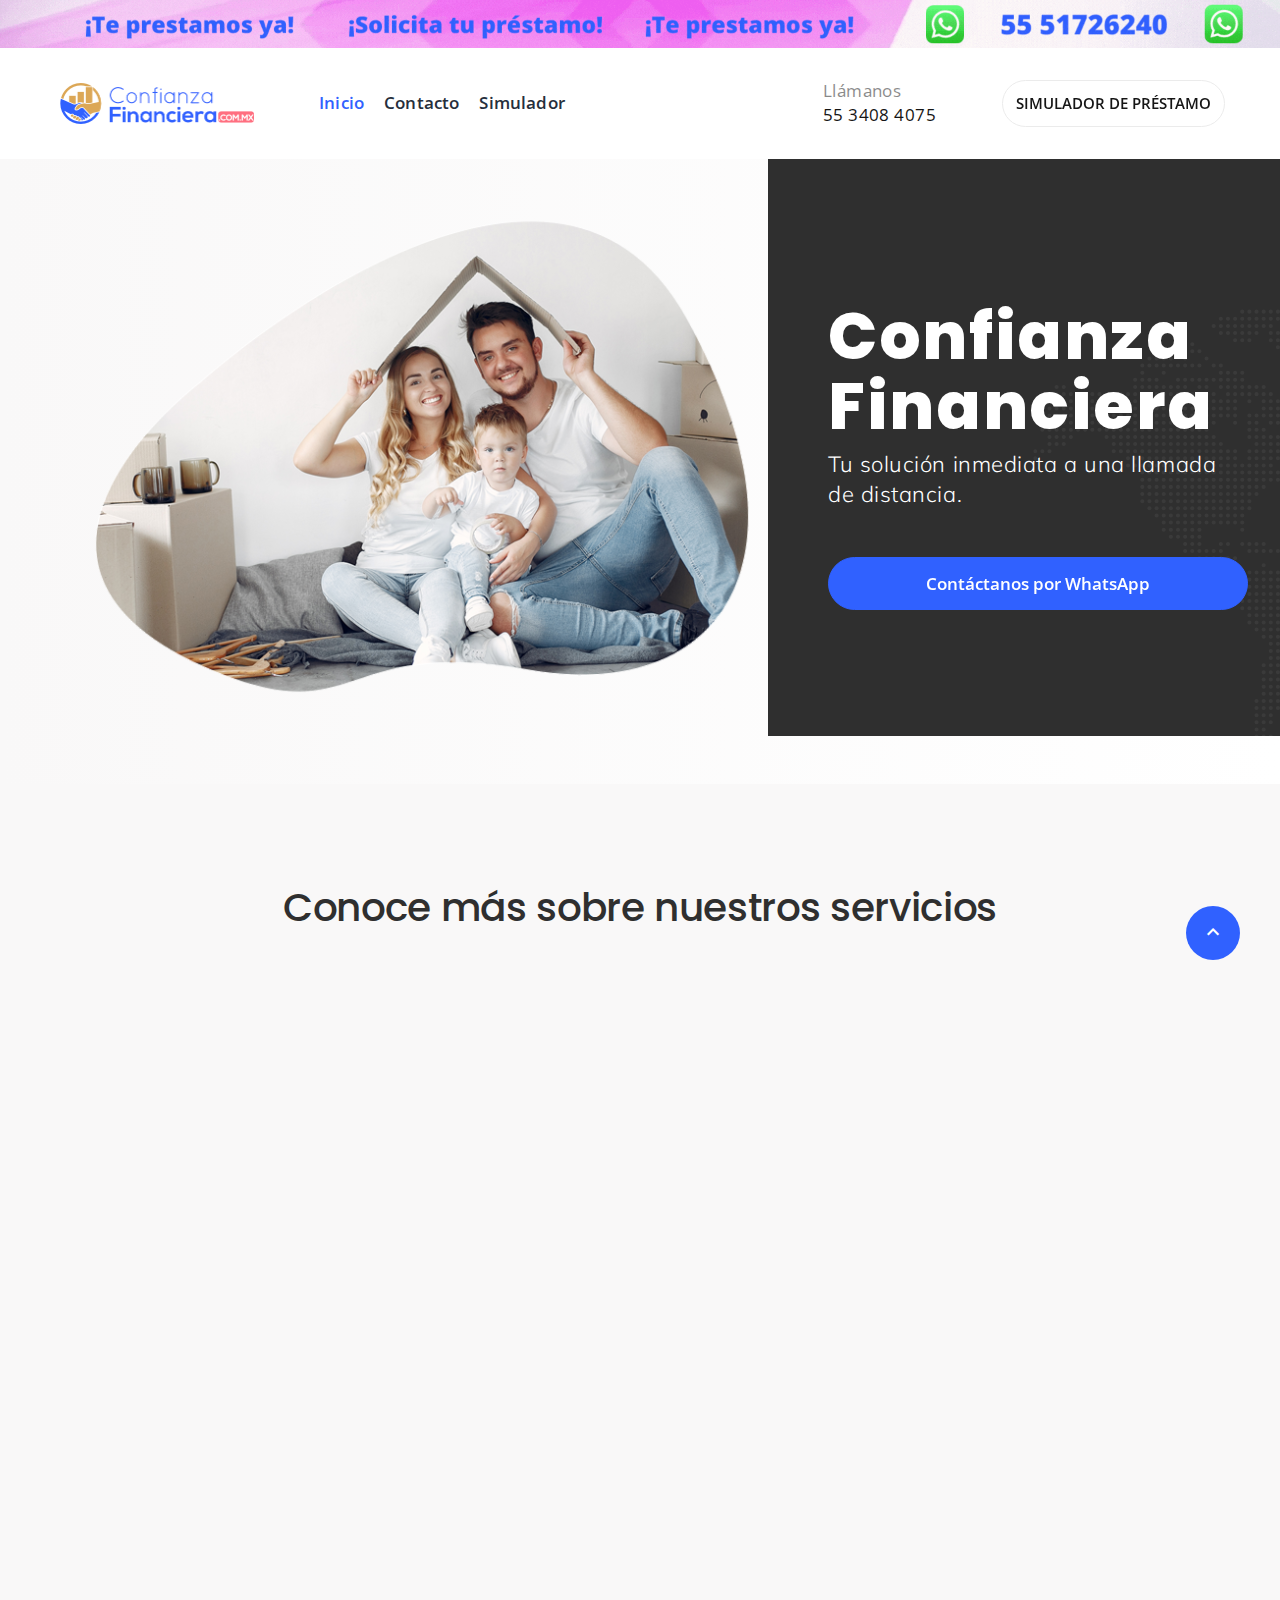
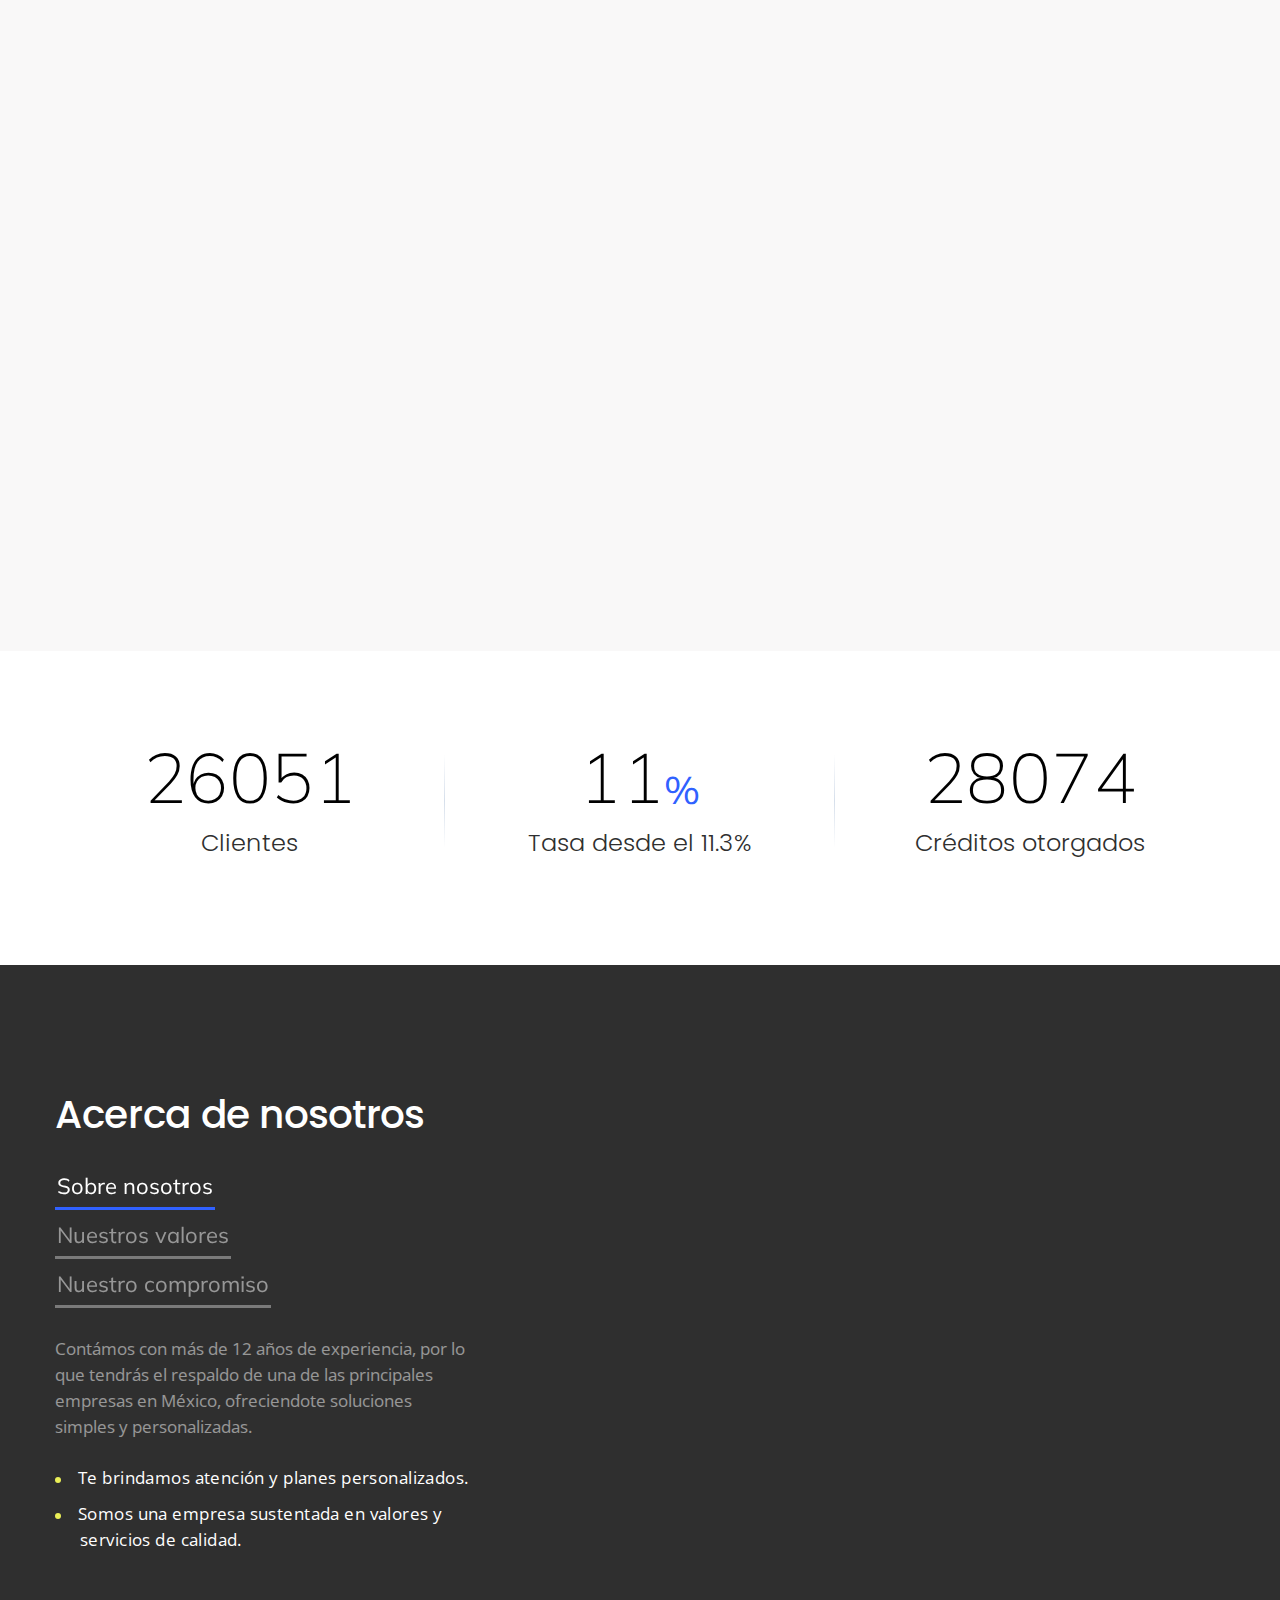
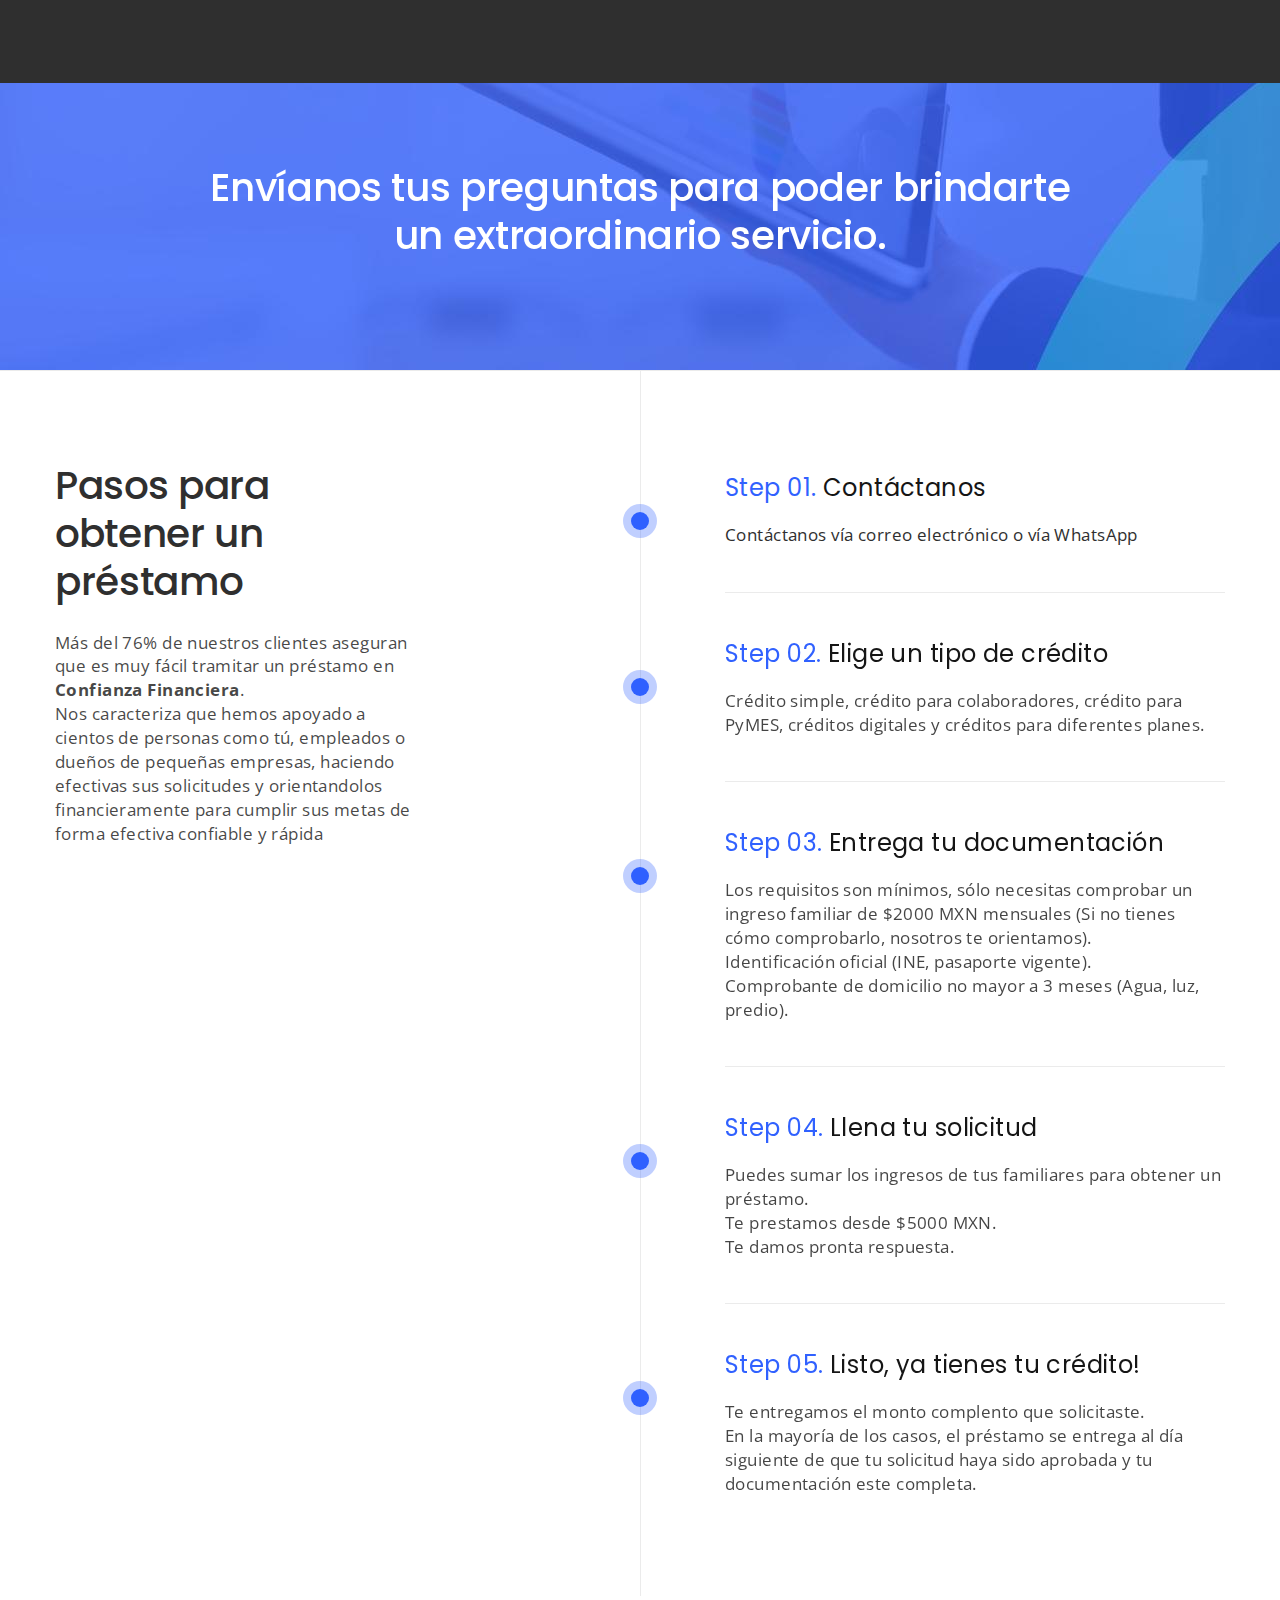
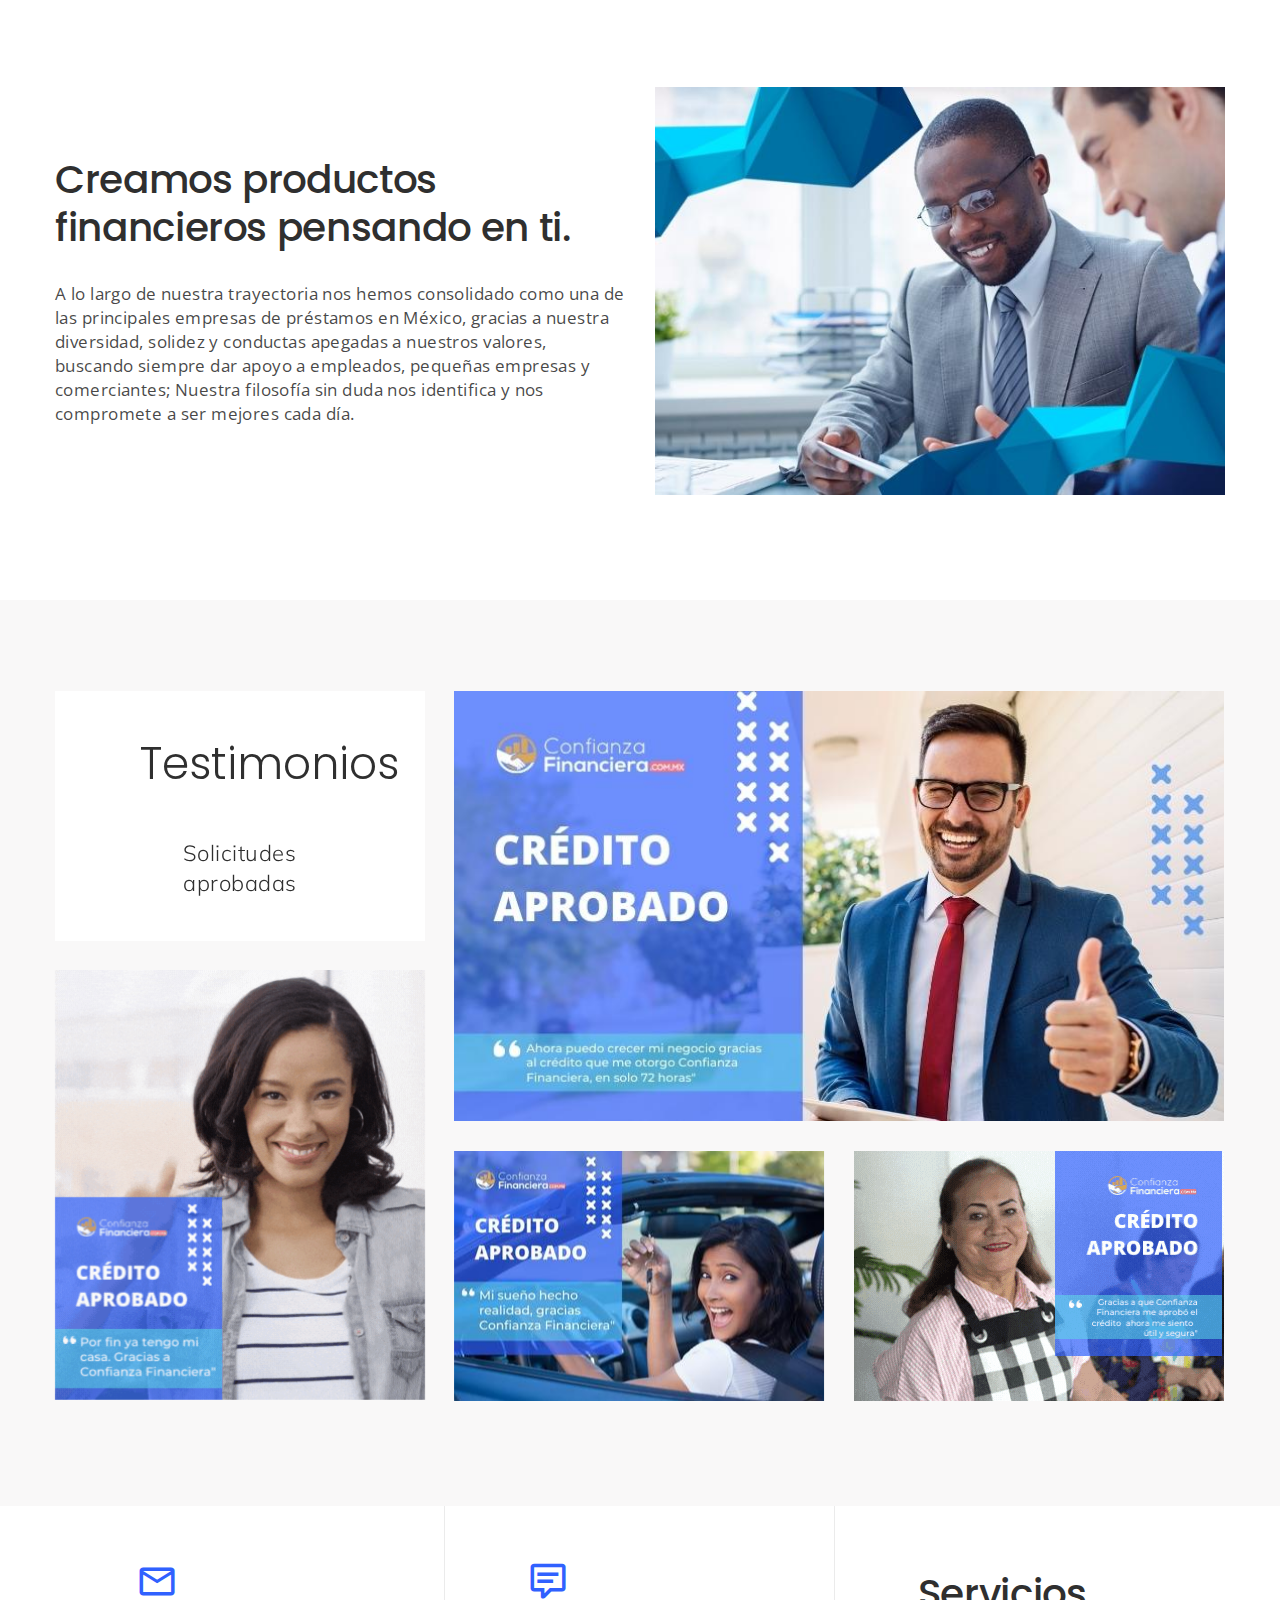
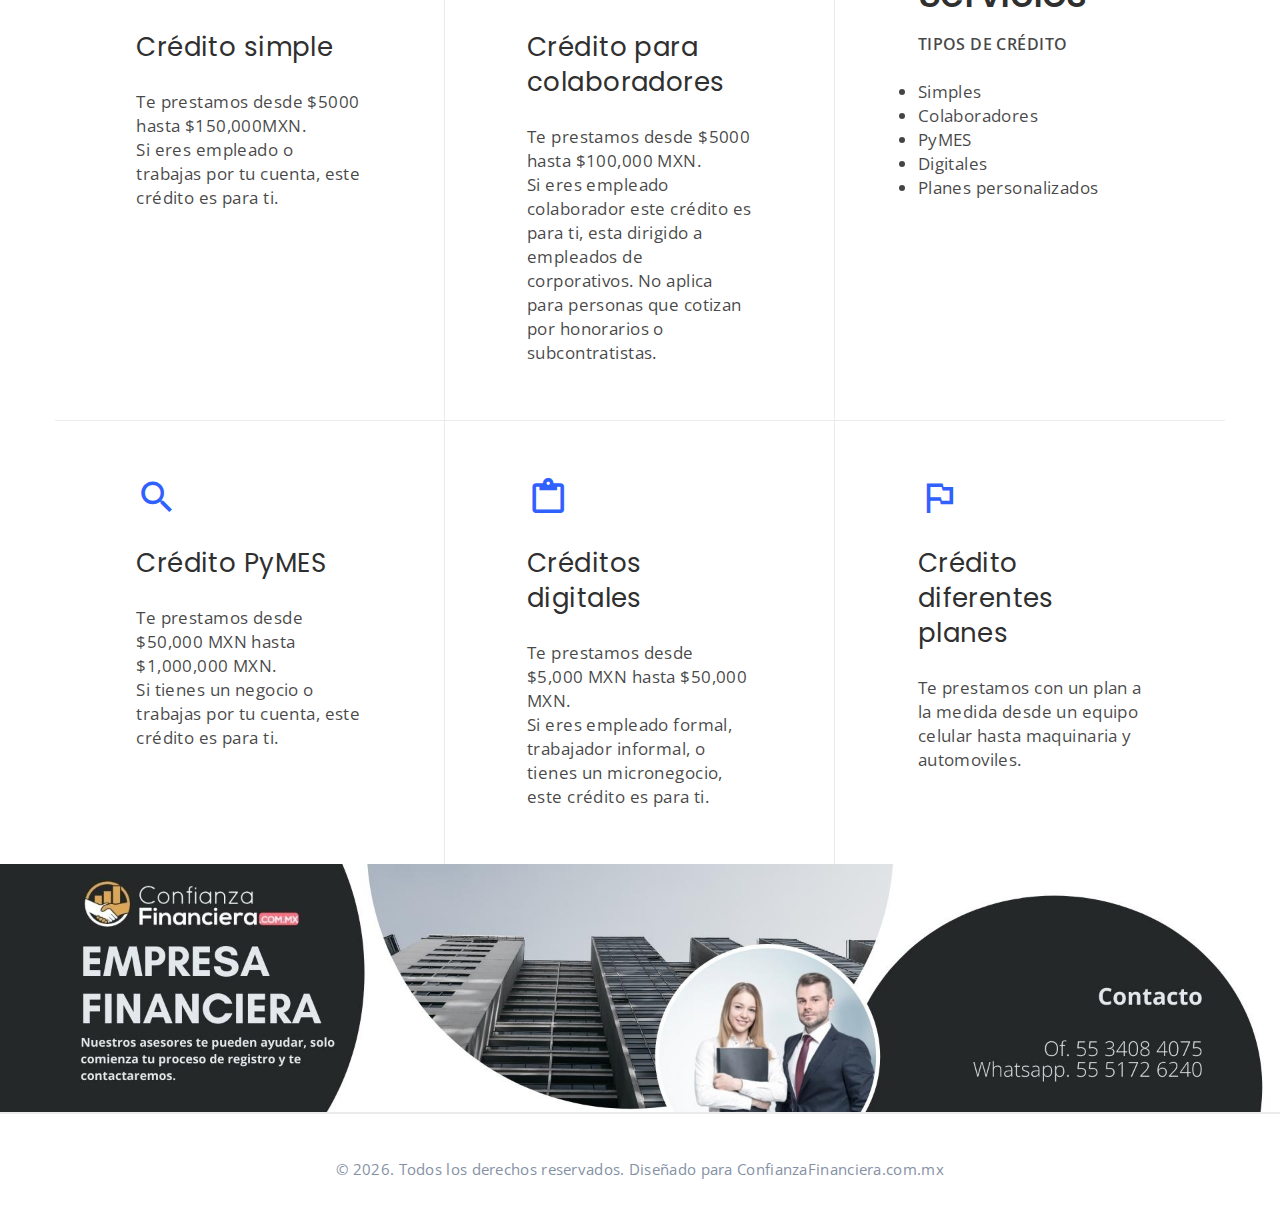
<file: index.html>
<!DOCTYPE html>
<html class="wide wow-animation" lang="es">
  <head>
    <title>Confianza Financiera</title>
    <meta name="viewport" content="width=device-width height=device-height initial-scale=1.0">
    <meta charset="utf-8">
    <meta http-equiv="X-UA-Compatible" content="IE=edge">
    <link rel="icon" href="images/favicon.ico" type="image/x-icon">
    <link rel="stylesheet" type="text/css" href="//fonts.googleapis.com/css?family=Open+Sans:300,400,500,600,700,800%7CPoppins:300,400,500,600,700%7CMuli:200,300,400,500">
    <link rel="stylesheet" href="css/bootstrap.css">
    <link rel="stylesheet" href="css/fonts.css">
    <link rel="stylesheet" href="css/style.css">
    <style>.ie-panel{display: none;background: #212121;padding: 10px 0;box-shadow: 3px 3px 5px 0 rgba(0,0,0,.3);clear: both;text-align:center;position: relative;z-index: 1;} html.ie-10 .ie-panel, html.lt-ie-10 .ie-panel {display: block;}</style>
        <!-- GetButton.io widget -->
        <script type="text/javascript">
          (function () {
              var options = {
                  whatsapp: "+525551726240", // WhatsApp number
                  call: "5534084075", // Call phone number
                  call_to_action: "¡Hola! ¿Qué tipo de préstamo te interesa?", // Call to action
                  button_color: "#ff6f80", // Color of button
                  position: "left", // Position may be 'right' or 'left'
                  order: "whatsapp,call", // Order of buttons
              };
              var proto = document.location.protocol, host = "getbutton.io", url = proto + "//static." + host;
              var s = document.createElement('script'); s.type = 'text/javascript'; s.async = true; s.src = url + '/widget-send-button/js/init.js';
              s.onload = function () { WhWidgetSendButton.init(host, proto, options); };
              var x = document.getElementsByTagName('script')[0]; x.parentNode.insertBefore(s, x);
               })();
         </script>
        <!-- /GetButton.io widget -->
  </head>
  <body>
    <div class="ie-panel"><a href="http://windows.microsoft.com/en-US/internet-explorer/"><img src="images/ie8-panel/warning_bar_0000_us.jpg" height="42" width="820" alt="You are using an outdated browser. For a faster, safer browsing experience, upgrade for free today."></a></div>
    <div class="preloader" id="loading">
      <div class="preloader-body">
        <div id="loading-center-object">
          <div class="object" id="object_four"></div>
          <div class="object" id="object_three"></div>
          <div class="object" id="object_two"></div>
          <div class="object" id="object_one"></div>
        </div>
      </div>
    </div>
    <div class="page">
      <!-- Page Header--><a class="banner banner-top" href="https://api.whatsapp.com/send?phone=+525551726240" target="_blank"><img src="images/monstroid.gif" alt="" height="0"/></a>
      <header class="section page-header">
        <!-- RD Navbar-->
        <div class="rd-navbar-wrap">
          <nav class="rd-navbar rd-navbar-modern" data-layout="rd-navbar-fixed" data-sm-layout="rd-navbar-fixed" data-md-layout="rd-navbar-fixed" data-md-device-layout="rd-navbar-fixed" data-lg-layout="rd-navbar-fixed" data-lg-device-layout="rd-navbar-fixed" data-xl-layout="rd-navbar-static" data-xl-device-layout="rd-navbar-static" data-xxl-layout="rd-navbar-static" data-xxl-device-layout="rd-navbar-static" data-lg-stick-up-offset="10px" data-xl-stick-up-offset="10px" data-xxl-stick-up-offset="10px" data-lg-stick-up="true" data-xl-stick-up="true" data-xxl-stick-up="true">
            <div class="rd-navbar-main">
              <!-- RD Navbar Panel-->
              <div class="rd-navbar-panel">
                <!-- RD Navbar Toggle-->
                <button class="rd-navbar-toggle" data-rd-navbar-toggle=".rd-navbar-nav-wrap"><span></span></button>
                <!-- RD Navbar Brand-->
                <div class="rd-navbar-brand"> <a class="brand" href="index.html"><img src="images/logo-default-399x82.png" alt="" width="199" height="41"/></a></div>
              </div>
              <div class="rd-navbar-nav-wrap">
                <!-- RD Navbar Nav-->
                <ul class="rd-navbar-nav">
                  <li class="rd-nav-item active"><a class="rd-nav-link" href="index.html">Inicio</a>
                  </li>
                  <li class="rd-nav-item"><a class="rd-nav-link" href="contacts.html">Contacto</a>
                  </li>
                  <li class="rd-nav-item"><a class="rd-nav-link" href="prestamos.html">Simulador</a>
                  </li>
                </ul>
                <div class="rd-navbar-tel">
                  <p>Llámanos</p><a href="tel:5534084075">55 3408 4075</a><br>
                </div>
              </div>
              <div class="rd-navbar-element"><a class="button button-sm button-default-outline button-winona" href="prestamos.html">SIMULADOR DE PRÉSTAMO</a>
              </div>
              <div class="rd-navbar-dummy"></div>
            </div>
          </nav>
        </div>
      </header>
      <!-- FScreen-->
      <div class="layout-4">
        <div class="layout-4-item-right">
          <div class="box-custom-2 bg-accent">
            <div class="box-custom-2-bg bg-gray-900"><img class="map-image" src="images/world-map-light.svg" alt=""></div>
            <div class="box-custom-2-inner">
              <h1 class="wow fadeIn">Confianza Financiera</h1>
              <h4 class="text-default wow fadeIn" data-wow-delay=".2s">Tu solución inmediata a una llamada de distancia.</h4><br><br>
              <form action= "https://acortar.link/YaNmfF">
                <div class="form-wrap">
                  <button class="button button-block button-primary button-winona"  type="submit">Contáctanos por WhatsApp</button>
                </div>
              </form>
            </div>
          </div>
        </div>
        <div class="layout-4-item-left"><img src="images/home-01-654x515.png" alt="" width="654" height="515"/>
        </div>
      </div>

      <!-- Our Solutions-->
      <section class="section section-lg bg-gray-100 text-center" id="solutions">
        <div class="container">
          <h3 class="wow fadeIn" data-wow-delay=".1s">Conoce más sobre nuestros servicios</h3>
          <div class="row row-30 row-md-50 row-xl-60">
            <div class="col-sm-6 col-lg-4 wow fadeIn">
              <!-- Box Modern-->
              <article class="box-modern" data-anime="circles-1">
                <div class="box-modern-media">
                  <div class="box-modern-icon mdi mdi-currency-usd"></div>
                  <div class="box-modern-circle box-modern-circle-1"></div>
                  <div class="box-modern-circle box-modern-circle-2"></div>
                </div>
                <p class="box-modern-title">Montos de préstamo</p>
                <div class="box-modern-text">
                  <p>Desde $5,000 MXN hasta $100,000 MXN. Usa tu préstamo personal para comprar mercancia para tu negocio, saldar tus deudas, cubrir cuentas médicas o hacer cualquier otro gasto.</p>
                </div>
              </article>
            </div>
            <div class="col-sm-6 col-lg-4 wow fadeIn" data-wow-delay=".1s">
              <!-- Box Modern-->
              <article class="box-modern box-modern_alternate" data-anime="circles-2">
                <div class="box-modern-media">
                  <div class="box-modern-icon mdi mdi-credit-card"></div>
                  <div class="box-modern-circle box-modern-circle-1"></div>
                  <div class="box-modern-circle box-modern-circle-2"></div>
                </div>
                <p class="box-modern-title">Formas de pago</p>
                <div class="box-modern-text">
                  <p>Puedes hacer transferencia electronica (SPEI), depósitos bancarios, depositos en Oxxo, depósitos en 7Eleven, depósitos en farmacia guadalajara y tiendas departamentales (los nombres o marcas comerciales, son propiedad de sus titulares. Derechos reservados)</p>
                </div>
              </article>
            </div>
            <div class="col-sm-6 col-lg-4 wow fadeIn" data-wow-delay=".2s">
              <!-- Box Modern-->
              <article class="box-modern" data-anime="circles-1">
                <div class="box-modern-media">
                  <div class="box-modern-icon mdi mdi-star-circle"></div>
                  <div class="box-modern-circle box-modern-circle-1"></div>
                  <div class="box-modern-circle box-modern-circle-2"></div>
                </div>
                <p class="box-modern-title">Características</p>
                <div class="box-modern-text">
                  <p>Monto a partir de 5,000 MXN <br> Pagos flexibles con frecuencia de pago semanal, catorcenal, quincenal o mensual. <br>Plazos personalizados desde 3 meses. <br>Tasas entre 11% y hasta 70.40%. <br>Posibilidad de pronta liquidación. Podrás realizar pagos adelantados sin penalización ni cargos extras. </p>
                </div>
              </article>
            </div>
            <div class="col-sm-6 col-lg-4 wow fadeIn" data-wow-delay=".3s">
              <!-- Box Modern-->
              <article class="box-modern" data-anime="circles-2">
                <div class="box-modern-media">
                  <div class="box-modern-icon mdi mdi-seal"></div>
                  <div class="box-modern-circle box-modern-circle-1"></div>
                  <div class="box-modern-circle box-modern-circle-2"></div>
                </div>
                <p class="box-modern-title">Renovación de préstamo</p>
                <div class="box-modern-text">
                  <p>Si tu prestamo fue aprobado, ya lo recibiste y has cumplido puntualmente con tus pagos, tienes la opción de candidatear a una renovación de tu prestamo, también podrás acceder a montos mayores de financiamiento o crédito y a tasas de intesés mas atractivas. Solo tienes que realizar tus pagos puntualmente y mantener un impecable historial crediticio.</p>
                </div>
              </article>
            </div>
            <div class="col-sm-6 col-lg-4 wow fadeIn" data-wow-delay=".4s">
              <!-- Box Modern-->
              <article class="box-modern" data-anime="circles-1">
                <div class="box-modern-media">
                  <div class="box-modern-icon mdi mdi-white-balance-sunny"></div>
                  <div class="box-modern-circle box-modern-circle-1"></div>
                  <div class="box-modern-circle box-modern-circle-2"></div>
                </div>
                <p class="box-modern-title">Consolidación de deudas</p>
                <div class="box-modern-text">
                  <p>Consolidar tus deudas puede ayudarte a reducir los intereses mensuales que pagas por cada uno de tus créditos bancarios, de tus créditos departamentales, créditos automotrices o créditos hipotecarios. Tan solo pagas a una institución y esto te lleva al mejor control de tus créditos y mejorar tu liquidez de inmediato, a través de un nuevo préstamo.</p>
                </div>
              </article>
            </div>
            <div class="col-sm-6 col-lg-4 wow fadeIn" data-wow-delay=".5s">
              <!-- Box Modern-->
              <article class="box-modern" data-anime="circles-1">
                <div class="box-modern-media">
                  <div class="box-modern-icon mdi mdi-percent"></div>
                  <div class="box-modern-circle box-modern-circle-1"></div>
                  <div class="box-modern-circle box-modern-circle-2"></div>
                </div>
                <p class="box-modern-title">Tasas de interés</p>
                <div class="box-modern-text">
                  <p>La tasa presentada es anual, simple, fija, antes de impuesto y puede variar el porcentaje según la calificación crediticia que obtengas. <br>Para fines informativos y de comparación, solicita nuestros términos, condiciones y comisiones. <br>Incumplir tus obligaciones te puede generar comisiones e intereses moratorios. </p>
                </div>
              </article>
            </div>
          </div>
        </div>
      </section>

      <!-- Counters-->
      <section class="section section-md text-center">
        <div class="container">
          <div class="layout-bordered-1">
            <div class="layout-bordered-1-item">
              <!-- Counter Classic-->
              <article class="counter-classic">
                <div class="counter-classic-main">
                  <div class="counter">26051</div>
                </div>
                <h4 class="counter-classic-title">Clientes</h4>
              </article>
            </div>
            <div class="layout-bordered-1-item">
              <!-- Counter Classic-->
              <article class="counter-classic">
                <div class="counter-classic-main">
                  <div class="counter">11</div><span class="small text-primary">%</span>
                </div>
                <h4 class="counter-classic-title">Tasa desde el 11.3%</h4>
              </article>
            </div>
            <div class="layout-bordered-1-item">
              <!-- Counter Classic-->
              <article class="counter-classic">
                <div class="counter-classic-main">
                  <div class="counter">28074</div>
                </div>
                <h4 class="counter-classic-title">Créditos otorgados</h4>
              </article>
            </div>
          </div>
        </div>
      </section>

      <!-- What We Do-->
      <section class="section section-xl bg-gray-900" id="what-we-do">
        <div class="container">
          <div class="row row-50 justify-content-center justify-content-xl-between align-items-center">
            <div class="col-sm-10 col-lg-5">
              <h3>Acerca de nosotros</h3>
              <!-- Bootstrap tabs-->
              <div class="tabs-custom tabs-horizontal tabs-line tabs-line_1 block-8" id="tabs-1">
                <!-- Nav tabs-->
                <ul class="nav nav-tabs">
                  <li class="nav-item" role="presentation"><a class="nav-link active" href="#tabs-1-1" data-toggle="tab"><span>Sobre nosotros</span></a></li>
                  <li class="nav-item" role="presentation"><a class="nav-link" href="#tabs-1-2" data-toggle="tab"><span>Nuestros valores</span></a></li>
                  <li class="nav-item" role="presentation"><a class="nav-link" href="#tabs-1-3" data-toggle="tab"><span>Nuestro compromiso</span></a></li>
                </ul>
                <!-- Tab panes-->
                <div class="tab-content">
                  <div class="tab-pane fade show active" id="tabs-1-1">
                    <p class="big">Contámos con más de 12 años de experiencia, por lo que tendrás el respaldo de una de las principales empresas en México, ofreciendote soluciones simples y personalizadas.</p>
                    <ul class="list-marked list-marked_secondary">
                      <li>Te brindamos atención y planes personalizados.</li>
                      <li>Somos una empresa sustentada en valores y servicios de calidad. </li>
                    </ul>
                  </div>
                  <div class="tab-pane fade" id="tabs-1-2">
                    <p class="big">Nos hemos consolidado como una empresa que se caracteriza por su solidez y conductas apegadas a nuestros valores como son:</p>
                    <ul class="list-marked list-marked_secondary">
                      <li>Honestidad</li>
                      <li>Respeto</li>
                      <li>Calidad</li>
                      <li>Compromiso</li>
                    </ul>
                  </div>
                  <div class="tab-pane fade" id="tabs-1-3">
                    <p class="big">Nuestro código de ética representa el compromiso para mantener prácticas de negocio responsable.</p>
                    <ul class="list-marked list-marked_secondary">
                      <li>Todas las solicitudes que recibimos son consideradas.</li>
                      <li>Contamos con eficientes procesos para conocer tu capacidad de pago.</li>
                      <li>Otorgamos apoyo a empleados y pequeños comerciantes.</li>
                      
                    </ul>
                  </div>
                </div>
              </div>
            </div>
            <div class="col-sm-10 col-lg-7 wow fadeIn text-center" data-wow-delay=".2s"><img src="images/home-02-594x493.png" alt="" width="594" height="493"/>
            </div>
          </div>
        </div>
      </section>

      <section class="breadcrumbs-custom">
        <section class="section parallax-container breadcrumbs-custom-main context-dark" data-parallax-img="images/bg-image-1.jpg">
          <div class="parallax-content">
            <div class="container">
              <div class="row justify-content-center">
                <div class="col-xl-9">
                  <h3 class="breadcrumbs-custom-title">Envíanos tus preguntas para poder brindarte un extraordinario servicio.</h3>
                </div>
              </div>
            </div>
          </div>
        </section>
        <div class="breadcrumbs-custom-aside">

        </div>
      </section>


      <!-- How we work-->
      <section class="section oh">
        <div class="container">
          <div class="row justify-content-center justify-content-lg-between">
            <div class="col-md-10 col-lg-5 col-xl-4">
              <div class="section-md">
                <h3>Pasos para obtener un préstamo</h3>
                <p class="offset-top-3">Más del 76% de nuestros clientes aseguran que es muy fácil tramitar un préstamo en <b>Confianza Financiera</b>.<br>Nos caracteriza que hemos apoyado a cientos de personas como tú, empleados o dueños de pequeñas empresas, haciendo efectivas sus solicitudes y orientandolos financieramente para cumplir sus metas de forma efectiva confiable y rápida</p>
              </div>
            </div>
            <div class="col-md-10 col-lg-7">
              <!-- Timeline-->
              <div class="timeline-classic timeline-classic_1">
                <div class="timeline-classic-item">
                  <div class="timeline-classic-item-inner">
                    <div class="timeline-classic-item-decoration"></div>
                    <div class="timeline-classic-counter">Contáctanos</div>
                    <div class="timeline-classic-text">
                      <p>Contáctanos vía correo electrónico o vía WhatsApp </p>
                    </div>
                  </div>
                </div>
                <div class="timeline-classic-item">
                  <div class="timeline-classic-item-inner">
                    <div class="timeline-classic-item-decoration"></div>
                    <div class="timeline-classic-counter">Elige un tipo de crédito</div>
                    <div class="timeline-classic-text"></div>
                    <p>Crédito simple, crédito para colaboradores, crédito para PyMES, créditos digitales y créditos para diferentes planes.</p>
                  </div>
                </div>
                <div class="timeline-classic-item">
                  <div class="timeline-classic-item-inner">
                    <div class="timeline-classic-item-decoration"></div>
                    <div class="timeline-classic-counter">Entrega tu documentación</div>
                    <div class="timeline-classic-text"></div>
                    <p>Los requisitos son mínimos, sólo necesitas comprobar un ingreso familiar de $2000 MXN mensuales (Si no tienes cómo comprobarlo, nosotros te orientamos). <br>Identificación oficial (INE, pasaporte vigente). <br>Comprobante de domicilio no mayor a 3 meses (Agua, luz, predio).</p>
                  </div>
                </div>
                <div class="timeline-classic-item">
                  <div class="timeline-classic-item-inner">
                    <div class="timeline-classic-item-decoration"></div>
                    <div class="timeline-classic-counter">Llena tu solicitud</div>
                    <div class="timeline-classic-text"></div>
                    <p>Puedes sumar los ingresos de tus familiares para obtener un préstamo. <br>Te prestamos desde $5000 MXN. <br>Te damos pronta respuesta.</p>
                  </div>
                </div>
                <div class="timeline-classic-item">
                  <div class="timeline-classic-item-inner">
                    <div class="timeline-classic-item-decoration"></div>
                    <div class="timeline-classic-counter">Listo, ya tienes tu crédito!</div>
                    <div class="timeline-classic-text"></div>
                    <p>Te entregamos el monto complento que solicitaste. <br>En la mayoría de los casos, el préstamo se entrega al día siguiente de que tu solicitud haya sido aprobada y tu documentación este completa.</p>
                  </div>
                </div>
              </div>
            </div>
          </div>
        </div>
      </section>





      <!-- Who we Are-->
      <section class="section section-md">
        <div class="container">
          <div class="row row-50 align-items-center">
            <div class="col-lg-6">
              <h3>Creamos productos financieros pensando en ti.</h3>
              <p>A lo largo de nuestra trayectoria nos hemos consolidado como una de las principales empresas de préstamos en México, gracias a nuestra diversidad, solidez y conductas apegadas a nuestros valores, buscando siempre dar apoyo a empleados, pequeñas empresas y comerciantes; Nuestra filosofía sin duda nos identifica y nos compromete a ser mejores cada día.</p>
              <!-- Quote Light-->
            </div>
            <div class="col-lg-6"><img src="images/about-1-635x455.png" alt="" width="635" height="455"/>
            </div>
          </div>
        </div>
      </section>

      <!-- About-->
      <section class="section section-md bg-gray-100">
        <div class="container">
          <div class="isotope row row-30" data-isotope-layout="masonry" data-isotope-group="about">
            <div class="col-12 col-sm-6 col-md-4 isotope-item">
              <div class="block-ratio block-ratio-1">
                <div class="block-ratio-dummy"></div>
                <div class="block-ratio-content">
                  <div class="box-custom-1">
                    <h2>Testimonios</h2>
                    <h4>Solicitudes aprobadas</h4>
                  </div>
                </div>
              </div>
            </div>
            <div class="col-12 col-sm-6 col-md-8 isotope-item">
              <div class="block-ratio block-ratio-3">
                <div class="block-ratio-dummy"></div>
                <div class="block-ratio-content bg-image" style="background-image: url(images/about-1-770x426.jpg);"></div><a href="#">CRÉDITO APROBADO</a>
              </div>
            </div>
            <div class="col-12 col-sm-6 col-md-4 isotope-item">
              <div class="block-ratio block-ratio-2">
                <div class="block-ratio-dummy"></div>
                <div class="block-ratio-content bg-image" style="background-image: url(images/about-2-369x432.gif);"></div><a href="#">CRÉDITO APROBADO</a>
              </div>
            </div>
            <div class="col-12 col-sm-6 col-md-4 isotope-item">
              <div class="block-ratio block-ratio-1">
                <div class="block-ratio-dummy"></div>
                <div class="block-ratio-content bg-image" style="background-image: url(images/about-3-370x251.jpg);"></div><a href="#">CRÉDITO APROBADO</a>
              </div>
            </div>
            <div class="col-12 col-sm-6 col-md-4 isotope-item">
              <div class="block-ratio block-ratio-1">
                <div class="block-ratio-dummy"></div>
                <div class="block-ratio-content bg-image" style="background-image: url(images/about-4-370x251.gif);"></div><a href="#">CRÉDITO APROBADO</a>
              </div>
            </div>
          </div>
        </div>
      </section>

      <!-- Services-->
      <section class="section text-center">
        <div class="container">
          <div class="list-blocks-outer">
            <div class="list-blocks">
              <div class="list-blocks-item">
                <div class="list-blocks-item-inner">
                  <div class="icon novi-icon icon-primary icon-xl mdi mdi-email-outline"></div>
                  <p class="list-blocks-title">Crédito simple</p>
                  <p>Te prestamos desde $5000 hasta $150,000MXN. <br>Si eres empleado o trabajas por tu cuenta, este crédito es para ti.</p>
                </div>
              </div>
              <div class="list-blocks-item">
                <div class="list-blocks-item-inner">
                  <div class="icon novi-icon icon-primary icon-xl mdi mdi-comment-text-outline"></div>
                  <p class="list-blocks-title">Crédito para colaboradores</p>
                  <p>Te prestamos desde $5000 hasta $100,000 MXN. <br>Si eres empleado colaborador este crédito es para ti, esta dirigido a empleados de corporativos. No aplica para personas que cotizan por honorarios o subcontratistas.</p>
                </div>
              </div>
              <div class="list-blocks-item list-blocks-item_caption">
                <div class="list-blocks-item-inner">
                  <h3>Servicios</h3>
                  <p>Tipos de crédito</p> <br>
                  <lo>
                    <li>Simples</li>
                    <li>Colaboradores</li>
                    <li>PyMES</li>
                    <li>Digitales</li>
                    <li>Planes personalizados</li>
                  </lo>
                </div>
              </div>
              <div class="list-blocks-item">
                <div class="list-blocks-item-inner">
                  <div class="icon novi-icon icon-primary icon-xl mdi mdi-magnify"></div>
                  <p class="list-blocks-title">Crédito PyMES</p>
                  <p>Te prestamos desde $50,000 MXN hasta $1,000,000 MXN. <br>Si tienes un negocio o trabajas por tu cuenta, este crédito es para ti.</p>
                </div>
              </div>
              <div class="list-blocks-item">
                <div class="list-blocks-item-inner">
                  <div class="icon novi-icon icon-primary icon-xl mdi mdi-clipboard-outline"></div>
                  <p class="list-blocks-title">Créditos digitales</p>
                  <p>Te prestamos desde $5,000 MXN hasta $50,000 MXN. <br>Si eres empleado formal, trabajador informal, o tienes un micronegocio, este crédito es para ti.</p>
                </div>
              </div>
              <div class="list-blocks-item">
                <div class="list-blocks-item-inner">
                  <div class="icon novi-icon icon-primary icon-xl mdi mdi-flag-outline"></div>
                  <p class="list-blocks-title">Crédito diferentes planes</p>
                  <p>Te prestamos con un plan a la medida desde un equipo celular hasta maquinaria y automoviles.</p>
                </div>
              </div>
            </div>
          </div>
        </div>
      </section>






      <!-- Page Footer--><a class="banner" href="#" target="_blank"><img src="images/monstroid_big.jpg" alt="" height="0"/></a>
      <footer class="section footer-classic">
       
        <div class="footer-classic-aside">
          <div class="container">
            <p class="rights"><span>&copy;&nbsp;</span><span class="copyright-year"></span>. Todos los derechos reservados. Diseñado para ConfianzaFinanciera.com.mx</p>
          </div>
        </div>
      </footer>
    </div>
    <div class="snackbars" id="form-output-global"></div>
    <script src="js/core.min.js"></script>
    <script src="js/script.js"></script>
  </body>
</html>
</file>
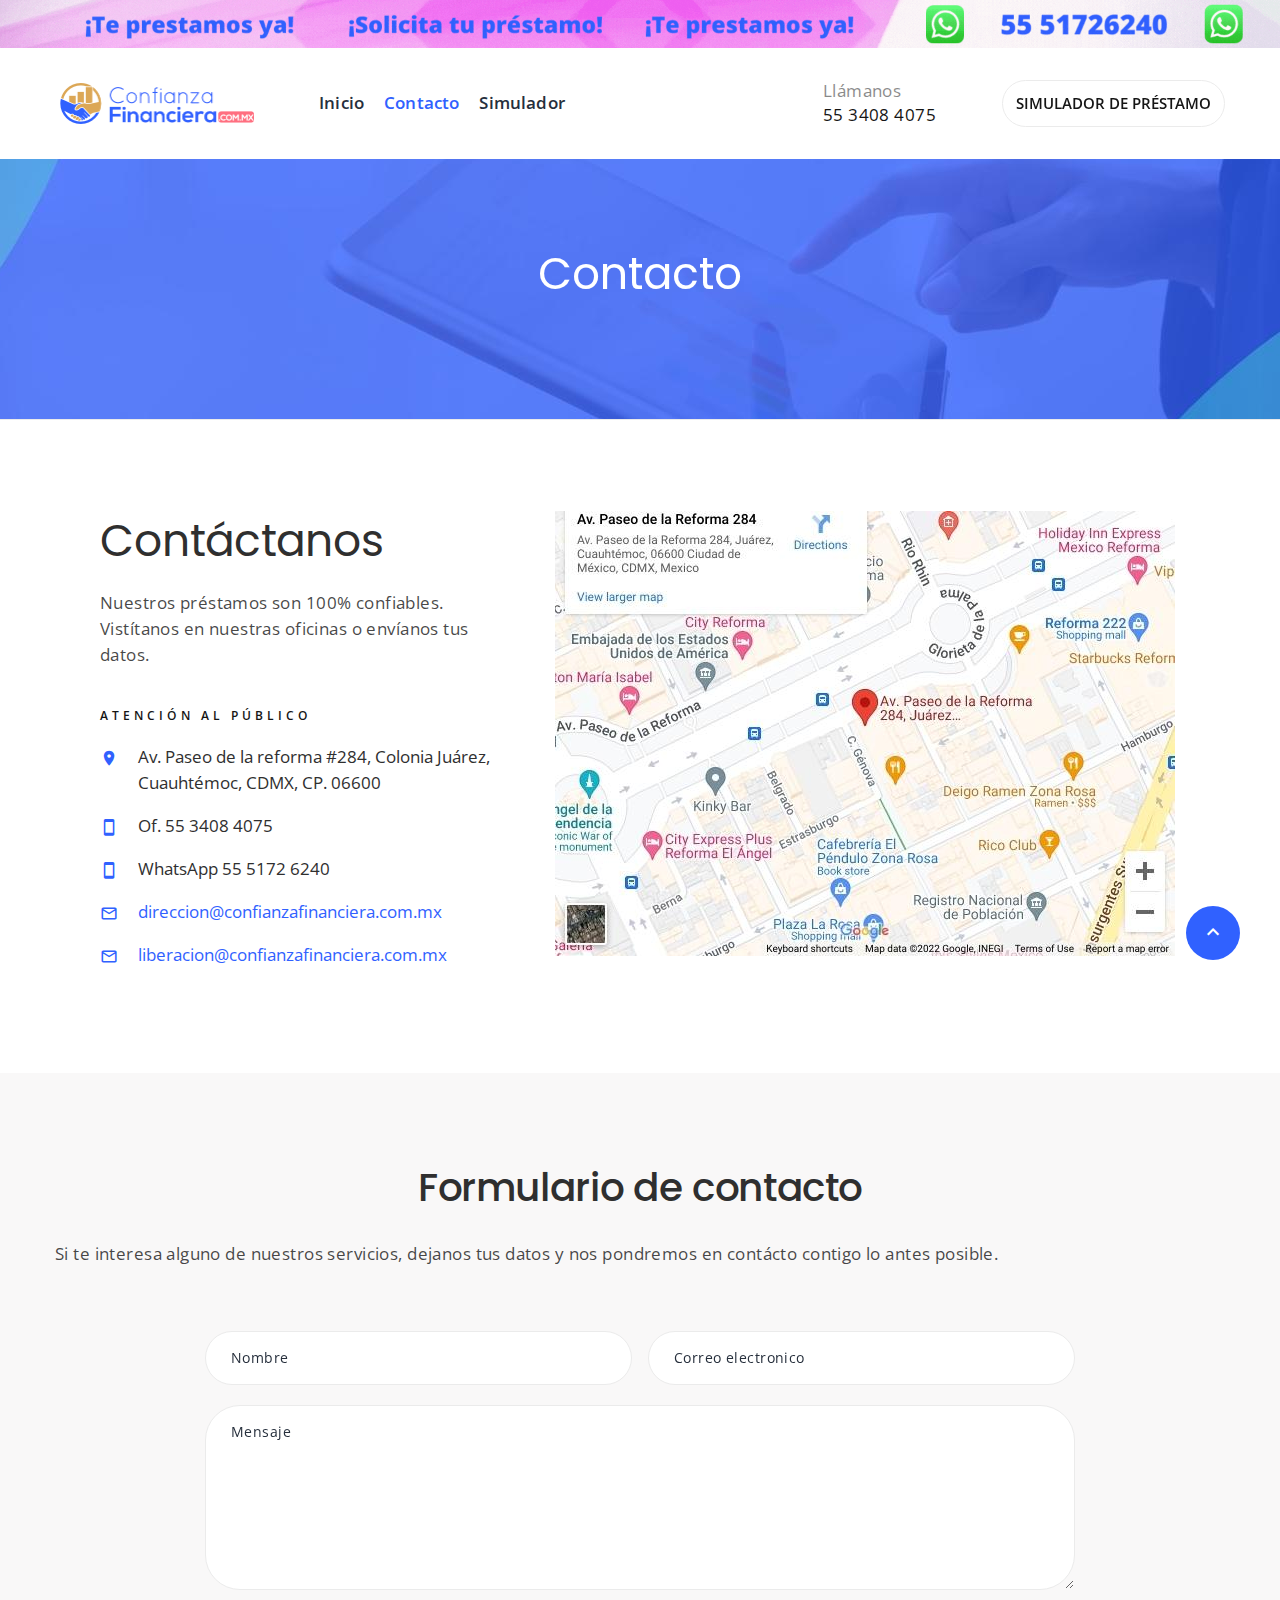
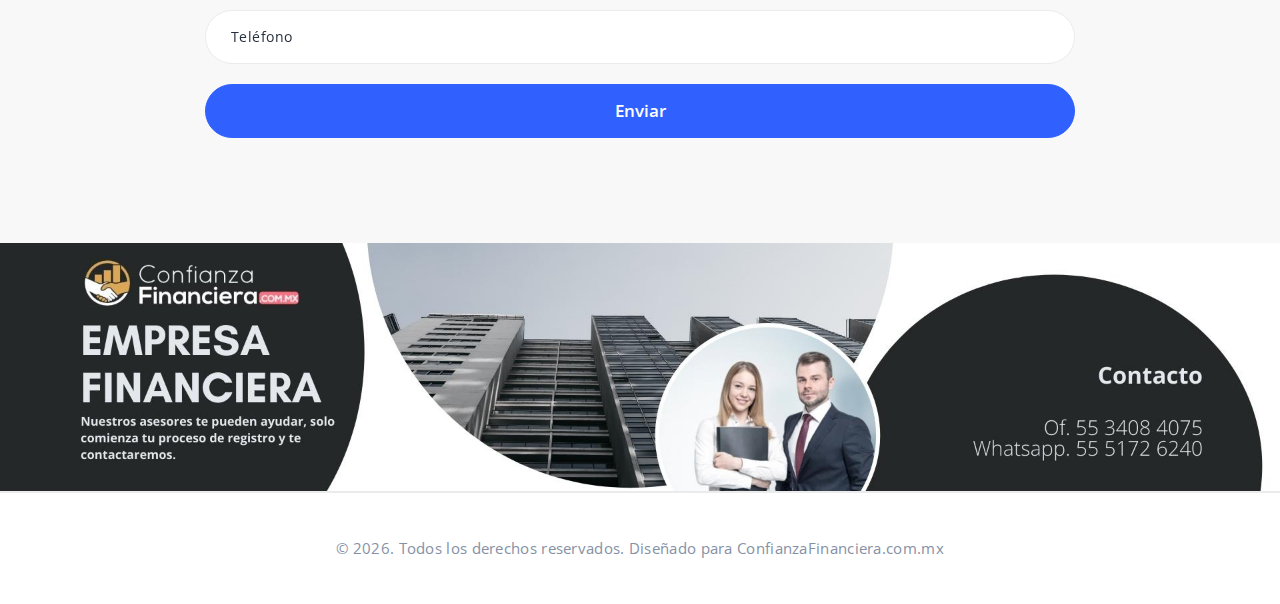
<file: contacts.html>
<!DOCTYPE html>
<html class="wide wow-animation" lang="es">
  <head>
    <title>Contacto</title>
    <meta name="viewport" content="width=device-width height=device-height initial-scale=1.0">
    <meta charset="utf-8">
    <meta http-equiv="X-UA-Compatible" content="IE=edge">
    <link rel="icon" href="images/favicon.ico" type="image/x-icon">
    <link rel="stylesheet" type="text/css" href="//fonts.googleapis.com/css?family=Open+Sans:300,400,500,600,700,800%7CPoppins:300,400,500,600,700%7CMuli:200,300,400,500">
    <link rel="stylesheet" href="css/bootstrap.css">
    <link rel="stylesheet" href="css/fonts.css">
    <link rel="stylesheet" href="css/style.css">
    <style>.ie-panel{display: none;background: #212121;padding: 10px 0;box-shadow: 3px 3px 5px 0 rgba(0,0,0,.3);clear: both;text-align:center;position: relative;z-index: 1;} html.ie-10 .ie-panel, html.lt-ie-10 .ie-panel {display: block;}</style>
    <!-- GetButton.io widget -->
    <script type="text/javascript">
      (function () {
          var options = {
              whatsapp: "+525551726240", // WhatsApp number
              call: "5534084075", // Call phone number
              call_to_action: "¡Hola! ¿Qué tipo de préstamo te interesa?", // Call to action
              button_color: "#ff6f80", // Color of button
              position: "left", // Position may be 'right' or 'left'
              order: "whatsapp,call", // Order of buttons
          };
          var proto = document.location.protocol, host = "getbutton.io", url = proto + "//static." + host;
          var s = document.createElement('script'); s.type = 'text/javascript'; s.async = true; s.src = url + '/widget-send-button/js/init.js';
          s.onload = function () { WhWidgetSendButton.init(host, proto, options); };
          var x = document.getElementsByTagName('script')[0]; x.parentNode.insertBefore(s, x);
          })();
     </script>
    <!-- /GetButton.io widget -->
  </head>
  <body>
    <div class="ie-panel"><a href="http://windows.microsoft.com/en-US/internet-explorer/"><img src="images/ie8-panel/warning_bar_0000_us.jpg" height="42" width="820" alt="You are using an outdated browser. For a faster, safer browsing experience, upgrade for free today."></a></div>
    <div class="preloader" id="loading">
      <div class="preloader-body">
        <div id="loading-center-object">
          <div class="object" id="object_four"></div>
          <div class="object" id="object_three"></div>
          <div class="object" id="object_two"></div>
          <div class="object" id="object_one"></div>
        </div>
      </div>
    </div>
    <div class="page">
      <!-- Page Header--><a class="banner banner-top" href="https://api.whatsapp.com/send?phone=+525551726240" target="_blank"><img src="images/monstroid.gif" alt="" height="0"/></a>
      <header class="section page-header">
        <!-- RD Navbar-->
        <div class="rd-navbar-wrap">
          <nav class="rd-navbar rd-navbar-modern" data-layout="rd-navbar-fixed" data-sm-layout="rd-navbar-fixed" data-md-layout="rd-navbar-fixed" data-md-device-layout="rd-navbar-fixed" data-lg-layout="rd-navbar-fixed" data-lg-device-layout="rd-navbar-fixed" data-xl-layout="rd-navbar-static" data-xl-device-layout="rd-navbar-static" data-xxl-layout="rd-navbar-static" data-xxl-device-layout="rd-navbar-static" data-lg-stick-up-offset="10px" data-xl-stick-up-offset="10px" data-xxl-stick-up-offset="10px" data-lg-stick-up="true" data-xl-stick-up="true" data-xxl-stick-up="true">
            <div class="rd-navbar-main">
              <!-- RD Navbar Panel-->
              <div class="rd-navbar-panel">
                <!-- RD Navbar Toggle-->
                <button class="rd-navbar-toggle" data-rd-navbar-toggle=".rd-navbar-nav-wrap"><span></span></button>
                <!-- RD Navbar Brand-->
                <div class="rd-navbar-brand"> <a class="brand" href="index.html"><img src="images/logo-default-399x82.png" alt="" width="199" height="41"/></a></div>
              </div>
              <div class="rd-navbar-nav-wrap">
                <!-- RD Navbar Nav-->
                <ul class="rd-navbar-nav">
                  <li class="rd-nav-item"><a class="rd-nav-link" href="index.html">Inicio</a>
                  </li>
                  <li class="rd-nav-item active"><a class="rd-nav-link" href="contacts.html">Contacto</a>
                  </li>
                  <li class="rd-nav-item"><a class="rd-nav-link" href="prestamos.html">Simulador</a>
                  </li>
                </ul>
                <div class="rd-navbar-tel">
                  <p>Llámanos</p><a href="tel:5534084075">55 3408 4075</a>
                </div>
              </div>
              <div class="rd-navbar-element"><a class="button button-sm button-default-outline button-winona" href="prestamos.html">SIMULADOR DE PRÉSTAMO</a>
              </div>
              <div class="rd-navbar-dummy"></div>
            </div>
          </nav>
        </div>
      </header>
      <section class="breadcrumbs-custom">
        <section class="section parallax-container breadcrumbs-custom-main context-dark" data-parallax-img="images/bg-image-1.jpg">
          <div class="parallax-content">
            <div class="container">
              <div class="row justify-content-center">
                <div class="col-xl-9">
                  <h2 class="breadcrumbs-custom-title">Contacto</h2>
                </div>
              </div>
            </div>
          </div>
        </section>

      </section>
      <section class="section section-md">
        <div class="container">
          <div class="row row-50">
            <div class="col-xl-5">
              <div class="inset-1">
                <h2>Contáctanos</h2>
                <p class="big">Nuestros préstamos son 100% confiables. Vistítanos en nuestras oficinas o envíanos tus datos.</p>
                <div class="row row-50">
                  <div class="col-sm-6 col-xl-12">
                    <p class="heading-7">Atención al público</p>
                    <ul class="list list-style-1">
                      <li class="unit"><span class="unit-left icon icon-sm text-primary mdi mdi-map-marker"></span>
                        <div class="unit-body"><a href="#">Av. Paseo de la reforma #284, Colonia Juárez, Cuauhtémoc, CDMX, CP. 06600</a></div>
                      </li>
                      <li class="unit"><span class="unit-left icon icon-sm text-primary mdi mdi-cellphone"></span>
                        <div class="unit-body"><a href="tel:5534084075">Of. 55 3408 4075</a></div>
                      </li>
                      <li class="unit"><span class="unit-left icon icon-sm text-primary mdi mdi-cellphone"></span>
                        <div class="unit-body"><a href="https://api.whatsapp.com/send?phone=+52 55 5172 6240">WhatsApp 55 5172 6240</a></div>
                      </li>
                      <li class="unit"><span class="unit-left icon icon-sm text-primary mdi mdi-email-outline"></span>
                        <div class="unit-body"><a class="text-primary" href="mailto:direccion@confianzafinanciera.com.mx">direccion@confianzafinanciera.com.mx</a></div>
                      </li>
                      <li class="unit"><span class="unit-left icon icon-sm text-primary mdi mdi-email-outline"></span>
                        <div class="unit-body"><a class="text-primary" href="mailto:liberacion@confianzafinanciera.com.mx">liberacion@confianzafinanciera.com.mx</a></div>
                      </li>
                    </ul>
                  </div>
                </div>
              </div>
            </div>
            <div class="col-xl-7">
              <div class="google-maps-image"><img class="google-maps-images" src="images/google-maps.jpg"></div>
            </div>
          </div>
        </div>
      </section>
      <!-- Get in Touch-->
      <section class="section section-md bg-gray-100">
        <div class="container">
          <h3 class="text-center">Formulario de contacto</h3>
          <p>Si te interesa alguno de nuestros servicios, dejanos tus datos y nos pondremos en contácto contigo lo antes posible.</p>
          <div class="row justify-content-center">
            <div class="col-lg-11 col-xl-9">
              <!-- RD Mailform-->
             
             
              <form action="https://formspree.io/f/mvolqkbb" method="POST">
                <div class="row row-x-16 row-20">
                  <div class="col-md-6">
                    <div class="form-wrap">
                      <input class="form-input" id="contact-name" type="text" name="name" data-constraints="@Required">
                      <label class="form-label" for="contact-name">Nombre</label>
                    </div>
                  </div>
                  <div class="col-md-6">
                    <div class="form-wrap">
                      <input class="form-input" id="contact-email" type="email" name="email" data-constraints="@Required @Email">
                      <label class="form-label" for="contact-email">Correo electronico</label>
                    </div>
                  </div>
                  <div class="col-12">
                    <div class="form-wrap">
                      <label class="form-label" for="contact-message">Mensaje</label>
                      <textarea class="form-input" id="contact-message" name="message" data-constraints="@Required"></textarea>
                    </div>
                  </div>
                  <div class="col-md-12">
                    <div class="form-wrap">
                      <input class="form-input" id="contact-phone" type="text" name="phone" data-constraints="@PhoneNumber">
                      <label class="form-label" for="contact-phone">Teléfono</label>
                    </div>
                  </div>
                  <div class="col-md-12 ">
                    <div class="form-wrap form-button">
                      <button class="button button-block button-primary" type="submit">Enviar</button>
                    </div>
                  </div>
                </div>
              </form> 

            </div>
          </div>
        </div>
      </section>

            <!-- Aqui termina el código del simulador-->

            <!-- Aqui termina el código del simulador-->

      
      <!-- Page Footer--><a class="banner" href="#" target="_blank"><img src="images/monstroid_big.jpg" alt="" height="0"/></a>
      <footer class="section footer-classic">
        <div class="footer-classic-aside">
          <div class="container">
            <p class="rights"><span>&copy;&nbsp;</span><span class="copyright-year"></span>. Todos los derechos reservados. Diseñado para ConfianzaFinanciera.com.mx</p>
          </div>
        </div>
      </footer>
    </div>
    <div class="snackbars" id="form-output-global"></div>
    <script src="js/core.min.js"></script>
    <script src="js/script.js"></script>
  </body>
</html>
</file>
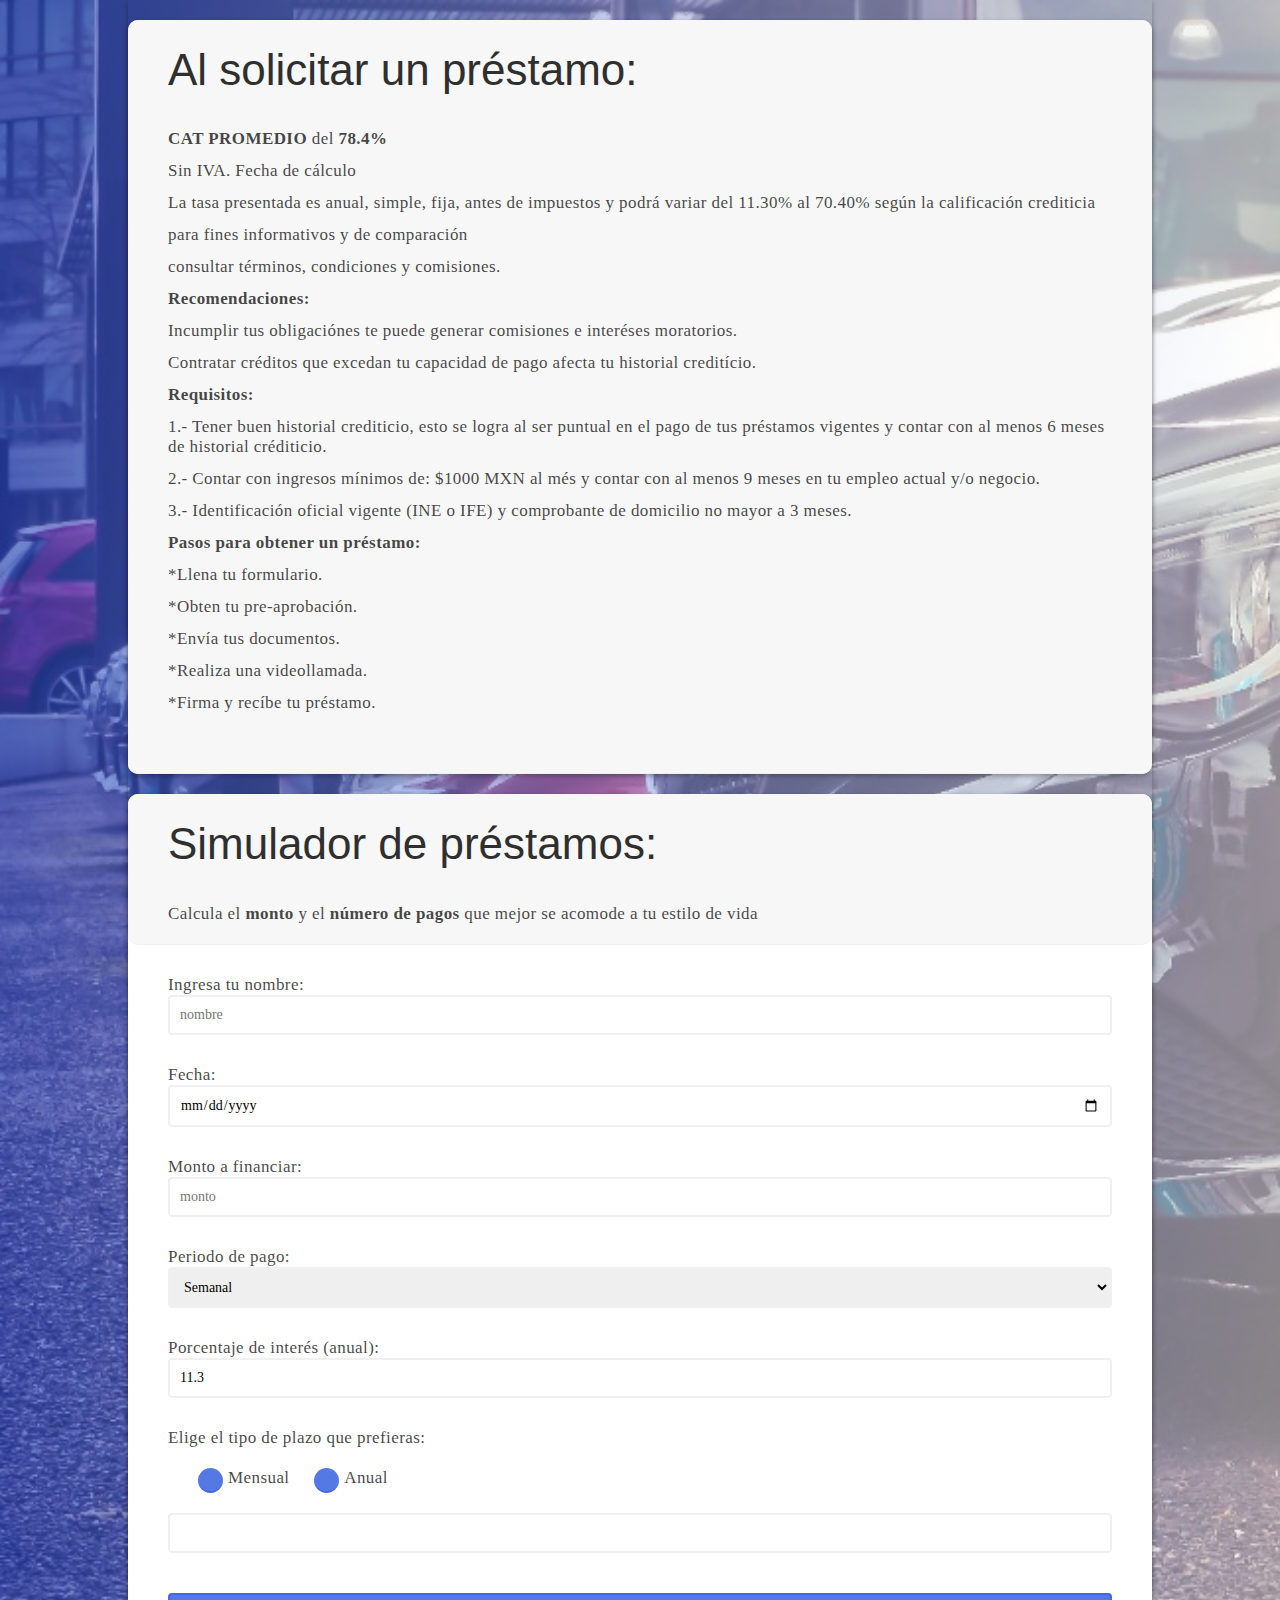
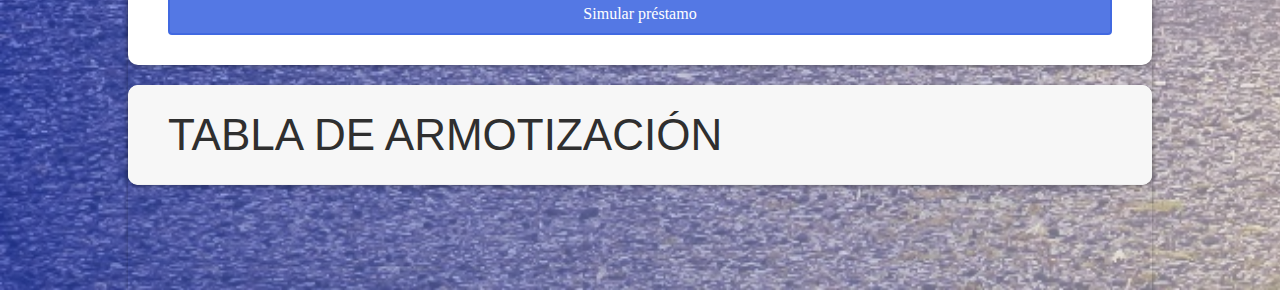
<file: prestamos.html>
<!DOCTYPE html>
<html lang="es">

<head>
  <meta charset="UTF-8">
  <meta name="viewport" content="width=device-width, initial-scale=1.0">
  <meta name="author" content="Jose Estrada">
  <meta name="description" content="Simulador de préstamos">
  <meta name="keywords" content="simulador, prestamos">
  <link rel="stylesheet" href="css/prestamos.css">
  <link rel="stylesheet" href="css/style.css">

  <script src="js/prestamos.js" defer></script>
  <title>Simulador de préstamos</title>
  <!-- GetButton.io widget -->
  <script type="text/javascript">
    (function () {
      var options = {
        whatsapp: "+525551726240", // WhatsApp number
        call: "5534084075", // Call phone number
        call_to_action: "¿Qué tipo de préstamo te interesa?", // Call to action
        button_color: "#ff6f80", // Color of button
        position: "left", // Position may be 'right' or 'left'
        order: "whatsapp,call", // Order of buttons
      };
      var proto = document.location.protocol, host = "getbutton.io", url = proto + "//static." + host;
      var s = document.createElement('script'); s.type = 'text/javascript'; s.async = true; s.src = url + '/widget-send-button/js/init.js';
      s.onload = function () { WhWidgetSendButton.init(host, proto, options); };
      var x = document.getElementsByTagName('script')[0]; x.parentNode.insertBefore(s, x);
    })();
  </script>
  <!-- /GetButton.io widget -->
</head>

<body>

  <div id="contenedor">

    <div id="contenedorInfo">
      <div class="header">
        <h2>Al solicitar un préstamo:</h2>
        <p><b>CAT PROMEDIO</b> del <b>78.4%</b></p>
        <p>Sin IVA. Fecha de cálculo </p>
        <p>La tasa presentada es anual, simple, fija, antes de impuestos y podrá variar del 11.30% al 70.40% según la
          calificación crediticia</p>
        <p>para fines informativos y de comparación</p>
        <p>consultar términos, condiciones y comisiones.</p>
        <p><b>Recomendaciones:</b></p>
        <p>Incumplir tus obligaciónes te puede generar comisiones e interéses moratorios.</p>
        <p>Contratar créditos que excedan tu capacidad de pago afecta tu historial creditício.</p>
        <p><b>Requisitos:</b></p>
        <p>1.- Tener buen historial crediticio, esto se logra al ser puntual en el pago de tus préstamos vigentes y
          contar con al menos 6 meses de historial créditicio.</p>
        <p>2.- Contar con ingresos mínimos de: $1000 MXN al més y contar con al menos 9 meses en tu empleo actual y/o
          negocio.</p>
        <p>3.- Identificación oficial vigente (INE o IFE) y comprobante de domicilio no mayor a 3 meses.</p>
        <p><b>Pasos para obtener un préstamo:</b></p>
        <p>*Llena tu formulario.</p>
        <p>*Obten tu pre-aprobación.</p>
        <p>*Envía tus documentos.</p>
        <p>*Realiza una videollamada.</p>
        <p>*Firma y recíbe tu préstamo.</p>
        <br><br>
      </div>
    </div>

    <div id="contenedorForm">
      <div class="header">
        <h2>Simulador de préstamos:</h2>
        <p>Calcula el <b>monto</b> y el <b>número de pagos</b> que mejor se acomode a tu estilo de vida</p>
      </div>
      <div name="frmPrestamo" id="frmPrestamo">
        <div class="control">
          <label for="nombre">Ingresa tu nombre: <input type="text" name="nombre" id="nombre"
              placeholder="nombre"></label>
        </div>
        <div class="control">
          <label for="fecha">Fecha: <input type="date" name="fecha" id="fecha" placeholder="fecha"></label>
        </div>
        <div class="control">
          <label for="monto">Monto a financiar: <input type="number" name="monto" id="monto" placeholder="monto"
              min="500" step="500"></label>
        </div>
        <div class="control">
          <label for="periodo">Periodo de pago:
            <select name="periodo" id="periodo">
              <option value="semanal">Semanal</option>
              <option value="quincenal">Quincenal</option>
              <option value="mensual">Mensual</option>
            </select>
          </label>
        </div>
        <div class="control">
          <label for="interes">Porcentaje de interés (anual): <input type="number" name="interes" id="interes"
              placeholder="interés" min="5" max="100" step=".01" value="11.3" readonly="readonly"></label>
        </div>
        <div class="control">
          <label for="plazo">Elige el tipo de plazo que prefieras:
            <div class="radios">
              <label for="mensual" class="radioContenedor">Mensual
                <input type="radio" name="tipoPlazo" id="mensual" value="mensual">
                <span class="circle"></span>
              </label>
              <label for="anual" class="radioContenedor">Anual
                <input type="radio" name="tipoPlazo" id="anual" value="anual">
                <span class="circle"></span>
              </label>
            </div>
            <input type="number" name="plazo" id="plazo" min="1" max="12" step="1">
          </label>
        </div>
        <button id="simular" onclick="simularPrestamo()">Simular préstamo</button>
      </div>
    </div>


    <div id="contenedorTabla">
      <div class="header">
        <h2>TABLA DE ARMOTIZACIÓN</h2>
      </div>

      <div id="amortizaciones">

      </div>
    </div>
  </div>



</body>

</html>
</file>
<file: css/style.css>
@charset "UTF-8";
/*
* Trunk version 2.0.1
*/
/*
* Contexts
*/


.context-dark, .bg-gray-900, .bg-accent,
.context-dark h1,
.bg-gray-900 h1,
.bg-accent h1, .context-dark h2, .bg-gray-900 h2, .bg-accent h2, .context-dark h3, .bg-gray-900 h3, .bg-accent h3, .context-dark h4, .bg-gray-900 h4, .bg-accent h4, .context-dark h5, .bg-gray-900 h5, .bg-accent h5, .context-dark h6, .bg-gray-900 h6, .bg-accent h6, .context-dark .heading, .bg-gray-900 .heading, .bg-accent .heading {
	color: #ffffff;
}

a:focus,
button:focus {
	outline: none !important;
}

button::-moz-focus-inner {
	border: 0;
}

*:focus {
	outline: none;
}

blockquote {
	padding: 0;
	margin: 0;
}

input,
button,
select,
textarea {
	outline: none;
}

label {
	margin-bottom: 0;
}

p {
	margin: 0;
}

ul,
ol {
	list-style: none;
	padding: 0;
	margin: 0;
}

ul li,
ol li {
	display: block;
}

dl {
	margin: 0;
}

dt,
dd {
	line-height: inherit;
}

dt {
	font-weight: inherit;
}

dd {
	margin-bottom: 0;
}

cite {
	font-style: normal;
}

form {
	margin-bottom: 0;
}

blockquote {
	padding-left: 0;
	border-left: 0;
}

address {
	margin-top: 0;
	margin-bottom: 0;
}

figure {
	margin-bottom: 0;
}

html p a:hover {
	text-decoration: none;
}

/*
* Typography
*/
body {
	font-size: 14px;
	letter-spacing: 0.025em;
	background-color: #ffffff;
	-webkit-text-size-adjust: none;
	-webkit-font-smoothing: subpixel-antialiased;
	color: rgba(21, 21, 21, 0.8);
}

@media (max-width: 767.98px) {
	body {
		line-height: 1.6;
	}
}

@media (min-width: 768px) {
	body {
		font-size: 17px;
	}
}

h1, h2, h3, h4, h5, h6, .heading {
	margin-top: 0;
	margin-bottom: 0;
	font-family: Poppins, sans-serif;
	font-weight: 400;
	color: #2f2f2f;
}

h1 a, h2 a, h3 a, h4 a, h5 a, h6 a, .heading a {
	color: inherit;
}

h1 a:hover, h2 a:hover, h3 a:hover, h4 a:hover, h5 a:hover, h6 a:hover, .heading a:hover {
	color: #3061ff;
}

h1,
.heading-1 {
	font-size: 34px;
	font-weight: 800;
	line-height: 1.5;
	letter-spacing: .025em;
}

@media (min-width: 768px) {
	h1,
	.heading-1 {
		font-size: 44px;
	}
}

@media (min-width: 1200px) {
	h1,
	.heading-1 {
		font-size: 65px;
		line-height: 1.07692;
	}
}

h2,
.heading-2 {
	font-size: 28px;
	line-height: 1.35;
	letter-spacing: 0;
}

@media (min-width: 768px) {
	h2,
	.heading-2 {
		font-size: 40px;
	}
}

@media (min-width: 1200px) {
	h2,
	.heading-2 {
		font-size: 44px;
	}
}

@media (min-width: 1600px) {
	h2,
	.heading-2 {
		font-size: 48px;
		line-height: 1.20833;
	}
}

h3,
.heading-3 {
	font-size: 22px;
	line-height: 1.35;
	letter-spacing: -.009em;
	font-weight: 500;
}

@media (min-width: 576px) {
	h3,
	.heading-3 {
		font-size: 24px;
	}
}

@media (min-width: 768px) {
	h3,
	.heading-3 {
		font-size: 30px;
	}
}

@media (min-width: 1200px) {
	h3,
	.heading-3 {
		font-size: 39px;
		line-height: 1.23077;
	}
}

h4,
.heading-4 {
	font-size: 18px;
	line-height: 1.35;
	font-family: Muli, sans-serif;
	font-weight: 300;
	letter-spacing: .025em;
}

@media (min-width: 992px) {
	h4,
	.heading-4 {
		font-size: 19px;
	}
}

@media (min-width: 1200px) {
	h4,
	.heading-4 {
		font-size: 22px;
		line-height: 1.36364;
	}
}

h5,
.heading-5 {
	font-size: 16px;
	line-height: 1.35;
	letter-spacing: .025em;
	font-weight: 600;
}

@media (min-width: 992px) {
	h5,
	.heading-5 {
		font-size: 20px;
		line-height: 1.2;
	}
}

h6,
.heading-6 {
	font-size: 14px;
	line-height: 1.35;
	letter-spacing: .025em;
}

@media (min-width: 576px) {
	h6,
	.heading-6 {
		font-size: 15px;
		line-height: 1.6;
	}
}

.heading-7 {
	font-family: "Open Sans", -apple-system, BlinkMacSystemFont, "Segoe UI", Roboto, "Helvetica Neue", Arial, sans-serif;
	font-size: 12px;
	font-weight: 600;
	line-height: 1.35;
	color: #151515;
	text-transform: uppercase;
	letter-spacing: .34em;
}

.heading-alternate-1 {
	font-size: 18px;
	font-weight: 600;
	letter-spacing: 0;
}

@media (min-width: 576px) {
	.heading-alternate-1 {
		font-size: 20px;
	}
}

@media (min-width: 768px) {
	.heading-alternate-1 {
		font-size: 24px;
	}
}

@media (min-width: 992px) {
	.heading-alternate-1 {
		font-size: 29px;
	}
}

.text-extra-large {
	font-family: Poppins, sans-serif;
	font-size: 88px;
	line-height: 1;
	font-weight: 100;
	letter-spacing: .08em;
	color: #2f2f2f;
}

@media (min-width: 576px) {
	.text-extra-large {
		font-size: 70px;
	}
}

@media (min-width: 576px) {
	.text-extra-large {
		font-size: 155px;
	}
}

@media (min-width: 1600px) {
	.text-extra-large {
		font-size: 250px;
	}
}

.heading-decoration-1 {
	position: relative;
	padding-left: 30px;
}

.heading-decoration-1::before {
	content: '';
	position: absolute;
	top: .66em;
	left: 0;
	height: 1px;
	width: 20px;
	background: #d7d7d7;
}

.heading-decoration-1 span {
	display: inline-block;
	line-height: 1.1;
}

@media (min-width: 576px) {
	.heading-decoration-1 {
		padding-left: 40px;
	}
	.heading-decoration-1::before {
		top: .8em;
		width: 24px;
	}
}

@media (min-width: 1200px) {
	.heading-decoration-1 {
		padding-left: 85px;
	}
	.heading-decoration-1::before {
		top: .65em;
		width: 60px;
	}
}

.heading-decoration-2 {
	position: relative;
	padding-left: 30px;
	line-height: 1.05;
}

.heading-decoration-2::before {
	content: '';
	position: absolute;
	top: .7em;
	left: 0;
	height: 3px;
	width: 20px;
	background: #3061ff;
}

.heading-decoration-2 span {
	display: inline;
	margin-right: .25em;
	line-height: 1.1;
}

@media (min-width: 576px) {
	.heading-decoration-2 {
		padding-left: 60px;
	}
	.heading-decoration-2::before {
		top: .8em;
		height: 4px;
		width: 35px;
	}
}

@media (min-width: 1200px) {
	.heading-decoration-2::before {
		top: .66em;
	}
}

.heading-mod-1 {
	margin-top: -.35em;
}

.heading-mod-1 span {
	display: inline;
	line-height: 1.2;
}

.heading-mod-1 br {
	display: flex;
	height: 0;
}

small,
.small {
	display: block;
	font-size: 13px;
	line-height: 1.38462;
}

mark,
.mark {
	padding: 3px 5px;
	color: #ffffff;
	background: #3061ff;
}

.big {
	font-size: 15px;
	line-height: 1.4;
	font-weight: 400;
	letter-spacing: .025em;
}

@media (min-width: 992px) {
	.big {
		font-size: 16px;
		line-height: 1.5;
	}
}

@media (min-width: 1200px) {
	.big {
		font-size: 17px;
		line-height: 1.52941;
	}
}

.lead {
	font-size: 24px;
	line-height: 34px;
	font-weight: 300;
}

code {
	padding: 10px 5px;
	border-radius: 0.2rem;
	font-size: 90%;
	color: #3f4856;
	background: #f9f8f8;
}

p [data-toggle='tooltip'] {
	padding-left: .25em;
	padding-right: .25em;
	color: #3061ff;
}

p [style*='max-width'] {
	display: inline-block;
}

::selection {
	background: rgba(47, 47, 47, 0.5);
	color: #ffffff;
}

::-moz-selection {
	background: rgba(47, 47, 47, 0.5);
	color: #ffffff;
}

.text-1 {
	color: #2f2f2f;
	letter-spacing: 0;
}

.text-1 > * {
	margin-right: .2em;
}

/*
* Brand
*/
.brand {
	display: inline-block;
}

.brand .brand-logo-light {
	display: none;
}

.brand .brand-logo-dark {
	display: block;
}

/*
*
* Badge Custom
*/
.badge {
	font-weight: 700;
	color: #3061ff;
	background: #d6f3f5;
	text-transform: uppercase;
	letter-spacing: .075em;
}

.context-dark .badge, .bg-gray-900 .badge, .bg-accent .badge {
	color: #ffffff;
	background: rgba(255, 255, 255, 0.2);
}

.badge-1 {
	padding: 10px 12px;
	font-weight: 600;
	letter-spacing: .025em;
	text-transform: none;
	border-radius: 0;
}

.badge-sm {
	padding: 5px 10px;
	font-size: 12px;
	letter-spacing: .025em;
}

.badge.badge-secondary {
	color: #ffffff;
	background: #ff6f80;
}

.badge.badge-color-1 {
	color: #3061ff;
	background: #d6f3f5;
}

/*
* Links
*/
a {
	transition: all 0.3s ease-in-out;
}

a, a:focus, a:active, a:hover {
	text-decoration: none;
}

a, a:focus, a:active {
	color: inherit;
}

a:hover {
	color: #3061ff;
}

a[href*='tel'], a[href*='mailto'] {
	white-space: nowrap;
}

.link-hover {
	color: #3061ff;
}

.link-press {
	color: #174eff;
}

.privacy-link {
	display: inline-block;
}

* + .privacy-link {
	margin-top: 25px;
}

.link-default {
	letter-spacing: .01em;
	color: #2f2f2f;
}

.link-default:hover {
	color: #3061ff;
}

.link-social-1 {
	position: relative;
	width: 2em;
	height: 2em;
	border-radius: 50%;
	text-align: center;
	color: #ffffff;
	background: #151515;
	font-size: 16px;
	line-height: 2em;
}

.link-social-1, .link-social-1:active, .link-social-1:focus, .link-social-1:hover {
	color: #ffffff;
}

.link-social-1::after {
	content: '';
	pointer-events: none;
	position: absolute;
	width: 100%;
	height: 100%;
	border-radius: 50%;
	top: 0;
	left: 0;
	padding: 2px;
	z-index: -1;
	background: #3061ff;
	opacity: 1;
	transform: scale(1);
}

.link-social-1[class*='twitter'] {
	background: #63c9eb;
}

.link-social-1[class*='twitter']::after {
	background: #63c9eb;
}

.link-social-1[class*='facebook'] {
	background: #4970bf;
}

.link-social-1[class*='facebook']::after {
	background: #4970bf;
}

.link-social-1[class*='instagram'] {
	background: #ff6f80;
}

.link-social-1[class*='instagram']::after {
	background: #ff6f80;
}

.link-social-1[class*='linkedin'] {
	background: #3078bb;
}

.link-social-1[class*='linkedin']::after {
	background: #3078bb;
}

.link-social-1:hover::after {
	transition: transform 0.2s, opacity 0.3s;
	transform: scale(1.3);
	opacity: 0;
}

.link-social-2 {
	color: #2f2f2f;
}

.link-social-2:hover {
	color: #3061ff;
}

.link-social-2[class*='twitter']:hover {
	color: #63c9eb;
}

.link-social-2[class*='facebook']:hover {
	color: #4970bf;
}

.link-social-2[class*='instagram']:hover {
	color: #ff6f80;
}

.link-underline {
	display: inline-block;
	position: relative;
	overflow: hidden;
	text-overflow: ellipsis;
	max-width: 100%;
	white-space: nowrap;
	text-align: center;
	letter-spacing: .01em;
}

.link-underline::before, .link-underline::after {
	content: '';
	position: absolute;
	bottom: 0;
	width: 100%;
	height: 1px;
	background: #2f2f2f;
}

.link-underline::before {
	transition: .22s .22s ease-in;
	transform: translateX(-110%);
}

.link-underline::after {
	left: 0;
	transition: .22s ease-in;
}

.link-underline, .link-underline:active, .link-underline:focus, .link-underline:hover {
	color: #2f2f2f;
}

.link-underline:hover::after {
	right: 0;
	left: auto;
	width: 0;
}

.link-underline:hover::before {
	transform: translateX(0);
}

.link-icon {
	position: relative;
	display: inline-block;
	padding: 3px;
	white-space: nowrap;
	letter-spacing: 0;
	transition: .22s ease-in;
}

.link-icon > * {
	display: inline-block;
	vertical-align: middle;
}

.link-icon .icon {
	position: relative;
	top: 1px;
	transition: transform .22s ease-in;
}

.link-icon > * + * {
	margin-left: 5px;
}

.link-icon, .link-icon:active, .link-icon:focus, .link-icon:hover {
	color: #2f2f2f;
}

.link-icon:hover {
	opacity: .5;
}

.link-icon-left .icon + span {
	transition: transform .22s ease-in;
}

.link-icon-left:hover .icon {
	transform: translateX(-8px);
}

.link-icon-left:hover .icon + span {
	transform: translateX(-6px);
}

.link-image-1 {
	display: inline-block;
	opacity: .3;
	transition: .25s ease-in-out;
}

.link-image-1:hover {
	opacity: .8;
}

.link-modern {
	display: inline-flex;
	align-items: center;
	white-space: nowrap;
	color: #2f2f2f;
	letter-spacing: .075em;
}

.link-modern .icon {
	order: 10;
	margin-left: 7px;
	color: #ff6f80;
}

.link-modern:hover {
	color: #ff6f80;
}

.icon.link-waypoint-icon {
	font-size: 26px;
}

* + .link-waypoint-icon {
	margin-top: 15px;
}

.context-dark .link-waypoint-icon, .bg-gray-900 .link-waypoint-icon, .bg-accent .link-waypoint-icon {
	color: rgba(255, 255, 255, 0.6);
}

.context-dark .link-waypoint-icon:hover, .bg-gray-900 .link-waypoint-icon:hover, .bg-accent .link-waypoint-icon:hover {
	color: #ffffff;
}

@media (min-width: 768px) {
	* + .link-waypoint-icon {
		margin-top: 25px;
	}
}

/*
* Blocks
*/
.block-1 {
	max-width: 400px;
}

@media (min-width: 992px) {
	.block-2 {
		max-width: 220px;
	}
}

.block-3 {
	display: inline-block;
	max-width: 600px;
}

* + .block-3 {
	margin-top: 15px;
}

@media (min-width: 768px) {
	* + .block-3 {
		margin-top: 35px;
	}
}

.block-4 {
	max-width: 540px;
}

@media (min-width: 576px) {
	.block-4 {
		padding-right: 30px;
	}
}

@media (min-width: 768px) {
	.block-4 {
		padding-right: 15px;
	}
}

@media (min-width: 992px) {
	.block-4 {
		padding-right: 30px;
	}
}

@media (min-width: 992px) {
	.block-5 {
		padding-left: 30px;
	}
}

@media (min-width: 1200px) {
	.block-5 {
		padding-left: 70px;
	}
}

.block-6 {
	position: relative;
	z-index: 1;
	padding: 45px 15px;
	max-width: 430px;
	margin-left: auto;
	margin-right: auto;
}

@media (min-width: 1200px) {
	.block-6 {
		max-width: 600px;
		padding: 90px 0 120px 100px;
		margin-right: 0;
	}
	.block-6 .form-lg {
		margin-right: 30px;
	}
}

@media (min-width: 1600px) {
	.block-6 {
		padding: 120px 0 140px 110px;
	}
}

* + .block-6 {
	margin-top: 30px;
}

@media (min-width: 992px) {
	.block-7 {
		max-width: 280px;
	}
}

@media (min-width: 992px) {
	.block-8 {
		max-width: 420px;
	}
}

.block-9 {
	max-width: 210px;
}

.block-10 {
	max-width: 540px;
}

.block-11 {
	max-width: 390px;
}

.block-ratio {
	display: flex;
	color: #ffffff;
	transition: all 0.3s ease-in-out;
}

.block-ratio:hover .bg-image::before,
.tablet .block-ratio .bg-image::before,
.mobile .block-ratio .bg-image::before {
	opacity: 1;
}

.block-ratio:hover a,
.tablet .block-ratio a,
.mobile .block-ratio a {
	opacity: .6;
}

.block-ratio .bg-image {
	position: relative;
}

.block-ratio .bg-image::before {
	content: '';
	display: block;
	position: absolute;
	top: 0;
	left: 0;
	right: 0;
	bottom: 0;
	background-color: rgba(37, 37, 37, 0.43);
	transition: all 0.3s ease-in-out;
	opacity: 0;
}

.block-ratio a {
	position: absolute;
	left: 50%;
	top: 50%;
	transform: translate3d(-50%, -50%, 0);
	text-align: center;
	font-family: Poppins, sans-serif;
	font-size: 24px;
	transition: all 0.3s ease-in-out;
	opacity: 0;
}

.block-ratio a:hover,
.tablet .block-ratio a,
.mobile .block-ratio a {
	color: #ffffff;
	opacity: 1;
}

@media (max-width: 575.98px) {
	.block-ratio {
		max-width: 400px;
		margin-left: auto;
		margin-right: auto;
	}
}

.block-ratio-content,
.block-ratio-dummy {
	width: 100%;
	flex-shrink: 0;
}

.block-ratio-dummy {
	visibility: hidden;
	opacity: 0;
	order: 10;
}

.block-ratio-dummy::before {
	content: '';
	display: block;
}

.block-ratio-content {
	display: flex;
}

.block-ratio-content > * {
	min-width: 100%;
}

.block-ratio-1 .block-ratio-dummy::before {
	padding-bottom: 67.56757%;
}

.block-ratio-2 .block-ratio-dummy::before {
	padding-bottom: 116.21622%;
}

.block-ratio-3 .block-ratio-dummy::before {
	padding-bottom: 55.84416%;
}

/*
* Boxes
*/
.box-bordered {
	padding-left: 30px;
	border-left: 1px solid #ebebeb;
}

.box-bordered h5, .box-bordered .heading-5 {
	letter-spacing: .1em;
	text-transform: uppercase;
}

* + .box-bordered {
	margin-top: 35px;
}

@media (min-width: 768px) {
	* + .box-bordered {
		margin-top: 50px;
	}
}

.box-shadow-1 {
	max-width: 630px;
	margin-left: auto;
	margin-right: auto;
	padding: 35px 20px 40px;
	border-radius: 6px;
	box-shadow: 1px 6px 32px 0 rgba(75, 81, 91, 0.11);
}

.box-shadow-1-main {
	max-width: 320px;
	margin-left: auto;
	margin-right: auto;
}

* + .box-shadow-1-main {
	margin-top: 20px;
}

@media (min-width: 360px) {
	.box-shadow-1 {
		padding: 35px 25px 40px;
	}
	.box-shadow-1-main {
		padding: 0 10px;
	}
}

@media (min-width: 768px) {
	.box-shadow-1 {
		padding: 60px 30px 80px;
	}
	.box-shadow-1 .brand + p {
		margin-top: 35px;
	}
	* + .box-shadow-1-main {
		margin-top: 35px;
	}
}

.box-custom-1 {
	padding: 20px;
	text-align: center;
	background: #f9f8f8;
}

.box-custom-1 > * {
	max-width: 200px;
}

.box-custom-1 h2,
.box-custom-1 .heading-2 {
	font-weight: 300;
}

.block-ratio .box-custom-1 {
	display: flex;
	flex-direction: column;
	align-items: center;
	justify-content: center;
}

.bg-gray-100 .box-custom-1 {
	background: #ffffff;
}

.box-custom-2 {
	position: relative;
	z-index: 1;
	padding: 30px 20px;
}

div.box-custom-2 {
	background-color: transparent;
}

.box-custom-2-bg,
.box-custom-2-bg::after,
.box-custom-2-bg-image {
	position: absolute;
	top: 0;
	right: 0;
	bottom: 0;
	left: 0;
	pointer-events: none;
}

.box-custom-2-bg img.map-image {
	position: relative;
	top: 35%;
	left: 39%;
	transform: scale(1.1);
	opacity: .05;
}

.box-custom-2-bg-inner {
	position: absolute;
	top: 0;
	right: 0;
	bottom: 0;
	left: 0;
}

.box-custom-2-bg-image {
	background-size: cover;
	background-position: 70% center;
}

.box-custom-2-inner {
	position: relative;
	z-index: 2;
	max-width: 420px;
}

@media (min-width: 768px) {
	.box-custom-2 {
		padding: 80px 50px 100px;
	}
}

@media (min-width: 1200px) {
	.box-custom-2 {
		padding: 20px 25px 50px 60px;
	}
	.box-custom-2-bg {
		top: -48%;
		right: -52%;
		bottom: -20%;
		margin-right: 0;
		border: 1px solid transparent;
	}
	.box-custom-2-bg::after {
		top: -9%;
		right: -10%;
		bottom: -10%;
		left: -10%;
	}
	.box-custom-2-bg-inner {
		top: -10%;
		right: -5%;
		bottom: -5%;
		left: -12%;
		transform: rotate(12deg);
		border: 1px solid transparent;
	}
}

@media (min-width: 1740px) {
	.box-custom-2 {
		padding: 0 25px 100px 110px;
	}
	.box-custom-2-bg-inner {
		transform: rotate(18.5deg);
	}
	.box-custom-2-inner {
		max-width: 450px;
		margin-top: 39px;
		margin-left: 3px;
	}
}

.box-custom-3 {
	padding: 30px 0;
	border-radius: 7px;
	background: #ffffff;
	box-shadow: -1px 7px 51px 0px rgba(75, 81, 91, 0.18);
}

.section-box-custom-3-outer {
	position: relative;
	z-index: 10;
	padding-bottom: 50px;
	margin-bottom: -80px;
}

.section-box-custom-3.parallax-container {
	overflow: visible;
}

.section-box-custom-3 .material-parallax {
	overflow: hidden;
	bottom: 30px;
}

.section-box-custom-3 .box-custom-3-container {
	margin-bottom: -30px;
}

.section-box-custom-3-outer + .section {
	padding-top: 110px;
}

@media (min-width: 768px) {
	.box-custom-3 {
		padding: 45px 0;
	}
	.section-box-custom-3-outer {
		padding-bottom: 100px;
		margin-bottom: -150px;
	}
	.section-box-custom-3 .material-parallax {
		bottom: 50px;
	}
	.section-box-custom-3-outer + .section {
		padding-top: 120px;
	}
}

@media (min-width: 1200px) {
	.box-custom-3 {
		padding: 90px 0;
	}
	.section-box-custom-3-outer {
		padding-bottom: 95px;
		margin-bottom: -190px;
	}
	.section-box-custom-3 .material-parallax {
		bottom: 95px;
	}
	.section-box-custom-3-outer + .section {
		padding-top: 200px;
	}
}

.box-custom-4 {
	position: relative;
}

.box-custom-4-aside {
	position: relative;
	text-align: center;
}

div.box-custom-4-aside {
	background-color: transparent;
}

.box-custom-4-aside-decoration,
.box-custom-4-aside-decoration-bg,
.box-custom-4-icon-outer {
	position: absolute;
	top: 0;
	right: 0;
	bottom: 0;
	left: 0;
}

.box-custom-4-aside-decoration-bg {
	background-image: linear-gradient(to top, #5db1e1 0%, #0bb7d1 100%);
}

.box-custom-4-icon-outer {
	overflow: hidden;
}

.icon.box-custom-4-icon {
	position: absolute;
	top: 50%;
	left: 50%;
	transform: translate3d(-50%, -50%, 0);
	color: rgba(255, 255, 255, 0.08);
	font-size: 500px;
}

.box-custom-4-main {
	position: relative;
	padding: 30px 15px 50px;
}

.box-custom-4-main-decoration {
	position: absolute;
	top: 50%;
	transform: translate3d(0, -50%, 0);
	right: 0;
	width: 19.8%;
	height: 73%;
	max-height: 555px;
	max-width: 285px;
	min-width: 250px;
	pointer-events: none;
}

.box-custom-4-main-decoration::before {
	content: '';
	position: absolute;
	top: 0;
	right: 0;
	background: url(../images/mobile-app-decoration-1.png);
	background-size: cover;
	width: 100%;
	opacity: .5;
	padding-bottom: 195.07042%;
}

.box-custom-4-aside .button-play {
	margin-top: 0;
}

@media (max-width: 767.98px) {
	.box-custom-4-aside {
		display: flex;
		flex-direction: column;
		align-items: center;
		padding: 45px 30px;
	}
	.box-custom-4-aside .button-play {
		flex-shrink: 0;
	}
	.box-custom-4-aside .iphone-frame-4-outer {
		margin-right: -100px;
		margin-left: -30px;
		transform: translate3d(25px, 15px, 0);
		width: 100%;
	}
	.box-custom-4-aside * + .iphone-frame-4-group {
		margin-top: 15px;
	}
}

@media (min-width: 576px) and (max-width: 767.98px) {
	.box-custom-4-aside {
		padding-left: 20px;
		padding-right: 20px;
	}
}

@media (min-width: 576px) {
	.box-custom-4 {
		display: flex;
		flex-direction: row-reverse;
	}
	.box-custom-4-main {
		display: flex;
		flex-direction: column;
		justify-content: center;
		align-items: center;
		flex-grow: 1;
		padding-left: 35px;
	}
	.box-custom-4-aside {
		position: relative;
		z-index: 1;
		text-align: center;
	}
	.box-custom-4-aside * + .iphone-frame-4-group {
		margin-top: 10px;
	}
	.icon.box-custom-4-icon {
		font-size: 600px;
	}
}

@media (min-width: 768px) {
	.box-custom-4-aside {
		padding: 30px 0;
	}
	.box-custom-4-main {
		padding-left: 150px;
	}
}

@media (min-width: 768px) and (max-width: 991.98px) {
	.box-custom-4-aside .iphone-frame-4-group {
		margin-right: -100px;
		margin-left: -30px;
		transform: translate3d(15px, 15px, 0);
	}
}

@media (min-width: 992px) {
	.box-custom-4 {
		min-height: 39.58333vw;
	}
	.box-custom-4-main {
		padding-left: 170px;
	}
	.box-custom-4-aside {
		width: calc(190px + 15.1vw);
		flex-shrink: 0;
		padding-left: 45px;
	}
	.box-custom-4-aside-content {
		display: flex;
		align-items: center;
	}
	.box-custom-4-aside-content > * {
		flex-shrink: 0;
	}
	.box-custom-4-aside-content .iphone-frame-4-group {
		margin-top: 0;
	}
	.icon.box-custom-4-icon {
		font-size: 740px;
	}
}

@media (min-width: 1200px) {
	.box-custom-4-main {
		padding-left: 225px;
	}
}

@media (min-width: 1200px) {
	.box-custom-4-aside .iphone-frame-4-group {
		transform: translate3d(45px, 15px, 0);
	}
}

@media (min-width: 1400px) {
	.box-custom-4-main {
		padding-left: 140px;
	}
	.box-custom-4-aside .iphone-frame-4-group {
		transform: translate3d(70px, 15px, 0);
	}
	.icon.box-custom-4-icon {
		font-size: 800px;
	}
}

@media (min-width: 1600px) {
	.box-custom-4-main {
		padding: 30px 200px 50px 230px;
	}
	.box-custom-4-aside {
		padding: 10px 0 5px 75px;
	}
	.box-custom-4-main-decoration::before {
		opacity: 1;
	}
	.box-custom-4-aside-content {
		max-width: 480px;
		margin-left: auto;
	}
}

@media (min-width: 1920px) {
	.box-custom-4 {
		min-height: 760px;
	}
	.box-custom-4-aside {
		justify-content: flex-end;
		width: calc(58vw - 480px);
	}
	.box-custom-4-aside .iphone-frame-4-group {
		transform: translate3d(160px, 15px, 0);
	}
}

div.box-custom-5-main {
	position: relative;
	overflow: hidden;
	background-image: linear-gradient(to bottom, #4dcde4 0%, #086ca6 100%);
	padding: 0 20px;
}

.box-custom-5-aside {
	padding: 30px 15px;
	max-width: 400px;
	margin-left: auto;
	margin-right: auto;
}

.box-custom-5-main-header {
	padding: 30px 0 20px;
}

.box-custom-5-main-inner {
	position: relative;
	z-index: 1;
	max-width: 450px;
	margin: auto;
}

.box-custom-5-main-text {
	position: relative;
	left: -1vw;
	max-width: 400px;
	margin-left: auto;
	margin-right: auto;
	margin-bottom: -6.5vw;
	font-family: Poppins, sans-serif;
	font-weight: 900;
	font-size: 110px;
	line-height: 1;
	color: rgba(255, 255, 255, 0.09);
	letter-spacing: .025em;
}

* + .box-custom-5-main-text {
	margin-top: -20px;
}

@media (min-width: 576px) {
	.box-custom-5-aside {
		max-width: 100%;
	}
}

@media (min-width: 768px) {
	.box-custom-5 {
		display: flex;
	}
	.box-custom-5 > * {
		flex-shrink: 0;
	}
	.box-custom-5-main {
		display: flex;
		flex-direction: column;
		width: 60%;
		border-radius: 0 0 50px 0;
	}
	.box-custom-5-aside {
		align-self: center;
		width: 40%;
	}
	.box-custom-5-main-inner {
		width: 100%;
	}
	.box-custom-5-main-body {
		flex-grow: 1;
	}
	.box-custom-5-main-text {
		font-size: 200px;
		margin-left: 0;
		margin-right: 0;
	}
}

@media (min-width: 1200px) {
	.box-custom-5-main {
		width: 54%;
		border-radius: 0 0 90px 0;
	}
	.box-custom-5-aside {
		width: calc(46% + 56px);
		margin-left: -56px;
	}
	.box-custom-5-main-header {
		padding: 60px 0;
	}
	.box-custom-5-main-text {
		font-size: 21.2201875vw;
	}
	* + .box-custom-5-main-text {
		margin-top: -7vw;
	}
}

@media (min-width: 1200px) {
	.box-custom-5-main-inner {
		margin-left: calc(50vw - 600px);
	}
}

.box-modern {
	padding: 25px 15px;
	border-radius: 7px;
	box-shadow: -1px 9px 18px 0px rgba(75, 81, 91, 0.1);
	background: #ffffff;
	text-align: center;
}

.box-modern-title {
	font-family: Poppins, sans-serif;
	font-size: 16px;
	line-height: 1.3;
	color: #2f2f2f;
	font-weight: 500;
	letter-spacing: 0;
}

.box-modern-media {
	position: relative;
	padding: 20px 0;
	font-size: 60px;
	line-height: 1;
	min-height: 1.3em;
	width: 1.9em;
	margin-left: auto;
	margin-right: auto;
}

.box-modern-circle-1,
.box-modern-circle-2 {
	position: absolute;
	border-radius: 50%;
}

.box-modern-circle-1 {
	left: 0;
	bottom: 0;
	width: 1.37em;
	height: 1.37em;
	background: rgba(48, 97, 255, 0.1);
}

.box-modern-circle-2 {
	top: 0;
	right: 0;
	width: 0.59em;
	height: 0.59em;
	background: #f5f8a0;
}

.box-modern_alternate .box-modern-circle-1 {
	top: 0;
	bottom: auto;
}

.box-modern_alternate .box-modern-circle-2 {
	top: auto;
	bottom: 0;
}

.box-modern_alternate-1 .box-modern-circle-1 {
	right: 0;
	left: auto;
}

.box-modern_alternate-1 .box-modern-circle-2 {
	right: auto;
	left: auto;
}

.box-modern-icon {
	position: relative;
	z-index: 2;
	right: -5%;
	font-size: inherit;
	color: #3061ff;
}

.box-modern-sm .box-modern-media {
	width: 1.7em;
}

.box-modern-sm .box-modern-icon {
	opacity: 1;
}

@supports (-webkit-background-clip: text) {
	.box-modern-icon {
		background: #3061ff;
		-webkit-background-clip: text;
		-webkit-text-fill-color: transparent;
	}
}

* + .box-modern-text {
	margin-top: 12px;
}

@media (max-width: 575.98px) {
	.box-modern {
		max-width: 370px;
		margin-left: auto;
		margin-right: auto;
	}
}

@media (min-width: 768px) {
	.box-modern {
		padding: 45px 25px;
	}
	.box-modern-title {
		font-size: 22px;
	}
}

@media (min-width: 992px) and (max-width: 1199.98px) {
	.box-modern {
		padding-left: 9px;
		padding-right: 9px;
	}
}

@media (min-width: 1200px) {
	.box-modern {
		padding-top: 61px;
		padding-bottom: 60px;
	}
	.box-modern-media {
		font-size: 80px;
	}
	.box-modern-title {
		font-size: 24px;
	}
	.box-modern-text {
		font-size: 16px;
		line-height: 1.52941;
	}
	* + .box-modern-text {
		margin-top: 24px;
	}
	.box-modern-sm .box-modern-media {
		font-size: 64px;
	}
	.box-modern-sm .box-modern-title {
		font-size: 22px;
	}
	.box-modern-sm .box-modern-text {
		font-size: 17px;
	}
}

@media (min-width: 1600px) {
	.box-modern-title {
		font-size: 24px;
	}
	.box-modern-text {
		font-size: 17px;
	}
}

.box-light {
	position: relative;
	padding: 30px 20px 20px;
	background: #ffffff;
	text-align: left;
}

.box-light::before, .box-light::after {
	content: '';
	position: absolute;
	right: 0;
	top: 0;
	height: 5px;
	transition: .44s;
}

.box-light::before {
	width: 80%;
	background: #ebebeb;
}

.box-light::after {
	width: 0;
	background: #eaef57;
}

.box-light:hover::after {
	width: 80%;
	left: 20%;
	right: auto;
}

.box-light-counter {
	font-family: Poppins, sans-serif;
	font-size: 20px;
	font-weight: 300;
	line-height: 1.2;
	color: #2f2f2f;
}

* + .box-light-title {
	margin-top: 14px;
}

* + .box-light-main {
	margin-top: 17px;
}

* + .box-light-footer {
	margin-top: 25px;
}

@media (min-width: 992px) {
	html:not(.tablet):not(.mobile) .box-light:hover .box-light-counter {
		color: #2f2f2f;
	}
	html:not(.tablet):not(.mobile) .box-light:hover .box-light-title {
		color: #3061ff;
	}
	html:not(.tablet):not(.mobile) .box-light:hover .box-light-footer {
		opacity: 1;
		visibility: visible;
		transform: translate3d(0, 0, 0);
	}
	html:not(.tablet):not(.mobile) .box-light-counter {
		color: #151515;
		transition: .22s;
	}
	html:not(.tablet):not(.mobile) .box-light-footer {
		position: relative;
		opacity: 0;
		visibility: hidden;
		transform: translate3d(0, 5px, 0);
		transition: .22s;
	}
}

@media (min-width: 768px) {
	.box-light-counter {
		font-size: 30px;
	}
	* + .box-light-title {
		margin-top: 20px;
	}
	* + .box-light-main {
		margin-top: 16px;
	}
	* + .box-light-footer {
		margin-top: 20px;
	}
}

@media (min-width: 992px) {
	.box-light-title {
		font-size: 26px;
	}
	* + .box-light-title {
		margin-top: 45px;
	}
	* + .box-light-main {
		margin-top: 28px;
	}
	* + .box-light-footer {
		margin-top: 35px;
	}
}

.box-classic {
	max-width: 250px;
	margin-left: auto;
	margin-right: auto;
	text-align: center;
	cursor: default;
}

.icon.box-classic-icon {
	position: relative;
	display: flex;
	align-items: center;
	justify-content: center;
	width: 2em;
	height: 2em;
	margin-left: auto;
	margin-right: auto;
	color: #ffffff;
	background: #869098;
	border-radius: 50%;
	font-size: 30px;
}

.icon.box-classic-icon::after {
	content: '';
	position: absolute;
	top: 0;
	right: 0;
	bottom: 0;
	left: 0;
	border-radius: 50%;
	pointer-events: none;
	box-shadow: 1.219px 9.925px 7px 0px rgba(75, 81, 91, 0.13);
}

* + .box-classic-main {
	margin-top: 10px;
}

@media (min-width: 576px) {
	.icon.box-classic-icon {
		font-size: 43px;
	}
}

@media (min-width: 768px) {
	* + .box-classic-main {
		margin-top: 18px;
	}
}

@media (min-width: 768px) and (max-width: 991.98px) {
	.box-classic {
		display: flex;
		text-align: left;
		max-width: 100%;
	}
	.box-classic > * + * {
		margin-top: 0;
		margin-left: 25px;
	}
	.icon.box-classic-icon {
		flex-shrink: 0;
	}
	.box-classic-main {
		flex-grow: 1;
	}
}

@media (min-width: 992px) {
	.box-classic {
		padding: 35px 20px;
	}
	html:not(.tablet):not(.mobile) .box-classic {
		position: relative;
	}
	html:not(.tablet):not(.mobile) .box-classic > * {
		position: relative;
		z-index: 1;
	}
	html:not(.tablet):not(.mobile) .box-classic::before {
		content: '';
		position: absolute;
		top: 0;
		right: 0;
		bottom: 0;
		left: 0;
		border-radius: 9px;
		background: #ffffff;
		box-shadow: 0 0 76px 0 rgba(75, 81, 91, 0.23);
		opacity: 0;
		visibility: hidden;
		transform: scale3d(0.9, 0.9, 0.9);
		transition: .1s;
	}
	html:not(.tablet):not(.mobile) .box-classic:hover::before {
		opacity: 1;
		visibility: visible;
		transform: scale3d(1, 1, 1);
		transition: .25s;
	}
	html:not(.tablet):not(.mobile) .box-classic:hover .icon.box-classic-icon::after {
		opacity: 0;
		visibility: hidden;
	}
	html:not(.tablet):not(.mobile) .icon.box-classic-icon::after {
		transition: .25s;
	}
}

/*
* Element groups
*/
html body .group {
	margin-bottom: -10px;
	margin-left: -20px;
}

html body .group:empty {
	margin-bottom: 0;
	margin-left: 0;
}

html body .group > * {
	display: inline-block;
	margin-top: 0;
	margin-bottom: 10px;
	margin-left: 20px;
}

html body .group-xs {
	margin-bottom: -10px;
	margin-left: -12px;
}

html body .group-xs:empty {
	margin-bottom: 0;
	margin-left: 0;
}

html body .group-xs > * {
	display: inline-block;
	margin-top: 0;
	margin-bottom: 10px;
	margin-left: 12px;
}

html body .group-xl {
	margin-bottom: -20px;
	margin-left: -30px;
}

html body .group-xl:empty {
	margin-bottom: 0;
	margin-left: 0;
}

html body .group-xl > * {
	display: inline-block;
	margin-top: 0;
	margin-bottom: 20px;
	margin-left: 30px;
}

@media (min-width: 992px) {
	html body .group-xl {
		margin-bottom: -20px;
		margin-left: -45px;
	}
	html body .group-xl > * {
		margin-bottom: 20px;
		margin-left: 45px;
	}
}

html body .group-buttons-responsive {
	margin-bottom: -10px;
	margin-left: -10px;
}

html body .group-buttons-responsive:empty {
	margin-bottom: 0;
	margin-left: 0;
}

html body .group-buttons-responsive > * {
	display: inline-block;
	margin-top: 0;
	margin-bottom: 10px;
	margin-left: 10px;
}

@media (max-width: 575.98px) {
	html body .group-buttons-responsive .button {
		font-size: 13px;
		padding: 10px 20px;
	}
}

@media (min-width: 768px) {
	html body .group-buttons-responsive {
		margin-left: -20px;
	}
	html body .group-buttons-responsive > * {
		margin-left: 20px;
	}
}

.group-1 {
	margin-bottom: -15px;
	margin-left: -15px;
}

.group-1:empty {
	margin-bottom: 0;
	margin-left: 0;
}

.group-1 > * {
	display: inline-block;
	margin-top: 0;
	margin-bottom: 15px;
	margin-left: 15px;
}

.group-1 .button {
	margin-top: 0;
	min-width: 200px;
}

.group-middle {
	display: inline-table;
}

.group-middle > * {
	vertical-align: middle;
}

.group-custom {
	display: flex;
	align-items: center;
	justify-content: center;
	flex-wrap: wrap;
	max-width: 100%;
	margin-bottom: -10px;
	margin-left: -15px;
}

.group-custom:empty {
	margin-bottom: 0;
	margin-left: 0;
}

.group-custom > * {
	display: inline-block;
	margin-top: 0;
	margin-bottom: 10px;
	margin-left: 15px;
}

.group-custom > * {
	flex: 0 1 100%;
	padding-left: 20px;
	padding-right: 20px;
}

@media (min-width: 576px) {
	.group-custom {
		flex-wrap: nowrap;
	}
	.group-custom > * {
		flex: 1 1 auto;
	}
}

* + .group {
	margin-top: 30px;
}

* + .group-xs {
	margin-top: 15px;
}

* + .group-xl {
	margin-top: 30px;
}

* + .group-1 {
	margin-top: 30px;
}

* + .group-custom {
	margin-top: 25px;
}

* + .group-buttons-responsive {
	margin-top: 25px;
}

@media (min-width: 768px) {
	* + .group-buttons-responsive {
		margin-top: 33px;
	}
}

@media (min-width: 768px) {
	* + .group {
		margin-top: 33px;
	}
	* + .group-xs {
		margin-top: 33px;
	}
}

/*
* Responsive units
*/
.unit {
	display: flex;
	flex: 0 1 100%;
	margin-bottom: -30px;
	margin-left: -20px;
}

.unit > * {
	margin-bottom: 30px;
	margin-left: 20px;
}

.unit:empty {
	margin-bottom: 0;
	margin-left: 0;
}

.unit-body {
	flex: 0 1 auto;
}

.unit-left,
.unit-right {
	flex: 0 0 auto;
	max-width: 100%;
}

.unit-spacing-xs {
	margin-bottom: -15px;
	margin-left: -7px;
}

.unit-spacing-xs > * {
	margin-bottom: 15px;
	margin-left: 7px;
}

@media (min-width: 1200px) {
	.unit-spacing-1 {
		margin-bottom: -15px;
		margin-left: -25px;
	}
	.unit-spacing-1 > * {
		margin-bottom: 15px;
		margin-left: 25px;
	}
}

.unit-spacing-2 {
	margin-bottom: -10px;
	margin-left: -20px;
}

.unit-spacing-2 > * {
	margin-bottom: 10px;
	margin-left: 20px;
}

@media (min-width: 992px) {
	.unit-spacing-2 {
		margin-bottom: -15px;
		margin-left: -40px;
	}
	.unit-spacing-2 > * {
		margin-bottom: 15px;
		margin-left: 40px;
	}
}

.unit-spacing-3 {
	margin-bottom: -10px;
	margin-left: -15px;
}

.unit-spacing-3 > * {
	margin-bottom: 10px;
	margin-left: 15px;
}

.unit .unit-left.icon-sm {
	position: relative;
	top: 5px;
}

/*
* Lists
*/
/*
* Vertical Lists
*/
.list > li + li {
	margin-top: 10px;
}

.list-xs > li + li {
	margin-top: 5px;
}

.list-sm > li + li {
	margin-top: 12px;
}

.list-md > li + li {
	margin-top: 18px;
}

.list-lg > li + li {
	margin-top: 25px;
}

.list-xl > li + li {
	margin-top: 30px;
}

@media (min-width: 768px) {
	.list-xl > li + li {
		margin-top: 60px;
	}
}

/*
* Inline Lists
*/
.list-inline > li {
	display: inline-block;
}

html .list-inline-xs {
	transform: translate3d(0, -5px, 0);
	margin-bottom: -5px;
	margin-left: -3px;
	margin-right: -3px;
}

html .list-inline-xs > * {
	margin-top: 5px;
	padding-left: 3px;
	padding-right: 3px;
}

html .list-inline-md {
	transform: translate3d(0, -8px, 0);
	margin-bottom: -8px;
	margin-left: -10px;
	margin-right: -10px;
}

html .list-inline-md > * {
	margin-top: 8px;
	padding-left: 10px;
	padding-right: 10px;
}

@media (min-width: 992px) {
	html .list-inline-md {
		margin-left: -15px;
		margin-right: -15px;
	}
	html .list-inline-md > * {
		padding-left: 15px;
		padding-right: 15px;
	}
}

/*
* List terms
*/
.list-terms dt + dd {
	margin-top: 5px;
}

.list-terms dd + dt {
	margin-top: 25px;
}

* + .list-terms {
	margin-top: 25px;
}

/*
* Marked list
*/
.list-marked {
	font-weight: 300;
	text-align: left;
	color: #2f2f2f;
}

.list-marked > li {
	text-indent: -25px;
	padding-left: 25px;
}

.list-marked > li::before {
	content: '';
	position: relative;
	left: 0;
	top: -1px;
	display: inline-block;
	width: 8px;
	height: 8px;
	margin-right: 17px;
	border-radius: 50%;
	background: #d7d7d7;
}

.list-marked > li + li {
	margin-top: 10px;
}

.list-marked_secondary {
	font-weight: 400;
	color: #262f3c;
}

.list-marked_secondary > li::before {
	width: 6px;
	height: 6px;
	background: #ff6f80;
}

@media (min-width: 992px) {
	.list-marked_secondary {
		font-size: 16px;
	}
}

@media (min-width: 1200px) {
	.list-marked_secondary {
		font-size: 17px;
		line-height: 1.52941;
	}
}

.context-dark .list-marked_secondary, .bg-gray-900 .list-marked_secondary, .bg-accent .list-marked_secondary {
	color: #ffffff;
}

.context-dark .list-marked_secondary > li::before, .bg-gray-900 .list-marked_secondary > li::before, .bg-accent .list-marked_secondary > li::before {
	background: #eaef57;
}

* + .list-marked {
	margin-top: 15px;
}

/*
* Ordered List
*/
.list-ordered {
	font-family: Poppins, sans-serif;
	font-weight: 300;
	counter-reset: li;
	text-align: left;
	color: #2f2f2f;
}

.list-ordered > li {
	position: relative;
	padding-left: 25px;
}

.list-ordered > li:before {
	content: counter(li, decimal) ".";
	counter-increment: li;
	position: absolute;
	top: 0;
	left: 0;
	display: inline-block;
	width: 15px;
	color: #8491a5;
}

.list-ordered > li + li {
	margin-top: 10px;
}

* + .list-ordered {
	margin-top: 15px;
}

.list-palette {
	margin-bottom: -8px;
	margin-left: -8px;
	font-size: 0;
	line-height: 0;
}

.list-palette:empty {
	margin-bottom: 0;
	margin-left: 0;
}

.list-palette > * {
	display: inline-block;
	margin-top: 0;
	margin-bottom: 8px;
	margin-left: 8px;
}

.list-palette > li {
	width: 45px;
	height: 45px;
	background: #f9f8f8;
}

.list-palette > li:nth-child(1) {
	background: #3061ff;
}

.list-palette > li:nth-child(2) {
	background: #ff6f80;
}

.list-palette > li:nth-child(3) {
	background: #2f2f2f;
}

.list-palette > li:nth-child(4) {
	background: #f9f8f8;
}

.list-palette > li:nth-child(5) {
	background: #777;
}

* + .list-palette {
	margin-top: 20px;
}

@media (min-width: 1200px) {
	.list-palette {
		max-width: 200px;
	}
	.list-palette > li {
		width: 53px;
		height: 53px;
	}
}

.list-style-1 {
	color: #2f2f2f;
	letter-spacing: 0;
}

.list-style-1 .unit {
	margin-bottom: -8px;
	margin-left: -20px;
}

.list-style-1 .unit > * {
	margin-bottom: 8px;
	margin-left: 20px;
}

.list-style-1 > li + li {
	margin-top: 14px;
}

* + .list-style-1 {
	margin-top: 20px;
}

@media (min-width: 768px) {
	.list-style-1 > li + li {
		margin-top: 17px;
	}
}

@media (min-width: 992px) {
	.list-style-1 {
		font-size: 17px;
		line-height: 1.52941;
	}
}

.list-style-2 {
	counter-reset: li;
	font-family: Poppins, sans-serif;
	line-height: 1.2;
	font-weight: 400;
	color: #2f2f2f;
}

.list-style-2 > li {
	position: relative;
	padding-left: 25px;
}

.list-style-2 > li::before {
	position: absolute;
	left: 0;
	content: counter(li) ".";
	counter-increment: li;
}

.list-style-2 > li + li {
	margin-top: 9px;
}

.list-style-2_2-cols {
	columns: 2;
	column-gap: 30px;
	break-inside: avoid;
}

* + .list-style-2 {
	margin-top: 15px;
}

@media (min-width: 768px) {
	.list-style-2 {
		font-size: 17px;
	}
	* + .list-style-2 {
		margin-top: 30px;
	}
}

@media (min-width: 576px) and (max-width: 991.98px) {
	.list-style-2_2-cols-responsive {
		columns: 2;
		column-gap: 30px;
		break-inside: avoid;
	}
}

.list-objects-inline {
	margin-bottom: -4px;
	margin-left: -10px;
	letter-spacing: 0;
}

.list-objects-inline:empty {
	margin-bottom: 0;
	margin-left: 0;
}

.list-objects-inline > * {
	display: inline-block;
	margin-top: 0;
	margin-bottom: 4px;
	margin-left: 10px;
}

.list-objects-inline > li {
	vertical-align: middle;
}

.list-objects-inline > li > * {
	display: inline-block;
	vertical-align: middle;
}

.list-objects-inline > li > * + * {
	margin-left: 5px;
}

.list-objects-inline .icon {
	font-size: 15px;
}

@media (min-width: 576px) {
	.list-objects-inline .list-objects-inline {
		margin-left: -22px;
	}
	.list-objects-inline .list-objects-inline > * {
		margin-left: 22px;
	}
	.list-objects-inline .icon {
		font-size: 19px;
	}
}

.list-blocks-outer {
	position: relative;
	overflow: hidden;
}

.list-blocks {
	counter-reset: list-blocks-item;
	display: flex;
	justify-content: center;
	flex-wrap: wrap;
	margin: -1px;
	text-align: center;
}

.list-blocks-item {
	width: 100%;
	padding: 35px 20px;
	margin: -1px 0 0 0;
	border-bottom: 1px solid #ebebeb;
}

.list-blocks-item-inner {
	max-width: 225px;
	margin-left: auto;
	margin-right: auto;
}

.list-blocks-item-inner h3 {
	margin-top: 10px;
}

.list-blocks-item-inner h3 + p {
	text-transform: uppercase;
	font-weight: 600;
	font-size: 16px;
	margin-top: 15px;
}

.list-blocks-item-inner h3 + p + .button {
	margin-top: 20px;
}

.list-blocks-counter {
	font-family: Poppins, sans-serif;
	font-size: 20px;
	line-height: 1;
}

.list-blocks-counter::before {
	content: counter(list-blocks-item, decimal-leading-zero);
	counter-increment: list-blocks-item;
}

.list-blocks-title {
	font-family: Poppins, sans-serif;
	font-size: 18px;
	line-height: 1.35;
	color: #2f2f2f;
}

* + .list-blocks-title {
	margin-top: 10px;
}

@media (min-width: 576px) {
	.list-blocks {
		justify-content: flex-end;
		text-align: left;
	}
	.list-blocks-item {
		position: relative;
		width: calc(50% + 1px);
		padding: 45px 25px;
		margin: -1px 0 0 -1px;
		border: 1px solid #ebebeb;
	}
	.list-blocks-counter {
		font-size: 24px;
	}
	.list-blocks-title {
		font-size: 22px;
	}
	* + .list-blocks-title {
		margin-top: 15px;
	}
}

@media (max-width: 991.98px) {
	.list-blocks-item_caption {
		order: -1;
	}
}

@media (min-width: 992px) {
	.list-blocks-item {
		width: calc(33.3333% + 1px);
	}
}

@media (min-width: 1200px) {
	.list-blocks-item {
		padding: 55px 20px;
	}
	.list-blocks-item * + p {
		margin-top: 25px;
	}
	.list-blocks-counter {
		font-size: 30px;
	}
	.list-blocks-title {
		font-size: 26px;
	}
	* + p.list-blocks-title {
		margin-top: 27px;
	}
}

.list-localization .label-text {
	padding: 3px 5px;
	font-size: 12px;
	line-height: 1.2;
	font-weight: 700;
	background-color: transparent;
	color: #2f2f2f;
	transition: .22s ease-in-out;
	cursor: pointer;
}

.list-localization .label-text:hover {
	color: #ff6f80;
}

.list-localization input {
	position: absolute;
	width: 1px;
	height: 1px;
	padding: 0;
	overflow: hidden;
	clip: rect(0, 0, 0, 0);
	white-space: nowrap;
	border: 0;
	-webkit-appearance: none;
}

.list-localization input:checked ~ .label-text {
	color: #ffffff;
	background: #ff6f80;
}

.list-nav-classic {
	display: flex;
	width: 100%;
	justify-content: space-between;
	font-family: Poppins, sans-serif;
	line-height: 1.2;
	color: #2f2f2f;
	letter-spacing: 0;
}

.list-nav-classic li {
	display: flex;
	padding-right: 25px;
}

.list-nav-classic a {
	position: relative;
	display: flex;
	align-items: center;
	padding: 22px 0 24px;
}

.list-nav-classic a::after {
	content: '';
	position: absolute;
	left: 50%;
	transform: translate3d(-50%, 0, 0);
	bottom: 0;
	background: #3061ff;
	pointer-events: none;
	width: 0;
	height: 2px;
	max-width: 58px;
	transition: .55s;
}

.list-nav-classic a.active,
.list-nav-classic a:hover {
	color: #3061ff;
}

.list-nav-classic a.active::after {
	width: 80%;
}

@media (min-width: 1200px) {
	.list-nav-classic {
		font-size: 22px;
	}
	.list-nav-classic a {
		padding: 20px 0;
	}
	.list-nav-classic a::after {
		height: 4px;
	}
}

/*
* Images
*/
img {
	display: inline-block;
	max-width: 100%;
	height: auto;
}

.img-responsive {
	width: 100%;
}

/*
* Icons
*/
.icon {
	display: inline-block;
	font-size: 16px;
	line-height: 1;
}

.icon::before {
	position: relative;
	display: inline-block;
	font-weight: 400;
	font-style: normal;
	speak: none;
	text-transform: none;
}

.icon-primary {
	color: #3061ff;
}

.icon-circle {
	border-radius: 50%;
}

.icon-sm {
	font-size: 18px;
}

.icon-md {
	font-size: 20px;
}

.icon-lg {
	font-size: 30px;
}

.icon-xl {
	font-size: 42px;
}

.icon-style-1 {
	display: inline-block;
	width: 2em;
	height: 2em;
	font-size: 28px;
	text-align: center;
	line-height: 2em;
	border-radius: 50%;
	background: #ffffff;
	color: #3061ff;
	box-shadow: -7.25px 3.381px 18px 0px rgba(75, 81, 91, 0.08);
}

@media (min-width: 992px) {
	.icon-style-1 {
		font-size: 34px;
	}
}

/*
* Tables custom
*/
.table-custom {
	width: 100%;
	max-width: 100%;
	text-align: left;
	background: #ffffff;
	border-collapse: collapse;
	letter-spacing: .015em;
}

.table-custom th,
.table-custom td {
	color: #151515;
	background: #ffffff;
}

.table-custom th {
	padding: 37px 24px;
	font-family: "Open Sans", -apple-system, BlinkMacSystemFont, "Segoe UI", Roboto, "Helvetica Neue", Arial, sans-serif;
	font-size: 12px;
	font-weight: 600;
	line-height: 1.35;
	letter-spacing: .2em;
	text-transform: uppercase;
	background: #f9f8f8;
	border-bottom: 1px solid #ebebeb;
	white-space: nowrap;
}

@media (max-width: 991.98px) {
	.table-custom th {
		padding-top: 20px;
		padding-bottom: 20px;
	}
}

.table-custom td {
	padding: 15px 24px;
}

.table-custom tbody tr:first-child td {
	border-top: 0;
}

.table-custom tr td {
	border-bottom: 1px solid #ebebeb;
}

.table-custom tfoot td {
	font-weight: 600;
	color: #2f2f2f;
}

.table-rounded {
	position: relative;
	overflow-x: auto;
	overflow-y: hidden;
	border-radius: 10px;
	border: 1px solid #ebebeb;
}

.table-rounded .table-custom {
	max-width: unset;
	margin-bottom: -1px;
}

* + .table-custom-responsive {
	margin-top: 30px;
}

@media (min-width: 768px) {
	* + .table-custom-responsive {
		margin-top: 40px;
	}
}

.table-custom.table-custom-primary thead th {
	color: #ffffff;
	background: #3061ff;
	border: 0;
}

.table-custom.table-custom-primary tbody tr:hover td {
	background: #f9f8f8;
}

.table-custom.table-custom-secondary thead th {
	color: #ffffff;
	background: #ff6f80;
	border: 0;
}

.table-custom.table-custom-secondary tbody tr:hover td {
	background: #f9f8f8;
}

.table-custom.table-custom-bordered tr td:first-child {
	border-left: 0;
}

.table-custom.table-custom-bordered tr td:last-child {
	border-right: 0;
}

.table-custom.table-custom-bordered td {
	border: 1px solid #ebebeb;
}

.table-custom.table-custom-bordered tbody > tr:first-of-type > td {
	border-top: 0;
}

.table-custom.table-custom-striped {
	border-bottom: 1px solid #ebebeb;
}

.table-custom.table-custom-striped tbody tr:nth-of-type(odd) td {
	background: transparent;
}

.table-custom.table-custom-striped tbody tr:nth-of-type(even) td {
	background: #f9f8f8;
}

.table-custom.table-custom-striped tbody td {
	border: 0;
}

.table-custom.table-custom-striped tfoot td:not(:first-child) {
	border-left: 0;
}

/*
* Dividers
*/
hr {
	margin-top: 0;
	margin-bottom: 0;
	border-top: 1px solid #ebebeb;
}

.divider {
	font-size: 0;
	line-height: 0;
}

.divider::after {
	content: '';
	display: inline-block;
	width: 60px;
	height: 2px;
	background-color: #3061ff;
}

/*
* Buttons
*/
.button {
	position: relative;
	overflow: hidden;
	display: inline-block;
	padding: 14px 65px;
	font-size: 17px;
	line-height: 1.4;
	border: 1px solid;
	border-radius: 35px;
	font-family: "Open Sans", -apple-system, BlinkMacSystemFont, "Segoe UI", Roboto, "Helvetica Neue", Arial, sans-serif;
	font-weight: 600;
	letter-spacing: 0;
	text-transform: none;
	white-space: nowrap;
	text-overflow: ellipsis;
	text-align: center;
	cursor: pointer;
	vertical-align: middle;
	user-select: none;
	transition: 250ms all ease-in-out;
}

@media (max-width: 575.98px) {
	.button {
		padding: 10px 15px;
	}
}

@media (max-width: 767.98px) {
	.button {
		padding: 14px 30px;
	}
}

.button-block {
	display: block;
	width: 100%;
}

.button-default, .button-default:focus {
	color: #8491a5;
	background-color: #262f3c;
	border-color: #262f3c;
}

.button-default:hover, .button-default:active {
	color: #ffffff;
	background-color: #3061ff;
	border-color: #3061ff;
}

.button-default.button-ujarak::before {
	background: #3061ff;
}

.button-primary, .button-primary:focus {
	color: #ffffff;
	background-color: #3061ff;
	border-color: #3061ff;
}

.button-primary:hover, .button-primary:active {
	color: #ffffff;
	background-color: #ff6f80;
	border-color: #ff6f80;
}

.button-primary.button-ujarak::before {
	background: #ff6f80;
}

.button-gray-700, .button-gray-700:focus {
	color: #ffffff;
	background-color: #3f4856;
	border-color: #3f4856;
}

.button-gray-700:hover, .button-gray-700:active {
	color: #ffffff;
	background-color: #3061ff;
	border-color: #3061ff;
}

.button-gray-700.button-ujarak::before {
	background: #3061ff;
}

.button-secondary, .button-secondary:focus {
	color: #ffffff;
	background-color: #ff6f80;
	border-color: #ff6f80;
}

.button-secondary:hover, .button-secondary:active {
	color: #ffffff;
	background-color: #3061ff;
	border-color: #3061ff;
}

.button-secondary.button-ujarak::before {
	background: #3061ff;
}

.button-color-8, .button-color-8:focus {
	color: #ffffff;
	background-color: #869098;
	border-color: #869098;
}

.button-color-8:hover, .button-color-8:active {
	color: #ffffff;
	background-color: #3061ff;
	border-color: #3061ff;
}

.button-color-8.button-ujarak::before {
	background: #3061ff;
}

.button-primary-outline, .button-primary-outline:focus {
	color: #3061ff;
	background-color: transparent;
	border-color: #3061ff;
}

.button-primary-outline:hover, .button-primary-outline:active {
	color: #ffffff;
	background-color: #3061ff;
	border-color: #3061ff;
}

.button-primary-outline.button-ujarak::before {
	background: #3061ff;
}

.button-default-outline, .button-default-outline:focus {
	color: #151515;
	background-color: transparent;
	border-color: #ebebeb;
}

.button-default-outline:hover, .button-default-outline:active {
	color: #ffffff;
	background-color: #ff6f80;
	border-color: #ff6f80;
}

.button-default-outline.button-ujarak::before {
	background: #ff6f80;
}

.button-ghost {
	border: 0;
	background-color: transparent;
}

.button-ghost:hover {
	color: #ffffff;
	background: #3061ff;
}

.button-facebook, .button-facebook:focus {
	color: #ffffff;
	background-color: #4970bf;
	border-color: #4970bf;
}

.button-facebook:hover, .button-facebook:active {
	color: #ffffff;
	background-color: #3e64b0;
	border-color: #3e64b0;
}

.button-facebook.button-ujarak::before {
	background: #3e64b0;
}

.button-twitter, .button-twitter:focus {
	color: #ffffff;
	background-color: #63c9eb;
	border-color: #63c9eb;
}

.button-twitter:hover, .button-twitter:active {
	color: #ffffff;
	background-color: #4cc1e8;
	border-color: #4cc1e8;
}

.button-twitter.button-ujarak::before {
	background: #4cc1e8;
}

.button-google, .button-google:focus {
	color: #ffffff;
	background-color: #e2411e;
	border-color: #e2411e;
}

.button-google:hover, .button-google:active {
	color: #ffffff;
	background-color: #cc3a1a;
	border-color: #cc3a1a;
}

.button-google.button-ujarak::before {
	background: #cc3a1a;
}

.button-shadow {
	box-shadow: 0 10px 18px 0 rgba(0, 0, 0, 0.1);
}

.button-shadow:focus, .button-shadow:active {
	box-shadow: none;
}

.button-ujarak {
	position: relative;
	z-index: 0;
	transition: background .4s, border-color .4s, color .4s;
}

.button-ujarak::before {
	content: '';
	position: absolute;
	top: 0;
	left: 0;
	width: 100%;
	height: 100%;
	background: #3061ff;
	z-index: -1;
	opacity: 0;
	transform: scale3d(0.7, 1, 1);
	transition: transform 0.42s, opacity 0.42s;
	border-radius: inherit;
}

.button-ujarak, .button-ujarak::before {
	transition-timing-function: cubic-bezier(0.2, 1, 0.3, 1);
}

.button-ujarak:hover {
	transition: background .4s .4s, border-color .4s 0s, color .2s 0s;
}

.button-ujarak:hover::before {
	opacity: 1;
	transform: translate3d(0, 0, 0) scale3d(1, 1, 1);
}

/**
* Button effects
*/
.button-winona {
	position: relative;
	align-items: center;
	justify-content: center;
	overflow: hidden;
	vertical-align: middle;
	text-align: center;
	transform: translate3d(0, 0, 0);
	white-space: nowrap;
}

.button-winona .content-original,
.button-winona .content-dubbed {
	vertical-align: middle;
	transition: transform .4s, clip-path .4s;
}

.button-winona .content-original {
	display: block;
	clip-path: polygon(0 100%, -35% 0, 0 0, 0 100%);
}

.button-winona .content-dubbed {
	position: absolute;
	top: 0;
	margin: auto;
	filter: blur(0px);
	display: flex;
	align-items: center;
	justify-content: center;
	width: auto;
	height: 100%;
	padding: inherit;
	clip-path: polygon(100% 100%, 100% 0, -35% 0, 0 100%);
	white-space: nowrap;
}

.button-winona:hover .content-original {
	animation: showum 0.3s;
	animation-fill-mode: forwards;
	animation-delay: 0.2s;
}

.button-winona:hover .content-dubbed {
	animation: hideum 0.3s;
	animation-fill-mode: forwards;
}

html body .button-winona {
	display: inline-flex;
}

@keyframes showum {
	0% {
		clip-path: polygon(0 100%, -35% 0, 0 0, 0 100%);
	}
	100% {
		clip-path: polygon(135% 100%, 100% 0, 0 0, 0 100%);
	}
}

@keyframes hideum {
	0% {
		clip-path: polygon(100% 100%, 100% 0, -35% 0, 0 100%);
	}
	100% {
		clip-path: polygon(100% 100%, 100% 0, 100% 0, 135% 100%);
	}
}

.button-sm {
	letter-spacing: 0;
	padding: 11px 13px;
	font-size: 15px;
	line-height: 1.5;
}

.button-lg {
	padding: 18px 45px;
	font-size: 16px;
	line-height: 1.5;
}

.button-circle {
	border-radius: 30px;
}

.button-round {
	border-radius: 5px;
}

.button-square {
	border-radius: 0;
}

html .button.button-icon, html .button.button-icon > [class*='content'] {
	display: inline-flex;
}

.button.button-icon, .button.button-icon > [class*='content'] {
	justify-content: center;
	align-items: center;
	vertical-align: middle;
}

.button.button-icon .icon {
	position: relative;
	display: inline-block;
	vertical-align: middle;
	color: inherit;
	font-size: 1.26667 em;
	line-height: 1em;
}

.button.button-icon-left .icon {
	padding-right: 11px;
}

.button.button-icon-right, .button.button-icon-right > [class*='content'] {
	flex-direction: row-reverse;
}

.button.button-icon-right .icon {
	padding-left: 11px;
}

.btn-primary {
	border-radius: 3px;
	font-family: "Open Sans", -apple-system, BlinkMacSystemFont, "Segoe UI", Roboto, "Helvetica Neue", Arial, sans-serif;
	font-weight: 600;
	letter-spacing: .05em;
	text-transform: uppercase;
	transition: .33s;
}

.btn-primary, .btn-primary:active, .btn-primary:focus {
	color: #ffffff;
	background: #3061ff;
	border-color: #3061ff;
}

.btn-primary:hover {
	color: #ffffff;
	background: #000000;
	border-color: #000000;
}

/**
* Other
*/
.button-load-icon {
	position: relative;
	z-index: 2;
	background: none;
	border: none;
	display: inline-block;
	padding: 0;
	outline: none;
	outline-offset: 0;
	cursor: pointer;
	-webkit-appearance: none;
	color: rgba(21, 21, 21, 0.5);
	font-size: 36px;
	line-height: 1;
	transition: .25s;
	cursor: pointer;
}

.button-load-icon::-moz-focus-inner {
	border: none;
	padding: 0;
}

.button-load-icon:hover {
	color: #3061ff;
}

.button-load-icon.button-load-in-process {
	transition: border-color .3s, background .3s;
	animation: .33s linear infinite-rotate infinite;
}

.button-load-icon.button-load-loaded {
	display: none;
}

html .page .button.button-load::before {
	position: absolute;
	display: inline-block;
	top: 50%;
	left: 50%;
	transform: translate3d(-50%, -50%, 0);
	font-size: 1.5em;
	opacity: 0;
	visibility: hidden;
	transform-origin: 50% 50%;
	transform-style: preserve-3d;
}

html .page .button.button-load.button-load-in-process {
	color: transparent;
}

html .page .button.button-load.button-load-in-process::before {
	opacity: 1;
	visibility: visible;
	animation: .33s linear infinite-rotate-pseudo infinite;
}

html .page .button.button-load.button-load-loaded {
	display: none;
}

@-webkit-keyframes infinite-rotate {
	from {
		transform: rotate(0deg);
	}
	to {
		transform: rotate(360deg);
	}
}

@keyframes infinite-rotate {
	from {
		transform: rotate(0deg);
	}
	to {
		transform: rotate(360deg);
	}
}

@-webkit-keyframes infinite-rotate-pseudo {
	from {
		transform: translate3d(-50%, -50%, 0) rotate(0deg);
	}
	to {
		transform: translate3d(-50%, -50%, 0) rotate(360deg);
	}
}

@keyframes infinite-rotate-pseudo {
	from {
		transform: translate3d(-50%, -50%, 0) rotate(0deg);
	}
	to {
		transform: translate3d(-50%, -50%, 0) rotate(360deg);
	}
}

@media (min-width: 992px) {
	.button-load {
		font-size: 60px;
	}
}

html .page [data-load-trigger] {
	display: none;
}

.button-play {
	display: inline-flex;
	align-items: center;
	justify-content: center;
	width: 86px;
	height: 86px;
	border-radius: 6px;
	border: 1px solid #ebebeb;
}

.button-play, .button-play:active, .button-play:focus, .button-play:hover {
	color: #3061ff;
}

.button-play::before {
	font-size: 20px;
}

.button-play:hover .button-play-shape {
	stroke-dasharray: 600;
	stroke-dashoffset: 0;
}

.button-play-sm {
	width: 60px;
	height: 60px;
}

.button-play-shape {
	position: absolute;
	top: 0;
	right: 0;
	bottom: 0;
	left: 0;
	z-index: 2;
	fill: none;
	stroke: #3061ff;
	stroke-width: 1px;
	stroke-dasharray: 340;
	stroke-dashoffset: 340;
	transition: 1.3s;
}

* + .button-play {
	margin-top: 30px;
}

.context-dark .button-play, .bg-gray-900 .button-play, .bg-accent .button-play {
	border: 1px solid rgba(255, 255, 255, 0.5);
}

.context-dark .button-play, .bg-gray-900 .button-play, .bg-accent .button-play, .context-dark .button-play:active, .bg-gray-900 .button-play:active, .bg-accent .button-play:active, .context-dark .button-play:focus, .bg-gray-900 .button-play:focus, .bg-accent .button-play:focus, .context-dark .button-play:hover, .bg-gray-900 .button-play:hover, .bg-accent .button-play:hover {
	color: #ffffff;
}

.context-dark .button-play-shape, .bg-gray-900 .button-play-shape, .bg-accent .button-play-shape {
	stroke: #ffffff;
}

@media (min-width: 1200px) {
	* + .button-play {
		margin-top: 50px;
	}
}

/*
* Form styles
*/
.rd-form {
	position: relative;
	text-align: left;
}

* + .rd-form {
	margin-top: 20px;
}

input:-webkit-autofill ~ label,
input:-webkit-autofill ~ .form-validation {
	color: #000000 !important;
}

.form-wrap {
	position: relative;
}

.form-wrap .link-underline {
	margin-left: 10px;
}

.form-wrap.has-error .form-input {
	border-color: #ec4242;
}

.form-wrap.has-focus .form-input {
	border-color: #3061ff;
}

.form-wrap + * {
	margin-top: 20px;
}

.form-input {
	display: block;
	width: 100%;
	min-height: 54px;
	padding: 14px 26px;
	font-size: 14px;
	font-weight: 400;
	line-height: 24px;
	color: #262f3c;
	background-color: #ffffff;
	background-image: none;
	border-radius: 35px;
	-webkit-appearance: none;
	transition: .3s ease-in-out;
	border: 1px solid #ebebeb;
}

.form-input:focus {
	outline: 0;
}

textarea.form-input {
	height: 185px;
	min-height: 54px;
	max-height: 315px;
	resize: vertical;
}

.form-label,
.form-label-outside {
	margin-bottom: 0;
	color: #262f3c;
	font-weight: 400;
}

.form-label {
	position: absolute;
	top: 27px;
	left: 0;
	right: 0;
	padding-left: 26px;
	padding-right: 26px;
	font-size: 14px;
	font-weight: 400;
	line-height: 24px;
	pointer-events: none;
	text-align: left;
	z-index: 9;
	transition: .25s;
	will-change: transform;
	transform: translateY(-50%);
}

.form-label.focus {
	opacity: 0;
}

.form-label.auto-fill {
	color: #262f3c;
}

.form-label-outside {
	width: 100%;
	margin-bottom: 4px;
	pointer-events: none;
}

@media (min-width: 768px) {
	.form-label-outside {
		position: static;
	}
	.form-label-outside, .form-label-outside.focus, .form-label-outside.auto-fill {
		transform: none;
	}
}

[data-x-mode='true'] .form-label {
	pointer-events: auto;
}

.form-validation {
	position: absolute;
	right: 25px;
	top: 0;
	z-index: 11;
	margin-top: 2px;
	font-size: 9px;
	font-weight: 400;
	line-height: 12px;
	letter-spacing: 0;
	color: #ec4242;
	transition: .3s;
}

.form-validation-left .form-validation {
	top: 100%;
	right: auto;
	left: 0;
}

#form-output-global {
	position: fixed;
	bottom: 30px;
	left: 15px;
	z-index: 2000;
	visibility: hidden;
	transform: translate3d(-500px, 0, 0);
	transition: .3s all ease;
}

#form-output-global.active {
	visibility: visible;
	transform: translate3d(0, 0, 0);
}

@media (min-width: 576px) {
	#form-output-global {
		left: 30px;
	}
}

.form-output {
	position: absolute;
	top: 100%;
	left: 0;
	font-size: 10px;
	font-weight: 400;
	line-height: 1.2;
	margin-top: 2px;
	transition: .3s;
	opacity: 0;
	visibility: hidden;
}

.form-output.active {
	opacity: 1;
	visibility: visible;
}

.form-output.error {
	color: #ec4242;
}

.form-output.success {
	color: #77d216;
}

.radio .radio-custom,
.radio-inline .radio-custom,
.checkbox .checkbox-custom,
.checkbox-inline .checkbox-custom {
	opacity: 0;
}

.radio .radio-custom, .radio .radio-custom-dummy,
.radio-inline .radio-custom,
.radio-inline .radio-custom-dummy,
.checkbox .checkbox-custom,
.checkbox .checkbox-custom-dummy,
.checkbox-inline .checkbox-custom,
.checkbox-inline .checkbox-custom-dummy {
	position: absolute;
	left: 0;
	width: 14px;
	height: 14px;
	outline: none;
	cursor: pointer;
}

.radio .radio-custom-dummy,
.radio-inline .radio-custom-dummy,
.checkbox .checkbox-custom-dummy,
.checkbox-inline .checkbox-custom-dummy {
	pointer-events: none;
	background: #ffffff;
}

.radio .radio-custom-dummy::after,
.radio-inline .radio-custom-dummy::after,
.checkbox .checkbox-custom-dummy::after,
.checkbox-inline .checkbox-custom-dummy::after {
	position: absolute;
	opacity: 0;
	transition: .22s;
}

.radio .radio-custom:focus,
.radio-inline .radio-custom:focus,
.checkbox .checkbox-custom:focus,
.checkbox-inline .checkbox-custom:focus {
	outline: none;
}

.radio input,
.radio-inline input,
.checkbox input,
.checkbox-inline input {
	position: absolute;
	width: 1px;
	height: 1px;
	padding: 0;
	overflow: hidden;
	clip: rect(0, 0, 0, 0);
	white-space: nowrap;
	border: 0;
}

.radio-custom:checked + .radio-custom-dummy:after,
.checkbox-custom:checked + .checkbox-custom-dummy:after {
	opacity: 1;
}

.radio,
.radio-inline {
	padding-left: 28px;
}

.radio .radio-custom-dummy,
.radio-inline .radio-custom-dummy {
	top: 1px;
	left: 0;
	width: 18px;
	height: 18px;
	border-radius: 50%;
	border: 1px solid #8491a5;
}

.radio .radio-custom-dummy::after,
.radio-inline .radio-custom-dummy::after {
	content: '';
	top: 3px;
	right: 3px;
	bottom: 3px;
	left: 3px;
	background: #262f3c;
	border-radius: inherit;
}

.checkbox,
.checkbox-inline {
	padding-left: 28px;
}

.checkbox .checkbox-custom-dummy,
.checkbox-inline .checkbox-custom-dummy {
	left: 0;
	width: 18px;
	height: 18px;
	margin: 0;
	border: 1px solid #8491a5;
}

.checkbox .checkbox-custom-dummy::after,
.checkbox-inline .checkbox-custom-dummy::after {
	content: '\f222';
	font-family: "Material Design Icons";
	position: absolute;
	top: -1px;
	left: -2px;
	font-size: 20px;
	line-height: 18px;
	color: #d7d7d7;
}

.toggle-custom {
	padding-left: 60px;
	-webkit-appearance: none;
}

.toggle-custom:checked ~ .checkbox-custom-dummy::after {
	background: #3061ff;
	transform: translate(20px, -50%);
}

.toggle-custom ~ .checkbox-custom-dummy {
	position: relative;
	display: inline-block;
	margin-top: -1px;
	width: 44px;
	height: 20px;
	background: #ffffff;
	cursor: pointer;
}

.toggle-custom ~ .checkbox-custom-dummy::after {
	content: '';
	position: absolute;
	display: inline-block;
	width: 16px;
	height: 16px;
	left: 0;
	top: 50%;
	background: #8491a5;
	transform: translate(4px, -50%);
	opacity: 1;
	transition: .22s;
}

.form-sm .form-input,
.form-sm .button {
	padding-top: 9px;
	padding-bottom: 9px;
	min-height: 40px;
}

.form-sm .form-validation {
	top: -16px;
}

.form-sm .form-label {
	top: 20px;
}

.form-sm * + .button {
	margin-top: 10px;
}

@media (min-width: 992px) {
	.form-lg .form-input,
	.form-lg .form-label,
	.form-lg .select2-container--default .select2-selection--single .select2-selection__rendered {
		font-size: 16px;
	}
	.form-lg .form-input,
	.form-lg .select2-container--default .select2-selection--single .select2-selection__rendered {
		padding: 23px 40px;
	}
	.form-lg .select2-container--default .select2-selection--single .select2-selection__arrow {
		right: 35px;
	}
	.form-lg .form-input,
	.form-lg .form-button,
	.form-lg .button,
	.form-lg .select2-container--default .select2-selection--single .select2-selection__rendered {
		min-height: 70px;
	}
	.form-lg .form-label {
		top: 35px;
	}
	.form-lg .button {
		padding: 18px 45px;
		font-size: 16px;
		line-height: 1.5;
	}
}

.form-inline {
	display: flex;
	flex-wrap: wrap;
	align-items: stretch;
	text-align: center;
	margin-bottom: -8px;
	margin-left: -20px;
}

.form-inline:empty {
	margin-bottom: 0;
	margin-left: 0;
}

.form-inline > * {
	display: inline-block;
	margin-top: 0;
	margin-bottom: 8px;
	margin-left: 20px;
}

.form-inline > * {
	margin-top: 0;
}

.form-inline .form-wrap {
	flex: 30 0;
	min-width: 220px;
}

.form-inline .form-label {
	display: block;
}

.form-inline .form-button {
	flex-grow: 1;
	min-height: 54px;
}

.form-inline .form-button .button {
	width: 100%;
	min-height: inherit;
}

.form-shadow .form-input {
	border-color: #ffffff;
}

.form-inline-1 {
	position: relative;
	padding-bottom: 13px;
	transition: .3s all ease-in-out;
}

.form-inline-1 .form-input,
.form-inline-1 .form-label {
	padding-right: 70px;
}

.form-inline-1 .form-input {
	border: 0;
	box-shadow: 0 10px 18px 0 rgba(0, 0, 0, 0.1);
}

.form-inline-1 .form-validation {
	right: 70px;
}

.form-inline-1 .form-button {
	position: absolute;
	top: 0;
	right: 0;
	bottom: 0;
	display: flex;
	align-items: center;
	justify-content: center;
	width: 54px;
	height: 54px;
	line-height: 54px;
	border-radius: 50%;
	padding: 5px;
	margin: 0;
}

.form-inline-1 .form-button .icon {
	position: absolute;
	font-size: 27px;
	transition: .3s all ease-in-out;
}

.ie-10 .form-inline-1 .form-button .icon,
.ie-11 .form-inline-1 .form-button .icon {
	top: 50%;
	left: 50%;
	transform: translate3d(-50%, -50%, 0);
}

.form-inline-1 .form-button-icon-default::before {
	transform: rotate(0deg) scale(1);
	opacity: 1;
	visibility: visible;
}

.form-inline-1 .form-button-icon-error::before,
.form-inline-1 .form-button-icon-success::before {
	transform: rotate(-45deg) scale(0.23);
	opacity: 0;
	visibility: hidden;
}

.form-inline-1 .form-output {
	position: absolute;
	bottom: 1px;
	left: 0;
	height: 16px;
	font-size: 11px;
	padding-left: 26px;
	-webkit-clip-path: polygon(0 0, 0 0, 0 100%, 0 100%);
	clip-path: polygon(0 0, 0 0, 0 100%, 0 100%);
	transition: .3s all ease-in-out;
}

.form-inline-1 .form-output.active {
	-webkit-clip-path: polygon(0 0, 100% 0, 100% 100%, 0 100%);
	clip-path: polygon(0 0, 100% 0, 100% 100%, 0 100%);
}

.form-inline-1 .form-output.success {
	color: #77d216;
}

.form-inline-1 .form-output.error {
	color: #ec4242;
}

.form-inline-1.form-in-process {
	background: rebeccapurple !important;
}

.form-inline-1.success .form-button-icon-default::before, .form-inline-1.error .form-button-icon-default::before {
	transform: rotate(-45deg) scale(0.23);
	opacity: 0;
	visibility: hidden;
}

.form-inline-1.success .form-button {
	background: #77d216;
	border-color: #77d216;
}

.form-inline-1.success .form-button-icon-success::before {
	transform: rotate(0deg) scale(1);
	opacity: 1;
	visibility: visible;
}

.form-inline-1.error .form-button {
	background: #ec4242;
	border-color: #ec4242;
}

.form-inline-1.error .form-button-icon-error::before {
	transform: rotate(0deg) scale(1);
	opacity: 1;
	visibility: visible;
}

@media (min-width: 992px) {
	.form-inline-1.form-lg .form-button {
		min-width: 70px;
	}
	.form-inline-1.form-lg .form-label,
	.form-inline-1.form-lg .form-input {
		padding-right: 80px;
	}
}

* + .form-lg.form-inline-1 {
	margin-top: 30px;
}

@media (min-width: 1200px) {
	* + .form-lg.form-inline-1 {
		margin-top: 45px;
	}
}

.toggle-modern {
	display: flex;
	justify-content: center;
	align-items: center;
	margin-left: -15px;
}

.toggle-modern > * {
	margin-left: 15px;
}

.toggle-modern.active .toggle-modern-text_default {
	color: #2f2f2f;
}

.toggle-modern.active .toggle-modern-text_alternate {
	color: #3061ff;
}

.toggle-modern-text {
	font-weight: 400;
	letter-spacing: .025em;
	color: #2f2f2f;
	pointer-events: none;
	transition: .22s ease-in-out;
}

.toggle-modern-text_default {
	color: #3061ff;
}

.toggle-modern-switch {
	position: relative;
	height: 32px;
	width: 80px;
	border: 0;
	border-radius: 30px;
	background: #3061ff;
	cursor: pointer;
}

.toggle-modern-switch.active .toggle-modern-switch-element {
	left: 52px;
}

.toggle-modern-switch-element {
	position: absolute;
	left: 6px;
	top: 5px;
	z-index: 1;
	width: 22px;
	height: 22px;
	border-radius: 50%;
	background: #ffffff;
	box-shadow: 1px 5.955px 8px 0 rgba(75, 81, 91, 0.11);
	transition: .22s ease-in-out;
}

.context-dark .toggle-modern-switch, .bg-gray-900 .toggle-modern-switch, .bg-accent .toggle-modern-switch {
	background: rgba(255, 255, 255, 0.2);
}

.context-dark .toggle-modern-text_default, .bg-gray-900 .toggle-modern-text_default, .bg-accent .toggle-modern-text_default {
	color: #ffffff;
}

.context-dark .toggle-modern-text_alternate, .bg-gray-900 .toggle-modern-text_alternate, .bg-accent .toggle-modern-text_alternate {
	color: rgba(255, 255, 255, 0.7);
}

.context-dark .toggle-modern.active .toggle-modern-text_default, .bg-gray-900 .toggle-modern.active .toggle-modern-text_default, .bg-accent .toggle-modern.active .toggle-modern-text_default {
	color: rgba(255, 255, 255, 0.7);
}

.context-dark .toggle-modern.active .toggle-modern-text_alternate, .bg-gray-900 .toggle-modern.active .toggle-modern-text_alternate, .bg-accent .toggle-modern.active .toggle-modern-text_alternate {
	color: #ffffff;
}

* + .toggle-modern {
	margin-top: 20px;
}

@media (min-width: 576px) {
	.toggle-modern-switch {
		height: 36px;
		width: 85px;
	}
	.toggle-modern-switch.active .toggle-modern-switch-element {
		left: 54px;
	}
	.toggle-modern-switch-element {
		width: 26px;
		height: 26px;
	}
}

@media (min-width: 768px) {
	.toggle-modern-text {
		font-size: 17px;
		line-height: 1.52941;
	}
	* + .toggle-modern {
		margin-top: 35px;
	}
}

/*
* Posts
*/
.post-vacancy {
	position: relative;
	display: block;
	width: 100%;
	padding: 35px 25px 35px;
	border-radius: 6px;
	background: #ffffff;
	box-shadow: 1px 2px 5px 0 rgba(68, 73, 83, 0.12);
	backface-visibility: hidden;
}

.post-vacancy, .post-vacancy:active, .post-vacancy:focus, .post-vacancy:hover {
	color: #151515;
}

.post-vacancy:hover {
	box-shadow: 1px 2px 15px 0px rgba(68, 73, 83, 0.25);
}

.post-vacancy-title {
	font-family: Poppins, sans-serif;
	font-weight: 300;
	font-size: 18px;
	line-height: 1.3;
	letter-spacing: 0;
	color: #2f2f2f;
}

* + .post-vacancy-meta {
	margin-top: 14px;
}

@media (min-width: 768px) {
	.post-vacancy {
		padding: 35px 9% 45px;
	}
	.post-vacancy-title {
		font-size: 20px;
	}
}

@media (min-width: 1200px) {
	.post-vacancy-title {
		font-size: 26px;
	}
	* + .post-vacancy-meta {
		margin-top: 5px;
	}
}

.post-info {
	padding: 25px 15px;
	border-radius: 8px;
	background: #ffffff;
	box-shadow: 0 0 24px 0 rgba(75, 81, 91, 0.12);
	text-align: left;
}

.post-info-header {
	display: flex;
	align-items: flex-start;
}

.post-info-header > * + * {
	margin-left: 10px;
}

.post-info-icon {
	font-size: 20px;
	line-height: 1.4;
	color: #3061ff;
}

* + .post-info-title {
	margin-top: 0;
}

* + .post-info-main {
	margin-top: 14px;
}

@media (max-width: 767.98px) {
	.post-info {
		max-width: 370px;
		margin-left: auto;
		margin-right: auto;
	}
}

@media (min-width: 576px) and (max-width: 767.98px) {
	.post-info {
		padding: 40px 30px;
	}
}

@media (min-width: 768px) {
	.post-info {
		padding: 30px 20px;
	}
}

@media (min-width: 1200px) {
	.post-info {
		padding: 45px 15px 25px 40px;
	}
	.post-info-header {
		max-width: 97%;
	}
	* + .post-info-main {
		margin-top: 20px;
	}
}

.post-lina {
	max-width: 500px;
	margin-left: auto;
	margin-right: auto;
	text-align: center;
}

.post-lina-icon {
	font-size: 32px;
	line-height: 1;
	color: #3061ff;
}

.post-lina-title {
	font-family: Poppins, sans-serif;
	font-weight: 400;
	color: #2f2f2f;
	font-size: 18px;
	line-height: 1.3;
	letter-spacing: .025em;
}

* + .post-lina-title {
	margin-top: 10px;
}

* + .post-lina-text {
	margin-top: 12px;
}

@media (min-width: 768px) {
	.post-lina-icon {
		font-size: 60px;
	}
	.post-lina-title {
		font-size: 22px;
	}
	.post-lina-text {
		font-size: 17px;
		line-height: 1.52941;
	}
	* + .post-lina-title {
		margin-top: 16px;
	}
}

@media (min-width: 992px) {
	.post-lina-icon {
		font-size: 68px;
	}
	.post-lina-title {
		font-size: 26px;
	}
	* + .post-lina-title {
		margin-top: 24px;
	}
	* + .post-lina-text {
		margin-top: 20px;
	}
}

/*
* Quotes
*/
.quote-light {
	position: relative;
	display: flex;
	padding: 20px 0;
	text-align: left;
}

.quote-light::before, .quote-light::after {
	content: '';
	position: absolute;
	left: 0;
	right: 0;
	height: 1px;
	background: radial-gradient(circle, #d6dfeb 0%, rgba(214, 223, 235, 0) 100%);
}

.quote-light::before {
	top: 0;
}

.quote-light::after {
	bottom: 0;
}

.quote-light > * + * {
	margin-left: 12px;
}

.quote-light.quote-light_borderless {
	padding-top: 0;
	padding-bottom: 0;
}

.quote-light.quote-light_borderless::before, .quote-light.quote-light_borderless::after {
	display: none;
}

.quote-light_1 {
	max-width: 640px;
}

@media (min-width: 992px) {
	.quote-light_1 {
		margin-right: 35px;
	}
}

.quote-light-mark {
	flex-shrink: 0;
	font-size: 30px;
	line-height: 1;
	color: #3061ff;
}

.quote-light-text {
	flex-grow: 1;
	font-size: 15px;
	line-height: 1.45;
	letter-spacing: .025em;
}

* + .quote-light {
	margin-top: 30px;
}

@media (min-width: 576px) {
	.quote-light-text {
		font-size: 18px;
		font-weight: 300;
	}
}

@media (min-width: 768px) {
	.quote-light {
		padding: 25px 0;
	}
	.quote-light > * + * {
		margin-left: 15px;
	}
	.quote-light-mark {
		font-size: 30px;
	}
	* + .quote-light {
		margin-top: 44px;
	}
}

@media (min-width: 992px) {
	.quote-light {
		padding: 33px 0;
	}
	.quote-light > * + * {
		margin-left: 20px;
	}
	.quote-light-mark {
		font-size: 34px;
	}
	.quote-light-text {
		font-size: 19px;
	}
}

@media (min-width: 1200px) {
	.quote-light-mark {
		font-size: 44px;
	}
	.quote-light-text {
		font-size: 22px;
		line-height: 1.27273;
	}
}

.quote-modern {
	position: relative;
	background: #ffffff;
	border-radius: 9px;
	box-shadow: 0 2px 16px 0 rgba(75, 81, 91, 0.14);
	margin-bottom: 33px;
	text-align: left;
}

.quote-modern::before, .quote-modern::after {
	content: '';
	position: absolute;
	width: 0;
	height: 0;
	border-style: solid;
}

.quote-modern::before {
	bottom: -24px;
	left: 61px;
	border-width: 24px 34px 0 0;
	border-color: #ebebeb transparent transparent transparent;
}

.quote-modern::after {
	bottom: -22px;
	left: 62px;
	border-width: 22px 32px 0 0;
	border-color: #ffffff transparent transparent transparent;
}

@supports (filter: drop-shadow(0 0 0 #000)) {
	.quote-modern {
		box-shadow: none;
		filter: drop-shadow(0 2px 8px rgba(75, 81, 91, 0.14));
	}
	.quote-modern::before {
		display: none;
	}
}

.quote-modern-header,
.quote-modern-main {
	padding: 25px 20px;
}

.quote-modern-info {
	display: flex;
	align-items: center;
	margin-left: -18px;
}

.quote-modern-info > * {
	margin-left: 18px;
}

.quote-modern-info-main {
	flex-grow: 1;
}

.quote-modern-avatar {
	flex-shrink: 0;
	border-radius: 50%;
	max-width: 55px;
}

.quote-modern-cite {
	display: block;
	font-weight: 600;
	line-height: 1.3;
	color: #151515;
}

.quote-modern-position {
	line-height: 1.3;
	color: #3061ff;
	font-size: 15px;
}

.quote-modern-header + .quote-modern-main {
	border-top: 1px solid #ebebeb;
}

.quote-modern-text {
	font-weight: 300;
}

.quote-modern-text a {
	color: #ff6f80;
}

.quote-modern-text a:hover {
	color: #3061ff;
}

.quote-modern-meta {
	display: flex;
	flex-wrap: wrap;
	align-items: center;
	margin-left: -10px;
}

.quote-modern-meta > * {
	margin-left: 10px;
}

.quote-modern-link.icon {
	display: block;
	font-size: 24px;
	line-height: 1;
	opacity: .38;
}

.quote-modern-link.icon[class*='facebook'] {
	color: #6885cf;
}

.quote-modern-link.icon[class*='facebook']:hover {
	color: #ff6f80;
}

.quote-modern-time {
	display: block;
	font-weight: 300;
}

* + .quote-modern-position {
	margin-top: 3px;
}

* + .quote-modern-meta {
	margin-top: 15px;
}

@media (max-width: 767.98px) {
	.quote-modern {
		max-width: 400px;
		margin-left: auto;
		margin-right: auto;
	}
}

@media (min-width: 768px) {
	.quote-modern-header,
	.quote-modern-main {
		padding-left: 25px;
		padding-right: 20px;
	}
	.quote-modern-header {
		padding-top: 30px;
		padding-bottom: 20px;
	}
	.quote-modern-avatar {
		max-width: 75px;
	}
	.quote-modern-cite {
		font-size: 17px;
	}
	.quote-modern-text {
		line-height: 1.55;
	}
	.quote-modern-meta {
		margin-left: 0px;
	}
	.quote-modern-meta > * {
		margin-left: 0px;
	}
	.quote-modern-link.icon {
		position: relative;
		font-size: 40px;
		left: -6px;
	}
	* + .quote-modern-meta {
		margin-top: 16px;
	}
}

@media (min-width: 992px) and (max-width: 1199.98px) {
	.quote-modern-avatar {
		max-width: 60px;
	}
	.quote-modern-text {
		font-size: 16px;
		line-height: 1.5;
	}
	.quote-modern-link.icon {
		font-size: 34px;
	}
	* + .quote-modern-position {
		margin-top: 2px;
	}
}

@media (min-width: 1200px) {
	.quote-modern-header,
	.quote-modern-main {
		padding-left: 45px;
		padding-right: 30px;
	}
}

.quote-classic {
	text-align: center;
}

.quote-classic-avatar {
	width: 100%;
	max-width: 80px;
	margin-left: auto;
	margin-right: auto;
	border-radius: 50%;
	box-shadow: 3px 10px 19px 2px rgba(75, 81, 91, 0.26);
}

.quote-classic-text {
	color: rgba(21, 21, 21, 0.6);
	font-size: 20px;
	font-family: Poppins, sans-serif;
	font-weight: 300;
	letter-spacing: .02em;
}

.quote-classic-text a {
	color: #ff6f80;
}

.quote-classic-text a:hover {
	color: #3061ff;
}

.quote-classic-cite {
	display: block;
	font-family: Poppins, sans-serif;
	font-weight: 400;
	font-size: 20px;
	line-height: 1.35;
	letter-spacing: 0;
	color: #2f2f2f;
}

.quote-classic-position {
	line-height: 1.2;
	color: #3061ff;
}

* + .quote-classic-text {
	margin-top: 20px;
}

* + .quote-classic-meta {
	margin-top: 15px;
}

* + .quote-classic-position {
	margin-top: 0;
}

@media (min-width: 768px) {
	.quote-classic-avatar {
		max-width: 100px;
	}
}

@media (min-width: 992px) {
	* + .quote-classic-text {
		margin-top: 26px;
	}
}

@media (min-width: 1200px) {
	* + .quote-classic-text {
		margin-top: 36px;
	}
}

.quote-minimal {
	padding: 20px;
	border-radius: 9px;
	background: #ffffff;
	text-align: left;
	box-shadow: 0 0 10px 0 rgba(0, 0, 0, 0.04);
}

.quote-minimal-text {
	font-weight: 300;
	letter-spacing: .025em;
	color: #151515;
}

.quote-minimal-text a, .quote-minimal-text a:active, .quote-minimal-text a:focus {
	color: #ff6f80;
}

.quote-minimal-text a:hover {
	color: #3061ff;
}

.quote-minimal-meta {
	display: flex;
	align-items: center;
}

.quote-minimal-meta > * + * {
	margin-left: 15px;
}

.quote-minimal-avatar {
	display: block;
	max-width: 65px;
	border-radius: 50%;
}

.quote-minimal-cite {
	line-height: 1.2;
}

html .quote-minimal-cite {
	color: #2f2f2f;
}

.quote-minimal-position {
	line-height: 1.2;
	color: #3061ff;
}

* + .quote-minimal-meta {
	margin-top: 15px;
}

* + .quote-minimal-position {
	margin-top: 4px;
}

@media (min-width: 576px) {
	* + .quote-minimal-meta {
		margin-top: 22px;
	}
}

@media (min-width: 768px) {
	.quote-minimal-meta > * + * {
		margin-left: 20px;
	}
}

@media (min-width: 1200px) {
	.quote-minimal-text {
		font-size: 17px;
		line-height: 1.52941;
	}
}

/*
* Thumbnails
*/
.image-responsive {
	width: 100%;
}

.thumbnail-classy {
	position: relative;
	overflow: hidden;
	display: flex;
	border-radius: 8px;
	box-shadow: 0 12px 20px 0 rgba(75, 81, 91, 0.22);
	background-position: center center;
	background-size: cover;
}

.thumbnail-classy::before {
	content: '';
	display: block;
	width: 100%;
	padding-bottom: 73.68421%;
}

.thumbnail-classy-image {
	position: absolute;
	top: 0;
	right: 0;
	bottom: 0;
	left: 0;
}

.thumbnail-classy-image::after {
	content: '';
	position: absolute;
	top: 0;
	right: 0;
	bottom: 0;
	left: 0;
	opacity: .5;
	pointer-events: none;
	background-image: linear-gradient(to top, #1c3758 0%, #647181 100%);
}

.thumbnail-classy-caption {
	position: relative;
	z-index: 1;
	display: flex;
	flex-direction: column;
	align-items: center;
	justify-content: center;
	width: 100%;
	flex-shrink: 0;
}

.thumbnail-classy-button {
	display: flex;
	align-items: center;
	justify-content: center;
	width: 86px;
	height: 86px;
	border-radius: 6px;
	border: 1px solid rgba(255, 255, 255, 0.2);
}

.thumbnail-classy-button, .thumbnail-classy-button:active, .thumbnail-classy-button:focus, .thumbnail-classy-button:hover {
	color: #ffffff;
}

.thumbnail-classy-button::before {
	font-size: 20px;
}

.thumbnail-classy-button:hover .thumbnail-classy-button-shape {
	stroke-dasharray: 600;
	stroke-dashoffset: 0;
}

.thumbnail-classy-button-shape {
	position: absolute;
	top: 0;
	right: 0;
	bottom: 0;
	left: 0;
	z-index: 2;
	fill: none;
	stroke: #ffffff;
	stroke-width: 1px;
	stroke-dasharray: 340;
	stroke-dashoffset: 340;
	transition: 1.3s;
}

@media (min-width: 768px) {
	.thumbnail-classy {
		box-shadow: 0 25px 54px 0 rgba(75, 81, 91, 0.33);
	}
}

html:not(.tablet):not(.mobile) .thumbnail-classy-image {
	transform: scale3d(1.15, 1.15, 1.15);
	transition: 1s;
}

html:not(.tablet):not(.mobile) .thumbnail-classy:hover .thumbnail-classy-image {
	transform: scale3d(1, 1, 1);
	transition: 1.3s;
}

.thumbnail-preview {
	display: block;
	text-align: center;
}

.thumbnail-preview:hover .thumbnail-preview-media {
	box-shadow: 0 0 10px 2px rgba(75, 81, 91, 0.12);
}

.thumbnail-preview:hover .thumbnail-preview-title {
	color: #3061ff;
}

.thumbnail-preview-media {
	position: relative;
	overflow: hidden;
	border-radius: 8px;
	box-shadow: 0 0 4px 0 rgba(75, 81, 91, 0.08);
	background: #ffffff;
	transition: .33s;
}

.thumbnail-preview-header {
	width: 100%;
}

.thumbnail-preview-image {
	position: relative;
	padding-bottom: 79.22535%;
	background-position: center top;
	background-size: cover;
}

.thumbnail-preview-title {
	position: relative;
	display: inline-block;
	overflow: hidden;
	text-overflow: ellipsis;
	max-width: 100%;
	white-space: nowrap;
	text-align: center;
	letter-spacing: .01em;
	transition: .22s;
}

.thumbnail-preview-title, .thumbnail-preview-title:active, .thumbnail-preview-title:focus, .thumbnail-preview-title:hover {
	color: #2f2f2f;
}

* + .thumbnail-preview-title {
	margin-top: 10px;
}

@media (min-width: 1200px) {
	* + .thumbnail-preview-title {
		margin-top: 22px;
	}
}

.thumbnail-modern {
	position: relative;
	display: block;
}

.thumbnail-modern:hover .thumbnail-modern-media {
	box-shadow: 0 2px 15px 2px rgba(75, 81, 91, 0.2);
}

.thumbnail-modern:hover .thumbnail-modern-title {
	color: #3061ff;
}

.thumbnail-modern-sm .thumbnail-modern-media {
	padding-bottom: 59.45946%;
}

.thumbnail-modern-media,
.thumbnail-modern-title {
	transition: .3s;
}

.thumbnail-modern-media {
	position: relative;
	overflow: hidden;
	padding-bottom: 118.91892%;
	background-position: center top;
	background-size: cover;
	border-radius: 6px;
	box-shadow: 0 2px 9px 0 rgba(75, 81, 91, 0.11);
	transform: scale3d(1, 1, 1);
}

* + .thumbnail-modern-title {
	margin-top: 10px;
}

@media (min-width: 992px) {
	* + .thumbnail-modern-title {
		margin-top: 20px;
	}
}

/*
* Breadcrumbs
*/
.breadcrumbs-custom {
	display: flex;
	flex-direction: column;
	text-align: center;
}

.breadcrumbs-custom .big {
	color: rgba(255, 255, 255, 0.8);
}

section.breadcrumbs-custom + section {
	border-top: 1px solid #ebebeb;
}

.breadcrumbs-custom-aside {
	background: #f9f8f8;
	padding: 0 10px;
}

.breadcrumbs-custom-path {
	position: relative;
	top: -12px;
	display: inline-flex;
	justify-content: center;
	align-items: center;
	flex-wrap: wrap;
	padding: 12px 10px 12px;
	background: #f9f8f8;
	border-radius: 4px;
	transform: translate3d(0, -3px, 0);
	margin-bottom: -3px;
	margin-left: -17px;
	margin-right: -17px;
}

.breadcrumbs-custom-path > * {
	margin-top: 3px;
	padding-left: 17px;
	padding-right: 17px;
}

.breadcrumbs-custom-path li {
	position: relative;
	display: inline-block;
	vertical-align: middle;
	font-size: 14px;
	line-height: 1.7;
}

.breadcrumbs-custom-path li::after {
	content: "/";
	position: absolute;
	top: 52%;
	right: -5px;
	display: inline-block;
	font-size: inherit;
	font-style: normal;
	transform: translate3d(0, -50%, 0);
}

.breadcrumbs-custom-path li:last-child:after {
	display: none;
}

.breadcrumbs-custom-path a:hover,
.breadcrumbs-custom-path li.active {
	color: #151515;
}

.breadcrumbs-custom-path li.active {
	top: 2px;
}

.breadcrumbs-custom-path a {
	display: inline;
	vertical-align: middle;
}

.breadcrumbs-custom-path a, .breadcrumbs-custom-path a:active, .breadcrumbs-custom-path a:focus {
	color: #2f2f2f;
}

.breadcrumbs-custom-path a:hover {
	color: #3061ff;
}

.breadcrumbs-custom-main {
	display: flex;
	flex-direction: column;
	justify-content: center;
	padding: 60px 0 82px;
	min-height: 20.3125vw;
}

@media (min-width: 1200px) {
	.breadcrumbs-custom-main {
		padding: 80px 0 110px;
	}
	.breadcrumbs-custom-main * + .big {
		margin-top: 30px;
	}
	.breadcrumbs-custom-main .link-waypoint-icon {
		position: relative;
		margin-top: 0;
		bottom: -33px;
	}
	.breadcrumbs-custom-path {
		padding-left: 25px;
		padding-right: 25px;
	}
}

@media (min-width: 2050px) {
	.breadcrumbs-custom-main {
		min-height: 390px;
	}
}

/*
* Pagination custom
*/
.pagination {
	font-size: 0;
	line-height: 0;
	margin-bottom: -10px;
	margin-left: -10px;
}

.pagination:empty {
	margin-bottom: 0;
	margin-left: 0;
}

.pagination > * {
	display: inline-block;
	margin-top: 0;
	margin-bottom: 10px;
	margin-left: 10px;
}

.page-item {
	display: inline-block;
	vertical-align: middle;
	text-align: center;
	font-weight: 700;
}

.page-link {
	display: inline-block;
	min-width: 48px;
	padding: 10px 10px;
	border: 2px solid #ebebeb;
	font-size: 14px;
	line-height: 1.71429;
	background-color: #ffffff;
	color: #777;
	transition: all 0.3s ease-in-out;
}

.page-link:hover, .page-link:focus, .page-link:active {
	color: #ffffff;
	background-color: #3061ff;
	border-color: #3061ff;
}

.page-item.active > .page-link, .page-item.active > .page-link:hover, .page-item.active > .page-link:focus, .page-item.active > .page-link:active {
	color: #ffffff;
	background-color: #3061ff;
	border-color: #3061ff;
}

.page-item.disabled > .page-link, .page-item.disabled > .page-link:hover, .page-item.disabled > .page-link:focus, .page-item.disabled > .page-link:active {
	color: #8491a5;
	background-color: #ebebeb;
	border-color: #ebebeb;
}

.page-item-control .icon::before {
	font-family: 'FontAwesome';
	font-size: 11px;
	line-height: 24px;
}

.page-item-control:first-child .icon::before {
	content: '\f053';
	margin-left: -1px;
}

.page-item-control:last-child .icon::before {
	content: '\f054';
	margin-right: -1px;
}

/*
* Snackbars
*/
.snackbars {
	padding: 9px 16px;
	margin-left: auto;
	margin-right: auto;
	color: #ffffff;
	text-align: left;
	background-color: #2f2f2f;
	border-radius: 0;
	box-shadow: 0 1px 4px 0 rgba(0, 0, 0, 0.15);
	font-size: 14px;
}

.snackbars .icon-xxs {
	font-size: 18px;
}

.snackbars p span:last-child {
	padding-left: 14px;
}

.snackbars-left {
	display: inline-block;
	margin-bottom: 0;
}

.snackbars-right {
	display: inline-block;
	float: right;
	text-transform: uppercase;
}

.snackbars-right:hover {
	text-decoration: underline;
}

@media (min-width: 576px) {
	.snackbars {
		max-width: 540px;
		padding: 12px 15px;
		font-size: 15px;
	}
}

/*
* Footers
*/
.footer-classic {
	border-top: 1px solid #ebebeb;
	font-size: 15px;
}

.footer-classic .brand .brand-logo-dark {
	width: auto;
	margin-top: 5px;
}

.footer-classic p + .button {
	margin-top: 25px;
}

.footer-classic h4 {
	font-family: Poppins, sans-serif;
	font-weight: 500;
	letter-spacing: .01em;
	color: #151515;
}

.footer-classic.footer-classic_boxed,
.footer-classic.footer-classic_boxed .footer-classic-aside {
	border-top: 0;
}

.breadcrumbs-custom + .footer-classic,
.bg-gray-100 + .footer-classic {
	border-top: 0;
}

.footer-classic-main {
	padding: 40px 0;
}

.footer-classic-list {
	color: #2f2f2f;
}

.footer-classic-title {
	font-weight: 600;
}

.footer-classic-aside {
	padding: 20px 0;
	text-align: center;
	border-top: 1px solid #ebebeb;
}

.footer-classic-aside .rights {
	color: #8491a5;
}

.footer-classic .footer-classic-title + * {
	margin-top: 15px;
}

@media (max-width: 575.98px) {
	.footer-classic-list {
		margin-bottom: -10px;
		margin-left: -15px;
	}
	.footer-classic-list:empty {
		margin-bottom: 0;
		margin-left: 0;
	}
	.footer-classic-list > * {
		display: inline-block;
		margin-top: 0;
		margin-bottom: 10px;
		margin-left: 15px;
	}
	.footer-classic-list > li {
		display: inline-block;
		vertical-align: middle;
	}
	.footer-classic-list > li + li {
		margin-top: 0;
	}
}

@media (min-width: 576px) {
	.footer-classic-list > li + li {
		margin-top: 12px;
	}
	.footer-classic-list_2-cols {
		columns: 2;
		break-inside: avoid;
		column-gap: 30px;
	}
	.footer-classic .footer-classic-title + * {
		margin-top: 25px;
	}
}

@media (min-width: 768px) {
	.footer-classic-main {
		padding: 60px 0 60px;
	}
	.footer-classic-aside {
		padding: 45px 0;
	}
}

@media (min-width: 1200px) {
	.footer-classic .footer-classic-title + * {
		margin-top: 38px;
	}
}

.footer-light {
	padding: 40px 0 30px;
	background: #ffffff;
}

.footer-light-main {
	display: flex;
	flex-direction: column;
	align-items: center;
}

.footer-light-main > * + * {
	margin-top: 22px;
}

.footer-light-list > li {
	display: inline-block;
	vertical-align: middle;
	margin-right: 30px;
}

.footer-light-list > li:last-child {
	margin-right: 0;
}

.footer-light-list > li + li {
	margin-top: 0;
}

@media (min-width: 768px) {
	.footer-light {
		padding: 45px 0;
	}
	.footer-light-main {
		flex-direction: row;
		justify-content: space-between;
	}
	.footer-light-main > * {
		padding: 0 15px;
		flex-grow: 1;
		text-align: center;
	}
	.footer-light-main > *:first-child {
		padding-left: 0;
		text-align: left;
	}
	.footer-light-main > *:last-child {
		padding-right: 0;
		text-align: right;
	}
	.footer-light-main > * + * {
		margin-top: 0;
	}
	.footer-light-list > li {
		margin-right: 45px;
	}
}

@media (min-width: 1200px) {
	.footer-light-main > * {
		width: 33.33333%;
	}
}

/*
*
* Profiles
*/
.profile-modern {
	position: relative;
	overflow: hidden;
	display: block;
	max-width: 265px;
	margin: 0 auto;
	box-shadow: 0 2px 13px 0 rgba(0, 0, 0, 0.15);
	background: #ffffff;
	text-align: left;
}

.profile-modern .profile-modern-main-title {
	font-style: italic;
}

.profile-modern-figure {
	position: relative;
	flex-grow: 1;
	z-index: 2;
}

.profile-modern-image {
	width: 100%;
	transform-origin: 50% 0;
	transform: scale3d(1, 1, 1) rotate(0.1deg);
}

.profile-modern-main {
	position: relative;
	z-index: 1;
	color: #9b9b9b;
	padding: 20px;
	text-align: center;
}

.profile-modern-main-item {
	width: 100%;
	flex-shrink: 0;
	background: #ffffff;
}

.profile-modern-main-item * + .list-inline {
	margin-top: 12px;
}

html:not(.tablet):not(.mobile) .profile-modern:hover .profile-modern-toggle {
	transform: rotate(180deg);
}

html:not(.tablet):not(.mobile) .profile-modern:hover .profile-modern-main-item_primary::before {
	opacity: 1;
	visibility: visible;
}

html:not(.tablet):not(.mobile) .profile-modern:hover .profile-modern-main-item_secondary {
	top: 0;
	right: 0;
	transform: translate3d(-100%, 0, 0);
	cursor: default;
}

html:not(.tablet):not(.mobile) .profile-modern-main {
	display: flex;
	padding: 0;
	text-align: left;
}

html:not(.tablet):not(.mobile) .profile-modern-main-item_primary {
	padding: 24px 20px 45px 70px;
	transform: scale3d(0.97, 0.97, 0.97);
}

html:not(.tablet):not(.mobile) .profile-modern-main-item_primary::before {
	content: '';
	position: absolute;
	top: 0;
	right: 0;
	bottom: 0;
	left: 0;
	z-index: 0;
	background: rgba(0, 0, 0, 0.05);
	opacity: 0;
	visibility: hidden;
	transition: .45s;
}

html:not(.tablet):not(.mobile) .profile-modern-main-item_secondary {
	position: relative;
	z-index: 2;
	top: -52px;
	right: -52px;
	display: flex;
	flex-direction: column;
	justify-content: center;
	padding: 24px 55px 25px 47px;
	text-align: center;
	cursor: pointer;
	transform: translate3d(-200%, 100%, 0);
	transition: .45s;
	color: #ffffff;
	background: #3061ff;
}

html:not(.tablet):not(.mobile) .profile-modern-main-item_secondary .profile-modern-main-title {
	color: #ffffff;
}

html:not(.tablet):not(.mobile) .profile-modern-main-item_secondary a.icon:hover {
	color: #eaef57;
}

html:not(.tablet):not(.mobile) .profile-modern-main-title {
	display: block;
}

html:not(.tablet):not(.mobile) .profile-modern-toggle {
	position: absolute;
	z-index: 3;
	top: 0;
	right: 0;
	display: flex;
	align-items: center;
	justify-content: center;
	width: 52px;
	height: 52px;
	color: #ffffff;
	font-size: 18px;
	transition: .22s;
}

.profile-modern-main-title {
	display: none;
}

.profile-modern-name {
	font-weight: 400;
}

.profile-modern-toggle {
	display: none;
}

* + .profile-modern-position {
	margin-top: 3px;
}

@media (min-width: 768px) and (max-width: 991.98px) {
	.profile-modern {
		max-width: 320px;
	}
}

/*
*
* Timeline
*/
.timeline-classic {
	counter-reset: timeline-classic-item;
	position: relative;
	overflow: hidden;
	text-align: left;
	padding: 25px 0 25px 20px;
}

.timeline-classic-counter {
	font-family: Poppins, sans-serif;
	font-size: 24px;
	color: #151515;
}

.timeline-classic-counter::before {
	content: "Step " counter(timeline-classic-item, decimal-leading-zero) ". ";
	counter-increment: timeline-classic-item;
	color: #3061ff;
}

.timeline-classic-item {
	position: relative;
	padding-left: 29px;
}

.timeline-classic-item::before {
	content: '';
	position: absolute;
	top: 50%;
	left: 0;
	transform: translate3d(0, -50%, 0);
	height: 300%;
	border-left: 1px solid #ebebeb;
}

.timeline-classic-item:not(:last-child) .timeline-classic-item-inner {
	padding-bottom: 30px;
	border-bottom: 1px solid #ebebeb;
}

.timeline-classic-item-decoration {
	position: absolute;
	left: 0;
	top: 20px;
	z-index: 1;
	display: flex;
	align-items: center;
	justify-content: center;
	pointer-events: none;
}

.timeline-classic-item-decoration::before, .timeline-classic-item-decoration::after {
	content: '';
	position: absolute;
	border-radius: 50%;
	background: #3061ff;
}

.timeline-classic-item-decoration::before {
	width: 14px;
	height: 14px;
}

.timeline-classic-item-decoration::after {
	width: 26px;
	height: 26px;
	opacity: .3;
}

.ie-10 .timeline-classic-item-decoration::before, .ie-10 .timeline-classic-item-decoration::after,
.ie-11 .timeline-classic-item-decoration::before,
.ie-11 .timeline-classic-item-decoration::after {
	top: 50%;
	left: 50%;
	transform: translate3d(-50%, -50%, 0);
}

.timeline-classic-title {
	font-family: Poppins, sans-serif;
	font-size: 16px;
	line-height: 1.4;
	color: #2f2f2f;
}

.timeline-classic-title span {
	margin-right: .25em;
}

.timeline-classic-text {
	color: #2f2f2f;
}

.timeline-classic-item-decoration + * {
	margin-top: 0;
}

* + .timeline-classic-text {
	margin-top: 10px;
}

.timeline-classic-item + .timeline-classic-item {
	margin-top: 30px;
}

@media (min-width: 576px) {
	.timeline-classic {
		padding: 35px 0 50px 20px;
	}
	.timeline-classic-item {
		padding-left: 50px;
	}
	.timeline-classic-title {
		font-size: 18px;
	}
}

@media (min-width: 768px) {
	* + .timeline-classic-text {
		margin-top: 18px;
	}
}

@media (min-width: 992px) {
	.timeline-classic_1 {
		padding-left: 40px;
	}
}

@media (min-width: 1200px) {
	.timeline-classic {
		padding: 100px 0;
	}
	.timeline-classic_1 {
		padding-left: 85px;
	}
	.timeline-classic-item {
		padding-left: 85px;
	}
	.timeline-classic-item:not(:last-child) .timeline-classic-item-inner {
		padding-bottom: 44px;
	}
	.timeline-classic-item-decoration {
		top: 50px;
	}
	.timeline-classic-item-decoration::before {
		width: 18px;
		height: 18px;
	}
	.timeline-classic-item-decoration::after {
		width: 34px;
		height: 34px;
	}
	.timeline-classic-title {
		font-size: 26px;
		line-height: 1.3;
	}
	.timeline-classic-text {
		font-size: 17px;
		line-height: 1.52941;
	}
	.timeline-classic-item + .timeline-classic-item .timeline-classic-item-inner {
		margin-top: 44px;
	}
}

/*
*
* Pricing
*/
@keyframes object-hide {
	0% {
		opacity: 1;
	}
	25% {
		opacity: .1;
	}
	80%, 100% {
		opacity: 0;
	}
}

@keyframes object-show {
	0% {
		opacity: 0;
		transform: scale3d(0.9, 0.9, 0.9);
	}
	33% {
		opacity: .05;
	}
	75% {
		opacity: .8;
	}
	100% {
		opacity: 1;
		transform: scale3d(1, 1, 1);
	}
}

@keyframes opacity-loop {
	from {
		opacity: 0;
	}
	to {
		opacity: 1;
	}
}

.pt-classic {
	position: relative;
	padding: 40px 15px;
	border-radius: 7px;
	box-shadow: 0 0 29px 0 rgba(75, 81, 91, 0.17);
	background: #ffffff;
}

.pt-classic::before, .pt-classic::after {
	content: '';
	position: absolute;
	top: 0;
	left: 0;
	right: 0;
	height: 9px;
	background: linear-gradient(3deg, #e0e8a7 0%, #a4d7ff 100%);
	border-top-left-radius: inherit;
	border-top-right-radius: inherit;
	pointer-events: none;
}

.pt-classic::after {
	z-index: 2;
	opacity: 0;
	transform: scale(-1, 1);
}

.pt-classic > * {
	max-width: 260px;
	margin-left: auto;
	margin-right: auto;
}

.pt-classic:hover::after {
	animation: 1s .1s opacity-loop infinite alternate both ease-in-out;
}

.pt-classic_style-2::before, .pt-classic_style-2:after {
	background: linear-gradient(3deg, #a3ede0 0%, #68dcf5 100%);
}

.pt-classic_style-3::before, .pt-classic_style-3:after {
	background: linear-gradient(3deg, #f8bcc3 0%, #b4c7fe 100%);
}

.pt-classic_preferred {
	z-index: 2;
}

.pt-classic-header {
	max-width: 100%;
}

.pt-classic-header .pt-classic-title {
	position: relative;
	padding: 0 30px;
}

.pt-classic-header .pt-classic-icon {
	position: absolute;
	right: 0;
	top: 15%;
	opacity: 0;
	visibility: hidden;
	transition: opacity .15s ease-in-out, transform .6s;
}

.pt-classic-header .pt-classic-price-outer {
	padding: 0 75px;
	transition: .22s;
}

.pt-classic-header .badge {
	position: absolute;
	top: 10%;
	margin: 0;
	right: -15px;
	max-width: 100px;
	opacity: 0;
	visibility: hidden;
	transition: opacity .15s ease-in-out;
}

@supports (clip-path: polygon(0 0)) or (-webkit-clip-path: polygon(0 0)) {
	.pt-classic-header .badge {
		opacity: 1;
		visibility: visible;
		-webkit-clip-path: polygon(0 100%, 100% 100%, 100% 100%, 0 100%);
		clip-path: polygon(0 100%, 100% 100%, 100% 100%, 0 100%);
	}
}

.pt-classic-group.active .pt-classic-icon {
	transform: translate(0, 0);
	opacity: 1;
	visibility: visible;
	transition: .22s .22s ease-in-out;
}

.pt-classic-group.active .pt-classic-icon .icon:nth-child(2) {
	transform: scale(1.85, 1.85);
	opacity: 0;
	visibility: hidden;
	transition: .22s .22s ease-in-out;
}

.pt-classic-group.active .pt-classic-header .pt-classic-price-outer {
	padding-left: 40px;
}

.pt-classic-group.active .badge {
	opacity: 1;
	visibility: visible;
	-webkit-clip-path: polygon(0 0, 100% 0, 100% 100%, 0 100%);
	clip-path: polygon(0 0, 100% 0, 100% 100%, 0 100%);
	transition: .22s ease-in-out;
}

.pt-classic-title {
	font-weight: 400;
	color: #3061ff;
}

.pt-classic-icon {
	position: relative;
	width: 30px;
	height: 30px;
	transform: translate(0, 5px);
}

.pt-classic-icon .icon {
	position: absolute;
	top: 0;
	right: 0;
	bottom: 0;
	left: 0;
	font-size: 30px;
}

.pt-classic-icon .icon:nth-child(2) {
	opacity: 1;
	visibility: visible;
	transform: scale(1, 1);
}

.pt-classic-price {
	position: relative;
	white-space: nowrap;
	font-family: Poppins, sans-serif;
	font-size: 45px;
	line-height: 1;
	font-weight: 100;
	color: #2f2f2f;
	letter-spacing: -.1em;
}

.pt-classic-price > * {
	letter-spacing: .025em;
}

.pt-classic-price-currency,
.pt-classic-price-value {
	display: inline-block;
}

.pt-classic-price-outer {
	position: relative;
}

.pt-classic-price-outer > *:first-child {
	position: absolute;
	top: 0;
	right: 0;
	bottom: 0;
	left: 0;
}

.pt-classic-price-outer [aria-hidden='false'] {
	animation: .22s ease-in object-show forwards;
}

.pt-classic-price-outer [aria-hidden='true'] {
	animation: .22s ease-in object-hide forwards;
}

.pt-classic-price-currency {
	position: relative;
	top: -.2em;
	font-size: 0.4em;
}

.pt-classic-divider {
	height: 1px;
	width: 100%;
	background: radial-gradient(circle, #d6dfeb 0%, rgba(214, 223, 235, 0) 100%);
}

.pt-classic-list {
	padding: 0 10px;
	font-weight: 400;
	text-align: left;
}

.pt-classic-list li {
	position: relative;
	padding-left: 30px;
	display: block;
	color: #2f2f2f;
	line-height: 1.3;
}

.pt-classic-list li::before {
	content: '\eab9';
	position: absolute;
	left: 0;
	font-family: 'Linearicons';
	color: #3061ff;
	font-size: 1.2em;
	line-height: inherit;
}

.pt-classic-list li[aria-disabled='true'] {
	color: #8491a5;
}

.pt-classic-list li[aria-disabled='true']::before {
	color: #8491a5;
}

.pt-classic-list li + li {
	margin-top: 14px;
}

.pt-classic-note {
	color: #2f2f2f;
	opacity: .3;
}

* + .pt-classic-group {
	margin-top: 25px;
}

* + .pt-classic-price-outer {
	margin-top: 15px;
}

* + .pt-classic-divider {
	margin-top: 20px;
}

* + .pt-classic-list {
	margin-top: 20px;
}

* + .pt-classic-footer {
	margin-top: 30px;
}

@media (max-width: 767.98px) {
	.pt-classic {
		max-width: 360px;
		margin-left: auto;
		margin-right: auto;
	}
}

@media (min-width: 576px) {
	.pt-classic-list {
		padding: 0 15px;
	}
}

@media (min-width: 768px) {
	.pt-classic {
		padding-top: 40px;
		padding-bottom: 40px;
	}
	.pt-classic-price {
		font-size: 50px;
	}
	.pt-classic-list li + li {
		margin-top: 17px;
	}
	* + .pt-classic-group {
		margin-top: 30px;
	}
	* + .pt-classic-price-outer {
		margin-top: 25px;
	}
	* + .pt-classic-divider {
		margin-top: 30px;
	}
	* + .pt-classic-list {
		margin-top: 30px;
	}
}

@media (min-width: 768px) and (max-width: 1199.98px) {
	.pt-classic-group .row {
		margin-right: 0;
		margin-left: 0;
	}
	.pt-classic-group .row > [class*='col'] {
		padding-left: 0;
		padding-right: 0;
	}
}

@media (min-width: 1200px) {
	.pt-classic {
		padding: 53px 25px;
	}
	.pt-classic-header .pt-classic-price-outer .badge {
		right: -25px;
	}
	.pt-classic_preferred {
		padding-top: 75px;
		padding-bottom: 30px;
	}
	.pt-classic-price {
		font-size: 75px;
	}
	* + .pt-classic-group {
		margin-top: 45px;
	}
	* + .pt-classic-list {
		margin-top: 35px;
	}
	* + .pt-classic-footer {
		margin-top: 42px;
	}
	* + .pt-classic-note {
		margin-top: 25px;
	}
}

.pt-creative-group {
	display: flex;
	justify-content: space-around;
	padding: 25px 10px 30px;
	background: #ffffff;
	border-radius: 7px;
	box-shadow: 0 0 27px 0 rgba(75, 81, 91, 0.15);
}

.pt-creative {
	width: 200px;
	max-width: 100%;
	margin-left: auto;
	margin-right: auto;
	text-align: center;
}

.pt-creative .pt-creative-features li::after {
	background: radial-gradient(circle, #d6dfeb 0%, rgba(214, 223, 235, 0) 100%);
}

.pt-creative .button {
	padding-left: 35px;
	padding-right: 35px;
}

.pt-creative-main {
	flex-grow: 1;
	flex-shrink: 0;
	width: calc(100% - 155px);
}

.pt-creative-main .owl-carousel {
	display: flex;
}

.pt-creative-main .owl-stage-outer {
	margin: -10px;
	padding: 10px;
}

.pt-creative-main .owl-stage {
	display: flex;
	align-items: flex-end;
}

.pt-creative-main .owl-item {
	visibility: hidden;
}

.pt-creative-main .owl-item.active {
	visibility: visible;
}

.pt-creative-main .owl-prev,
.pt-creative-main .owl-next {
	top: 16.5%;
	background-color: transparent;
	box-shadow: 0 0 20px 0 rgba(0, 0, 0, 0.06);
}

.pt-creative-main .owl-prev.disabled,
.pt-creative-main .owl-next.disabled {
	opacity: .2;
	pointer-events: none;
	filter: grayscale(100%);
}

.pt-creative-main .owl-prev {
	transform: translate(-35%, 0);
}

.pt-creative-main .owl-next {
	transform: translate(35%, 0);
}

@media (max-width: 575.98px) {
	.pt-creative-main .owl-prev,
	.pt-creative-main .owl-next {
		box-shadow: none;
	}
	.pt-creative-main .button {
		padding: 10px 12px;
	}
}

.pt-creative-aside {
	display: flex;
	flex-direction: column;
	justify-content: flex-end;
	width: 155px;
}

.pt-creative-aside-title {
	font-weight: 100;
	color: #151515;
}

.pt-creative-title {
	font-weight: 600;
}

.pt-creative-price-outer {
	display: flex;
	flex-direction: column;
	justify-content: center;
	min-height: 80px;
	color: #2f2f2f;
}

.pt-creative-price,
.pt-creative-price-caption {
	position: relative;
}

.pt-creative-price > *:first-child,
.pt-creative-price-caption > *:first-child {
	position: absolute;
	top: 0;
	right: 0;
	bottom: 0;
	left: 0;
}

.pt-creative-price [aria-hidden='false'],
.pt-creative-price-caption [aria-hidden='false'] {
	animation: .22s ease-in object-show forwards;
}

.pt-creative-price [aria-hidden='true'],
.pt-creative-price-caption [aria-hidden='true'] {
	animation: .22s ease-in object-hide forwards;
}

.pt-creative-price-currency,
.pt-creative-price-small {
	position: relative;
	top: .22em;
	font-size: 0.5641em;
}

.pt-creative-price-inner {
	white-space: nowrap;
	font-size: 30px;
	line-height: 1.2;
	letter-spacing: -.16em;
}

.pt-creative-price-inner > * {
	display: inline-block;
	vertical-align: top;
	letter-spacing: .025em;
}

.pt-creative-price-text {
	font-size: 26px;
	line-height: 1.2;
	font-weight: 700;
	letter-spacing: .05em;
	text-transform: uppercase;
	color: #2f2f2f;
}

.pt-creative-price-value {
	font-weight: 700;
}

.pt-creative-divider {
	height: 1px;
	width: 100%;
	background: radial-gradient(circle, #d6dfeb 0%, rgba(214, 223, 235, 0) 100%);
}

.pt-creative-text {
	font-size: 15px;
	line-height: 1.2;
}

.pt-creative-features {
	color: #2f2f2f;
}

.pt-creative-features li {
	position: relative;
	display: block;
	padding: 10px 0;
	line-height: 22px;
}

.pt-creative-features li::after {
	content: '';
	position: absolute;
	left: 0;
	right: 0;
	bottom: 0;
	height: 1px;
	background: #ebebeb;
}

.pt-creative-features .icon {
	font-size: 18px;
	color: #ff6f80;
}

.pt-creative-features li[aria-disabled='true'] {
	color: #151515;
}

.pt-creative-footer {
	position: relative;
	display: flex;
	align-items: center;
}

.pt-creative-footer::after {
	content: '';
	display: block;
	min-height: 60px;
	padding-bottom: 30%;
	visibility: hidden;
	pointer-events: none;
}

.pt-creative-footer::after,
.pt-creative-footer .pt-creative-footer-inner {
	width: 100%;
	flex-shrink: 0;
}

* + .pt-creative-group {
	margin-top: 30px;
}

* + .pt-creative-divider {
	margin-top: 10px;
}

* + .pt-creative-features {
	margin-top: 10px;
}

* + .pt-creative-footer {
	margin-top: 25px;
}

@media (max-width: 399px) {
	.pt-creative-group {
		margin-left: -13px;
		margin-right: -13px;
	}
}

@media (min-width: 400px) {
	.pt-creative-group {
		padding-left: 25px;
		padding-right: 25px;
	}
}

@media (max-width: 575.98px) {
	.pt-creative-features {
		font-size: 12px;
	}
	.pt-creative-features .icon {
		font-size: 16px;
	}
}

@media (min-width: 576px) {
	.pt-creative-aside {
		width: 200px;
	}
	.pt-creative-main {
		max-width: calc(100% - 200px);
	}
}

@media (min-width: 768px) {
	.pt-creative-group {
		padding: 60px 20px 60px 30px;
	}
	.pt-creative-price-inner {
		font-size: 39px;
	}
	.pt-creative-price-caption {
		font-size: 17px;
		line-height: 1.52941;
	}
	.pt-creative-features li {
		padding: 13px 0 14px;
	}
	* + .pt-creative-price-outer {
		margin-top: 10px;
	}
	* + .pt-creative-text {
		margin-top: 19px;
	}
	* + .pt-creative-features {
		margin-top: 20px;
	}
	* + .pt-creative-footer {
		margin-top: 30px;
	}
	.pt-creative-aside-title + .pt-creative-features {
		margin-top: 45px;
	}
}

@media (min-width: 1200px) {
	* + .pt-creative-group {
		margin-top: 45px;
	}
	.pt-creative-aside-title + .pt-creative-features {
		margin-top: 65px;
	}
}

.pt-modern {
	position: relative;
	overflow: hidden;
	border-radius: 7px;
	box-shadow: 0 0 29px 0 rgba(75, 81, 91, 0.17);
	background: #ffffff;
	text-align: left;
}

.pt-modern .nav-tabs {
	padding: 30px 15px;
	font-size: 15px;
	line-height: 1.5;
}

.pt-modern .nav-item {
	padding: 5px;
	cursor: unset;
}

.pt-modern .nav-link {
	position: relative;
	display: block;
	padding-left: 30px;
	font-family: Poppins, sans-serif;
	font-weight: 600;
	font-size: 17px;
	line-height: 1.3;
	color: #2f2f2f;
	cursor: pointer;
}

.pt-modern .nav-link > * {
	display: inline-block;
	margin-right: 12px;
	vertical-align: middle;
}

.pt-modern .nav-link,
.pt-modern .nav-item-indicator {
	transition: .22s ease-in-out;
}

.pt-modern .nav-link:hover,
.pt-modern .nav-link.active {
	color: #3061ff;
}

.pt-modern .nav-link:hover .nav-item-indicator,
.pt-modern .nav-link.active .nav-item-indicator {
	border-color: #3061ff;
}

.pt-modern .nav-link.active .nav-item-indicator::after {
	opacity: 1;
	visibility: visible;
	background: #3061ff;
}

.pt-modern .tab-content {
	display: flex;
}

.pt-modern .tab-content > .tab-pane {
	display: flex;
	width: 0;
}

.pt-modern .tab-pane {
	flex-direction: column;
	transition: opacity .02s ease-in;
}

.pt-modern .tab-pane > * {
	border-top: 1px solid #ebebeb;
}

.pt-modern .tab-pane.active {
	width: 100%;
	transition: opacity .14s ease-in;
}

span.nav-item-indicator {
	position: absolute;
	display: inline-flex;
	left: 0;
	top: 3px;
	width: 22px;
	height: 22px;
	border-radius: 50%;
	border: 3px solid #ebebeb;
}

span.nav-item-indicator::after {
	content: '';
	display: block;
	position: absolute;
	top: 25%;
	left: 25%;
	width: 50%;
	height: 50%;
	background: #ebebeb;
	border-radius: 50%;
	opacity: 0;
}

.pt-modern-features {
	color: #2f2f2f;
	margin-bottom: -10px;
	font-size: 14px;
}

.pt-modern-features > * {
	margin-bottom: 10px;
}

.pt-modern-features,
.pt-modern-features .icon {
	transition: .22s ease-in-out;
}

.pt-modern-features li {
	position: relative;
	padding-left: 24px;
}

.pt-modern-features .icon {
	position: absolute;
	left: 0;
	top: .2em;
	font-family: 'Material Design Icons';
	color: #ff6f80;
}

.pt-modern-features .icon::before {
	content: '\f222';
}

.pt-modern-features [aria-disabled='true'],
.pt-modern-features [aria-disabled='true'] .icon {
	color: #151515;
}

.pt-modern-features [aria-disabled='true'] .icon::before {
	content: '\f24c';
}

.pt-modern-features > li + li {
	margin-top: 0;
}

.pt-modern-price-outer {
	display: flex;
	flex-direction: column;
	align-items: center;
	justify-content: center;
	flex-grow: 1;
	padding: 15px;
}

.pt-modern-price {
	white-space: nowrap;
	font-family: Poppins, sans-serif;
	font-size: 35px;
	line-height: 1;
	color: #2f2f2f;
}

.pt-modern-price > * {
	display: inline;
	vertical-align: top;
	line-height: 1;
	letter-spacing: 0;
}

.pt-modern-price > * + * {
	margin-left: .1em;
}

.pt-modern-price-value {
	font-weight: 100;
}

.pt-modern-price-currency,
.pt-modern-price-small {
	position: relative;
	top: .15em;
	font-weight: 400;
}

.pt-modern-price-currency {
	font-size: 0.56667em;
}

.pt-modern-price-small {
	font-size: 0.5em;
}

.pt-modern-price-caption {
	color: #2f2f2f;
}

.pt-modern-element .link {
	display: flex;
	justify-content: center;
	padding: 20px 15px;
	text-align: center;
}

.pt-modern-element .link:hover {
	color: #262f3c;
	background: rgba(249, 248, 248, 0.66);
}

.nav-link:not(.active) + .pt-modern-features, .nav-link:not(.active) + .pt-modern-features .icon {
	color: #151515;
}

* + .pt-modern {
	margin-top: 35px;
}

* + .pt-modern-features {
	margin-top: 15px;
}

* + .pt-modern-price-caption {
	margin-top: 4px;
}

@media (max-width: 767.98px) {
	.pt-modern .nav-tabs-outer {
		position: relative;
	}
	.pt-modern .nav-tabs-outer::after {
		content: '';
		position: absolute;
		top: 0;
		bottom: 0;
		width: 40px;
		right: 0;
		background: linear-gradient(to left, rgba(255, 255, 255, 0.9) 0%, rgba(255, 255, 255, 0) 100%);
		z-index: 2;
		pointer-events: none;
	}
	.pt-modern .nav-tabs {
		position: relative;
		display: flex;
		flex-wrap: nowrap;
		max-width: 100%;
		width: 100%;
		overflow-x: auto;
		padding-bottom: 20px;
	}
	.pt-modern .nav-item {
		flex-shrink: 0;
		min-width: 200px;
		padding-right: 25px;
	}
	.pt-modern-price-outer {
		flex-direction: row;
	}
	* + .pt-modern-price-caption {
		margin-top: 0;
		margin-left: 30px;
	}
}

@media (max-width: 767.98px) and (min-width: 410px) {
	.pt-modern .tab-pane {
		flex-direction: row;
		flex-wrap: wrap;
	}
	.pt-modern-price-outer {
		width: 50%;
		flex-direction: column;
	}
	.pt-modern-price-outer + .pt-modern-price-outer {
		border-left: 1px solid #ebebeb;
	}
	.pt-modern-element {
		width: 100%;
	}
	* + .pt-modern-price-caption {
		margin-top: 5px;
		margin-left: 0;
	}
}

@media (min-width: 768px) {
	.pt-modern {
		display: flex;
	}
	.pt-modern .nav-tabs-outer {
		width: 100%;
		flex-grow: 1;
	}
	.pt-modern .nav-tabs {
		display: flex;
		flex-wrap: wrap;
		padding: 40px 20px 50px 20px;
		margin-bottom: -20px;
	}
	.pt-modern .nav-tabs > * {
		margin-bottom: 20px;
	}
	.pt-modern .nav-item {
		width: 50%;
	}
	.pt-modern .nav-link {
		padding-left: 36px;
		font-size: 18px;
	}
	.pt-modern .tab-content {
		display: flex;
		width: 23.5%;
		border-left: 1px solid #ebebeb;
	}
	.pt-modern .tab-pane > * + * {
		margin-top: 0;
		border-top: 1px solid #ebebeb;
	}
	span.nav-item-indicator {
		width: 26px;
		height: 26px;
	}
	.pt-modern-price-currency {
		font-size: 0.36667em;
	}
	.pt-modern-price-small {
		font-size: 0.33333em;
	}
	.pt-modern-price-caption {
		font-size: 17px;
		line-height: 1.52941;
	}
	.pt-modern-element .link {
		padding: 30px 20px;
	}
	* + pt-modern-price-caption {
		margin-top: 12px;
	}
}

@media (min-width: 992px) {
	.pt-modern .nav-tabs {
		padding: 43px 20px 75px 28px;
	}
	.pt-modern .nav-item {
		padding: 15px;
	}
	.pt-modern .nav-link {
		padding-left: 40px;
		font-size: 22px;
	}
	span.nav-item-indicator {
		top: 5px;
	}
	.pt-modern-features {
		font-size: 15px;
	}
	.pt-modern-price {
		font-size: 60px;
	}
	.pt-modern-price-currency,
	.pt-modern-price-small {
		top: .45em;
	}
	.pt-modern-element .link {
		padding: 35px 20px;
	}
}

@media (min-width: 1200px) {
	.pt-modern .nav-tabs {
		margin-bottom: -30px;
	}
	.pt-modern .nav-tabs > * {
		margin-bottom: 30px;
	}
	.pt-modern .tab-content {
		width: 17.5%;
	}
	.pt-modern-features {
		columns: 2;
		break-inside: avoid;
		column-gap: 10px;
	}
	.pt-modern-features > * {
		display: inline-block;
		width: 100%;
	}
	* + .pt-modern {
		margin-top: 55px;
	}
	* + .pt-modern-features {
		margin-top: 27px;
	}
}

/*
*
* Frames
*/
.phone-frame-1 {
	position: relative;
	overflow: hidden;
}

.phone-frame-1_mod-1 {
	position: relative;
	display: none;
}

@media (min-width: 768px) {
	.phone-frame-1_mod-1 {
		display: block;
		margin: -50px -100px -80px -120px;
	}
}

@media (min-width: 768px) and (max-width: 991.98px) {
	.phone-frame-1_mod-1 {
		transform: rotate(-20deg);
	}
}

@media (min-width: 992px) {
	.phone-frame-1_mod-1 {
		margin: 0 -40px -80px -80px;
	}
}

@media (min-width: 1200px) {
	.phone-frame-1_mod-1 {
		top: -4px;
		left: -53px;
		margin: 0 -80px -70px 0;
	}
}

.phone-frame-2 {
	position: relative;
	max-width: 325px;
	pointer-events: none;
}

.phone-frame-2::before {
	content: '';
	position: absolute;
	top: 1%;
	right: 1%;
	bottom: 1%;
	left: 1%;
	z-index: -10;
	box-shadow: -21px 10px 32px 0px rgba(75, 81, 91, 0.11);
	border-radius: 10%;
}

.phone-frame-2-outer {
	position: relative;
	z-index: 1;
	width: 100%;
}

.phone-frame-2-inner {
	position: absolute;
	left: 6%;
	top: 2%;
	bottom: 3%;
	right: 6%;
	z-index: 0;
	background-position: center center;
	background-size: cover;
	border-radius: 15px;
	pointer-events: auto;
}

.slick-slider-phone-frame-2 {
	width: 100%;
	max-width: 360px;
	margin-left: auto;
	margin-right: auto;
	transform: translate3d(10%, 0, 0);
	border: 1px solid transparent;
	pointer-events: none;
}

.slick-slider-phone-frame-2,
.slick-slider-phone-frame-2 * {
	-webkit-touch-callout: none;
	-webkit-user-select: none;
	-moz-user-select: none;
	-ms-user-select: none;
	user-select: none;
}

.slick-slider-phone-frame-2 .slick-list {
	padding: 70px;
	margin: -70px;
	user-select: none;
}

.slick-slider-phone-frame-2 .slick-track {
	display: flex;
	align-items: center;
}

.slick-slider-phone-frame-2 .slick-slide {
	float: none;
	height: auto;
	opacity: 0;
	visibility: hidden;
}

.slick-slider-phone-frame-2 .slick-slide:not(.slick-current) .tooltip-point::before, .slick-slider-phone-frame-2 .slick-slide:not(.slick-current) .tooltip-point::after {
	top: 0;
	left: 0;
	width: 100%;
	height: 100%;
	animation: none;
}

.slick-slider-phone-frame-2 .slick-active {
	opacity: .55;
	visibility: visible;
	transition: .05s ease;
	cursor: pointer;
}

.slick-slider-phone-frame-2 .slick-current {
	opacity: 1;
	z-index: 2;
	transition: .22s ease;
	cursor: default;
}

.slick-slider-phone-frame-2 .slick-current .phone-frame-2 {
	transition: .44s ease;
	transform: scale3d(1.14, 1.14, 1.14);
}

.slick-slider-phone-frame-2 .slick-current .tooltip-point {
	pointer-events: auto;
}

.slick-slider-phone-frame-2 .slick-active + .slick-active {
	transform: translate3d(-47%, 0, 0);
}

.slick-slider-phone-frame-2 .phone-frame-2 {
	pointer-events: auto;
	transition: .22s ease;
}

@media (min-width: 768px) {
	.slick-slider-phone-frame-2 {
		max-width: 460px;
	}
}

@media (min-width: 992px) {
	.slick-slider-phone-frame-2 {
		margin: 0;
		transform: translate3d(0, 0, 0);
	}
}

.slick-slider-phone-frame-2.slick-style-1 {
	position: relative;
	padding: 35px 0 20px;
}

@media (min-width: 768px) {
	.slick-slider-phone-frame-2.slick-style-1 {
		padding: 35px 20px 0 0;
		width: auto;
		right: 30px;
		margin-right: -90px;
	}
}

@media (min-width: 992px) {
	.slick-slider-phone-frame-2.slick-style-1 {
		right: -30px;
		margin-right: 0;
		margin-left: 0;
	}
}

@media (min-width: 1200px) {
	.slick-slider-phone-frame-2.slick-style-1 {
		right: -40px;
	}
}

.phone-frame-3 {
	position: relative;
	overflow: hidden;
	z-index: 0;
	width: 100%;
	max-width: 238px;
}

.phone-frame-3::before {
	content: '';
	background: #ffffff;
}

.phone-frame-3-outer {
	display: block;
	width: 100%;
}

.phone-frame-3::before,
.phone-frame-3-inner {
	position: absolute;
	top: 2.5%;
	right: 5.2%;
	bottom: 4%;
	left: 5.5%;
	z-index: 1;
	border-radius: 15px;
	background-position: center center;
	background-size: cover;
}

.iphone-frame-4 {
	position: relative;
	max-width: 320px;
	min-width: 200px;
	flex-shrink: 0;
}

.iphone-frame-4 .owl-carousel {
	position: absolute;
	overflow: hidden;
	top: 4%;
	left: 19.7%;
	right: 6%;
	bottom: 9%;
	width: auto;
	border-radius: 10px;
	background: #ffffff;
}

.iphone-frame-4 .owl-carousel .owl-stage-outer,
.iphone-frame-4 .owl-carousel .owl-stage-outer * {
	height: 100%;
}

.iphone-frame-4 .owl-carousel .owl-stage {
	display: flex;
}

.iphone-frame-4 .owl-carousel .item {
	display: flex;
	background-position: center top;
	background-size: cover;
}

.iphone-frame-4-group {
	display: flex;
	flex-direction: column;
	align-items: center;
	pointer-events: none;
}

.iphone-frame-4-group,
.iphone-frame-4-group * {
	-webkit-touch-callout: none;
	-webkit-user-select: none;
	-moz-user-select: none;
	-ms-user-select: none;
	user-select: none;
}

.iphone-frame-4-group > * {
	pointer-events: auto;
}

.iphone-frame-4-group > * + * {
	margin-top: 10px;
	margin-left: -15px;
}

.iphone-frame-4-outer {
	position: relative;
	max-width: 405px;
}

.iphone-frame-4-inner {
	position: relative;
	z-index: 2;
	pointer-events: none;
}

.iphone-frame-4-next {
	position: relative;
	z-index: 5;
	display: flex;
	align-items: center;
	cursor: pointer;
	white-space: nowrap;
	transition: .25s;
}

.iphone-frame-4-next > * + * {
	margin-top: -4px;
	margin-left: 12px;
}

h5.iphone-frame-4-next-text {
	font-weight: 600;
}

@media (max-width: 767.98px) {
	.iphone-frame-4-next .icon {
		opacity: .7;
	}
}

@media (min-width: 768px) {
	.iphone-frame-4-group {
		flex-direction: row;
		align-items: flex-start;
	}
	.iphone-frame-4-group > * + * {
		margin-left: 25px;
		margin-top: 30px;
	}
	.iphone-frame-4-next {
		transform-origin: 0 50%;
		transform: rotate(90deg);
	}
	.iphone-frame-4-next .icon {
		color: #151515;
		transform: rotate(90deg);
	}
	.iphone-frame-4-next:hover .icon {
		color: #3061ff;
	}
	h5.iphone-frame-4-next-text {
		color: #2f2f2f;
	}
}

@media (min-width: 992px) {
	.iphone-frame-4-group > * + * {
		margin-left: 35px;
		margin-top: 70px;
	}
}

@media (min-width: 1400px) {
	.iphone-frame-4 {
		max-width: 405px;
	}
}

.safari-frame-1 {
	position: relative;
	z-index: 0;
	width: 100%;
	padding: 9% 20px 0;
}

.safari-frame-1-bg {
	position: absolute;
	top: 0;
	right: 0;
	bottom: 0;
	left: 0;
	background-image: linear-gradient(to bottom, #245cff 0%, #8d90f8 100%);
}

.safari-frame-1-bg::before {
	content: '';
	position: absolute;
	top: 0;
	right: 0;
	bottom: 0;
	left: 0;
	background: url(../images/dot-pattern.png) repeat;
	opacity: .22;
}

.safari-frame-1-outer {
	position: relative;
	z-index: 2;
	max-width: 891px;
	border-radius: 3px 3px 0 0;
}

.safari-frame-1-outer::before {
	content: '';
	position: absolute;
	bottom: -1.8%;
	width: 138%;
	left: -33%;
	height: 15%;
	background: url(../images/safari-frame-1-1236x81.png) no-repeat;
	background-size: cover;
	pointer-events: none;
}

.safari-frame-1-header {
	display: block;
	width: 100%;
}

.safari-frame-1-inner {
	position: relative;
	z-index: 1;
	background-position: center center;
	background-size: cover;
	width: 100%;
	padding-bottom: 55.21886%;
}

@media (max-width: 575.98px) {
	.safari-frame-1-outer {
		max-width: 400px;
		margin-left: auto;
		margin-right: auto;
	}
}

@media (min-width: 768px) {
	.safari-frame-1 {
		padding: 8.5% 0 0 10%;
		margin-bottom: 8%;
	}
	.safari-frame-1-bg {
		bottom: 17%;
	}
	.safari-frame-1-bg::before {
		top: 1%;
		left: 1%;
		bottom: 1.5%;
		right: 10%;
	}
	.safari-frame-1-outer {
		margin-right: -260px;
	}
	.safari-frame-1-header {
		border-radius: 8px 8px 0 0;
	}
	.safari-frame-1-inner {
		border-radius: 0 0 8px 8px;
	}
}

@media (min-width: 1200px) {
	.safari-frame-1-bg::before {
		right: 19%;
	}
}

@media (min-width: 1600px) {
	.safari-frame-1-outer {
		margin-right: -4%;
	}
}

.safari-frame-2 {
	position: relative;
	overflow: hidden;
	z-index: 0;
	max-width: 100%;
	width: 610px;
	border-radius: 4px;
	box-shadow: -3px 12px 24px 0px rgba(75, 81, 91, 0.11);
}

.safari-frame-2-header {
	display: block;
	width: 100%;
}

.safari-frame-2-inner {
	position: relative;
	z-index: 1;
	background-position: center center;
	background-size: cover;
	width: 100%;
	padding-bottom: 64.2623%;
}

@media (min-width: 768px) {
	.safari-frame-2 {
		border-radius: 8px;
	}
}

@media (min-width: 992px) {
	.safari-frame-2-right {
		margin-left: 20px;
	}
	.safari-frame-2-left {
		margin-right: 20px;
	}
}

.mac-frame-1 {
	position: relative;
	overflow: hidden;
	z-index: 0;
	width: 100%;
	max-width: 1100px;
}

.mac-frame-1::before {
	content: '';
	background: #ffffff;
}

.mac-frame-1-outer {
	display: block;
	width: 100%;
}

.mac-frame-1::before,
.mac-frame-1-inner {
	position: absolute;
	top: 6.4%;
	right: 13.5%;
	bottom: 12%;
	left: 13.8%;
	z-index: 1;
	background-position: center center;
	background-size: cover;
}

.mac-frame-1-inner {
	max-width: 797px;
	max-height: 503px;
}

.mac-frame-1-inner::before {
	content: '';
	display: block;
	padding-bottom: 63.11167%;
}

.frame-group-1 {
	display: flex;
	align-items: flex-end;
	width: 100%;
}

.frame-group-1 .mac-frame-1 + .phone-frame-3 {
	margin-left: -33.5%;
	margin-bottom: -1.6%;
}

.frame-group-1 .phone-frame-3 {
	max-width: 20.5%;
}

.frame-group-2 {
	display: flex;
	align-items: flex-end;
	width: 100%;
}

.frame-group-2 .phone-frame-3 + .mac-frame-1 {
	margin-left: -25%;
	margin-bottom: -6.5%;
}

.frame-group-2 .phone-frame-3 {
	position: relative;
	z-index: 2;
	max-width: 22%;
}

@media (min-width: 1600px) {
	.frame-group-2 {
		position: relative;
		right: -75px;
	}
}

.laptop-frame-1 {
	position: relative;
	max-width: 650px;
	margin-left: auto;
	margin-right: auto;
}

.laptop-frame-1::before {
	content: '';
	position: absolute;
	z-index: -1;
	top: -6.09%;
	left: -47.53%;
	right: -49.38%;
	bottom: -18.82%;
	background: url(../images/shadow-1.png);
	background-size: cover;
	background-position: center center;
	pointer-events: none;
}

@media (min-width: 768px) and (max-width: 991.98px) {
	.laptop-frame-1 {
		margin-right: -80px;
		margin-left: -30px;
	}
}

@media (min-width: 992px) {
	.laptop-frame-1 {
		right: -20px;
	}
}

/*
*
* Layouts
*/
.layout-bordered-1-item {
	position: relative;
	padding: 30px 15px;
}

.layout-bordered-1-item::before {
	content: '';
	position: absolute;
	background: radial-gradient(circle, #d6dfeb 0%, rgba(214, 223, 235, 0) 100%);
}

@media (max-width: 575.98px) {
	.layout-bordered-1-item:first-child {
		padding-top: 0;
	}
	.layout-bordered-1-item:first-child::before {
		display: none;
	}
	.layout-bordered-1-item:last-child {
		padding-bottom: 0;
	}
	.layout-bordered-1-item::before {
		width: 80%;
		height: 1px;
		top: 0;
		left: 50%;
		transform: translate3d(-50%, 0, 0);
	}
}

@media (min-width: 576px) {
	.layout-bordered-1 {
		display: flex;
		align-items: center;
		flex-wrap: wrap;
	}
	.layout-bordered-1-item {
		width: 33.33333%;
		padding-top: 0;
		padding-bottom: 0;
	}
	.layout-bordered-1-item::before {
		width: 1px;
		height: 80%;
		right: 0;
		top: 50%;
		transform: translate3d(0, -50%, 0);
	}
	.layout-bordered-1-item:nth-child(3n)::before {
		display: none;
	}
}

@media (min-width: 576px) and (max-width: 767.98px) {
	.layout-bordered-1-item .counter-classic-title {
		font-size: 16px;
	}
}

.layout-2 {
	padding: 30px 15px;
	margin-left: auto;
	margin-right: auto;
}

.layout-2-inner {
	display: inline-table;
	margin-bottom: -15px;
	margin-left: -15px;
	text-align: center;
}

.layout-2-inner:empty {
	margin-bottom: 0;
	margin-left: 0;
}

.layout-2-inner > * {
	display: inline-block;
	margin-top: 0;
	margin-bottom: 15px;
	margin-left: 15px;
}

.layout-2-inner > * {
	display: inline-block;
	vertical-align: middle;
}

.layout-2-group {
	display: inline-table;
	margin-bottom: -15px;
	margin-left: -30px;
}

.layout-2-group:empty {
	margin-bottom: 0;
	margin-left: 0;
}

.layout-2-group > * {
	display: inline-block;
	margin-top: 0;
	margin-bottom: 15px;
	margin-left: 30px;
}

.layout-2-group > * {
	display: inline-block;
	vertical-align: middle;
}

.layout-2-group > *,
.layout-2-group .button {
	margin-top: 0;
}

@media (min-width: 768px) {
	.layout-2-inner {
		display: flex;
		align-items: center;
		flex-wrap: wrap;
		justify-content: space-between;
		padding: 0 30px;
	}
}

@media (min-width: 1600px) {
	.layout-2 {
		max-width: 1800px;
	}
	.layout-2-inner {
		padding: 0;
	}
}

.layout-3 {
	display: flex;
	flex-wrap: wrap;
	align-items: center;
	justify-content: center;
	margin-bottom: -25px;
}

.layout-3 > * {
	margin-bottom: 25px;
}

.layout-3-item {
	padding: 0 30px;
}

.layout-3-item .link-image-1 {
	max-width: 70px;
}

* + .layout-3 {
	margin-top: 30px;
}

@media (min-width: 768px) {
	.layout-3 {
		justify-content: space-between;
	}
	* + .layout-3 {
		margin-top: 45px;
	}
}

@media (min-width: 992px) {
	.layout-3-item {
		padding: 0 30px;
	}
	.layout-3-item .link-image-1 {
		max-width: 100%;
	}
}

@media (min-width: 1200px) {
	* + .layout-3 {
		margin-top: 55px;
	}
}

.header-main {
	overflow: hidden;
}

.layout-4 {
	position: relative;
	background: linear-gradient(to right, #f9f8f8 0%, #ffffff 100%);
}

.layout-4-item-left {
	max-width: 90%;
	margin-left: auto;
	margin-right: auto;
	padding-bottom: 30px;
	text-align: center;
}

* + .layout-4-item-left {
	margin-top: 40px;
}

@media (min-width: 1200px) {
	.layout-4 {
		display: flex;
		flex-direction: row-reverse;
		align-items: center;
		justify-content: space-between;
		padding: 40px 0;
	}
	.layout-4-item-left {
		width: 60%;
		max-width: 100%;
	}
	.layout-4-item-left img {
		margin-left: 10%;
	}
	.layout-4-item-right,
	.rd-navbar-modern::before {
		width: 40%;
	}
	* + .layout-4-item-left {
		margin-top: 0;
	}
}

@media (min-width: 1600px) {
	.layout-4 {
		padding: 0;
	}
	.layout-4-item-left {
		width: 53.7%;
		padding: 67px 0 101px;
	}
	.layout-4-item-left img {
		margin-left: 22%;
	}
	.layout-4-item-right,
	.rd-navbar-modern::before {
		width: 46.3%;
	}
}

@media (min-width: 1940px) {
	.layout-4-item-left {
		padding-left: 12%;
	}
}

.layout-5 {
	display: flex;
	flex-wrap: wrap;
	align-items: center;
	justify-content: space-between;
	margin-bottom: -10px;
	margin-left: -20px;
}

.layout-5:empty {
	margin-bottom: 0;
	margin-left: 0;
}

.layout-5 > * {
	display: inline-block;
	margin-top: 0;
	margin-bottom: 10px;
	margin-left: 20px;
}

.container.layout-5-outer + .container {
	margin-top: 30px;
}

@media (min-width: 768px) {
	.container.layout-5-outer + .container {
		margin-top: 40px;
	}
}

@media (min-width: 1200px) {
	.container.layout-5-outer + .container {
		margin-top: 55px;
	}
}

/*
* Page layout
*/
.page {
	position: relative;
	overflow: hidden;
	min-height: 100vh;
	opacity: 0;
}

.page.fadeIn {
	animation-timing-function: ease-out;
}

.page.fadeOut {
	animation-timing-function: ease-in;
}

[data-x-mode] .page {
	opacity: 1;
}

.page-header-1 {
	position: relative;
	overflow: hidden;
}

.page-header-1 .rd-navbar-modern.rd-navbar-static {
	z-index: 1080;
}

.page-header-1 .rd-navbar-modern.rd-navbar-static .rd-navbar-element::after {
	opacity: 1;
	visibility: visible;
	transition: .22s;
}

.page-header-1 .rd-navbar-modern.rd-navbar-static:not(.rd-navbar--is-stuck) .rd-navbar-element::after {
	opacity: 0;
	visibility: hidden;
}

.page-header-2 {
	position: relative;
	z-index: 100;
}

.page-header-2 .rd-navbar-modern.rd-navbar-static {
	background-color: transparent;
}

.page-header-2 .rd-navbar-modern.rd-navbar-static::after {
	bottom: 0;
}

.page-header-2 .rd-navbar-modern.rd-navbar-static .rd-navbar-element::after {
	display: none;
}

.page-header-2 .rd-navbar-modern.rd-navbar-static .rd-navbar-nav {
	text-align: center;
}

.page-header-2 .rd-navbar-modern.rd-navbar-static .rd-nav-link {
	color: #ffffff;
}

.page-header-2 .rd-navbar-modern.rd-navbar-static .rd-nav-link:hover {
	color: #eaef57;
}

.page-header-2 .rd-navbar-modern.rd-navbar-static .rd-nav-item.focus .rd-nav-link,
.page-header-2 .rd-navbar-modern.rd-navbar-static .rd-nav-item.focus > .rd-navbar-submenu-toggle, .page-header-2 .rd-navbar-modern.rd-navbar-static .rd-nav-item.active .rd-nav-link,
.page-header-2 .rd-navbar-modern.rd-navbar-static .rd-nav-item.active > .rd-navbar-submenu-toggle, .page-header-2 .rd-navbar-modern.rd-navbar-static .rd-nav-item.opened .rd-nav-link,
.page-header-2 .rd-navbar-modern.rd-navbar-static .rd-nav-item.opened > .rd-navbar-submenu-toggle {
	color: #eaef57;
}

.page-header-2 .rd-navbar-modern.rd-navbar-static.rd-navbar--is-stuck {
	background: #262f3c;
	border-bottom-color: #2f2f2f;
}

.page-header-2 .rd-navbar-modern.rd-navbar-static.rd-navbar--is-stuck::after {
	border-bottom-color: #2f2f2f;
}

.page-header-2 .rd-navbar-modern.rd-navbar-fixed .rd-navbar-panel {
	background: #262f3c;
	border-bottom-color: #000000;
}

.page-header-2 .rd-navbar-modern.rd-navbar-fixed .rd-navbar-element {
	background-color: transparent;
}

.page-header-2 .rd-navbar-modern.rd-navbar-fixed .rd-navbar-aside-open-toggle {
	opacity: .7;
}

.page-header-2-inner {
	padding: 40px 0;
}

.page-header-2-inner-aside {
	padding: 20px 0 0;
}

.page-header-2-inner-aside + h4,
.page-header-2-inner-aside + .heading-4 {
	margin-top: 20px;
}

@media (max-width: 767.98px) {
	.page-header-2-inner {
		max-width: 420px;
		margin-left: auto;
		margin-right: auto;
	}
}

@media (min-width: 768px) {
	.page-header-2-inner {
		padding-bottom: 60px;
	}
	.page-header-2-inner-aside + h4,
	.page-header-2-inner-aside + .heading-4 {
		margin-top: 35px;
	}
}

@media (min-width: 1200px) {
	.page-header-2-inner {
		padding: 40px 0 100px;
	}
}

.page-header-3 {
	position: relative;
	z-index: 1080;
}

.page-header-3 .rd-navbar-wrap {
	position: relative;
	z-index: 10;
}

.page-header-3 .rd-navbar-classic.rd-navbar-static {
	border-bottom-color: #ebebeb;
}

.page-header-3 .rd-navbar-classic.rd-navbar-static .rd-navbar-panel {
	position: relative;
	z-index: 2;
	overflow: hidden;
	width: 190px;
	justify-content: flex-start;
	border: 0;
	background: #3061ff;
}

.page-header-3 .rd-navbar-classic.rd-navbar-static .rd-navbar-panel::before, .page-header-3 .rd-navbar-classic.rd-navbar-static .rd-navbar-panel::after {
	content: '';
	position: absolute;
	left: -10%;
	right: -8px;
	height: 50.2%;
	z-index: 0;
	background: #4d7df9;
}

.page-header-3 .rd-navbar-classic.rd-navbar-static .rd-navbar-panel::before {
	top: 0;
	transform: skew(-44deg);
}

.page-header-3 .rd-navbar-classic.rd-navbar-static .rd-navbar-panel::after {
	bottom: 0;
	transform: skew(44deg);
}

.page-header-3 .rd-navbar-classic.rd-navbar-static .rd-navbar-panel > * {
	position: relative;
	z-index: 1;
}

.page-header-3 .rd-navbar-classic.rd-navbar-static .brand-logo-dark {
	display: none;
}

.page-header-3 .rd-navbar-classic.rd-navbar-static .brand-logo-light {
	display: block;
}

.page-header-3 .rd-navbar-classic.rd-navbar-static .rd-navbar-slogan {
	position: relative;
	z-index: 1;
	width: calc(190px + 15.1vw);
	margin-left: -190px;
	color: #ffffff;
	background-color: transparent;
}

.page-header-3 .rd-navbar-classic.rd-navbar-static .rd-navbar-slogan::before {
	content: '';
	position: absolute;
	z-index: -1;
	top: 0;
	left: 0;
	right: 0;
	bottom: 0;
	background: #3061ff;
}

.page-header-3 .rd-navbar-classic.rd-navbar-static .rd-navbar-slogan::after {
	content: '';
	position: absolute;
	right: 0;
	bottom: -1px;
	width: 100vw;
	border-bottom: 1px solid #5179f4;
}

@media (min-width: 1920px) {
	.page-header-3 .rd-navbar-classic.rd-navbar-static .rd-navbar-slogan {
		width: calc(58vw - 480px);
	}
}

.page-header-3 .rd-navbar-classic.rd-navbar-static p.rd-navbar-slogan {
	padding-left: 215px;
}

.page-header-3 .rd-navbar-classic.rd-navbar-static .rd-navbar-link-1:not(:hover) {
	background-color: transparent;
}

.page-header-3 .rd-navbar-classic.rd-navbar-static.rd-navbar--is-stuck .rd-navbar-slogan {
	visibility: visible !important;
}

.rd-navbar-static-linked .page-header-3 .box-custom-4-aside-decoration {
	top: -100px;
}

/*
* Text styling
*/
.text-italic {
	font-style: italic;
}

.text-normal {
	font-style: normal;
}

.text-underline {
	text-decoration: underline;
}

.text-strike {
	text-decoration: line-through;
}

.font-weight-thin {
	font-weight: 100;
}

.font-weight-regular {
	font-weight: 400;
}

.font-weight-medium {
	font-weight: 500;
}

.font-weight-sbold {
	font-weight: 600;
}

.font-weight-extra-black {
	font-weight: 800;
}

.font-weight-ubold {
	font-weight: 900;
}

.ls-001 {
	letter-spacing: .01em;
}

.text-default {
	color: #151515;
}

.text-primary {
	color: #3061ff;
}

.text-secondary {
	color: #ff6f80;
}

.text-color-2 {
	color: #e0a755;
}

.text-color-3 {
	color: #2e71cc;
}

.text-color-6 {
	color: #83b4f7;
}

.text-color-7 {
	color: #7389a9;
}

a.text-primary:hover {
	color: #ff6f80;
}

.text-gray-900 {
	color: #2f2f2f;
}

.context-dark .text-primary, .bg-gray-900 .text-primary, .bg-accent .text-primary {
	color: #eaef57;
}

/*
* Offsets
*/
* + p {
	margin-top: 15px;
}

* + h2,
* + .heading-2 {
	margin-top: 13px;
}

* + h4,
* + .heading-4 {
	margin-top: 7px;
}

h2 + p,
.heading-2 + p {
	margin-top: 12px;
}

h4 + p,
.heading-4 + p {
	margin-top: 10px;
}

p + h2,
p + .heading-2 {
	margin-top: 15px;
}

p + p {
	margin-top: 12px;
}

img + p {
	margin-top: 15px;
}

p + hr {
	margin-top: 20px;
}

h3 + img {
	margin-top: 42px;
}

* + .row {
	margin-top: 30px;
}

* + .big {
	margin-top: 20px;
}

* + .text-block {
	margin-top: 30px;
}

* + .button {
	margin-top: 30px;
}

* + .list-md {
	margin-top: 20px;
}

* + .hr.container {
	margin-top: 0;
}

.brand + p {
	margin-top: 14px;
}

p + .button {
	margin-top: 20px;
}

.big + hr {
	margin-top: 10px;
}

.row + h3,
.row + .heading-3 {
	margin-top: 80px;
}

.badge + h3,
.badge + .heading-3 {
	margin-top: 10px;
}

h3 + .rd-form,
.heading-3 + .rd-form {
	margin-top: 25px;
}

h3 + .big,
.heading-3 + .big {
	margin-top: 35px;
}

h4 + .big,
.heading-4 + .big {
	margin-top: 10px;
}

h3 + p,
.heading-3 + p {
	margin-top: 17px;
}

h2 + h4,
h2 + .heading-4,
.heading-2 + h4,
.heading-2 + .heading-4 {
	margin-top: 12px;
}

h2 + h5,
h2 + .heading-5,
.heading-2 + h5,
.heading-2 + .heading-5 {
	margin-top: 12px;
}

h3 + h4,
h3 + .heading-4,
.heading-3 + h4,
.heading-3 + .heading-4 {
	margin-top: 12px;
}

h4 + h3,
h4 + .heading-3,
.heading-4 + h3,
.heading-4 + .heading-3 {
	margin-top: 10px;
}

h3 + .owl-carousel,
h3 + .owl-carousel {
	margin-top: 30px;
}

.container + .container {
	margin-top: 50px;
}

.row + .row {
	margin-top: 35px;
}

.big + .row {
	margin-top: 30px;
}

.text-extra-large + h3,
.text-extra-large + .heading-3 {
	margin-top: 15px;
}

.big + .quote-light {
	margin-top: 25px;
}

.big + .list-marked {
	margin-top: 25px;
}

.heading-alternate-1 + .big {
	margin-top: 10px;
}

* + .ot0 {
	margin-top: 0;
}

* + .offset-top-1 {
	margin-top: 35px;
}

* + .offset-top-2 {
	margin-top: 40px;
}

* + .offset-top-4 {
	margin-top: 28px;
}

* + .offset-top-6 {
	margin-top: 28px;
}

.page * + .offset-top-3 {
	margin-top: 18px;
}

.page * + .offset-top-5 {
	margin-top: 18px;
}

html .page * + .ot30 {
	margin-top: 30px;
}

html .page * + .ot50 {
	margin-top: 50px;
}

@media (min-width: 768px) {
	p + hr {
		margin-top: 30px;
	}
	* + .row {
		margin-top: 40px;
	}
	* + .button {
		margin-top: 35px;
	}
	* + .list-md {
		margin-top: 30px;
	}
	.container + .container {
		margin-top: 50px;
	}
	.big + .row {
		margin-top: 40px;
	}
	.big + .group {
		margin-top: 30px;
	}
	.text-extra-large + h3,
	.text-extra-large + .heading-3 {
		margin-top: 5px;
	}
	h3 + .owl-carousel,
	h3 + .owl-carousel {
		margin-top: 57px;
	}
	h2 + h4,
	h2 + .heading-4,
	.heading-2 + h4,
	.heading-2 + .heading-4 {
		margin-top: 20px;
	}
	h3 + h4,
	h3 + .heading-4,
	.heading-3 + h4,
	.heading-3 + .heading-4 {
		margin-top: 16px;
	}
	h4 + h3,
	h4 + .heading-3,
	.heading-4 + h3,
	.heading-4 + .heading-3 {
		margin-top: 16px;
	}
	* + .offset-top-1 {
		margin-top: 55px;
	}
	* + .offset-top-2 {
		margin-top: 45px;
	}
	* + .offset-top-6 {
		margin-top: 45px;
	}
	.page * + .offset-top-3 {
		margin-top: 25px;
	}
	.page * + .offset-top-5 {
		margin-top: 25px;
	}
}

@media (min-width: 992px) {
	.badge + h3,
	.badge + .heading-3 {
		margin-top: 15px;
	}
	.big + .list-marked {
		margin-top: 25px;
	}
	.container + .container {
		margin-top: 65px;
	}
}

@media (min-width: 1200px) {
	* + .row {
		margin-top: 65px;
	}
	* + .rd-form {
		margin-top: 30px;
	}
	.brand + p {
		margin-top: 15px;
	}
	p + .button {
		margin-top: 47px;
	}
	.big + .quote-light {
		margin-top: 35px;
	}
	.container + .container {
		margin-top: 85px;
	}
	.row + .row {
		margin-top: 60px;
	}
	h3 + .rd-form,
	.heading-3 + .rd-form {
		margin-top: 45px;
	}
	h2 + p,
	.heading-2 + p {
		margin-top: 30px;
	}
	h3 + p,
	.heading-3 + p {
		margin-top: 30px;
	}
	h2 + h4,
	h2 + .heading-4,
	.heading-2 + h4,
	.heading-2 + .heading-4 {
		margin-top: 45px;
	}
	* + .offset-top-1 {
		margin-top: 70px;
	}
	* + .offset-top-2 {
		margin-top: 60px;
	}
}

@media (min-width: 1600px) {
	h3 + .rd-form,
	.heading-3 + .rd-form {
		margin-top: 60px;
	}
	.big + .group {
		margin-top: 50px;
	}
}

.row-0 {
	margin-bottom: 0px;
}

.row-0:empty {
	margin-bottom: 0;
}

.row-0 > * {
	margin-bottom: 0px;
}

.row-10 {
	margin-bottom: -10px;
}

.row-10:empty {
	margin-bottom: 0;
}

.row-10 > * {
	margin-bottom: 10px;
}

.row-15 {
	margin-bottom: -15px;
}

.row-15:empty {
	margin-bottom: 0;
}

.row-15 > * {
	margin-bottom: 15px;
}

.row-20 {
	margin-bottom: -20px;
}

.row-20:empty {
	margin-bottom: 0;
}

.row-20 > * {
	margin-bottom: 20px;
}

.row-30 {
	margin-bottom: -30px;
}

.row-30:empty {
	margin-bottom: 0;
}

.row-30 > * {
	margin-bottom: 30px;
}

.row-50 {
	margin-bottom: -50px;
}

.row-50:empty {
	margin-bottom: 0;
}

.row-50 > * {
	margin-bottom: 50px;
}

@media (min-width: 576px) {
	.row-sm-35 {
		margin-bottom: -35px;
	}
	.row-sm-35:empty {
		margin-bottom: 0;
	}
	.row-sm-35 > * {
		margin-bottom: 35px;
	}
}

@media (min-width: 768px) {
	.row-md-30 {
		margin-bottom: -30px;
	}
	.row-md-30:empty {
		margin-bottom: 0;
	}
	.row-md-30 > * {
		margin-bottom: 30px;
	}
	.row-md-50 {
		margin-bottom: -50px;
	}
	.row-md-50:empty {
		margin-bottom: 0;
	}
	.row-md-50 > * {
		margin-bottom: 50px;
	}
}

@media (min-width: 992px) {
	.row-lg-50 {
		margin-bottom: -50px;
	}
	.row-lg-50:empty {
		margin-bottom: 0;
	}
	.row-lg-50 > * {
		margin-bottom: 50px;
	}
}

@media (min-width: 1200px) {
	.row-xl-40 {
		margin-bottom: -40px;
	}
	.row-xl-40:empty {
		margin-bottom: 0;
	}
	.row-xl-40 > * {
		margin-bottom: 40px;
	}
	.row-xl-70 {
		margin-bottom: -70px;
	}
	.row-xl-70:empty {
		margin-bottom: 0;
	}
	.row-xl-70 > * {
		margin-bottom: 70px;
	}
	.row-xl-60 {
		margin-bottom: -60px;
	}
	.row-xl-60:empty {
		margin-bottom: 0;
	}
	.row-xl-60 > * {
		margin-bottom: 60px;
	}
}

/*
*
* Insets
*/
@media (min-width: 992px) {
	.inset-1 {
		padding-left: 20px;
	}
}

@media (min-width: 1200px) {
	.inset-1 {
		padding-left: 45px;
	}
}

/*
* Sections
*/
.section-xs {
	padding: 30px 0;
}

.section-sm,
.section-md,
.section-md-2,
.section-lg,
.section-xl,
.section-xxl {
	padding: 50px 0;
}

.section-1 {
	padding: 15px 0 30px;
}

.section-2 {
	padding: 35px 0 50px;
}

.section-collapse + .section-collapse {
	padding-top: 0;
}

.section-collapse:last-child {
	padding-bottom: 0;
}

html [class*='section-'].section-top-0 {
	padding-top: 0;
}

html [class*='section-'].section-bottom-0 {
	padding-bottom: 0;
}

@media (max-width: 991.98px) {
	section.section-sm:first-of-type,
	section.section-md:first-of-type,
	section.section-lg:first-of-type,
	section.section-xl:first-of-type,
	section.section-xxl:first-of-type {
		padding-top: 40px;
	}
}

@media (min-width: 768px) {
	.section-sm {
		padding: 55px 0;
	}
	.section-md {
		padding: 70px 0;
	}
	.section-lg {
		padding: 85px 0;
	}
	.section-1 {
		padding: 60px 0 70px;
	}
	.section-2 {
		padding: 55px 0 75px;
	}
	.section-md-2,
	.section-xxl {
		padding: 80px 0;
	}
}

@media (min-width: 992px) {
	.section-sm {
		padding: 49px 0 83px;
	}
	.section-md {
		padding: 91px 0 105px;
	}
	.section-md-2 {
		padding: 95px 0 60px;
	}
	.section-lg {
		padding: 100px 0 105px;
	}
	.section-xl {
		padding: 111px 0 115px;
	}
	.section-xxl {
		padding: 127px 0 127px;
	}
}

@media (min-width: 1200px) {
	.section-1 {
		padding: 80px 0;
	}
}

.section-single {
	display: flex;
	text-align: center;
}

.section-single p {
	margin-left: auto;
	margin-right: auto;
}

.section-single * + .rights {
	margin-top: 35px;
}

.section-single * + .countdown-wrap {
	margin-top: 35px;
}

.section-single .countdown-wrap + * {
	margin-top: 35px;
}

@media (min-width: 992px) {
	.section-single * + .rights {
		margin-top: 60px;
	}
	.section-single .countdown-wrap + * {
		margin-top: 35px;
	}
}

.section-single .rd-mailform-wrap {
	max-width: 670px;
	margin-left: auto;
	margin-right: auto;
	text-align: center;
}

.section-single * + .rd-mailform-wrap {
	margin-top: 20px;
}

.section-single-header {
	padding: calc(1em + 3vh) 0 calc(1em + 2vh);
}

.section-single-main {
	padding: calc(1em + 4vh) 0;
}

.section-single-footer {
	padding: calc(1em + 2vh) 0 calc(1em + 3vh);
}

.section-single-inner {
	display: flex;
	flex-direction: column;
	align-items: center;
	justify-content: space-between;
	width: 100%;
	min-height: 100vh;
}

.section-single-inner > * {
	width: 100%;
}

@supports (display: grid) {
	.section-single-inner {
		display: grid;
		justify-items: center;
		align-content: space-between;
		grid-template-columns: 1fr;
	}
}

.section-layout-1 {
	position: relative;
	display: flex;
}

.section-layout-1 .rights {
	color: #2f2f2f;
}

.section-layout-1-image {
	display: none;
}

.section-layout-1-inner {
	position: relative;
	z-index: 1;
	display: flex;
	min-height: 100vh;
	flex-grow: 1;
}

.section-layout-1-content {
	display: flex;
	flex-direction: column;
	justify-content: space-between;
}

.section-layout-1-header,
.section-layout-1-footer {
	text-align: center;
}

.section-layout-1-header,
.section-layout-1-main,
.section-layout-1-footer {
	padding: 30px 0;
}

@media (min-width: 768px) {
	.section-layout-1-content {
		max-width: 740px;
	}
	.section-layout-1-header {
		padding-top: 60px;
	}
	.section-layout-1-footer {
		padding-bottom: 60px;
	}
}

@media (min-width: 1200px) {
	.section-layout-1-image {
		position: relative;
		display: block;
		flex-basis: 43.69792%;
		flex-shrink: 10;
		background-size: cover;
		background-position: 40% 0;
	}
	.section-layout-1-image::after {
		display: none;
	}
	.section-layout-1-inner {
		min-width: 56.30208%;
		flex-shrink: 0;
		padding: 0 60px;
	}
	.section-layout-1-content {
		margin-left: 0;
	}
	.section-layout-1-header,
	.section-layout-1-footer {
		text-align: left;
	}
}

@media (min-width: 1600px) {
	.section-layout-1-image {
		background-position: 48% 0;
	}
	.section-layout-1-inner {
		padding-left: 130px;
	}
}

@media (min-width: 1200px) and (min-height: 820px) {
	.section-layout-1-header {
		padding-top: 90px;
		padding-bottom: 40px;
	}
	.section-layout-1-footer {
		padding-top: 40px;
		padding-bottom: 90px;
	}
}

.section-layout-2 {
	position: relative;
	display: flex;
}

.section-layout-2 .rights {
	color: #2f2f2f;
}

.section-layout-2-figure {
	display: none;
}

.section-layout-2-inner {
	position: relative;
	z-index: 1;
	display: flex;
	flex-direction: column;
	justify-content: space-around;
	min-height: 100vh;
	width: 100%;
}

.section-layout-2-header,
.section-layout-2-main,
.section-layout-2-footer {
	padding: 30px 0;
	text-align: center;
}

.section-layout-2-header,
.section-layout-2-footer {
	padding-left: 15px;
	padding-right: 15px;
}

@media (min-width: 768px) {
	.section-layout-2-content {
		max-width: 640px;
	}
	.section-layout-2-header {
		padding-top: 60px;
	}
	.section-layout-2-footer {
		padding-bottom: 60px;
	}
}

@media (min-width: 1200px) {
	.section-layout-2-main {
		display: flex;
		align-items: center;
		flex-grow: 1;
		text-align: left;
	}
	.section-layout-2-figure {
		position: relative;
		display: block;
		flex-basis: 43.69792%;
		align-self: stretch;
	}
	.section-layout-2-figure::before {
		content: '';
		display: block;
		padding-bottom: 71.61836%;
	}
	.section-layout-2-figure img {
		position: absolute;
		top: 50%;
		left: 5%;
		transform: translate(-5%, -50%);
		min-height: 100%;
		min-width: 100%;
		width: auto;
		height: auto;
		max-width: none;
	}
	@supports (object-fit: cover) {
		.section-layout-2-figure img {
			left: 0;
			top: 0;
			height: 100%;
			width: 100%;
			transform: none;
			object-fit: cover;
			object-position: 5% center;
		}
	}
	.section-layout-2-content {
		min-width: 56.30208%;
		flex-shrink: 0;
		max-width: 740px;
		padding: 30px 70px 70px;
		margin-left: 0;
	}
}

@media (min-width: 1600px) {
	.section-layout-2-content {
		padding-left: 140px;
		padding-bottom: 80px;
	}
}

@media (min-width: 1200px) and (min-height: 820px) {
	.section-layout-2-header {
		padding-top: 60px;
		padding-bottom: 50px;
	}
	.section-layout-2-footer {
		padding-top: 50px;
		padding-bottom: 60px;
	}
}

.section-layout-3-outer {
	display: flex;
	flex-direction: column;
}

.section-layout-3 {
	display: flex;
	flex-direction: column;
	justify-content: space-between;
	min-height: 100vh;
}

.section-layout-3 > * {
	width: 100%;
}

.section-layout-3::after {
	content: '';
	align-content: space-between;
	opacity: 0;
	visibility: hidden;
}

.section-decoration-1 {
	position: relative;
	overflow: hidden;
}

.section-decoration-1::before {
	position: absolute;
	top: 45%;
	left: 70%;
	transform: translate3d(-50%, -55%, 0);
	display: block;
	content: '\e996';
	font-family: 'Linearicons';
	font-size: 54vw;
	vertical-align: middle;
	line-height: 0;
	color: #f3f3f3;
	user-select: none;
	opacity: .5;
}

.section-decoration-1 > * {
	position: relative;
	z-index: 1;
}

@media (min-width: 576px) and (max-width: 767.98px) {
	.section-decoration-1::before {
		font-size: 100vw;
	}
}

@media (min-width: 992px) {
	.section-decoration-1::before {
		top: 55%;
		left: 70%;
		transform: translate3d(-50%, -35%, 0);
		font-size: 90vw;
	}
}

@media (min-width: 1600px) {
	.section-decoration-1::before {
		font-size: 54vw;
	}
}

.section + .section-decoration-1,
.section-decoration-1 + .section {
	border-top: 1px solid #ebebeb;
}

.section-decoration-2 {
	position: relative;
	overflow: hidden;
	background: linear-gradient(to bottom, #f8f8f8, #ffffff);
}

.section-decoration-2 > * {
	position: relative;
	z-index: 1;
}

.section-decoration-2-element {
	position: absolute;
	z-index: 0;
	top: 25%;
	left: 53%;
	transform: translate3d(-50%, -55%, 0);
	display: block;
	font-family: 'Linearicons';
	font-size: 45vw;
	vertical-align: middle;
	line-height: 1;
	color: #f3f3f3;
	user-select: none;
}

.section-decoration-2-element::before {
	content: '\e996';
}

@media (min-width: 576px) and (max-width: 767.98px) {
	.section-decoration-2-element {
		font-size: 100vw;
	}
}

@media (min-width: 768px) {
	.section-decoration-2-element {
		top: 24%;
		left: 0;
		transform: translate3d(-50%, -44%, 0);
		font-size: 80vw;
	}
}

@media (min-width: 992px) {
	.section-decoration-2-element {
		font-size: 70vw;
	}
}

@media (min-width: 1600px) {
	.section-decoration-2-element {
		font-size: 48vw;
		left: 0;
		transform: translate3d(-42.5%, -44%, 0);
	}
}

.section-decoration-3 {
	position: relative;
	overflow: hidden;
	padding: 50px 0 0;
}

.section-decoration-3-text {
	margin-left: .24em;
	margin-bottom: -.25em;
	font-size: 40px;
	line-height: 1;
	font-weight: 800;
	letter-spacing: .12em;
	color: rgba(21, 21, 21, 0.17);
	text-transform: uppercase;
	white-space: nowrap;
}

@media (min-width: 768px) {
	.section-decoration-3 {
		padding: 85px 0 0;
	}
	.section-decoration-3-text {
		font-size: 90px;
	}
}

@media (min-width: 992px) {
	.section-decoration-3-text {
		font-size: 100px;
		letter-spacing: .3em;
	}
	* + .section-decoration-3-text {
		margin-top: 50px;
	}
}

@media (min-width: 1200px) {
	.section-decoration-3-text {
		font-size: 115px;
		letter-spacing: .44em;
	}
}

.section-decoration-4 {
	position: relative;
	overflow: hidden;
	padding: 40px 0 100px;
	min-height: 30.20833vw;
}

html .section-decoration-4 {
	background-color: transparent;
}

.section-decoration-4 > * {
	position: relative;
	z-index: 3;
}

.section-decoration-4::before {
	content: '';
	position: absolute;
	top: 0;
	right: 0;
	bottom: 0;
	left: 0;
	opacity: 1;
	z-index: 2;
	background: linear-gradient(to top, rgba(134, 180, 204, 0.05) 0%, #4cadd5 100%);
}

.section-decoration-4-decoration {
	position: absolute;
	left: -10%;
	bottom: -24%;
	right: -10%;
	z-index: 1;
	opacity: .8;
	width: auto;
	height: auto;
	pointer-events: none;
}

.section-decoration-4-decoration img {
	width: 100%;
}

@media (max-width: 767.98px) {
	.section-decoration-4-decoration {
		min-width: 1000px;
	}
}

@media (min-width: 1200px) {
	.section-decoration-4 {
		padding: 100px 0 240px;
	}
}

@media (min-width: 2050px) {
	.section-decoration-4 {
		min-height: 580px;
	}
}

.section-group-top {
	padding: 50px 0 40px;
}

.section-group-bottom {
	padding: 10px 0 50px;
}

.section-group-bottom-content {
	position: relative;
	z-index: 1;
}

@media (min-width: 576px) {
	.section-group-top {
		padding-bottom: 80px;
	}
	.section-group-top + .section-group-bottom {
		padding-top: 0;
		margin-top: -40px;
	}
}

@media (min-width: 768px) {
	.section-group-top {
		padding: 80px 0 130px;
	}
	.section-group-top + .section-group-bottom {
		margin-top: -90px;
	}
}

@media (min-width: 1200px) {
	.section-group-top {
		padding: 100px 0 190px;
	}
	.section-group-bottom {
		padding: 80px 0 100px;
	}
	.section-group-top + .section-group-bottom {
		margin-top: -140px;
	}
}

/*
* Grid modules
*/
.grid-demo {
	letter-spacing: 0;
	text-align: center;
}

.grid-demo h6 {
	font-weight: 600;
}

.grid-demo p {
	white-space: nowrap;
	overflow: hidden;
	text-overflow: ellipsis;
}

.grid-demo * + p {
	margin-top: 5px;
}

.grid-demo * + .row {
	margin-top: 20px;
}

.grid-demo .row + .row {
	margin-top: 0;
}

@media (min-width: 1200px) {
	.grid-demo {
		text-align: left;
	}
	.grid-demo p {
		white-space: normal;
		overflow: visible;
		text-overflow: unset;
	}
	.grid-demo * + p {
		margin-top: 25px;
	}
}

.grid-demo-bordered .row {
	border: 0 solid #ebebeb;
	border-top-width: 1px;
}

.grid-demo-bordered .row:last-child {
	border-bottom-width: 1px;
}

.grid-demo-bordered [class*='col'] {
	padding: 5px 15px;
}

.grid-demo-bordered [class*='col']:before {
	content: '';
	position: absolute;
	top: 0;
	bottom: 0;
	left: -1px;
	border-left: 1px solid #ebebeb;
}

@media (min-width: 768px) {
	.grid-demo-bordered [class*='col'] {
		padding: 30px;
	}
}

@media (min-width: 1200px) {
	.grid-demo-bordered [class*='col'] {
		padding: 50px 50px 45px;
	}
}

.grid-demo-underlined .row {
	border-bottom: 1px solid #ebebeb;
}

.grid-demo-underlined [class*='col'] {
	padding: 5px 15px;
}

@media (min-width: 768px) {
	.grid-demo-underlined [class*='col'] {
		padding-top: 25px;
		padding-bottom: 25px;
	}
}

@media (min-width: 1200px) {
	.grid-demo-underlined [class*='col'] {
		padding-top: 45px;
		padding-bottom: 45px;
	}
}

.row-x-16 {
	margin-left: -8px;
	margin-right: -8px;
}

.row-x-16 > [class*='col'] {
	padding-left: 8px;
	padding-right: 8px;
}

@media (min-width: 992px) {
	.row-lg-x-50 {
		margin-left: -25px;
		margin-right: -25px;
	}
	.row-lg-x-50 > [class*='col'] {
		padding-left: 25px;
		padding-right: 25px;
	}
}

@media (min-width: 1200px) {
	.container-wide {
		max-width: 100%;
	}
}

@media (min-width: 1600px) {
	.container-wide {
		max-width: 1600px;
	}
}

.container-fullwidth {
	max-width: 2050px;
	margin-left: auto;
	margin-right: auto;
}

* + .container-fullwidth {
	margin-top: 25px;
}

@media (min-width: 768px) {
	* + .container-fullwidth {
		margin-top: 40px;
	}
}

@media (min-width: 1200px) {
	* + .container-fullwidth {
		margin-top: 50px;
	}
}

.range {
	display: flex;
	flex-wrap: wrap;
}

.cell-inner {
	width: 100%;
	padding-right: 15px;
	padding-left: 15px;
}

.range > [class*='cell'] {
	position: relative;
	width: 100%;
	min-height: 1px;
}

.range > [class*='cell'] > .row {
	margin: 0;
}

.range > [class*='cell'].container {
	padding: 0;
}

.range > [class*='col'] {
	padding: 0;
}

@media (min-width: 576px) {
	.cell-sm-6 {
		flex: 0 0 50%;
		max-width: 50%;
	}
	.cell-sm-6 .cell-inner {
		max-width: 270px;
	}
	.range > [class*='cell-sm']:nth-child(odd) .cell-inner {
		margin-left: auto;
	}
	.range.flex-sm-row-reverse > [class*='cell-sm']:nth-child(odd) .cell-inner {
		margin-left: 0;
	}
	.range.flex-sm-row-reverse > [class*='cell-sm']:nth-child(even) .cell-inner {
		margin-left: auto;
	}
	.range > [class*='cell-sm'].container {
		margin: 0;
	}
}

@media (min-width: 768px) {
	.range > [class*='cell-md']:nth-child(odd) .cell-inner {
		margin-left: auto;
	}
	.range.flex-md-row-reverse > [class*='cell-md']:nth-child(odd) .cell-inner {
		margin-left: 0;
	}
	.range.flex-md-row-reverse > [class*='cell-md']:nth-child(even) .cell-inner {
		margin-left: auto;
	}
	.range > [class*='cell-md'].container {
		margin: 0;
	}
	.cell-md-5 {
		flex: 0 0 calc(50% - 60px);
		max-width: calc(50% - 60px);
	}
	.cell-md-5 .cell-inner {
		max-width: 300px;
	}
	.cell-md-6 {
		flex: 0 0 50%;
		max-width: 50%;
	}
	.cell-md-6 .cell-inner {
		max-width: 360px;
	}
}

@media (min-width: 992px) {
	[class*='cell-lg'] > .row > [class*='col'] {
		flex-basis: 100%;
	}
	.cell-lg-5 {
		flex: 0 0 calc(50% - 80px);
		max-width: calc(50% - 80px);
	}
	.cell-lg-5 .cell-inner {
		max-width: 400px;
	}
	.cell-lg-6 {
		flex: 0 0 50%;
		max-width: 50%;
	}
	.cell-lg-6 .cell-inner {
		max-width: 480px;
	}
	.range > [class*='cell-lg']:nth-child(odd) .cell-inner {
		margin-left: auto;
	}
	.range.flex-lg-row-reverse > [class*='cell-lg']:nth-child(odd) .cell-inner {
		margin-left: 0;
	}
	.range.flex-lg-row-reverse > [class*='cell-lg']:nth-child(even) .cell-inner {
		margin-left: auto;
	}
	.range > [class*='cell-lg'].container {
		margin: 0;
	}
}

@media (min-width: 1200px) {
	.range > [class*='cell-xl'].container {
		margin: 0;
	}
	.range > [class*='cell-xl']:nth-child(odd) .cell-inner {
		margin-left: auto;
	}
	.range .cell-inner {
		flex-basis: 100%;
	}
	.cell-xl-7 {
		flex: 0 0 calc(50% - -100px);
		max-width: calc(50% - -100px);
	}
	.cell-xl-7 .cell-inner {
		max-width: 700px;
	}
	.cell-lg-6,
	.cell-xl-6 {
		flex: 0 0 50%;
		max-width: 50%;
	}
	.cell-lg-6 .cell-inner,
	.cell-xl-6 .cell-inner {
		max-width: 600px;
	}
	.cell-xl-5 {
		flex: 0 0 calc(50% - 100px);
		max-width: calc(50% - 100px);
	}
	.cell-xl-5 .cell-inner {
		max-width: 500px;
	}
	.cell-xl-4 {
		flex: 0 0 calc(50% - 200px);
		max-width: calc(50% - 200px);
	}
	.cell-xl-4 .cell-inner {
		max-width: 400px;
	}
}

@media (min-width: 1600px) {
	.cell-xxl-6 {
		flex: 0 0 50%;
		max-width: 50%;
	}
	.cell-xxl-6 .cell-inner {
		max-width: 600px;
	}
}

/*
* Backgrounds
*/
.context-dark .brand .brand-logo-dark, .bg-gray-900 .brand .brand-logo-dark, .bg-accent .brand .brand-logo-dark {
	display: none;
}

.context-dark .brand .brand-logo-light, .bg-gray-900 .brand .brand-logo-light, .bg-accent .brand .brand-logo-light {
	display: block;
}

.context-dark .button-default, .bg-gray-900 .button-default, .bg-accent .button-default {
	color: #262f3c;
	background: #ffffff;
	border-color: #ffffff;
}

.context-dark .button-default:hover, .bg-gray-900 .button-default:hover, .bg-accent .button-default:hover {
	background: #eaef57;
	border-color: #eaef57;
}

.context-dark .heading-decoration-1::before, .bg-gray-900 .heading-decoration-1::before, .bg-accent .heading-decoration-1::before {
	background: rgba(255, 255, 255, 0.66);
}

.context-dark .select2-container--default .select2-selection--single, .bg-gray-900 .select2-container--default .select2-selection--single, .bg-accent .select2-container--default .select2-selection--single {
	border-color: #ffffff;
}

/*
* Light Backgrounds
*/
.bg-white {
	background-color: #ffffff;
}

.bg-white:not([style*="background-"]) + .bg-white:not([style*="background-"]) {
	padding-top: 0;
}

.bg-gray-100 {
	background-color: #f9f8f8;
}

.bg-gray-100:not([style*="background-"]) + .bg-gray-100:not([style*="background-"]) {
	padding-top: 0;
}

.bg-gray-100-color {
	background: #f9f8f8;
}

.bg-gray-3 {
	background-color: #fefefe;
}

.bg-gray-3:not([style*="background-"]) + .bg-gray-3:not([style*="background-"]) {
	padding-top: 0;
}

/*
* Dark Backgrounds
*/
.bg-gray-900 {
	background-color: #2f2f2f;
}

.bg-gray-900:not([style*="background-"]) + .bg-gray-900:not([style*="background-"]) {
	padding-top: 0;
}

/*
* Accent Backgrounds 
*/
.bg-accent {
	background: #2f2f2f;
}

.bg-accent .button-gray-700:hover {
	color: #3f4856;
	background: #ffffff;
	border-color: #ffffff;
}

.bg-accent .button-default-outline {
	color: #ffffff;
	border-color: rgba(255, 255, 255, 0.48);
}

.bg-accent .button-default-outline:hover {
	border-color: #ff6f80;
}

.bg-accent .button-secondary:hover {
	color: #2f2f2f;
	background: #ffffff;
	border-color: #ffffff;
}

.bg-accent .button-color-8 {
	background: #89c5e6;
	border-color: #89c5e6;
}

.bg-accent .button-color-8:hover {
	background: #ff6f80;
	border-color: #ff6f80;
}

.bg-accent .rd-navbar-aside-open-toggle span {
	background: #ffffff;
}

/*
* Background Image
*/
[class*='bg-'] {
	background-size: cover;
	background-position: center center;
}

@media (min-width: 992px) {
	html:not(.tablet):not(.mobile) .bg-fixed {
		background-attachment: fixed;
	}
}

[class*='bg-overlay'] {
	position: relative;
}

[class*='bg-overlay']::before {
	content: '';
	position: absolute;
	top: 0;
	right: 0;
	bottom: 0;
	left: 0;
	pointer-events: none;
	z-index: 1;
}

[class*='bg-overlay'] > * {
	position: relative;
	z-index: 1;
}

.bg-overlay-1::before {
	opacity: .55;
	background-image: linear-gradient(31deg, #111dff 0%, #2a52ff 100%);
}

.bg-overlay-2::before {
	background: rgba(0, 0, 0, 0.12);
}

.bg-overlay-3::before {
	opacity: .77;
	background-image: linear-gradient(-90deg, #2d5fff 0%, #8a8ef8 100%);
}

.bg-overlay-4::before {
	opacity: .78;
	background-image: linear-gradient(to top, white 0%, #08a5c1 100%);
}

.bg-overlay-5::before {
	opacity: .78;
	background-image: linear-gradient(to bottom, #13b6d2 0%, #1e88d2 100%);
}

/*
* Utilities custom
*/
.height-fill {
	position: relative;
	display: flex;
	flex-direction: column;
	align-items: stretch;
}

.height-fill > * {
	flex-grow: 1;
	flex-shrink: 0;
}

.z-2 {
	position: relative;
	z-index: 2;
}

.object-inline {
	white-space: nowrap;
}

.object-inline > * {
	display: inline-block;
	min-width: 20px;
	vertical-align: top;
	white-space: normal;
}

.object-inline > * + * {
	margin-left: 5px;
}

html .oh {
	position: relative;
	overflow: hidden;
}

.text-decoration-lines {
	position: relative;
	overflow: hidden;
	width: 100%;
	text-align: center;
}

.text-decoration-lines-content {
	position: relative;
	display: inline-block;
	padding: 0 10px;
	min-width: 170px;
	font-size: 13px;
	font-weight: 400;
	letter-spacing: .02em;
	text-transform: uppercase;
}

.text-decoration-lines-content::before, .text-decoration-lines-content::after {
	content: '';
	position: absolute;
	height: 1px;
	background: #ebebeb;
	top: 50%;
	width: 100vw;
}

.text-decoration-lines-content::before {
	left: 0;
	transform: translate3d(-100%, 0, 0);
}

.text-decoration-lines-content::after {
	right: 0;
	transform: translate3d(100%, 0, 0);
}

* + .text-decoration-lines {
	margin-top: 25px;
}

p.rights {
	color: #151515;
	letter-spacing: .02em;
}

p.rights a {
	color: inherit;
}

p.rights a:hover {
	color: #3061ff;
}

.text-block > * {
	margin-left: .125em;
	margin-right: .125em;
}

@media (min-width: 992px) {
	.inset-1 {
		padding-right: 30px;
	}
}

.map {
	position: relative;
	display: flex;
	align-items: center;
	justify-content: center;
	max-width: 720px;
	min-height: 280px;
	margin-left: auto;
	margin-right: auto;
}

.map-inner {
	position: relative;
}

.map-image {
	opacity: .14;
	position: flex;
}

.fondomap{

}

.map-marker {
	background: none;
	border: none;
	display: inline-block;
	padding: 0;
	outline: none;
	outline-offset: 0;
	cursor: pointer;
	-webkit-appearance: none;
	position: absolute;
	z-index: 2;
	width: 10px;
	height: 10px;
	background: #3061ff;
	cursor: pointer;
}

.map-marker::-moz-focus-inner {
	border: none;
	padding: 0;
}

.map-marker, .map-marker::before {
	border-radius: 50%;
}

.map-marker::before {
	content: '';
	position: absolute;
	top: 0;
	left: 0;
	margin: -50% 0 0 -50%;
	z-index: 2;
	width: 200%;
	height: 200%;
	background: rgba(48, 97, 255, 0.3);
	transition: .33s;
	cursor: pointer;
}

.map-marker.active::before {
	transform: scale3d(0.9, 0.9, 0.9);
}

.map-popup {
	position: absolute;
	top: 50%;
	left: 50%;
	transform: translate3d(-50%, -50%, 0);
	z-index: 3;
	width: 100%;
	max-width: 300px;
	backface-visibility: hidden;
	background: rgba(255, 255, 255, 0.97);
	border-radius: 9px;
	color: #151515;
	box-shadow: 0 2px 16px 0 rgba(75, 81, 91, 0.14);
	opacity: 0;
	visibility: hidden;
	transition: .22s;
}

.map-popup .owl-dots {
	text-align: left;
}

.map-popup .quote-minimal {
	padding: 0;
	background-color: transparent;
	box-shadow: none;
}

.map-popup.active {
	opacity: 1;
	visibility: visible;
}

.map-popup-toggle {
	position: absolute;
	top: 3px;
	right: 12px;
	font-size: 20px;
	color: #ebebeb;
	cursor: pointer;
	transition: .22s;
}

.map-popup-toggle:hover {
	color: #ff6f80;
}

.map-popup-inner {
	padding-left: 20px;
	padding-right: 20px;
}

.map-popup-header {
	display: flex;
	align-items: center;
	flex-wrap: wrap;
	padding-top: 10px;
	padding-bottom: 10px;
}

.map-popup-header > * {
	margin-right: 15px;
}

.map-popup-header > * + * {
	margin-top: 0;
}

.map-popup-main {
	padding-top: 15px;
	padding-bottom: 30px;
}

.map-popup-location {
	font-family: Poppins, sans-serif;
	font-size: 20px;
	line-height: 1.2;
	color: #3061ff;
}

.map-popup-meta {
	position: relative;
	top: 2px;
	font-weight: 300;
}

.context-dark .map-image, .bg-gray-900 .map-image, .bg-accent .map-image {
	opacity: .11;
}

.context-dark .map-marker, .bg-gray-900 .map-marker, .bg-accent .map-marker {
	background: #ffffff;
}

.context-dark .map-marker::before, .bg-gray-900 .map-marker::before, .bg-accent .map-marker::before {
	background: rgba(255, 255, 255, 0.3);
}

.map-popup-inner + .map-popup-inner {
	border-top: 1px solid #ebebeb;
}

@media (min-width: 576px) {
	.map-marker {
		width: 16px;
		height: 16px;
	}
	.map-popup {
		max-width: 370px;
	}
	.map-popup-inner {
		padding-left: 35px;
		padding-right: 35px;
	}
	.map-popup-header {
		padding-top: 20px;
		padding-bottom: 20px;
	}
}

@media (min-width: 992px) {
	.map-popup-meta {
		font-size: 17px;
		line-height: 1.52941;
	}
}

@media (min-width: 1200px) {
	.map-popup-toggle {
		display: none;
	}
}

@media (min-width: 1600px) {
	.map-popup-meta {
		top: 0;
	}
}

.layers-group {
	position: relative;
	top: 10px;
	right: 30px;
	display: flex;
}

.layers-group::after {
	content: '';
	display: block;
	width: 100%;
	padding-bottom: 59.87461%;
	opacity: 0;
	visibility: hidden;
	pointer-events: none;
	z-index: -1000;
}

.layers-group-inner,
.layers-group::after {
	flex-shrink: 0;
	width: 100%;
}

.layers-group-inner {
	position: relative;
	display: flex;
	align-items: flex-end;
}

[class*='layers-group-layer'] {
	display: block;
}

.layers-group-layer-1 {
	width: 100%;
	max-width: 595px;
}

.layers-group-layer-2 {
	position: absolute;
	top: 7.4712%;
	right: 6.4%;
	bottom: 0;
	width: 81.34796%;
}

.layers-group-layer-3 {
	position: absolute;
	top: 5.23560%;
	right: 4.70219%;
	width: 72.57%;
}

@media (min-width: 768px) and (max-width: 991.98px) {
	.layers-group {
		margin-right: -50px;
		margin-left: -10px;
	}
}

/*
*
* Animate.css
*/
.animated {
	animation-duration: 1s;
	animation-fill-mode: both;
	opacity: 1;
}

.animated.infinite {
	animation-iteration-count: infinite;
}

.animated.hinge {
	animation-duration: 2s;
}

html:not(.lt-ie10) .not-animated {
	opacity: 0;
}

@-webkit-keyframes fadeIn {
	0% {
		opacity: 0;
	}
	100% {
		opacity: 1;
	}
}

@keyframes fadeIn {
	0% {
		opacity: 0;
	}
	100% {
		opacity: 1;
	}
}

.fadeIn {
	animation-name: fadeIn;
}

@-webkit-keyframes fadeInUp {
	0% {
		opacity: 0;
		transform: translate3d(0, 100%, 0);
	}
	100% {
		opacity: 1;
		transform: none;
	}
}

@keyframes fadeInUp {
	0% {
		opacity: 0;
		transform: translate3d(0, 100%, 0);
	}
	100% {
		opacity: 1;
		transform: none;
	}
}

.fadeInUp {
	animation-name: fadeInUp;
}

@-webkit-keyframes fadeInDown {
	0% {
		opacity: 0;
		transform: translate3d(0, -100%, 0);
	}
	100% {
		opacity: 1;
		transform: none;
	}
}

@keyframes fadeInDown {
	0% {
		opacity: 0;
		transform: translate3d(0, -100%, 0);
	}
	100% {
		opacity: 1;
		transform: none;
	}
}

.fadeInDown {
	animation-name: fadeInDown;
}

@-webkit-keyframes fadeInLeft {
	0% {
		opacity: 0;
		transform: translate3d(-100%, 0, 0);
	}
	100% {
		opacity: 1;
		transform: none;
	}
}

@keyframes fadeInLeft {
	0% {
		opacity: 0;
		transform: translate3d(-100%, 0, 0);
	}
	100% {
		opacity: 1;
		transform: none;
	}
}

.fadeInLeft {
	animation-name: fadeInLeft;
}

@-webkit-keyframes fadeInRight {
	0% {
		opacity: 0;
		transform: translate3d(100%, 0, 0);
	}
	100% {
		opacity: 1;
		transform: none;
	}
}

@keyframes fadeInRight {
	0% {
		opacity: 0;
		transform: translate3d(100%, 0, 0);
	}
	100% {
		opacity: 1;
		transform: none;
	}
}

.fadeInRight {
	animation-name: fadeInRight;
}

@-webkit-keyframes fadeOut {
	0% {
		opacity: 1;
	}
	100% {
		opacity: 0;
	}
}

@keyframes fadeOut {
	0% {
		opacity: 1;
	}
	100% {
		opacity: 0;
	}
}

.fadeOut {
	animation-name: fadeOut;
}

@-webkit-keyframes slideInDown {
	0% {
		transform: translate3d(0, -100%, 0);
		visibility: visible;
	}
	100% {
		transform: translate3d(0, 0, 0);
	}
}

@keyframes slideInDown {
	0% {
		transform: translate3d(0, -100%, 0);
		visibility: visible;
	}
	100% {
		transform: translate3d(0, 0, 0);
	}
}

.slideInDown {
	animation-name: slideInDown;
}

@-webkit-keyframes slideInLeft {
	0% {
		transform: translate3d(-100%, 0, 0);
		visibility: visible;
	}
	100% {
		transform: translate3d(0, 0, 0);
	}
}

@keyframes slideInLeft {
	0% {
		transform: translate3d(-100%, 0, 0);
		visibility: visible;
	}
	100% {
		transform: translate3d(0, 0, 0);
	}
}

.slideInLeft {
	animation-name: slideInLeft;
}

@-webkit-keyframes slideInRight {
	0% {
		transform: translate3d(100%, 0, 0);
		visibility: visible;
	}
	100% {
		transform: translate3d(0, 0, 0);
	}
}

@keyframes slideInRight {
	0% {
		transform: translate3d(100%, 0, 0);
		visibility: visible;
	}
	100% {
		transform: translate3d(0, 0, 0);
	}
}

.slideInRight {
	animation-name: slideInRight;
}

@-webkit-keyframes slideOutDown {
	0% {
		transform: translate3d(0, 0, 0);
	}
	100% {
		visibility: hidden;
		transform: translate3d(0, 100%, 0);
	}
}

@keyframes slideOutDown {
	0% {
		transform: translate3d(0, 0, 0);
	}
	100% {
		visibility: hidden;
		transform: translate3d(0, 100%, 0);
	}
}

.slideOutDown {
	animation-name: slideOutDown;
}

.fadeInRightSmall {
	animation-name: fadeInRightSmall;
}

@keyframes fadeInRightSmall {
	0% {
		opacity: 0;
		transform: translateX(100px);
	}
	100% {
		opacity: 1;
		transform: translateX(0);
	}
}

.fadeInLeftSmall {
	animation-name: fadeInLeftSmall;
}

@keyframes fadeInLeftSmall {
	0% {
		opacity: 0;
		transform: translateX(-100px);
	}
	100% {
		opacity: 1;
		transform: translateX(0);
	}
}

.fadeInUpSmall {
	animation-name: fadeInUpSmall;
	transform-origin: 50% 100%;
}

@keyframes fadeInUpSmall {
	0% {
		opacity: 0;
		transform: translateY(60px);
	}
	100% {
		opacity: 1;
		transform: translateY(0);
	}
}

.fadeInDownSmall {
	animation-name: fadeInDownSmall;
	transform-origin: 50% 100%;
}

@keyframes fadeInDownSmall {
	0% {
		opacity: 0;
		transform: translateY(-60px);
	}
	100% {
		opacity: 1;
		transform: translateY(0);
	}
}

.slideInUpSmall {
	animation-name: slideInUpSmall;
	transform-origin: 50% 100%;
}

@keyframes slideInUpSmall {
	0% {
		transform: translateY(60px);
	}
	100% {
		transform: translateY(0);
	}
}

@keyframes scaleIn {
	0% {
		opacity: 0;
		transform: scale3d(0.8, 0.8, 0.8);
	}
	100% {
		opacity: 1;
		transform: scale3d(1, 1, 1);
	}
}

.scaleIn {
	animation-name: scaleIn;
}

@keyframes slideInLeftLg {
	0% {
		opacity: 0;
		transform: translate3d(-120%, 0, 0);
	}
	100% {
		opacity: 1;
		transform: translate3d(0, 0, 0);
	}
}

.slideInLeftLg {
	animation-name: slideInLeftLg;
}

@keyframes slideInRightLg {
	0% {
		opacity: 0;
		transform: translate3d(120%, 0, 0);
	}
	100% {
		opacity: 1;
		transform: translate3d(0, 0, 0);
	}
}

.slideInRightLg {
	animation-name: slideInRightLg;
}

.clipInLeft {
	animation-name: fadeInLeftSmall;
}

.clipInRight {
	animation-name: fadeInRightSmall;
}

.clipInUp {
	animation-name: fadeInUpSmall;
}

.clipInDown {
	animation-name: fadeInDownSmall;
}

@supports (clip-path: polygon(0 0)) {
	@keyframes clipInLeft {
		0% {
			clip-path: polygon(-10% -10%, -10% -10%, -10% 110%, -10% 110%);
		}
		100% {
			clip-path: polygon(-10% -10%, 110% -10%, 110% 110%, -10% 110%);
		}
	}
	@keyframes clipInRight {
		0% {
			clip-path: polygon(110% -10%, 110% -10%, 110% 110%, 110% 110%);
		}
		100% {
			clip-path: polygon(-10% -10%, 110% -10%, 110% 110%, -10% 110%);
		}
	}
	@keyframes clipInUp {
		0% {
			clip-path: polygon(-10% 110%, -10% 110%, 110% 110%, 110% 110%);
		}
		100% {
			clip-path: polygon(-10% 110%, -10% -10%, 110% -10%, 110% 110%);
		}
	}
	@keyframes clipInDown {
		0% {
			clip-path: polygon(-10% -10%, -10% -10%, 110% -10%, 110% -10%);
		}
		100% {
			clip-path: polygon(-10% 110%, -10% -10%, 110% -10%, 110% 110%);
		}
	}
	.clipInLeft {
		animation-name: clipInLeft;
	}
	.clipInRight {
		animation-name: clipInRight;
	}
	.clipInUp {
		animation-name: clipInUp;
	}
	.clipInDown {
		animation-name: clipInDown;
	}
}

/*
*
* Preloader
*/
.preloader {
	position: fixed;
	left: 0;
	top: 0;
	bottom: 0;
	right: 0;
	z-index: 10000;
	display: flex;
	justify-content: center;
	align-items: center;
	padding: 20px;
	background: #ffffff;
	transition: .1s;
}

.preloader.loaded {
	opacity: 0;
	visibility: hidden;
}

.preloader.loaded .object {
	animation: none;
}

#loading {
	background-color: #ffffff;
}

#loading-center-object {
	width: 200px;
	height: 200px;
	transform: rotate(-135deg);
}

.preloader-body {
	text-align: center;
}

.object {
	border-radius: 50%;
	position: absolute;
	border: 4px solid #3061ff;
	border-bottom-color: transparent;
	border-right-color: transparent;
	animation: animate 2s infinite;
}

#object_one {
	left: 75px;
	top: 75px;
	width: 50px;
	height: 50px;
}

#object_two {
	top: 65px;
	left: 65px;
	width: 70px;
	height: 70px;
	animation-delay: 0.2s;
}

#object_three {
	top: 55px;
	left: 55px;
	width: 90px;
	height: 90px;
	animation-delay: 0.4s;
}

#object_four {
	top: 45px;
	left: 45px;
	width: 110px;
	height: 110px;
	animation-delay: 0.6s;
}

@keyframes animate {
	50% {
		transform: rotate(360deg) scale(0.8);
	}
}

/*
*
* ToTop
*/
.ui-to-top {
	position: fixed;
	right: 15px;
	bottom: 15px;
	z-index: 100;
	width: 54px;
	height: 54px;
	font-size: 24px;
	line-height: 53px;
	color: #ffffff;
	background: #3061ff;
	border-radius: 50%;
	overflow: hidden;
	text-align: center;
	text-decoration: none;
	transition: .45s all ease-in-out;
	transform: translate3d(0, 100px, 0);
}

.ui-to-top:hover {
	color: #ffffff;
	background: #ff6f80;
	text-decoration: none;
}

.ui-to-top:focus {
	color: #ffffff;
}

.ui-to-top.active {
	transform: translate3d(0, 0, 0);
}

html.mobile .ui-to-top,
html.tablet .ui-to-top {
	display: none !important;
}

@media (min-width: 576px) {
	.ui-to-top {
		right: 40px;
		bottom: 40px;
	}
}

/*
*
* RD Navbar
*/
@keyframes rd-navbar-slide-down {
	0% {
		transform: translateY(-100%);
	}
	100% {
		transform: translateY(0);
	}
}

@keyframes rd-navbar-slide-up {
	0% {
		transform: translateY(0);
	}
	100% {
		transform: translateY(-100%);
	}
}

.rd-navbar-wrap, .rd-navbar,
.rd-menu,
.rd-navbar-nav,
.rd-navbar-panel, .rd-navbar-static .rd-menu, .rd-navbar-fixed .rd-navbar-nav-wrap.active, .rd-navbar-fixed .rd-navbar-dummy, .rd-navbar-fixed .rd-navbar-submenu {
	transition: 0.3s all ease-in-out;
}

.rd-navbar--no-transition, .rd-navbar--no-transition * {
	transition: none !important;
}

.rd-navbar,
.rd-navbar.rd-navbar--is-clone {
	display: none;
}

.rd-navbar.rd-navbar-fixed + .rd-navbar.rd-navbar--is-clone,
.rd-navbar.rd-navbar-sidebar + .rd-navbar.rd-navbar--is-clone {
	display: none;
}

.rd-navbar {
	display: none;
	background: #ffffff;
}

.header-main .rd-navbar {
	background: linear-gradient(to right, #f9f8f8 0%, #ffffff 100%);
}

.rd-navbar-toggle {
	display: inline-block;
	position: relative;
	width: 48px;
	height: 48px;
	line-height: 48px;
	cursor: pointer;
	color: #262f3c;
	background-color: transparent;
	border: none;
	display: none;
}

.rd-navbar-toggle span {
	position: relative;
	display: block;
	margin: auto;
	transition: .3s all ease;
}

.rd-navbar-toggle span::after, .rd-navbar-toggle span::before {
	content: "";
	position: absolute;
	left: 0;
	top: -6px;
	transition: .3s all ease;
}

.rd-navbar-toggle span::after {
	top: 6px;
}

.rd-navbar-toggle span::after, .rd-navbar-toggle span::before, .rd-navbar-toggle span {
	width: 24px;
	height: 2px;
	background-color: #262f3c;
	backface-visibility: hidden;
	border-radius: 0;
}

.rd-navbar-toggle span::before, .rd-navbar-toggle span::after {
	transition-duration: 0.3s, 0.3s;
	transition-delay: 0.3s, 0s;
	transition-property: top, transform;
}

.rd-navbar-toggle.active span {
	transition: background .3s 0s ease;
	background: transparent;
}

.rd-navbar-toggle.active span::before, .rd-navbar-toggle.active span::after {
	top: 0;
	transition-delay: 0s, 0.3s;
}

.rd-navbar-toggle.active span::before {
	transform: rotate(45deg);
}

.rd-navbar-toggle.active span::after {
	transform: rotate(-45deg);
}

.context-dark .rd-navbar-toggle, .bg-gray-900 .rd-navbar-toggle, .bg-accent .rd-navbar-toggle {
	display: inline-block;
	position: relative;
	width: 48px;
	height: 48px;
	line-height: 48px;
	cursor: pointer;
	color: #eaef57;
	display: none;
}

.context-dark .rd-navbar-toggle span, .bg-gray-900 .rd-navbar-toggle span, .bg-accent .rd-navbar-toggle span {
	position: relative;
	display: block;
	margin: auto;
	transition: .3s all ease;
}

.context-dark .rd-navbar-toggle span::after, .bg-gray-900 .rd-navbar-toggle span::after, .bg-accent .rd-navbar-toggle span::after, .context-dark .rd-navbar-toggle span::before, .bg-gray-900 .rd-navbar-toggle span::before, .bg-accent .rd-navbar-toggle span::before {
	content: "";
	position: absolute;
	left: 0;
	top: -6px;
	transition: .3s all ease;
}

.context-dark .rd-navbar-toggle span::after, .bg-gray-900 .rd-navbar-toggle span::after, .bg-accent .rd-navbar-toggle span::after {
	top: 6px;
}

.context-dark .rd-navbar-toggle span::after, .bg-gray-900 .rd-navbar-toggle span::after, .bg-accent .rd-navbar-toggle span::after, .context-dark .rd-navbar-toggle span::before, .bg-gray-900 .rd-navbar-toggle span::before, .bg-accent .rd-navbar-toggle span::before, .context-dark .rd-navbar-toggle span, .bg-gray-900 .rd-navbar-toggle span, .bg-accent .rd-navbar-toggle span {
	width: 24px;
	height: 2px;
	background-color: #eaef57;
	backface-visibility: hidden;
	border-radius: 0;
}

.context-dark .rd-navbar-toggle span::before, .bg-gray-900 .rd-navbar-toggle span::before, .bg-accent .rd-navbar-toggle span::before, .context-dark .rd-navbar-toggle span::after, .bg-gray-900 .rd-navbar-toggle span::after, .bg-accent .rd-navbar-toggle span::after {
	transition-duration: 0.3s, 0.3s;
	transition-delay: 0.3s, 0s;
	transition-property: top, transform;
}

.context-dark .rd-navbar-toggle.active span, .bg-gray-900 .rd-navbar-toggle.active span, .bg-accent .rd-navbar-toggle.active span {
	transition: background .3s 0s ease;
	background: transparent;
}

.context-dark .rd-navbar-toggle.active span::before, .bg-gray-900 .rd-navbar-toggle.active span::before, .bg-accent .rd-navbar-toggle.active span::before, .context-dark .rd-navbar-toggle.active span::after, .bg-gray-900 .rd-navbar-toggle.active span::after, .bg-accent .rd-navbar-toggle.active span::after {
	top: 0;
	transition-delay: 0s, 0.3s;
}

.context-dark .rd-navbar-toggle.active span::before, .bg-gray-900 .rd-navbar-toggle.active span::before, .bg-accent .rd-navbar-toggle.active span::before {
	transform: rotate(45deg);
}

.context-dark .rd-navbar-toggle.active span::after, .bg-gray-900 .rd-navbar-toggle.active span::after, .bg-accent .rd-navbar-toggle.active span::after {
	transform: rotate(-45deg);
}

.rd-navbar-collapse-toggle {
	display: inline-block;
	position: relative;
	width: 48px;
	height: 48px;
	line-height: 48px;
	cursor: pointer;
	color: #262f3c;
	display: none;
}

.rd-navbar-collapse-toggle span {
	top: 50%;
	margin-top: -3px;
}

.rd-navbar-collapse-toggle span, .rd-navbar-collapse-toggle span::before, .rd-navbar-collapse-toggle span::after {
	position: absolute;
	width: 6px;
	height: 6px;
	line-height: 6px;
	text-align: center;
	background: #262f3c;
	left: 50%;
	margin-left: -3px;
	border-radius: 50%;
	transition: .3s all ease;
}

.rd-navbar-collapse-toggle span::before, .rd-navbar-collapse-toggle span::after {
	content: '';
}

.rd-navbar-collapse-toggle span::before {
	bottom: 100%;
	margin-bottom: 3px;
}

.rd-navbar-collapse-toggle span::after {
	top: 100%;
	margin-top: 3px;
}

.rd-navbar-collapse-toggle.active span {
	transform: scale(0.7);
}

.rd-navbar-collapse-toggle.active span::before {
	transform: translateY(18px);
}

.rd-navbar-collapse-toggle.active span::after {
	transform: translateY(-18px);
}

.rd-navbar-brand a {
	display: block;
}

.rd-navbar-search {
	position: relative;
	display: inline-flex;
}

.rd-navbar-search .form-input {
	padding-right: 50px;
}

.rd-navbar-search .rd-search-form-submit {
	position: absolute;
	top: 0;
	bottom: 0;
	right: 0;
	width: 50px;
	padding: 0;
	margin: 0;
	border: none;
	cursor: pointer;
	background-color: transparent;
	color: #d7d7d7;
	transition: .33s;
}

.rd-navbar-search .rd-search-form-submit:hover {
	color: #3061ff;
}

.rd-navbar-search-toggle {
	background: none;
	border: none;
	display: inline-block;
	padding: 0;
	outline: none;
	outline-offset: 0;
	cursor: pointer;
	-webkit-appearance: none;
}

.rd-navbar-search-toggle::-moz-focus-inner {
	border: none;
	padding: 0;
}

.rd-navbar-dropdown {
	display: none;
}

.rd-navbar-link {
	padding: 10px 25px;
	font-size: 15px;
	line-height: 1.25;
	letter-spacing: .02em;
	color: #2f2f2f;
	text-align: center;
}

.rd-navbar-link:hover {
	color: #ffffff;
	background: #3061ff;
	border-color: #3061ff;
}

.rd-navbar-link-1 {
	background: #f9f8f8;
}

.rd-navbar-link-1:hover {
	background: #ff6f80;
	border-color: #ff6f80;
}

.rd-navbar-slogan {
	line-height: 1.3;
}

.rd-navbar-dummy {
	display: none;
}

.rd-navbar-aside-open-toggle {
	position: relative;
	width: 30px;
	height: 20px;
	padding: 0;
	border: 0;
	margin: 0;
	font-size: 0;
	line-height: 0;
	background-color: transparent;
	cursor: pointer;
}

.rd-navbar-aside-open-toggle span {
	position: relative;
	display: block;
	height: 2px;
	background: #262f3c;
}

@media (min-width: 1200px) {
	.header-main .rd-navbar-aside-open-toggle span {
		background-color: #ffffff;
	}
}

.rd-navbar-aside-open-toggle span + span {
	margin-top: 7px;
}

.rd-navbar-aside-open-toggle span:nth-child(1),
.rd-navbar-aside-open-toggle span:nth-child(3) {
	width: 100%;
}

.rd-navbar-aside-open-toggle span:nth-child(2) {
	left: 0;
	width: 66%;
	transition: .33s;
}

.rd-navbar-aside-open-toggle:hover span:nth-child(2) {
	left: 33%;
}

/*
* @subsection  RD Navbar Static
*/
.rd-navbar-static {
	display: block;
	z-index: 2;
}

.rd-navbar-static .rd-nav-item {
	display: inline-block;
	white-space: nowrap;
}

.rd-navbar-static .rd-nav-item > * {
	display: inline-block;
	white-space: normal;
}

.rd-navbar-static .rd-nav-item.focus .rd-nav-link, .rd-navbar-static .rd-nav-item.opened .rd-nav-link {
	color: #3061ff;
	background: transparent;
}

.rd-navbar-static .rd-nav-item.focus > .rd-navbar-submenu-toggle, .rd-navbar-static .rd-nav-item.opened > .rd-navbar-submenu-toggle {
	color: #3061ff;
}

.rd-navbar-static .rd-nav-item.active .rd-nav-link {
	color: #3061ff;
	background: transparent;
}

.rd-navbar-static .rd-nav-item.active > .rd-navbar-submenu-toggle {
	color: #3061ff;
}

.rd-navbar-static .rd-nav-item.focus > .rd-navbar-submenu-toggle::before,
.rd-navbar-static .rd-nav-item.opened > .rd-navbar-submenu-toggle::before,
.rd-navbar-static .rd-nav-item .rd-nav-link:hover + .rd-navbar-submenu-toggle::before {
	transform: rotate(180deg);
}

.rd-navbar-static .rd-nav-item > .rd-navbar-submenu-toggle {
	margin-left: 4px;
	font-family: "Material Design Icons";
	font-size: 16px;
	cursor: pointer;
}

.rd-navbar-static .rd-nav-item > .rd-navbar-submenu-toggle::before {
	position: relative;
	display: inline-block;
	transition: .22s;
	content: '\f236';
}

.rd-navbar-static .rd-nav-item > .rd-navbar-submenu-toggle:hover {
	color: #3061ff;
}

.rd-navbar-static .rd-nav-item > .rd-navbar-submenu {
	margin-top: 20px;
}

.rd-navbar-static .rd-nav-item + .rd-nav-item {
	margin-left: 38px;
}

.rd-navbar-static .rd-nav-link {
	position: relative;
	display: inline-block;
	color: #262f3c;
	line-height: 1.2;
	transition: .25s;
	font-weight: 600;
	letter-spacing: 0.01em;
}

.rd-navbar-static .rd-nav-link:hover {
	color: #3061ff;
}

.rd-navbar-static .rd-menu {
	z-index: 15;
	position: absolute;
	display: block;
	margin-top: 27px;
	visibility: hidden;
	opacity: 0;
	text-align: left;
	border: 1px solid #ebebeb;
	transform-origin: 50% 0;
	transform: translate3d(0, 1px, 0);
}

.rd-navbar-static .rd-navbar-dropdown {
	position: absolute;
	left: -23px;
	width: 230px;
	padding: 25px 25px 30px;
	background: #ffffff;
	z-index: 5;
}

.rd-navbar-static .rd-navbar-dropdown .rd-navbar-dropdown {
	top: -1px;
	left: 100%;
	z-index: 2;
	margin-top: -15px;
	margin-left: 15px;
	transform: translate3d(10px, 0, 0);
}

.rd-navbar-static .rd-navbar-dropdown .rd-navbar-dropdown.rd-navbar-open-left {
	left: auto;
	right: 100%;
	margin-left: 0;
	margin-right: 15px;
	transform: translate3d(-10px, 0, 0);
}

.rd-navbar-static .rd-dropdown-item.focus .rd-dropdown-link, .rd-navbar-static .rd-dropdown-item.opened .rd-dropdown-link {
	color: #3061ff;
}

.rd-navbar-static .rd-dropdown-link {
	color: #262f3c;
}

.rd-navbar-static .rd-dropdown-link:hover {
	color: #3061ff;
}

.rd-navbar-static .rd-navbar-dropdown a,
.rd-navbar-static .rd-megamenu-list a {
	display: block;
	transition: .1s ease;
}

.rd-navbar-static .rd-navbar-dropdown a:hover,
.rd-navbar-static .rd-megamenu-list a:hover {
	transition: .15s ease;
}

.rd-navbar-static .rd-dropdown-item + .rd-dropdown-item,
.rd-navbar-static .rd-megamenu-list-item + .rd-megamenu-list-item {
	margin-top: 5px;
}

.rd-navbar-static .rd-navbar-megamenu {
	position: absolute;
	left: 0;
	right: 0;
	width: 100%;
	border-radius: 0;
}

.rd-navbar-static .rd-navbar-megamenu-inner {
	display: flex;
	width: 100%;
	padding: 30px 25px 50px;
	background: #ffffff;
}

.rd-navbar-static .rd-megamenu-item {
	flex-basis: 50%;
	flex-grow: 1;
}

.rd-navbar-static .rd-megamenu-item + .rd-megamenu-item {
	padding-left: 30px;
}

.rd-navbar-static .rd-megamenu-list-item + .rd-megamenu-list-item {
	margin-top: 12px;
}

.rd-navbar-static .rd-megamenu-title {
	font-family: Poppins, sans-serif;
	color: #2f2f2f;
	font-size: 18px;
	line-height: 1.2;
	font-weight: 600;
}

.rd-navbar-static .rd-megamenu-list-link {
	color: #262f3c;
}

.rd-navbar-static .rd-megamenu-list-link:hover {
	color: #3061ff;
}

.rd-navbar-static * + .rd-megamenu-list {
	margin-top: 23px;
}

.rd-navbar-static .rd-navbar-submenu.focus > .rd-menu, .rd-navbar-static .rd-navbar-submenu.opened > .rd-menu {
	opacity: 1;
	visibility: visible;
	transform: translate3d(0, 0, 0);
}

@media (min-width: 1170px) {
	.rd-navbar-static .rd-navbar-megamenu {
		left: 50%;
		margin-left: -585px;
		width: 1170px;
	}
}

@media (min-width: 1600px) {
	.rd-navbar-static .rd-megamenu-item + .rd-megamenu-item {
		padding-left: 70px;
	}
}

.rd-navbar-static.rd-navbar--is-clone {
	display: block;
	transform: translate3d(0, -100%, 0);
}

.rd-navbar-static.rd-navbar--is-clone.rd-navbar--is-stuck {
	transform: translate3d(0, 0, 0);
}

.rd-navbar-static.rd-navbar--is-stuck, .rd-navbar-static.rd-navbar--is-clone {
	position: fixed;
	left: 0;
	top: 0;
	right: 0;
	z-index: 1080;
	background: #ffffff;
}

.rd-navbar-static .rd-navbar--has-dropdown {
	position: relative;
}

/*
*
* RD Navbar Fixed
*/
.rd-navbar-fixed {
	display: block;
}

.rd-navbar-fixed .rd-navbar-toggle {
	display: inline-block;
	padding-left: 6px;
	padding-right: 6px;
}

.rd-navbar-fixed .rd-navbar-brand {
	position: relative;
	overflow: hidden;
	white-space: nowrap;
	text-overflow: ellipsis;
	text-align: left;
}

.rd-navbar-fixed .rd-navbar-brand img {
	max-width: 160px;
	max-height: 50px;
	width: auto;
	height: auto;
}

@media (max-width: 575px) {
	.rd-navbar-fixed .rd-navbar-brand img {
		max-width: 140px;
	}
}

.rd-navbar-fixed .rd-navbar-panel {
	position: fixed;
	left: 0;
	top: 0;
	right: 0;
	z-index: 1080;
	display: flex;
	align-items: center;
	height: 56px;
	padding: 4px;
}

.rd-navbar-fixed .rd-navbar-nav-wrap {
	position: fixed;
	left: 0;
	top: -56px;
	bottom: -56px;
	z-index: 1079;
	width: 370px;
	max-width: 95%;
	padding: 117.6px 10px 81px;
	overflow-y: auto;
	overflow-x: hidden;
	-webkit-overflow-scrolling: touch;
	font-size: 14px;
	line-height: 34px;
	transform-origin: 0 50%;
	transform: translate3d(-10px, 0, 0);
	opacity: 0;
	visibility: hidden;
	transition: .11s;
}

.rd-navbar-fixed .rd-navbar-nav-wrap::-webkit-scrollbar {
	width: 3px;
}

.rd-navbar-fixed .rd-navbar-nav-wrap::-webkit-scrollbar-thumb {
	background: #3061ff;
	border: none;
	border-radius: 0;
	opacity: .2;
}

.rd-navbar-fixed .rd-navbar-nav-wrap::-webkit-scrollbar-track {
	background: #ebebeb;
	border: none;
	border-radius: 0;
}

.rd-navbar-fixed .rd-navbar-nav-wrap.active {
	opacity: 1;
	visibility: visible;
	transform: translate3d(0, 0, 0);
}

.rd-navbar-fixed .rd-navbar-nav-wrap .rd-navbar-element {
	margin: 10px;
	padding: 5px;
	text-align: center;
}

.rd-navbar-fixed .rd-navbar-dummy {
	display: block;
	position: absolute;
	top: 0;
	left: 0;
	bottom: 0;
	right: -1000px;
	background: rgba(0, 0, 0, 0.2);
	opacity: 0;
	z-index: 1000;
	pointer-events: none;
}

.rd-navbar-fixed .rd-navbar-nav-wrap.active ~ .rd-navbar-dummy {
	opacity: 1;
}

.rd-navbar-fixed .rd-navbar-nav {
	display: block;
	margin: 15px 0;
	height: auto;
	text-align: left;
}

.rd-navbar-fixed .rd-nav-item {
	text-align: left;
}

.rd-navbar-fixed .rd-nav-item:last-child .rd-nav-link {
	border-bottom: 1px solid #ebebeb;
}

.rd-navbar-fixed .rd-nav-link {
	display: block;
	border-top: 1px solid #ebebeb;
	padding: 9px 56px 9px 14px;
	font-size: 15px;
}

.rd-navbar-fixed li.opened > .rd-navbar-dropdown {
	border-top: 1px solid #ebebeb;
	padding: 4px 0 20px;
}

.rd-navbar-fixed li.opened > .rd-navbar-megamenu {
	border-top: 1px solid #ebebeb;
	padding-top: 15px;
	padding-bottom: 20px;
}

.rd-navbar-fixed li.opened > .rd-menu {
	opacity: 1;
	height: auto;
}

.rd-navbar-fixed li.opened > .rd-navbar-submenu-toggle::after {
	transform: rotate(180deg);
}

.rd-navbar-fixed .rd-menu {
	display: none;
	transition: opacity 0.3s, height 0.4s ease;
	opacity: 0;
	height: 0;
	overflow: hidden;
}

.rd-navbar-fixed .rd-navbar-submenu {
	position: relative;
}

.rd-navbar-fixed .rd-navbar-submenu .rd-navbar-dropdown .rd-navbar-submenu-toggle:after {
	height: 34px;
	line-height: 34px;
}

.rd-navbar-fixed .rd-navbar-submenu .rd-navbar-dropdown > li > a,
.rd-navbar-fixed .rd-navbar-submenu .rd-navbar-megamenu ul li li > a {
	padding-left: 16px;
}

.rd-navbar-fixed .rd-navbar-submenu .rd-navbar-dropdown li li > a {
	padding-left: 25px;
}

.rd-navbar-fixed .rd-navbar-submenu.opened > .rd-navbar-dropdown,
.rd-navbar-fixed .rd-navbar-submenu.opened > .rd-navbar-megamenu {
	display: block;
}

.rd-navbar-fixed .rd-megamenu-list > li > a,
.rd-navbar-fixed .rd-navbar-dropdown > li > a {
	display: block;
	padding: 9px 10px 9px 4px;
	font-size: 12px;
	line-height: 1.5;
}

.rd-navbar-fixed .rd-megamenu-list > li + li,
.rd-navbar-fixed .rd-navbar-dropdown > li + li {
	margin-top: 3px;
}

.rd-navbar-fixed .rd-megamenu-item {
	position: relative;
}

.rd-navbar-fixed .rd-megamenu-title {
	position: absolute;
	top: -10%;
	right: 2%;
	display: block;
	padding: 0 14px 7px;
	font-size: 20px;
	line-height: 1.5;
	font-weight: 700;
	color: #151515;
	opacity: .15;
	transform-origin: 41% 162%;
	transform: rotate(90deg);
}

.rd-navbar-fixed .rd-megamenu-list > li > a {
	padding-left: 20px;
}

.rd-navbar-fixed * + .rd-megamenu-list {
	margin-top: 11px;
}

.rd-navbar-fixed * + .rd-megamenu-title {
	margin-top: 20px;
}

.rd-navbar-fixed .rd-megamenu-item + .rd-megamenu-item {
	margin-top: 20px;
}

.rd-navbar-fixed .rd-navbar-submenu-toggle {
	cursor: pointer;
}

.rd-navbar-fixed .rd-navbar-submenu-toggle::after {
	content: '\f236';
	position: absolute;
	top: 0;
	right: 0;
	width: 56px;
	height: 52px;
	font: 400 16px "Material Design Icons";
	line-height: 52px;
	text-align: center;
	transition: 0.4s all ease;
	z-index: 2;
	cursor: pointer;
}

.rd-navbar-fixed .rd-navbar-link {
	display: flex;
	padding: 16px 20px;
	border: 1px solid #ebebeb;
}

.rd-navbar-fixed * + .rd-navbar-nav {
	margin-top: 20px;
}

.rd-navbar-fixed * + .rd-navbar-link {
	margin-top: 10px;
}

.rd-navbar-fixed .rd-navbar-nav + .rd-navbar-link {
	margin-top: 35px;
}

.rd-navbar-fixed .rd-navbar-slogan {
	padding: 20px 10px 10px;
	text-align: center;
}

.rd-navbar-fixed.rd-navbar--is-clone {
	display: none;
}

.rd-navbar-fixed .rd-navbar-panel {
	color: #262f3c;
	box-shadow: none;
	background: #ffffff;
	border-bottom: 1px solid #ebebeb;
}

.rd-navbar-fixed .rd-navbar-nav-wrap {
	background: #ffffff;
	border: 1px solid #ebebeb;
	border-left: 0;
	box-shadow: none;
}

.rd-navbar-fixed .rd-nav-item:hover .rd-nav-link, .rd-navbar-fixed .rd-nav-item.focus .rd-nav-link, .rd-navbar-fixed .rd-nav-item.active .rd-nav-link, .rd-navbar-fixed .rd-nav-item.opened .rd-nav-link {
	color: #3061ff;
}

.rd-navbar-fixed .rd-nav-item:hover > .rd-navbar-submenu-toggle, .rd-navbar-fixed .rd-nav-item.focus > .rd-navbar-submenu-toggle, .rd-navbar-fixed .rd-nav-item.active > .rd-navbar-submenu-toggle, .rd-navbar-fixed .rd-nav-item.opened > .rd-navbar-submenu-toggle {
	color: #3061ff;
}

.rd-navbar-fixed .rd-nav-link {
	color: #262f3c;
}

.rd-navbar-fixed .rd-dropdown-link,
.rd-navbar-fixed .rd-megamenu-list-link {
	color: #262f3c;
}

.rd-navbar-fixed .rd-megamenu-list > li:hover > a,
.rd-navbar-fixed .rd-megamenu-list > li.focus > a,
.rd-navbar-fixed .rd-megamenu-list > li.active > a,
.rd-navbar-fixed .rd-megamenu-list > li.opened > a,
.rd-navbar-fixed .rd-navbar-dropdown > li:hover > a,
.rd-navbar-fixed .rd-navbar-dropdown > li.focus > a,
.rd-navbar-fixed .rd-navbar-dropdown > li.active > a,
.rd-navbar-fixed .rd-navbar-dropdown > li.opened > a {
	color: #3061ff;
}

.rd-navbar-fixed .rd-navbar-megamenu .rd-megamenu-title::after {
	border-bottom: 1px solid #ebebeb;
}

.rd-navbar-fixed .rd-navbar-megamenu .rd-megamenu-title a, .rd-navbar-fixed .rd-navbar-megamenu .rd-megamenu-title a:focus, .rd-navbar-fixed .rd-navbar-megamenu .rd-megamenu-title a:active {
	color: #ffffff;
}

.rd-navbar-fixed .rd-navbar-megamenu .rd-megamenu-title a:hover {
	color: #3061ff;
}

.rd-navbar-fixed .rd-navbar-submenu-toggle {
	color: #262f3c;
}

.rd-navbar-fixed .rd-navbar-search .rd-search-form-submit {
	color: #d7d7d7;
}

.rd-navbar-fixed .rd-navbar-search .rd-search-form-submit:hover {
	color: #3061ff;
}

.rd-navbar-fixed .rd-navbar-search-toggle {
	color: #262f3c;
}

.rd-navbar-fixed .rd-navbar-search-toggle:hover {
	color: #3061ff;
}

.rd-navbar-fixed .rd-navbar-collapse {
	background-color: #ffffff;
	box-shadow: 0 0 22px -4px rgba(0, 0, 0, 0.17);
}

.rd-navbar-fixed .rd-navbar-collapse,
.rd-navbar-fixed .rd-navbar-collapse a {
	color: #262f3c;
}

html.rd-navbar-fixed-linked .page {
	padding-top: 56px;
}

/**
*
* RD Navbar Classic
*/
.rd-navbar-classic.rd-navbar-static {
	border-bottom: 1px solid transparent;
}

.rd-navbar-classic.rd-navbar-static .rd-navbar-main {
	position: relative;
	display: flex;
}

.rd-navbar-classic.rd-navbar-static .rd-navbar-panel {
	display: flex;
	align-items: center;
	justify-content: center;
	padding: 15px 20px;
	border-right: 1px solid #ebebeb;
}

.rd-navbar-classic.rd-navbar-static .rd-navbar-brand img {
	width: auto;
	height: auto;
	max-width: 200px;
	max-height: 200px;
}

.rd-navbar-classic.rd-navbar-static .rd-navbar-nav-wrap {
	display: flex;
	flex-grow: 1;
	min-height: 75px;
}

.rd-navbar-classic.rd-navbar-static .rd-navbar-nav-wrap > * {
	display: flex;
	align-items: center;
}

.rd-navbar-classic.rd-navbar-static .rd-navbar-nav-wrap > *:first-child {
	padding-left: 25px;
}

.rd-navbar-classic.rd-navbar-static .rd-navbar-nav {
	flex-grow: 1;
	justify-content: flex-end;
	padding: 20px 40px;
}

.rd-navbar-classic.rd-navbar-static .rd-navbar-link,
.rd-navbar-classic.rd-navbar-static .rd-navbar-element {
	flex-shrink: 0;
}

.rd-navbar-classic.rd-navbar-static .rd-navbar-link {
	padding: 15px 20px;
}

.rd-navbar-classic.rd-navbar-static .rd-navbar-element {
	display: flex;
	align-items: center;
}

.rd-navbar-classic.rd-navbar-static .rd-navbar-element_centered {
	padding: 10px 20px;
	text-align: center;
}

.rd-navbar-classic.rd-navbar-static .rd-navbar-element_right {
	padding: 0 15px;
}

.rd-navbar-classic.rd-navbar-static * + .rd-navbar-link,
.rd-navbar-classic.rd-navbar-static * + .rd-navbar-element {
	border-left: 1px solid #ebebeb;
}

.rd-navbar-classic.rd-navbar-static * + .rd-navbar-element {
	margin-left: 0;
}

@media (min-width: 992px) and (max-width: 1199.98px) {
	.rd-navbar-classic.rd-navbar-static .rd-navbar-nav > li + li {
		margin-left: 25px;
	}
	.rd-navbar-classic.rd-navbar-static .rd-nav-link,
	.rd-navbar-classic.rd-navbar-static .rd-dropdown-link,
	.rd-navbar-classic.rd-navbar-static .rd-megamenu-list-link {
		font-size: 14px;
	}
	.rd-navbar-classic.rd-navbar-static .rd-navbar-submenu-toggle {
		position: relative;
		top: 1px;
		font-size: 15px;
	}
}

@media (min-width: 992px) and (max-width: 1599.98px) {
	.rd-navbar-classic.rd-navbar-static .rd-menu {
		margin-top: 25px;
	}
}

@media (min-width: 1200px) {
	.rd-navbar-classic.rd-navbar-static .rd-navbar-element_right {
		padding: 0 25px;
	}
}

@media (min-width: 1400px) {
	.rd-navbar-classic.rd-navbar-static .rd-navbar-link {
		padding: 15px 30px;
	}
	.rd-navbar-classic.rd-navbar-static .rd-navbar-element_centered {
		padding: 10px 30px;
	}
}

@media (min-width: 1600px) {
	.rd-navbar-classic.rd-navbar-static .rd-navbar-nav {
		padding: 15px 120px 20px;
	}
	.rd-navbar-classic.rd-navbar-static .rd-navbar-element_centered {
		padding: 10px 25px;
	}
	.rd-navbar-classic.rd-navbar-static .rd-navbar-element_right {
		padding: 0 35px;
	}
	.rd-navbar-classic.rd-navbar-static .rd-navbar-link {
		padding: 15px 40px;
	}
}

.rd-navbar-classic.rd-navbar-static.rd-navbar--is-stuck, .rd-navbar-classic.rd-navbar-static.rd-navbar--is-clone {
	border-bottom-color: #ebebeb;
}

.rd-navbar-classic.rd-navbar-static.rd-navbar--is-stuck .rd-navbar-aside-outer, .rd-navbar-classic.rd-navbar-static.rd-navbar--is-clone .rd-navbar-aside-outer {
	display: none;
}

.rd-navbar-classic.rd-navbar-static.rd-navbar--is-stuck .rd-navbar-nav-item > .rd-navbar-submenu, .rd-navbar-classic.rd-navbar-static.rd-navbar--is-clone .rd-navbar-nav-item > .rd-navbar-submenu {
	margin-top: 17px;
}

.rd-navbar-classic.rd-navbar-fixed .list-localization {
	position: fixed;
	right: 8px;
	top: 28px;
	display: flex;
	align-items: center;
	z-index: 1081;
	transform: translateY(-50%);
}

/**
*
* RD Navbar Modern
*/
.rd-navbar-modern {
	position: relative;
}

.rd-navbar-modern .rd-navbar-aside-group.navbar {
	padding-left: 0;
}

.header-main .rd-navbar-modern::before {
	content: '';
	position: absolute;
	right: 0;
	top: 0;
	bottom: 0;
	z-index: -1;
	border: 1px solid transparent;
	pointer-events: none;
	backface-visibility: hidden;
	background-color: #2f2f2f;
}

.rd-navbar-modern .rd-navbar-element {
	display: flex;
	align-items: center;
}

.rd-navbar-modern .rd-navbar-aside-open-toggle {
	position: relative;
	transition: .11s;
}

.rd-navbar-modern .rd-navbar-aside-open-toggle.active {
	transform: translate3d(20px, 0, 0);
}

.rd-navbar-modern .rd-navbar-aside-close-toggle {
	padding: 0;
	background-color: transparent;
	border: 0;
	font-size: 16px;
	cursor: pointer;
}

.rd-navbar-modern .rd-navbar-aside {
	position: fixed;
	top: 0;
	right: 0;
	bottom: 0;
	display: flex;
	flex-direction: column;
	width: 385px;
	background: #ffffff;
	z-index: 1081;
	box-shadow: -5.299px 8.48px 24px 0px rgba(0, 0, 0, 0.11);
	transform: translate3d(10px, 0, 0);
	opacity: 0;
	visibility: hidden;
	transition: .11s;
}

.rd-navbar-modern .rd-navbar-aside.active {
	opacity: 1;
	visibility: visible;
	transform: translate3d(0, 0, 0);
}

.rd-navbar-modern .rd-navbar-aside-header,
.rd-navbar-modern .rd-navbar-aside-link {
	padding-left: 20px;
	padding-right: 20px;
}

.rd-navbar-modern .rd-navbar-aside-header {
	display: flex;
	align-items: center;
	justify-content: space-between;
	padding-top: 46px;
	padding-bottom: 43px;
}

.rd-navbar-modern .rd-navbar-aside-header > * + * {
	margin-left: 10px;
}

.rd-navbar-modern .rd-navbar-aside-main {
	position: relative;
	max-width: 385px;
	flex-grow: 1;
	overflow: hidden;
	overflow-y: auto;
}

.rd-navbar-modern .rd-navbar-aside-main::after {
	content: '';
	position: absolute;
	left: 0;
	top: 0;
	width: 100vw;
	border-top: 1px solid #ebebeb;
}

.rd-navbar-modern .rd-navbar-aside-title,
.rd-navbar-modern .rd-navbar-aside-link {
	font-family: Poppins, sans-serif;
	color: #2f2f2f;
	line-height: 1.2;
}

.rd-navbar-modern .rd-navbar-aside-title {
	font-weight: 700;
	font-size: 15px;
	letter-spacing: .125em;
	text-transform: uppercase;
}

.rd-navbar-modern .rd-navbar-aside-link {
	position: relative;
	display: block;
	padding-top: 15px;
	padding-bottom: 15px;
	font-size: 17px;
}

.rd-navbar-modern .rd-navbar-aside-link::after {
	content: '';
	position: absolute;
	left: 0;
	bottom: 0;
	width: 100vw;
	border-top: 1px solid #ebebeb;
}

.rd-navbar-modern .rd-navbar-aside-link.active {
	color: #3061ff;
	pointer-events: none;
}

.rd-navbar-modern .rd-navbar-aside-link:hover {
	color: #3061ff;
}

.rd-navbar-modern * + .button {
	margin-top: 0;
}

@media (min-width: 768px) {
	.rd-navbar-modern .rd-navbar-aside-close-toggle {
		font-size: 24px;
	}
	.rd-navbar-modern .rd-navbar-aside-header,
	.rd-navbar-modern .rd-navbar-aside-link {
		padding-left: 43px;
		padding-right: 20px;
	}
	.rd-navbar-modern .rd-navbar-aside-title {
		font-size: 17px;
	}
	.rd-navbar-modern .rd-navbar-aside-link {
		padding-top: 18px;
		padding-bottom: 18px;
		font-size: 18px;
	}
}

@media (min-width: 1200px) {
	.rd-navbar-modern .rd-navbar-aside-header {
		padding-right: 5px;
	}
	.rd-navbar-modern .rd-navbar-aside-link {
		padding-top: 18px;
		padding-bottom: 27px;
	}
}

.rd-navbar-modern.rd-navbar-static::after {
	content: '';
	position: absolute;
	left: 0;
	right: 0;
	bottom: 0;
	border-bottom: 1px solid transparent;
	transition: inherit;
}

.rd-navbar-modern.rd-navbar-static .rd-navbar-main {
	position: relative;
	z-index: 2;
	display: flex;
	align-items: center;
	max-width: 1170px;
	margin-left: auto;
	margin-right: auto;
}

.rd-navbar-modern.rd-navbar-static .rd-navbar-main > * + * {
	margin-left: 25px;
}

.rd-navbar-modern.rd-navbar-static .rd-navbar-panel {
	display: flex;
	align-items: center;
	justify-content: center;
}

.rd-navbar-modern.rd-navbar-static .rd-navbar-brand img {
	max-width: 200px;
	max-height: 200px;
}

.rd-navbar-modern.rd-navbar-static .rd-navbar-nav-wrap {
	display: flex;
	flex-grow: 1;
	align-items: center;
}

.rd-navbar-modern.rd-navbar-static .rd-navbar-nav {
	display: flex;
	align-items: center;
	min-height: 75px;
	flex-grow: 1;
	padding: 20px 40px;
}

.rd-navbar-modern.rd-navbar-static .rd-navbar-nav > li + li {
	margin-left: 20px;
}

.rd-navbar-modern.rd-navbar-static .rd-navbar-tel {
	color: #151515;
	letter-spacing: .025em;
	margin-right: 16px;
}

.header-main .rd-navbar-modern.rd-navbar-static .rd-navbar-tel {
	color: #ffffff;
}

.rd-navbar-modern.rd-navbar-static .rd-navbar-tel p {
	opacity: .5;
}

.rd-navbar-modern.rd-navbar-static .rd-navbar-dropdown,
.rd-navbar-modern.rd-navbar-static .rd-navbar-megamenu-inner {
	border-radius: 8px;
	box-shadow: 0 10px 16px 0 rgba(0, 0, 0, 0.18);
}

.rd-navbar-modern.rd-navbar-static .rd-navbar-dropdown {
	padding: 0;
	border: 0;
}

.rd-navbar-modern.rd-navbar-static .rd-navbar-megamenu {
	border: 0;
}

.rd-navbar-modern.rd-navbar-static .rd-dropdown-item + .rd-dropdown-item {
	border-top: 1px solid #ebebeb;
}

.rd-navbar-modern.rd-navbar-static .rd-dropdown-link {
	padding: 10px 10px 10px 25px;
	font-family: Poppins, sans-serif;
	font-size: 15px;
}

.rd-navbar-modern.rd-navbar-static .rd-navbar-element {
	position: relative;
	display: flex;
	align-self: stretch;
	align-items: center;
	padding: 32px 0 32px 25px;
	background-color: transparent;
}

.rd-navbar-modern.rd-navbar-static .rd-navbar-element > * + * {
	margin-left: 25px;
}

.rd-navbar-modern.rd-navbar-static .rd-navbar-element .button {
	min-width: 130px;
}

.header-main .rd-navbar-modern.rd-navbar-static .rd-navbar-element .button {
	color: #ffffff;
	border-color: rgba(255, 255, 255, 0.48);
}

@media (min-width: 992px) and (max-width: 1199.98px) {
	.rd-navbar-modern.rd-navbar-static .rd-nav-link,
	.rd-navbar-modern.rd-navbar-static .rd-dropdown-link,
	.rd-navbar-modern.rd-navbar-static .rd-megamenu-list-link {
		font-size: 14px;
	}
	.rd-navbar-modern.rd-navbar-static .rd-navbar-submenu-toggle {
		position: relative;
		top: 1px;
		font-size: 15px;
	}
}

@media (min-width: 1920px) {
	.rd-navbar-modern.rd-navbar-static .rd-navbar-aside {
		width: auto;
		left: calc(50% + 600px - 30px - 25px);
	}
}

@media (min-width: 1200px) {
	.rd-navbar-modern.rd-navbar-static .rd-dropdown-link {
		font-size: 17px;
	}
}

@media (min-width: 1600px) {
	.rd-navbar-modern.rd-navbar-static .rd-navbar-nav {
		padding: 22px 30px 22px 85px;
	}
	.rd-navbar-modern.rd-navbar-static .rd-navbar-nav > li + li {
		margin-left: 43px;
	}
}

.rd-navbar-modern.rd-navbar-static.rd-navbar--is-stuck::after, .rd-navbar-modern.rd-navbar-static.rd-navbar--is-clone::after {
	border-bottom-color: #ebebeb;
}

.rd-navbar-modern.rd-navbar-static.rd-navbar--is-stuck .rd-navbar-nav-item > .rd-navbar-submenu, .rd-navbar-modern.rd-navbar-static.rd-navbar--is-clone .rd-navbar-nav-item > .rd-navbar-submenu {
	margin-top: 17px;
}

.rd-navbar-modern.rd-navbar-static.rd-navbar--is-stuck .rd-navbar-element, .rd-navbar-modern.rd-navbar-static.rd-navbar--is-clone .rd-navbar-element {
	padding: 0 0 0 25px;
}

.rd-navbar-modern.rd-navbar-fixed .rd-navbar-element {
	position: fixed;
	top: 0;
	right: 0;
	height: 56px;
	z-index: 1081;
	padding-left: 20px;
	padding-right: 10px;
}

.rd-navbar-modern.rd-navbar-fixed .rd-navbar-element > * + * {
	margin-left: 30px;
}

.rd-navbar-modern.rd-navbar-fixed .rd-navbar-aside {
	max-width: 90%;
}

@media (max-width: 575.98px) {
	.rd-navbar-modern.rd-navbar-fixed .rd-navbar-element {
		padding-left: 10px;
	}
	.rd-navbar-modern.rd-navbar-fixed .rd-navbar-element .button {
		padding: 8px 10px;
		font-size: 12px;
	}
	.rd-navbar-modern.rd-navbar-fixed .rd-navbar-aside-open-toggle {
		margin-left: 10px;
	}
}

@media (min-width: 576px) and (max-width: 991.98px) {
	.rd-navbar-modern.rd-navbar-fixed .rd-navbar-aside {
		max-width: 320px;
	}
}

/*
*
* Swiper
*/
.swiper-container {
	display: flex;
	margin: 0 auto;
	position: relative;
	overflow: hidden;
	height: auto;
	width: 100%;
	/* Fix of Webkit flickering */
	z-index: 1;
}

.swiper-container-no-flexbox .swiper-slide {
	float: left;
}

.swiper-container-vertical > .swiper-wrapper {
	flex-direction: column;
}

.swiper-wrapper {
	position: relative;
	z-index: 1;
	display: flex;
	align-self: stretch;
	align-items: stretch;
	width: 100%;
	height: auto;
	min-height: inherit;
	transition-property: transform;
	box-sizing: content-box;
}

.swiper-container {
	flex-shrink: 0;
}

.swiper-container-android .swiper-slide,
.swiper-wrapper {
	transform: translate3d(0, 0, 0);
}

.swiper-container-multirow > .swiper-wrapper {
	flex-wrap: wrap;
}

.swiper-container-free-mode > .swiper-wrapper {
	transition-timing-function: ease-out;
	margin: 0 auto;
}

/* a11y */
.swiper-container .swiper-notification {
	position: absolute;
	left: 0;
	top: 0;
	pointer-events: none;
	opacity: 0;
	z-index: -1000;
}

/* IE10 Windows Phone 8 Fixes */
.swiper-wp8-horizontal {
	touch-action: pan-y;
}

.swiper-wp8-vertical {
	touch-action: pan-x;
}

/* Coverflow */
.swiper-container-coverflow .swiper-wrapper {
	/* Windows 8 IE 10 fix */
}

.swiper-container-fade.swiper-container-free-mode .swiper-slide {
	transition-timing-function: ease-out;
}

.swiper-container-fade .swiper-slide {
	pointer-events: none;
}

.swiper-container-fade .swiper-slide .swiper-slide {
	pointer-events: none;
}

.swiper-container-fade .swiper-slide-active,
.swiper-container-fade .swiper-slide-active .swiper-slide-active {
	pointer-events: auto;
}

.swiper-lazy-preloader {
	width: 42px;
	height: 42px;
	position: absolute;
	left: 50%;
	top: 50%;
	margin-left: -21px;
	margin-top: -21px;
	z-index: 10;
	transform-origin: 50%;
	animation: swiper-preloader-spin 1s steps(12, end) infinite;
}

.swiper-lazy-preloader:after {
	display: block;
	content: "";
	width: 100%;
	height: 100%;
	background-image: url("data:image/svg+xml;charset=utf-8,%3Csvg%20viewBox%3D'0%200%20120%20120'%20xmlns%3D'http%3A%2F%2Fwww.w3.org%2F2000%2Fsvg'%20xmlns%3Axlink%3D'http%3A%2F%2Fwww.w3.org%2F1999%2Fxlink'%3E%3Cdefs%3E%3Cline%20id%3D'l'%20x1%3D'60'%20x2%3D'60'%20y1%3D'7'%20y2%3D'27'%20stroke%3D'%236c6c6c'%20stroke-width%3D'11'%20stroke-linecap%3D'round'%2F%3E%3C%2Fdefs%3E%3Cg%3E%3Cuse%20xlink%3Ahref%3D'%23l'%20opacity%3D'.27'%2F%3E%3Cuse%20xlink%3Ahref%3D'%23l'%20opacity%3D'.27'%20transform%3D'rotate(30%2060%2C60)'%2F%3E%3Cuse%20xlink%3Ahref%3D'%23l'%20opacity%3D'.27'%20transform%3D'rotate(60%2060%2C60)'%2F%3E%3Cuse%20xlink%3Ahref%3D'%23l'%20opacity%3D'.27'%20transform%3D'rotate(90%2060%2C60)'%2F%3E%3Cuse%20xlink%3Ahref%3D'%23l'%20opacity%3D'.27'%20transform%3D'rotate(120%2060%2C60)'%2F%3E%3Cuse%20xlink%3Ahref%3D'%23l'%20opacity%3D'.27'%20transform%3D'rotate(150%2060%2C60)'%2F%3E%3Cuse%20xlink%3Ahref%3D'%23l'%20opacity%3D'.37'%20transform%3D'rotate(180%2060%2C60)'%2F%3E%3Cuse%20xlink%3Ahref%3D'%23l'%20opacity%3D'.46'%20transform%3D'rotate(210%2060%2C60)'%2F%3E%3Cuse%20xlink%3Ahref%3D'%23l'%20opacity%3D'.56'%20transform%3D'rotate(240%2060%2C60)'%2F%3E%3Cuse%20xlink%3Ahref%3D'%23l'%20opacity%3D'.66'%20transform%3D'rotate(270%2060%2C60)'%2F%3E%3Cuse%20xlink%3Ahref%3D'%23l'%20opacity%3D'.75'%20transform%3D'rotate(300%2060%2C60)'%2F%3E%3Cuse%20xlink%3Ahref%3D'%23l'%20opacity%3D'.85'%20transform%3D'rotate(330%2060%2C60)'%2F%3E%3C%2Fg%3E%3C%2Fsvg%3E");
	background-position: 50%;
	background-size: 100%;
	background-repeat: no-repeat;
}

.swiper-lazy-preloader-white:after {
	background-image: url("data:image/svg+xml;charset=utf-8,%3Csvg%20viewBox%3D'0%200%20120%20120'%20xmlns%3D'http%3A%2F%2Fwww.w3.org%2F2000%2Fsvg'%20xmlns%3Axlink%3D'http%3A%2F%2Fwww.w3.org%2F1999%2Fxlink'%3E%3Cdefs%3E%3Cline%20id%3D'l'%20x1%3D'60'%20x2%3D'60'%20y1%3D'7'%20y2%3D'27'%20stroke%3D'%23fff'%20stroke-width%3D'11'%20stroke-linecap%3D'round'%2F%3E%3C%2Fdefs%3E%3Cg%3E%3Cuse%20xlink%3Ahref%3D'%23l'%20opacity%3D'.27'%2F%3E%3Cuse%20xlink%3Ahref%3D'%23l'%20opacity%3D'.27'%20transform%3D'rotate(30%2060%2C60)'%2F%3E%3Cuse%20xlink%3Ahref%3D'%23l'%20opacity%3D'.27'%20transform%3D'rotate(60%2060%2C60)'%2F%3E%3Cuse%20xlink%3Ahref%3D'%23l'%20opacity%3D'.27'%20transform%3D'rotate(90%2060%2C60)'%2F%3E%3Cuse%20xlink%3Ahref%3D'%23l'%20opacity%3D'.27'%20transform%3D'rotate(120%2060%2C60)'%2F%3E%3Cuse%20xlink%3Ahref%3D'%23l'%20opacity%3D'.27'%20transform%3D'rotate(150%2060%2C60)'%2F%3E%3Cuse%20xlink%3Ahref%3D'%23l'%20opacity%3D'.37'%20transform%3D'rotate(180%2060%2C60)'%2F%3E%3Cuse%20xlink%3Ahref%3D'%23l'%20opacity%3D'.46'%20transform%3D'rotate(210%2060%2C60)'%2F%3E%3Cuse%20xlink%3Ahref%3D'%23l'%20opacity%3D'.56'%20transform%3D'rotate(240%2060%2C60)'%2F%3E%3Cuse%20xlink%3Ahref%3D'%23l'%20opacity%3D'.66'%20transform%3D'rotate(270%2060%2C60)'%2F%3E%3Cuse%20xlink%3Ahref%3D'%23l'%20opacity%3D'.75'%20transform%3D'rotate(300%2060%2C60)'%2F%3E%3Cuse%20xlink%3Ahref%3D'%23l'%20opacity%3D'.85'%20transform%3D'rotate(330%2060%2C60)'%2F%3E%3C%2Fg%3E%3C%2Fsvg%3E");
}

@keyframes swiper-preloader-spin {
	100% {
		transform: rotate(360deg);
	}
}

.swiper-slide > .vide__body,
.swiper-slide > .parallax_cnt {
	height: 100%;
}

.swiper-button-prev,
.swiper-button-next {
	position: absolute;
	top: 50%;
	transform: translateY(-50%);
	display: none;
	font-size: 26px;
	line-height: 1;
	color: #ffffff;
	text-align: center;
	cursor: pointer;
	transition: .2s ease-in;
	will-change: transform;
	z-index: 10;
}

.swiper-button-prev:hover,
.swiper-button-next:hover {
	color: #3061ff;
}

@media (min-width: 768px) {
	.swiper-button-prev,
	.swiper-button-next {
		display: block;
	}
}

.swiper-button-prev.swiper-button-disabled,
.swiper-button-next.swiper-button-disabled {
	opacity: 0.35;
	cursor: auto;
	pointer-events: none;
}

.swiper-button-prev {
	left: 30px;
}

.swiper-button-prev:before {
	font-family: "FontAwesome";
	content: "\f060";
}

.swiper-button-next {
	right: 30px;
}

.swiper-button-next:before {
	font-family: "FontAwesome";
	content: "\f061";
}

.swiper-slider.swiper-container-rtl .swiper-button-prev::before {
	content: "\f061";
}

.swiper-slider.swiper-container-rtl .swiper-button-next::before {
	content: "\f060";
}

.swiper-pagination {
	position: absolute;
	display: block;
	text-align: center;
	transition: .3s;
	transform: translate3d(0, 0, 0);
	z-index: 10;
}

.swiper-pagination.swiper-pagination-hidden {
	opacity: 0;
}

.swiper-pagination .swiper-pagination-bullet {
	width: 10px;
	height: 10px;
	display: inline-block;
	border-radius: 100%;
	background: rgba(255, 255, 255, 0.6);
	transition: .2s;
}

.swiper-pagination .swiper-pagination-bullet.swiper-pagination-bullet-active, .swiper-pagination .swiper-pagination-bullet:hover {
	background: white;
}

.swiper-pagination.swiper-pagination-clickable .swiper-pagination-bullet {
	cursor: pointer;
}

.swiper-pagination-black .swiper-pagination-bullet {
	background: rgba(0, 0, 0, 0.6);
}

.swiper-pagination-black .swiper-pagination-bullet.swiper-pagination-bullet-active {
	background: black;
}

.swiper-container-vertical > .swiper-pagination {
	right: 10px;
	top: 50%;
	transform: translate3d(0px, -50%, 0);
}

.swiper-container-vertical > .swiper-pagination .swiper-pagination-bullet {
	margin: 5px 0;
	display: block;
}

.swiper-container-horizontal > .swiper-pagination {
	bottom: 20px;
	left: 0;
	width: 100%;
}

.swiper-container-horizontal > .swiper-pagination .swiper-pagination-bullet {
	margin: 0 5px;
}

.swiper-slide {
	position: relative;
	display: flex;
	align-items: center;
	justify-content: center;
	flex-shrink: 0;
	width: 100%;
	height: 100%;
	white-space: nowrap;
}

.swiper-slide-caption {
	width: 100%;
	white-space: normal;
}

.swiper-slider-1 {
	min-height: 40.10417vw;
}

/*
*
* Google Maps
*/
.google-map-markers {
	display: none;
}

.google-map-container {
	width: 100%;
}

.google-map {
	width: 100%;
	height: 200px;
}

@media (min-width: 576px) {
	.google-map {
		height: 250px;
	}
}

@media (min-width: 992px) {
	.google-map {
		height: 450px;
	}
}

@media (min-width: 1200px) {
	.google-map {
		height: 525px;
	}
}

.gm-style-iw {
	font-family: "Open Sans", -apple-system, BlinkMacSystemFont, "Segoe UI", Roboto, "Helvetica Neue", Arial, sans-serif;
	font-size: 17px;
	line-height: 1.41176;
	color: #2f2f2f;
}

/*
*
* Search Results
*/
.rd-search-results-live {
	position: absolute;
	left: 0;
	right: 0;
	top: 100%;
	max-height: 600px;
	overflow-y: auto;
	margin: -3px 0 0;
	text-align: left;
	z-index: 998;
}

.rd-search-results-live #search-results {
	position: relative;
	padding: 16px 0 0;
	color: #262f3c;
	background: #ffffff;
	opacity: 0;
	visibility: hidden;
	transform-origin: 50% 0;
	transform: scale(1, 0.9);
	transition: .3s all ease;
}

.rd-search-results-live #search-results::before {
	content: '';
	position: absolute;
	top: 0;
	right: 0;
	bottom: 0;
	left: 0;
	pointer-events: none;
	z-index: -1;
	border: 1px solid #ebebeb;
	border-top: 0;
}

.rd-search-results-live #search-results.active {
	opacity: 1;
	visibility: visible;
	transform: scale(1, 1);
}

.rd-search-results-live .search-quick-result {
	padding-left: 15px;
	padding-right: 15px;
	font-family: Poppins, sans-serif;
	font-size: 14px;
	font-weight: 700;
	line-height: 30px;
	text-transform: uppercase;
	color: #2f2f2f;
}

.rd-search-results-live .search-list {
	margin-top: 11px;
}

.rd-search-results-live .search-list li:only-child {
	padding: 0 15px 15px;
}

.rd-search-results-live .search-link {
	color: #d7d7d7;
}

.rd-search-results-live .search-link:hover {
	color: #3061ff;
}

.rd-search-results-live .search-error {
	font-size: 14px;
	line-height: 1.6;
}

.rd-search-results-live .search-title {
	position: relative;
	font-family: Poppins, sans-serif;
	font-size: 14px;
	font-weight: 700;
	color: #2f2f2f;
}

.rd-search-results-live .search-title a:hover {
	color: #3061ff;
}

.rd-search-results-live .search-list-item-all {
	margin-top: 18px;
	width: 100%;
}

.rd-search-results-live .search-submit {
	position: relative;
	overflow: hidden;
	z-index: 0;
	display: block;
	padding: 8px;
	font-family: "Open Sans", -apple-system, BlinkMacSystemFont, "Segoe UI", Roboto, "Helvetica Neue", Arial, sans-serif;
	font-size: 17px;
	font-weight: 600;
	letter-spacing: 0;
	text-transform: none;
	text-align: center;
	color: #ffffff;
	background: #3061ff;
}

.rd-search-results-live .search-submit:hover {
	color: #ffffff;
	background: #d7d7d7;
}

.rd-search-results-live .match {
	display: none;
}

.not-empty ~ .rd-search-results-live {
	visibility: visible;
	opacity: 1;
}

.rd-search-results-live p {
	font-size: 11px;
}

.rd-search-results-live p * {
	margin: 0;
}

.rd-search-results-live .search-list-item {
	padding: 0 15px;
}

.rd-search-results-live * + p {
	margin-top: 5px;
}

.rd-search-results-live .search-list-item + .search-list-item {
	margin-top: 17px;
}

.rd-search-results .search-list {
	counter-reset: li;
	text-align: left;
	padding-left: 0;
	font-size: 18px;
	list-style-type: none;
	overflow: hidden;
}

.rd-search-results .search-list li div {
	overflow: hidden;
	text-overflow: ellipsis;
	max-width: 100%;
	white-space: nowrap;
}

.rd-search-results .search-list li:only-child::before {
	display: none;
}

.rd-search-results .search-list-item {
	position: relative;
	padding-left: 40px;
	font-size: 17px;
	color: #777;
}

.rd-search-results .search-list-item::before {
	content: counter(li, decimal-leading-zero) ".";
	counter-increment: li;
	position: absolute;
	left: 0;
	top: 0;
	font-size: 14px;
	line-height: inherit;
	font-weight: 400;
	color: #151515;
}

.rd-search-results .search-title {
	font-size: 16px;
	font-weight: 400;
	color: #2f2f2f;
}

.rd-search-results .search {
	color: #ffffff;
	padding: 0 .25em;
	background: #3061ff;
}

.rd-search-results .match {
	padding: 5px;
	font-size: 12px;
	font-weight: 600;
	line-height: 1.7;
	color: rgba(21, 21, 21, 0.7);
	letter-spacing: .15em;
	text-transform: uppercase;
}

.rd-search-results .match em {
	margin: 0;
	font-style: normal;
}

.rd-search-results p * {
	margin: 0;
}

.rd-search-results * + .match {
	margin-top: 10px;
}

.rd-search-results .search-list-item + .search-list-item {
	margin-top: 40px;
}

@media (min-width: 768px) {
	.rd-search-results .search-title {
		font-size: 18px;
	}
	.rd-search-results .search-list-item::before {
		top: -1px;
		font-size: 16px;
	}
	.rd-search-results * + p {
		margin-top: 12px;
	}
	.rd-search-results .search-list-item + .search-list-item {
		margin-top: 55px;
	}
}

@media (min-width: 992px) {
	.rd-search-results .search-list-item {
		padding-left: 40px;
	}
}

* + .rd-search-results {
	margin-top: 40px;
}

@media (min-width: 768px) {
	* + .rd-search-results {
		margin-top: 55px;
	}
}

@media (min-width: 1200px) {
	* + .rd-search-results {
		margin-top: 80px;
	}
}

.rd-search-classic {
	position: relative;
}

.rd-search-classic .form-input {
	padding-right: 50px;
}

.rd-search-classic .form-input,
.rd-search-classic .form-label {
	letter-spacing: 0;
}

.rd-search-classic .rd-search-submit {
	background: none;
	border: none;
	display: inline-block;
	padding: 0;
	outline: none;
	outline-offset: 0;
	cursor: pointer;
	-webkit-appearance: none;
	position: absolute;
	top: 0;
	right: 0;
	bottom: 0;
	width: 50px;
	padding-top: 3px;
	padding-right: 2px;
	margin: 0;
	text-align: center;
	color: #d7d7d7;
	font-size: 0;
	line-height: 0;
}

.rd-search-classic .rd-search-submit::-moz-focus-inner {
	border: none;
	padding: 0;
}

.rd-search-classic .rd-search-submit:before {
	position: relative;
	top: -1px;
	content: '\e014';
	font: 400 20px 'fl-chapps';
	line-height: 1;
	transition: .33s all ease;
}

.rd-search-classic .rd-search-submit:hover {
	color: #3061ff;
}

.rd-search.rd-search-inline {
	position: relative;
}

.rd-search.rd-search-inline .form-input {
	padding-right: 54px;
}

.rd-search.rd-search-inline .button-link {
	position: absolute;
	top: 50%;
	transform: translateY(-50%);
	width: 54px;
	right: 0;
	margin: 0;
	font-size: 21px;
	color: #d7d7d7;
	transition: .33s;
}

.rd-search.rd-search-inline .button-link::before {
	display: block;
	margin: auto;
}

.rd-search.rd-search-inline .button-link:hover {
	color: #3061ff;
}

.rd-search.rd-search-inline.form-sm .form-input {
	padding-right: 40px;
}

.rd-search.rd-search-inline.form-sm .button-link {
	width: 40px;
	font-size: 18px;
}

.rd-search.rd-search-inline.form-lg .form-input {
	padding-right: 70px;
}

.rd-search.rd-search-inline.form-lg .button-link {
	width: 70px;
}

/*
*
* Isotope
*/
@keyframes sprite-animation {
	from {
		background-position: 0 0;
	}
}

[data-isotope-layout] {
	z-index: 0;
	display: block;
	min-height: 160px;
	margin-left: -15px;
	margin-right: -15px;
	transition: .4s all ease;
}

[data-isotope-layout]:after {
	content: '';
	position: absolute;
	top: 50%;
	left: 50%;
	width: 64px;
	height: 64px;
	margin-top: 15px;
	background-image: url("../images/isotope-loader.png");
	background-position: -1152px 0;
	animation: 0.7s sprite-animation steps(18) infinite;
	transition: .4s all ease;
	transform: translate3d(-50%, -50%, 0);
}

[data-isotope-layout] .row {
	margin-bottom: -30px;
}

[data-isotope-layout] .row > [class*="col-"] {
	margin-top: 30px;
}

[data-isotope-layout] .row-narrow {
	margin-bottom: -30px;
}

[data-isotope-layout] .row-narrow > [class*="col-"] {
	margin-top: 30px;
}

[data-isotope-layout] .row-condensed {
	margin-bottom: 0;
}

[data-isotope-layout] .row-condensed > [class*="col-"] {
	margin-top: 0;
}

[data-isotope-layout] [class*="col-"] {
	display: block;
	opacity: 0;
	will-change: transform;
	transition: .1s opacity ease-in;
}

@media (max-width: 575.98px) {
	[data-isotope-layout] [class*="col-"] {
		max-width: 100%;
	}
}

[data-isotope-layout].isotope--loaded [class*="col-"] {
	opacity: 1;
}

[data-isotope-layout].isotope--loaded:after {
	opacity: 0;
	visibility: hidden;
}

.isotope-filters > * {
	margin-top: 0;
	vertical-align: middle;
}

.isotope-filters .inline-list {
	position: relative;
	word-spacing: 0;
}

.isotope-filters .inline-list li {
	display: inline-block;
}

.isotope-filters .inline-list a {
	position: relative;
	transition: .3s;
	color: #d7d7d7;
}

.isotope-filters .inline-list .isotope-filters-trigger {
	display: none;
}

.isotope-filters-modern .inline-list {
	transform: translate3d(0, -10px, 0);
	margin-bottom: -10px;
	margin-left: -10px;
	margin-right: -10px;
}

.isotope-filters-modern .inline-list > * {
	margin-top: 10px;
	padding-left: 10px;
	padding-right: 10px;
}

.isotope-filters-modern .inline-list > li {
	font-family: Poppins, sans-serif;
	font-size: 18px;
}

.isotope-filters-modern .inline-list a {
	position: relative;
	padding-bottom: 10px;
}

.isotope-filters-modern .inline-list a::after {
	content: '';
	position: absolute;
	left: 0;
	bottom: 0;
	width: 0;
	height: 2px;
	transition: .4s;
	background: #3061ff;
}

.isotope-filters-modern .inline-list a:hover {
	color: #3061ff;
}

.isotope-filters-modern .inline-list a.active::after {
	width: 100%;
}

@media (min-width: 992px) {
	.isotope-filters-modern .inline-list {
		transform: translate3d(0, -10px, 0);
		margin-bottom: -10px;
		margin-left: -23px;
		margin-right: -23px;
	}
	.isotope-filters-modern .inline-list > * {
		margin-top: 10px;
		padding-left: 23px;
		padding-right: 23px;
	}
}

.isotope-modern-wrap [class*='col'] {
	margin-top: 30px;
}

@media (max-width: 767.98px) {
	.isotope-modern-wrap [class*='col'] {
		width: 100%;
		max-width: 100%;
	}
}

@media (min-width: 992px) {
	html:not(.tablet):not(.mobile) .isotope-modern-wrap [class*='col'] {
		margin-top: 0;
	}
}

.isotope-condensed {
	margin-left: 0;
	margin-right: 0;
}

.isotope-condensed .row > * {
	margin-top: -1px;
	margin-bottom: -1px;
}

* + .isotope-outer {
	margin-top: 30px;
}

@media (min-width: 768px) {
	* + .isotope-outer {
		margin-top: 58px;
	}
}

.tabs-custom {
	text-align: left;
}

.nav {
	display: block;
}

.navbar {
	position: static;
	display: block;
}

.nav-tabs {
	font-size: 0;
	line-height: 0;
	word-spacing: 0;
	border: 0;
}

.nav-tabs:before, .nav-tabs:after {
	display: none;
}

.nav-tabs .nav-link {
	border: 0;
	border-radius: 0;
}

.nav-tabs .nav-link.active,
.nav-tabs .nav-item.show .nav-link {
	background-color: transparent;
}

.nav-tabs .nav-link:hover,
.nav-tabs .nav-link:focus {
	border: none;
}

.nav-item {
	float: none;
	border: 0;
	cursor: pointer;
	transition: .33s all ease;
}

.nav-link {
	padding: 0;
	margin: 0;
	border-radius: 0;
}

.nav-link.active {
	cursor: default;
}

.tab-content > .tab-pane {
	display: block;
	visibility: hidden;
	height: 0;
	overflow: hidden;
}

.tab-content > .tab-pane p.big {
	opacity: .5;
	letter-spacing: 0;
}

.tab-content > .active {
	visibility: visible;
	height: auto;
	width: auto;
	overflow: visible;
}

* + .tabs-line {
	margin-top: 30px;
}

@media (min-width: 768px) {
	* + .tabs-line {
		margin-top: 40px;
	}
}

.tabs-line .nav-tabs {
	position: relative;
	text-align: center;
}

.tabs-line .nav-link {
	display: block;
	font-family: Muli, sans-serif;
	font-size: 14px;
	font-weight: 400;
	letter-spacing: 0;
	vertical-align: middle;
}

.tabs-line .nav-link span {
	line-height: 1.4;
}

.tabs-line * + .navbar {
	margin-top: 15px;
}

.tabs-line * + .tab-content {
	margin-top: 20px;
}

@media (max-width: 767.98px) {
	.tabs-line .nav-tabs {
		max-width: 100%;
	}
	.tabs-line .nav-item {
		margin: -1px;
	}
	.tabs-line .nav-item:first-child {
		border-top: 1px solid #d7d7d7;
	}
	.tabs-line .nav-link {
		padding: 7px 10px;
		color: #151515;
		background: transparent;
		border-bottom: 1px solid #d7d7d7;
	}
	.tabs-line .nav-link:hover,
	.tabs-line .nav-link.active {
		color: #ffffff;
		background: #3061ff;
		border-color: #3061ff;
	}
	.context-dark .tabs-line .nav-item:first-child, .bg-gray-900 .tabs-line .nav-item:first-child, .bg-accent .tabs-line .nav-item:first-child {
		border-top-color: rgba(255, 255, 255, 0.4);
	}
	.context-dark .tabs-line .nav-link, .bg-gray-900 .tabs-line .nav-link, .bg-accent .tabs-line .nav-link {
		border-bottom-color: rgba(255, 255, 255, 0.4);
	}
	.context-dark .tabs-line .nav-link:hover, .bg-gray-900 .tabs-line .nav-link:hover, .bg-accent .tabs-line .nav-link:hover,
	.context-dark .tabs-line .nav-link.active,
	.bg-gray-900 .tabs-line .nav-link.active,
	.bg-accent .tabs-line .nav-link.active {
		color: #ffffff;
		background: rgba(255, 255, 255, 0.3);
		border-color: rgba(255, 255, 255, 0.3);
	}
}

@media (max-width: 767.98px) {
	.tabs-line-responsive {
		position: relative;
		z-index: 10;
		text-align: center;
	}
	.tabs-line-responsive .navbar {
		position: static;
	}
	.tabs-line-responsive .navbar-inner {
		position: relative;
		width: 100%;
	}
	.tabs-line-responsive .stuck,
	.tabs-line-responsive .stick {
		min-height: 44px;
	}
	.tabs-line-responsive .stuck .navbar-inner,
	.tabs-line-responsive .stick .navbar-inner {
		left: 50%;
		transform: translate3d(-50%, 0, 0);
		width: 101vw;
	}
	.tabs-line-responsive .stuck .tabs-line-toggle,
	.tabs-line-responsive .stick .tabs-line-toggle {
		border-radius: 0;
		box-shadow: none;
	}
	.tabs-line-responsive .tabs-line-toggle {
		background: none;
		border: none;
		display: inline-block;
		padding: 0;
		outline: none;
		outline-offset: 0;
		cursor: pointer;
		-webkit-appearance: none;
		position: relative;
		z-index: 45;
		display: flex;
		align-items: center;
		justify-content: center;
		width: 100%;
		padding: 10px 5px;
		border-radius: 10px;
		background-color: #ffffff;
		border: 1px solid #ebebeb;
		font-family: Poppins, sans-serif;
		font-size: 16px;
		font-weight: 400;
		line-height: 1.4;
		color: #2f2f2f;
		box-shadow: 0 0 24px 0 rgba(75, 81, 91, 0.12);
		transition: .22s ease-in;
	}
	.tabs-line-responsive .tabs-line-toggle::-moz-focus-inner {
		border: none;
		padding: 0;
	}
	.tabs-line-responsive .tabs-line-toggle .icon {
		position: relative;
		top: 1px;
		display: block;
		margin-left: 5px;
		transition: .22s;
		will-change: transform;
	}
	.tabs-line-responsive .tabs-line-toggle.active {
		border-bottom-left-radius: 0;
		border-bottom-right-radius: 0;
	}
	.tabs-line-responsive .tabs-line-toggle.active .icon {
		transform: scale(1, -1);
	}
	.tabs-line-responsive ul.nav-tabs {
		position: absolute;
		top: 100%;
		left: 0;
		right: 0;
		z-index: 10;
		padding: 20px;
		border-radius: 5px;
		opacity: 0;
		visibility: hidden;
		margin-top: -1px;
		background: rgba(255, 255, 255, 0.95);
		border: 1px solid #ebebeb;
		transition: .22s ease-in;
		text-align: center;
	}
	.tabs-line-responsive ul.nav-tabs.active {
		opacity: 1;
		visibility: visible;
		border-top-left-radius: 0;
		border-top-right-radius: 0;
	}
	.tabs-line-responsive ul.nav-tabs .nav-item {
		border: 0;
		width: 340px;
		margin-left: auto;
		margin-right: auto;
		max-width: 100%;
	}
	.tabs-line-responsive ul.nav-tabs .nav-item:nth-child(n) a {
		border: 0;
	}
	.tabs-line-responsive ul.nav-tabs .nav-link {
		padding: 0;
		color: #262f3c;
		border-radius: 18px;
	}
	.tabs-line-responsive ul.nav-tabs .nav-link:hover,
	.tabs-line-responsive ul.nav-tabs .nav-link.active {
		background-color: transparent;
		color: #3061ff;
	}
	.tabs-line-responsive ul.nav-tabs .nav-item + .nav-item {
		margin-top: 12px;
	}
}

@media (min-width: 768px) {
	.tabs-line-responsive .tabs-line-toggle {
		display: none;
	}
}

.tabs-creative .nav-tabs {
	display: flex;
	flex-wrap: wrap;
	max-width: 490px;
	margin-bottom: -25px;
	text-align: left;
}

.tabs-creative .nav-tabs-outer {
	flex-shrink: 0;
	padding-top: 20px;
}

.tabs-creative .nav-item {
	width: 50%;
	padding-right: 10px;
	margin-bottom: 25px;
}

.tabs-creative .nav-link {
	display: flex;
	align-items: center;
	font-size: 15px;
	line-height: 1.2;
}

.tabs-creative .nav-link .icon {
	position: relative;
	top: .025em;
	display: block;
	margin-right: 10px;
	font-size: 28px;
}

.tabs-creative .nav-link.active {
	color: #2f2f2f;
}

.tabs-creative .nav-link.active .icon {
	color: #3061ff;
}

.tabs-creative .safari-frame-2 {
	width: 100%;
	max-width: 650px;
}

.tabs-creative .tab-content {
	position: relative;
	display: flex;
	padding-bottom: 64.2623%;
}

.tabs-creative .tab-pane {
	position: absolute;
	top: 0;
	right: 0;
	bottom: 0;
	left: 0;
	height: 100% !important;
	opacity: 1 !important;
	visibility: visible !important;
	width: 100%;
	flex-shrink: 0;
	animation-duration: .7s;
	animation-timing-function: ease;
	transform: translate3d(0, 0, 0);
}

.tabs-creative .tab-pane,
.tabs-creative .tab-pane * {
	backface-visibility: hidden;
}

@keyframes show {
	0% {
		transform: translateX(100%);
	}
	100% {
		transform: translateX(0);
	}
}

.tabs-creative .tab-pane.active {
	z-index: 2;
	animation-name: show;
}

.tabs-creative .tab-pane::after {
	content: '';
	position: absolute;
	top: 0;
	bottom: 0;
	width: 6px;
	left: -6px;
	background: #ffffff;
	box-shadow: -0.279px -3.99px 20.58px 0.42px rgba(75, 81, 91, 0.34);
	opacity: 0;
	visibility: hidden;
	pointer-events: none;
}

.tabs-creative .tab-pane.showing::after {
	opacity: 1;
	visibility: visible;
}

.tabs-creative .tab-pane.hiding {
	z-index: 1;
}

.tabs-creative * + .nav-tabs {
	margin-top: 25px;
}

.tabs-creative * + .tab-content-outer {
	margin-top: 25px;
}

@media (max-width: 575.98px) {
	.tabs-creative .nav-link {
		font-size: 14px;
	}
	.tabs-creative .nav-link .icon {
		display: none;
	}
}

@media (min-width: 576px) {
	.tabs-creative h3,
	.tabs-creative .heading-3 {
		max-width: 370px;
	}
}

@media (min-width: 768px) and (max-width: 991.98px) {
	.tabs-creative {
		max-width: 570px;
		margin-left: auto;
		margin-right: auto;
	}
}

@media (min-width: 992px) and (max-width: 1199.98px) {
	.tabs-creative .nav-tabs {
		max-width: 460px;
	}
	.tabs-creative .nav-item {
		width: 50%;
	}
	.tabs-creative .nav-link {
		padding-right: 20px;
	}
}

@media (min-width: 992px) {
	.tabs-creative {
		display: flex;
		align-items: center;
	}
	.tabs-creative .nav-tabs {
		margin-bottom: -40px;
	}
	.tabs-creative .nav-item {
		margin-bottom: 40px;
	}
	.tabs-creative .nav-link {
		font-size: 16px;
	}
	.tabs-creative .nav-tabs-outer + .tab-content-outer {
		margin-left: 10px;
	}
	.tabs-creative * + h3,
	.tabs-creative * + .heading-3 {
		margin-top: 20px;
	}
	.tabs-creative * + .nav-tabs-inner {
		margin-top: 40px;
	}
	.tabs-creative * + .group {
		margin-top: 45px;
	}
}

@media (min-width: 1200px) {
	.tabs-creative .nav-link {
		font-size: 17px;
	}
	.tabs-creative .nav-link .icon {
		margin-right: 20px;
		font-size: 35px;
	}
	.tabs-creative .nav-tabs-outer + .tab-content-outer {
		margin-left: 35px;
	}
}

@media (max-width: 767.98px) {
	.tabs-creative {
		position: relative;
		z-index: 10;
		text-align: center;
	}
	.tabs-creative .nav-tabs-outer {
		display: flex;
		align-items: center;
		flex-direction: column;
	}
	.tabs-creative .nav-tabs {
		width: 100%;
		order: 2;
	}
}

.context-dark .tabs-line_1 .nav-link, .bg-gray-900 .tabs-line_1 .nav-link, .bg-accent .tabs-line_1 .nav-link {
	color: rgba(255, 255, 255, 0.5);
}

.context-dark .tabs-line_1 .nav-link span::after, .bg-gray-900 .tabs-line_1 .nav-link span::after, .bg-accent .tabs-line_1 .nav-link span::after {
	width: 100%;
	background: #ebebeb;
	opacity: .4;
}

.context-dark .tabs-line_1 .nav-link:hover, .bg-gray-900 .tabs-line_1 .nav-link:hover, .bg-accent .tabs-line_1 .nav-link:hover,
.context-dark .tabs-line_1 .nav-link.active,
.bg-gray-900 .tabs-line_1 .nav-link.active,
.bg-accent .tabs-line_1 .nav-link.active {
	color: #ffffff;
}

.context-dark .tabs-line_1 .nav-link:hover span::after, .bg-gray-900 .tabs-line_1 .nav-link:hover span::after, .bg-accent .tabs-line_1 .nav-link:hover span::after,
.context-dark .tabs-line_1 .nav-link.active span::after,
.bg-gray-900 .tabs-line_1 .nav-link.active span::after,
.bg-accent .tabs-line_1 .nav-link.active span::after {
	background: #3061ff;
	opacity: 1;
}

.tabs-features {
	width: 100%;
}

.tabs-features .nav-link {
	position: relative;
	z-index: 0;
	padding: 5px 0 5px 20px;
	border-radius: 35px;
	font-size: 14px;
	line-height: 1.5;
	cursor: pointer;
	color: #2f2f2f;
	transition: .22s;
}

.tabs-features .nav-link::before {
	content: '';
	position: absolute;
	left: 0;
	z-index: -1;
	margin-top: 5px;
	top: .5em;
	display: inline-block;
	width: 6px;
	height: 6px;
	margin-right: 17px;
	border-radius: 35px;
	background: #ff6f80;
	transition: none;
}

.tabs-features .nav-item {
	border: 1px solid transparent;
}

.tabs-features .nav-item + .nav-item {
	margin-top: 5px;
}

.tabs-features .tab-content {
	position: relative;
	z-index: 1;
	background-position: center center;
	background-size: cover;
	max-width: 100%;
	flex-shrink: 0;
}

.tabs-features .tab-content::before {
	content: '';
	display: block;
	padding-bottom: 56.35104%;
}

.tabs-features .tab-pane {
	position: absolute;
	z-index: -1;
	top: 0;
	right: 0;
	bottom: 0;
	left: 0;
	display: flex;
	background-position: center center;
	background-size: cover;
	border-radius: 4px;
	box-shadow: 0 2px 10px 0 rgba(75, 81, 91, 0.15);
}

.tabs-features * + .nav-tabs,
.tabs-features * + .navigation-custom {
	margin-top: 15px;
}

.tabs-features .tabs-features-aside + .tab-content {
	margin-top: 30px;
}

@media (max-width: 767.98px) {
	.tabs-features {
		max-width: 420px;
		margin-left: auto;
		margin-right: auto;
	}
	.tabs-features .nav-link::before {
		transition: .22s;
	}
	.tabs-features .tab-content {
		background: none !important;
	}
}

@media (min-width: 768px) and (max-width: 991.98px) {
	.tabs-features .tab-content {
		margin-left: -50px;
		margin-right: -50px;
	}
}

@media (min-width: 768px) {
	.tabs-features .nav-tabs {
		padding-left: 5px;
	}
	.tabs-features .nav-item + .nav-item {
		margin-top: 10px;
	}
	.tabs-features .tab-content {
		max-width: 866px;
		flex-grow: 1;
	}
	.tabs-features .tab-pane {
		top: 6.2%;
		left: 13.9%;
		right: 13.4%;
		bottom: 12%;
		border-radius: 0;
		box-shadow: none;
	}
}

@media (min-width: 992px) {
	.tabs-features {
		position: relative;
		display: flex;
		align-items: flex-start;
		justify-content: space-between;
		margin-right: -40px;
	}
	.tabs-features .tabs-features-aside {
		width: 28%;
		padding-top: 15px;
		max-width: 340px;
		flex-shrink: 0;
		flex-grow: 1;
	}
	.tabs-features .tabs-features-aside + .tab-content {
		margin-top: 0;
		margin-left: 20px;
	}
}

@media (max-width: 1199.98px) {
	.tabs-features .nav-link.active::before {
		background: #3061ff;
	}
}

@media (min-width: 1200px) {
	.tabs-features .nav-tabs {
		padding-left: 20px;
	}
	.tabs-features .tabs-features-aside {
		max-width: 370px;
	}
	.tabs-features .nav-link::after {
		content: '';
		position: absolute;
		top: 50%;
		transform: translate3d(0, -50%, 0);
		left: 100%;
		width: 300px;
		border-bottom: 1px solid #ebebeb;
		opacity: 0;
		visibility: hidden;
	}
	.tabs-features .nav-link.active {
		padding-top: 18px;
		padding-bottom: 18px;
		margin: 7px 0;
		background: #ebebeb;
	}
	.tabs-features .nav-link.active::before {
		opacity: 0;
		visibility: hidden;
		transition: .11s;
	}
	.tabs-features .nav-link.active::after {
		opacity: 1;
		visibility: visible;
		transition: .11s;
	}
	.tabs-features * + h3,
	.tabs-features * + .heading-3 {
		margin-top: 24px;
	}
	.tabs-features * + .nav-tabs,
	.tabs-features * + .navigation-custom {
		margin-top: 50px;
	}
}

@media (min-width: 1600px) {
	.tabs-features {
		margin-right: -100px;
	}
}

@media (min-width: 768px) {
	.tabs-line .nav-item {
		transform: translate3d(0, 0, 0);
		will-change: transform;
	}
	.tabs-line .nav-link {
		position: relative;
		font-size: 19px;
	}
	.tabs-line .nav-link span {
		position: relative;
		display: inline-flex;
		padding: 12px 2px 13px;
		margin-bottom: -1px;
	}
	.tabs-line .nav-link span::after {
		content: '';
		position: absolute;
		right: 0;
		left: auto;
		bottom: 0;
		height: 3px;
		width: 0;
		transition: .33s;
		background: #3061ff;
	}
	.tabs-line .nav-link.active span::after {
		left: 0;
		right: auto;
		width: 100%;
	}
	.tabs-line * + .nav-tabs {
		margin-top: 25px;
	}
	.tabs-line .tabs-line-toggle + .nav-tabs {
		margin-top: 0;
	}
	* + .tabs-line_1 {
		margin-top: 20px;
	}
	.tabs-horizontal.tabs-line .nav-tabs {
		border: 0;
		border-bottom: 1px solid #ebebeb;
	}
	.tabs-horizontal.tabs-line .nav-item {
		display: inline-block;
		margin-bottom: -1px;
	}
	.tabs-horizontal.tabs-line .nav-item:not(:last-child) {
		margin-right: 52px;
	}
	.tabs-horizontal.tabs-line * + .tab-content {
		margin-top: 30px;
	}
	.tabs-horizontal.tabs-line.tabs-line_1 .nav-tabs {
		text-align: left;
		border-bottom: 0;
	}
	.tabs-horizontal.tabs-line.tabs-line_1 .nav-link span {
		padding-bottom: 8px;
	}
	.tabs-vertical {
		display: flex;
		align-items: flex-start;
	}
	.tabs-vertical .nav-tabs {
		display: flex;
		flex-direction: column;
		align-items: stretch;
	}
	.tabs-vertical .nav-item {
		border: 0;
		width: 100%;
		text-align: left;
	}
	.tabs-vertical .nav-link.active {
		background-color: transparent;
	}
	.tabs-vertical .tab-content {
		flex-grow: 1;
	}
	.tabs-vertical.tabs-line {
		align-items: stretch;
		margin-left: -35px;
	}
	.tabs-vertical.tabs-line > * {
		margin-left: 35px;
	}
	.tabs-vertical.tabs-line .nav-tabs {
		flex-shrink: 0;
		max-width: 50%;
		min-width: 200px;
	}
	.tabs-vertical.tabs-line .nav-tabs-outer {
		position: relative;
		flex-shrink: 0;
		max-width: 50%;
		min-width: 200px;
	}
	.tabs-vertical.tabs-line .nav-tabs-outer .nav-tabs {
		width: 100%;
		max-width: 100%;
	}
	.tabs-vertical.tabs-line .nav-item {
		padding-right: 10px;
		border-bottom: 1px solid #d7d7d7;
		cursor: default;
	}
	.tabs-vertical.tabs-line .nav-item:first-child .nav-link span {
		padding-top: 0;
	}
	.tabs-vertical.tabs-line .nav-item + .nav-item {
		margin-top: 8px;
	}
	.tabs-vertical.tabs-line .tab-content {
		margin-top: 0;
	}
	.tabs-vertical.tabs-line-1 .nav-tabs {
		width: 32%;
	}
	.tabs-vertical.tabs-line-1 .nav-tabs-outer {
		width: 32%;
	}
	.tabs-vertical.tabs-line-1 .nav-tabs-outer .nav-tabs {
		width: 100%;
	}
}

@media (min-width: 992px) {
	.tabs-horizontal.tabs-line .nav-link span {
		padding-bottom: 16px;
	}
	.tabs-vertical.tabs-line {
		margin-left: -50px;
	}
	.tabs-vertical.tabs-line > * {
		margin-left: 50px;
	}
	.tabs-vertical.tabs-line .nav-tabs {
		width: 370px;
		min-width: 370px;
		border-bottom: 0;
	}
	.tabs-vertical.tabs-line .nav-tabs-outer {
		width: 370px;
		border-bottom: 0;
	}
	.tabs-vertical.tabs-line .nav-tabs-outer .nav-tabs {
		width: 100%;
	}
	.tabs-vertical.tabs-line .nav-link span {
		padding: 15px 2px;
	}
}

@media (min-width: 1200px) {
	.tabs-line .nav-link {
		font-size: 22px;
	}
	.tabs-vertical.tabs-line {
		margin-left: -90px;
	}
	.tabs-vertical.tabs-line > * {
		margin-left: 90px;
	}
	.tabs-vertical.tabs-line .nav-item + .nav-item {
		margin-top: 11px;
	}
}

.card-group-custom {
	margin-bottom: 0;
}

.card-group-custom .card-header + .collapse > .card-body,
.card-group-custom .card-header + .collapse > .list-group {
	border-top: 0;
}

.card-group-custom .card + .card {
	margin-top: 0;
}

.card-custom {
	display: block;
	margin: 0;
	background: inherit;
	border: 0;
	border-radius: 0;
	box-shadow: none;
	text-align: left;
}

.card-custom a {
	display: block;
}

.card-custom .card-header {
	padding: 0;
	border-bottom: 0;
	border-top-left-radius: 0;
	border-top-right-radius: 0;
	background-color: transparent;
}

.card-custom .card-body {
	padding: 0;
	border: 0;
}

.card-custom .card-title {
	margin-bottom: 0;
}

* + .card-group-custom {
	margin-top: 35px;
}

@media (min-width: 768px) {
	* + .card-group-custom {
		margin-top: 50px;
	}
}

.card-corporate {
	position: relative;
	text-align: left;
}

.card-corporate::before {
	content: '';
	position: absolute;
	left: 50%;
	bottom: 0;
	width: 100vw;
	transform: translate3d(-50%, 0, 0);
	border-bottom: 1px solid #ebebeb;
}

.card-corporate:first-child::after {
	content: '';
	position: absolute;
	top: 0;
	left: 50%;
	width: 100vw;
	transform: translate3d(-50%, 0, 0);
	border-bottom: 1px solid #ebebeb;
}

.card-corporate .card-title a {
	position: relative;
	z-index: 1;
	display: block;
	padding: 18px 20px 18px 0;
	font-size: 16px;
	line-height: 1.5;
	letter-spacing: 0.005em;
	color: #262f3c;
	transition: .1s all ease;
}

.card-corporate .card-title a .card-arrow:after {
	opacity: 0;
	visibility: hidden;
}

.card-corporate .card-title a.collapsed {
	border-bottom-width: 0;
}

.card-corporate .card-title a.collapsed .card-arrow:after {
	opacity: 1;
	visibility: visible;
}

.card-corporate .card-arrow {
	position: absolute;
	top: 50%;
	transform: translate3d(0, -50%, 0);
	right: 17px;
	z-index: 2;
	transition: .33s all ease;
}

.card-corporate .card-arrow::before, .card-corporate .card-arrow::after {
	position: absolute;
	top: 50%;
	z-index: 4;
	transform: translateY(-50%);
	color: #2f2f2f;
	font-family: 'Material Design Icons';
	transition: .23s all ease;
}

.card-corporate .card-arrow::before {
	content: '\f465';
}

.card-corporate .card-arrow::after {
	content: '\f504';
}

.card-corporate .card-body {
	position: relative;
	z-index: 1;
	padding-bottom: 20px;
	color: #151515;
}

.card-corporate .collapsing {
	transition-timing-function: ease-in-out;
}

@media (min-width: 768px) {
	.card-corporate .card-title a {
		padding: 30px 75px 30px 0;
		font-size: 18px;
	}
	.card-corporate .card-arrow {
		right: 50px;
	}
	.card-corporate .card-body {
		padding: 0 50px 35px 0;
	}
}

@media (min-width: 992px) {
	.card-corporate .card-title a {
		font-size: 22px;
	}
}

@media (min-width: 1200px) {
	.card-corporate .card-body {
		padding-right: 140px;
	}
	.card-corporate .card-text {
		font-size: 17px;
		line-height: 1.52941;
		font-weight: 400;
	}
}

@media (min-width: 1600px) {
	.card-corporate .card-title a {
		padding: 35px 60px 35px 0;
		font-size: 26px;
	}
}

.card-group-custom.card-group-classic .card + .card {
	margin-top: 20px;
}

@media (min-width: 1200px) {
	.card-group-custom.card-group-classic .card + .card {
		margin-top: 30px;
	}
}

.card-classic {
	position: relative;
	overflow: hidden;
	text-align: left;
	border: 1px solid #ebebeb;
	border-radius: 10px;
	transition: .35s ease;
}

.card-classic.active {
	box-shadow: 0 0 24px 0 rgba(75, 81, 91, 0.12);
	background: #ffffff;
	border-color: #ffffff;
	transition: .15s ease;
}

.card-classic.active .card-shape {
	opacity: 1;
	visibility: visible;
}

.card-classic.active .card-link {
	color: #3061ff;
}

.card-classic .card-title a,
.card-classic .card-body {
	padding-left: 25px;
}

.card-classic .card-title a {
	position: relative;
	z-index: 1;
	padding: 25px 60px 25px 25px;
	font-family: Poppins, sans-serif;
	font-weight: 500;
	font-size: 17px;
	line-height: 1.4;
	letter-spacing: .015em;
	color: #262f3c;
	background-color: transparent;
	transition: .33s;
}

.card-classic .card-title a .card-arrow:after {
	opacity: 0;
	visibility: hidden;
}

.card-classic .card-title a.collapsed .card-arrow::before, .card-classic .card-title a.collapsed .card-arrow::after {
	color: #151515;
}

.card-classic .card-title a.collapsed .card-arrow::before {
	opacity: 0;
	visibility: hidden;
}

.card-classic .card-title a.collapsed .card-arrow::after {
	opacity: 1;
	visibility: visible;
}

.card-classic .card-arrow {
	position: absolute;
	top: 24px;
	right: 20px;
	z-index: 2;
	height: 28px;
	width: 28px;
	transition: .33s all ease;
	text-align: center;
}

.card-classic .card-arrow::before, .card-classic .card-arrow::after {
	position: absolute;
	top: 0;
	right: 0;
	bottom: 0;
	left: 0;
	z-index: 4;
	font-family: 'Material Design Icons';
	font-size: 22px;
	transition: .15s;
	color: #3061ff;
}

.card-classic .card-arrow::before {
	content: '\f24f';
	opacity: 1;
	visibility: visible;
}

.card-classic .card-arrow::after {
	content: '\f236';
	opacity: 0;
	visibility: hidden;
}

.card-classic .card-body {
	position: relative;
	z-index: 1;
	padding: 0 44px 25px 25px;
	letter-spacing: .025em;
}

.card-classic .card-shape {
	position: absolute;
	top: 5%;
	left: 30px;
	fill: rgba(48, 97, 255, 0.08);
	width: auto;
	height: 90%;
	max-height: 156px;
	opacity: 0;
	visibility: hidden;
	transition: .33s;
	pointer-events: none;
}

@media (min-width: 1200px) {
	.card-classic .card-title a {
		padding: 35px 80px 35px 45px;
		font-size: 22px;
	}
	.card-classic .card-arrow {
		top: 31px;
		right: 35px;
	}
	.card-classic .card-arrow::before, .card-classic .card-arrow::after {
		font-size: 28px;
	}
	.card-classic .card-body {
		padding: 0 44px 25px 45px;
	}
	.card-classic .card-shape {
		top: 30px;
	}
}

/*
*
* Tooltop Custom
*/
.tooltip {
	font-family: "Open Sans", -apple-system, BlinkMacSystemFont, "Segoe UI", Roboto, "Helvetica Neue", Arial, sans-serif;
	font-size: 17px;
	line-height: 1.2;
	letter-spacing: 0.025em;
}

.tooltip-inner {
	border-radius: 0;
}

.tooltip-light .tooltip-inner {
	padding: 15px 16px;
	border-radius: 4px;
	background: #ffffff;
	box-shadow: 0 7px 16px 0 rgba(0, 0, 0, 0.08);
	color: #262f3c;
}

.tooltip-light.bs-tooltip-top .arrow::before {
	border-top-color: #ffffff;
}

.tooltip-light.bs-tooltip-right .arrow::before {
	border-right-color: #ffffff;
}

.tooltip-light.bs-tooltip-bottom .arrow::before {
	border-bottom-color: #ffffff;
}

.tooltip-light.bs-tooltip-left .arrow::before {
	border-left-color: #ffffff;
}

.tooltip-point {
	z-index: 10;
	display: flex;
	align-items: center;
	justify-content: center;
	width: 14px;
	height: 14px;
	background: #3061ff;
	box-shadow: 0 0 9.5px 0.5px rgba(30, 34, 44, 0.3);
	transition: opacity .5s ease-out, transform .25s;
	transform: scale(1);
	backface-visibility: hidden;
	cursor: pointer;
}

.tooltip-point, .tooltip-point::before, .tooltip-point::after {
	border-radius: 50%;
}

.tooltip-point::before, .tooltip-point::after {
	content: '';
	position: absolute;
	top: -43px;
	left: -43px;
	z-index: -1;
	width: 100px;
	height: 100px;
	background: rgba(48, 97, 255, 0.4);
	pointer-events: none;
}

.tooltip-point::before {
	animation: preview-marker-pulsar 1.7s infinite ease-out;
}

.tooltip-point::after {
	animation: preview-marker-pulsar-inner 1.7s infinite ease-out;
}

.tooltip-point:hover::after, .tooltip-point:hover::before {
	top: 0;
	left: 0;
	width: 100%;
	height: 100%;
	animation: none;
}

@keyframes preview-marker-pulsar-inner {
	0% {
		opacity: 0;
		transform: scale(0.1);
	}
	24%,
	90% {
		opacity: 0;
	}
	25% {
		opacity: .65;
		transform: scale(0.1);
	}
	100% {
		opacity: 0;
		transform: scale(1);
	}
}

@keyframes preview-marker-pulsar {
	0% {
		opacity: .65;
		transform: scale(0.1);
	}
	100% {
		opacity: 0;
		transform: scale(1);
	}
}

/*
*
* Counter
*/
.counter-classic {
	text-align: center;
}

.counter-classic-main {
	font-family: Muli, sans-serif;
	font-size: 40px;
	line-height: 1;
	font-weight: 200;
	color: #000000;
	white-space: nowrap;
}

.counter-classic-main > * {
	display: inline-block;
	vertical-align: bottom;
}

.counter-classic-main .small {
	position: relative;
	top: -.05em;
	font-size: .55em;
	line-height: 1;
}

.counter-classic-title {
	font-family: Poppins, sans-serif;
	font-weight: 300;
	font-size: 24px;
	letter-spacing: 0;
}

* + .counter-classic-title {
	margin-top: 10px;
}

@media (min-width: 768px) {
	.counter-classic-main {
		font-size: 50px;
	}
	* + .counter-classic-title {
		margin-top: 15px;
	}
}

@media (min-width: 992px) {
	.counter-classic-main {
		font-size: 60px;
	}
}

@media (min-width: 1200px) {
	.counter-classic-main {
		font-size: 70px;
	}
}

/*
*
* Countdown
*/
.countdown-modern .countdown-row {
	display: flex;
	margin-left: -25px;
	margin-right: -25px;
}

.countdown-modern .countdown-section {
	width: 100%;
	max-width: 25%;
	padding: 0 20px;
	text-align: center;
}

.countdown-modern .countdown-amount {
	display: block;
	font-family: Poppins, sans-serif;
	font-weight: 400;
	letter-spacing: .04em;
	color: #3061ff;
	font-size: 32px;
	line-height: 1;
	min-width: 2em;
}

.countdown-modern .countdown-period {
	text-transform: uppercase;
	letter-spacing: .2em;
	font-size: 10px;
	line-height: 1.2;
	color: #2f2f2f;
}

.countdown-modern .countdown-section + .countdown-section {
	position: relative;
}

.countdown-modern .countdown-section + .countdown-section::before, .countdown-modern .countdown-section + .countdown-section::after {
	content: '';
	position: absolute;
	left: 0;
	width: 5px;
	height: 5px;
	background: #ebebeb;
}

.countdown-modern .countdown-section + .countdown-section::before {
	top: 30%;
}

.countdown-modern .countdown-section + .countdown-section::after {
	bottom: 30%;
}

* + .countdown-modern {
	margin-top: 25px;
}

.countdown-modern + * {
	margin-top: 15px;
}

@media (max-width: 380px) {
	.countdown-modern .countdown-section:last-child {
		display: none;
	}
	.countdown-modern .countdown-row {
		margin-left: -15px;
		margin-right: -15px;
		justify-content: space-between;
		max-width: 100%;
		text-align: center;
	}
	.countdown-modern .countdown-section {
		display: flex;
		flex-direction: column;
		justify-content: center;
		align-items: center;
	}
	.countdown-modern .countdown-period {
		display: inline-block;
		margin-left: auto;
		margin-right: auto;
	}
}

@media (min-width: 768px) {
	.countdown-modern .countdown-amount {
		font-size: 60px;
	}
	.countdown-modern .countdown-period {
		font-size: 12px;
		letter-spacing: .34em;
	}
	* + .countdown-modern {
		margin-top: 40px;
	}
	.countdown-modern + * {
		margin-top: 25px;
	}
}

@media (min-width: 992px) {
	.countdown-modern .countdown-section + .countdown-section::before, .countdown-modern .countdown-section + .countdown-section::after {
		width: 9px;
		height: 9px;
	}
	.countdown-modern + * {
		margin-top: 50px;
	}
}

@media (min-width: 1600px) {
	.countdown-modern .countdown-amount {
		font-size: 84px;
	}
}

/*
*
* Progress Bars
*/
.progress-linear {
	position: relative;
	text-align: left;
}

.progress-linear .progress-header {
	display: flex;
	align-items: center;
	justify-content: space-between;
	transform: translate3d(0, -10px, 0);
	margin-bottom: -10px;
	margin-left: -5px;
	margin-right: -5px;
	font-family: Poppins, sans-serif;
	letter-spacing: .34em;
	font-size: 11px;
	font-weight: 600;
	line-height: 1.2;
	text-transform: uppercase;
	color: #151515;
}

.progress-linear .progress-header > * {
	margin-top: 10px;
	padding-left: 5px;
	padding-right: 5px;
}

.progress-linear .progress-bar-linear-wrap,
.progress-linear .progress-bar-linear {
	border-radius: 5px;
}

.progress-linear .progress-bar-linear-wrap {
	height: 9px;
	background: #f4f3f3;
}

.progress-linear .progress-bar-linear {
	width: 0;
	height: inherit;
	background: #3061ff;
	transition: .5s all ease-in-out;
}

.progress-linear .progress-value {
	font-weight: 800;
	color: #2f2f2f;
	letter-spacing: .15em;
}

.progress-linear .progress-value::after {
	content: '\0025';
}

.progress-linear-secondary .progress-bar-linear {
	background: #ff6f80;
}

.progress-linear-gradient-1 .progress-bar-linear {
	background: linear-gradient(3deg, #e0e8a7 0%, #a4d7ff 100%);
}

.progress-linear-gradient-2 .progress-bar-linear {
	background: linear-gradient(3deg, #a3ede0 0%, #68dcf5 100%);
}

.progress-linear-gradient-3 .progress-bar-linear {
	background: linear-gradient(3deg, #f8bcc3 0%, #b4c7fe 100%);
}

* + .progress-bar-linear-wrap {
	margin-top: 8px;
}

.progress-linear + .progress-linear {
	margin-top: 20px;
}

@media (min-width: 992px) {
	.progress-linear + .progress-linear {
		margin-top: 40px;
	}
}

/*
*
* Circle Progress Bars
*/
.progress-bar-circle {
	display: inline-block;
	position: relative;
	text-align: center;
	line-height: 1.2;
}

.progress-bar-circle canvas {
	vertical-align: middle;
}

.progress-bar-circle span {
	position: absolute;
	top: 50%;
	left: 51%;
	font-family: Poppins, sans-serif;
	font-size: 36px;
	line-height: 36px;
	transform: translate(-50%, -50%);
	color: #2f2f2f;
	font-weight: 600;
}

.progress-bar-circle span::after {
	content: '\0025';
	display: inline-block;
	margin-left: 4px;
	opacity: .45;
	font-size: .7em;
}

.progress-bar-circle-title {
	font-family: Poppins, sans-serif;
	letter-spacing: .25em;
	font-size: 11px;
	font-weight: 600;
	line-height: 1.4;
	text-transform: uppercase;
	color: #2f2f2f;
}

* + .progress-bar-circle-title {
	margin-top: 12px;
}

@media (min-width: 768px) {
	* + .progress-bar-circle-title {
		margin-top: 16px;
	}
}

/*
*
* Time Circles
*/
.time_circles {
	position: relative;
	width: 100%;
}

.time_circles > div {
	position: absolute;
	top: 0 !important;
	bottom: 0;
	display: flex;
	align-items: center;
	flex-wrap: wrap;
	justify-content: center;
	margin-top: -10px;
	text-align: center;
}

@media (min-width: 1200px) {
	#DateCountdown {
		width: 100%;
	}
}

.time_circles > div > h4 {
	position: absolute;
	left: 0;
	top: calc(100% + 10px);
	right: 0;
	transform: translateY(-100%);
	margin: 0;
	padding: 0;
	text-align: center;
	font-family: "Open Sans", -apple-system, BlinkMacSystemFont, "Segoe UI", Roboto, "Helvetica Neue", Arial, sans-serif;
	font-weight: 500;
	font-size: 13px !important;
	line-height: 1.2 !important;
	color: #868e96;
	text-transform: uppercase;
}

.time_circles > div > h4 + * {
	margin-top: 0;
}

.time_circles > div > span {
	display: block;
	text-align: center;
	letter-spacing: 0;
	font-size: 24px !important;
	font-weight: 400;
	line-height: 1 !important;
	color: #3f4856;
}

@media (min-width: 768px) {
	.time_circles > div > span {
		font-size: 34px !important;
	}
}

@media (min-width: 992px) {
	.time_circles > div > span {
		font-size: 48px !important;
	}
}

.context-dark .time_circles > div > span, .bg-gray-900 .time_circles > div > span, .bg-accent .time_circles > div > span {
	color: #ffffff;
}

.countdown-wrap {
	max-width: 730px;
	margin-left: auto;
	margin-right: auto;
	padding-bottom: 20px;
}

* + .countdown-wrap {
	margin-top: 35px;
}

.countdown-wrap + .button {
	margin-top: 40px;
}

/*
*
* jScrollPane
*/
.jspContainer {
	overflow: hidden;
	position: relative;
}

.jspPane {
	position: absolute;
	right: 10px;
}

.jspVerticalBar {
	position: absolute;
	top: 0;
	right: 0;
	width: 10px;
	height: 100%;
	background: #ebebeb;
	pointer-events: auto;
}

.jspHorizontalBar {
	position: absolute;
	bottom: 0;
	left: 0;
	width: 100%;
	height: 16px;
	background: #ebebeb;
	pointer-events: auto;
}

.jspCap {
	display: none;
}

.jspHorizontalBar .jspCap {
	float: left;
}

.jspTrack {
	background: #ebebeb;
	position: relative;
}

.jspDrag {
	background: #3061ff;
	width: 8px;
	position: relative;
	top: 0;
	left: 0;
	cursor: pointer;
}

.jspHorizontalBar .jspTrack,
.jspHorizontalBar .jspDrag {
	float: left;
	height: 100%;
}

/*
* Arrow 
*/
.jspArrow {
	background: #50506d;
	text-indent: -20000px;
	display: block;
	cursor: pointer;
	padding: 0;
	margin: 0;
}

.jspArrow.jspDisabled {
	cursor: default;
	background: #80808d;
}

.jspVerticalBar .jspArrow {
	height: 16px;
}

.jspHorizontalBar .jspArrow {
	width: 16px;
	float: left;
	height: 100%;
}

.jspVerticalBar .jspArrow:focus {
	outline: none;
}

.jspCorner {
	background: #eeeef4;
	float: left;
	height: 100%;
}

/*
*
* Owl Carousel
*/
.owl-carousel .animated {
	animation-duration: 1000ms;
	animation-fill-mode: both;
}

.owl-carousel .owl-animated-in {
	z-index: 0;
}

.owl-carousel .owl-animated-out {
	z-index: 1;
}

.owl-carousel .fadeOut {
	animation-name: fadeOut;
}

@keyframes fadeOut {
	0% {
		opacity: 1;
	}
	100% {
		opacity: 0;
	}
}

/* 
 * 	Owl Carousel - Auto Height Plugin
 */
.owl-height {
	transition: height 500ms ease-in-out;
}

/* 
 *  Core Owl Carousel CSS File
 */
.owl-carousel {
	display: none;
	width: 100%;
	-webkit-tap-highlight-color: transparent;
	/* position relative and z-index fix webkit rendering fonts issue */
	position: relative;
	z-index: 1;
}

.owl-carousel .owl-stage {
	position: relative;
	-ms-touch-action: pan-Y;
}

.owl-carousel .owl-stage:after {
	content: ".";
	display: block;
	clear: both;
	visibility: hidden;
	line-height: 0;
	height: 0;
}

.owl-carousel .owl-stage-outer {
	position: relative;
	overflow: hidden;
	/* fix for flashing background */
	-webkit-transform: translate3d(0px, 0px, 0px);
}

.owl-carousel .owl-controls .owl-nav .owl-prev,
.owl-carousel .owl-controls .owl-nav .owl-next,
.owl-carousel .owl-controls .owl-dot {
	cursor: pointer;
	user-select: none;
}

.owl-carousel.owl-loaded {
	display: block;
}

.owl-carousel.owl-loading {
	opacity: 0;
	display: block;
}

.owl-carousel.owl-hidden {
	opacity: 0;
}

.owl-carousel .owl-refresh .owl-item {
	display: none;
}

.owl-carousel .owl-item {
	position: relative;
	min-height: 1px;
	float: left;
	-webkit-tap-highlight-color: transparent;
	-webkit-touch-callout: none;
}

.owl-carousel .owl-grab {
	cursor: move;
	cursor: -webkit-grab;
	cursor: grab;
}

.owl-carousel.owl-rtl {
	direction: rtl;
}

.owl-carousel.owl-rtl .owl-item {
	float: right;
}

/* No Js */
.no-js .owl-carousel {
	display: block;
}

/* 
 * 	Owl Carousel - Lazy Load Plugin
 */
.owl-carousel .owl-item .owl-lazy {
	opacity: 0;
	transition: opacity 400ms ease;
}

/* 
 * 	Owl Carousel - Video Plugin
 */
.owl-carousel .owl-video-wrapper {
	position: relative;
	height: 100%;
	background: #000;
}

.owl-carousel .owl-video-play-icon {
	position: absolute;
	height: 80px;
	width: 80px;
	left: 50%;
	top: 50%;
	margin-left: -40px;
	margin-top: -40px;
	font: 400 40px/80px 'FontAwesome';
	cursor: pointer;
	z-index: 1;
	transition: scale 100ms ease;
}

.owl-carousel .owl-video-play-icon:before {
	content: '\f144';
}

.owl-carousel .owl-video-play-icon:hover {
	transform: scale(1.3);
}

.owl-carousel .owl-video-playing .owl-video-tn,
.owl-carousel .owl-video-playing .owl-video-play-icon {
	display: none;
}

.owl-carousel .owl-video-tn {
	opacity: 0;
	height: 100%;
	background-position: center center;
	background-repeat: no-repeat;
	background-size: contain;
	transition: opacity 400ms ease;
}

.owl-carousel .owl-video-frame {
	position: relative;
	z-index: 1;
}

/*
 * Owl Navigation
 */
.owl-nav.disabled {
	display: none !important;
}

.owl-prev,
.owl-next {
	position: absolute;
	top: 50%;
	transform: translateY(-50%);
	width: 40px;
	height: 40px;
	border-radius: 50%;
	font: 400 18px/40px 'Material Design Icons';
	color: #2f2f2f;
	background: #f9f8f8;
	cursor: pointer;
	transition: .33s;
	text-align: center;
}

.owl-prev:hover,
.owl-next:hover {
	color: #3061ff;
}

@media (min-width: 768px) {
	.owl-prev,
	.owl-next {
		width: 50px;
		height: 50px;
		line-height: 50px;
		font-size: 24px;
	}
}

.owl-prev {
	left: 0;
}

.owl-prev::before {
	content: '\f14a';
}

.owl-next {
	right: 0;
}

.owl-next::before {
	content: '\f14f';
}

.owl-prev.disabled,
.owl-next.disabled {
	display: none !important;
}

/*
 * Owl Pagination
 */
.owl-dots {
	text-align: center;
	margin-top: 25px;
}

.owl-dots.disabled {
	display: none !important;
}

.owl-dot {
	position: relative;
	display: inline-block;
	width: 12px;
	height: 12px;
	border-radius: 50%;
	margin-left: 6px;
	margin-right: 6px;
	text-align: center;
	outline: none;
	cursor: pointer;
	background-color: transparent;
	transition: .2s;
	background: #ebebeb;
}

.owl-dot:only-child {
	display: none;
}

.owl-dot:hover, .owl-dot:focus {
	background-color: #3061ff;
}

.owl-dot.active {
	background-color: #3061ff;
}

.owl-carousel_profile-modern .owl-stage-outer {
	margin: -25px;
	padding: 25px;
}

.owl-carousel_profile-modern .owl-item {
	flex-grow: 1;
	flex-shrink: 0;
	opacity: 0;
	transition: .22s;
}

.owl-carousel_profile-modern .owl-item.active {
	opacity: 1;
}

* + .owl-carousel_profile-modern {
	margin-top: 35px;
}

@media (min-width: 768px) {
	.owl-carousel_profile-modern .owl-dots {
		margin-top: 40px;
	}
	* + .owl-carousel_profile-modern {
		margin-top: 40px;
	}
}

@media (min-width: 1200px) {
	.owl-carousel_profile-modern .owl-dots {
		margin-top: 60px;
	}
	* + .owl-carousel_profile-modern {
		margin-top: 60px;
	}
}

.owl-carousel_type-1 {
	padding: 30px 15px 40px;
	border-radius: 7px;
	background: #ffffff;
	box-shadow: 0 0 29px 0 rgba(75, 81, 91, 0.17);
}

.owl-carousel_type-1 .owl-dots {
	margin-top: 35px;
}

.owl-carousel_type-1 .owl-nav {
	display: none !important;
}

* + .owl-carousel_type-1 {
	margin-top: 30px;
}

@media (min-width: 576px) {
	.owl-carousel_type-1 {
		padding: 50px;
	}
}

@media (min-width: 768px) {
	.owl-carousel_type-1 {
		padding: 50px 90px;
	}
	.owl-carousel_type-1 .quote-classic {
		max-width: 710px;
		margin-left: auto;
		margin-right: auto;
	}
	.owl-carousel_type-1 .owl-nav {
		display: block !important;
	}
	.owl-carousel_type-1 .owl-prev {
		left: 15px;
	}
	.owl-carousel_type-1 .owl-next {
		right: 15px;
	}
	* + .owl-carousel_type-1 {
		margin-top: 40px;
	}
}

@media (min-width: 992px) {
	.owl-carousel_type-1 {
		padding: 60px 150px 65px;
	}
	.owl-carousel_type-1 .owl-prev {
		left: 40px;
	}
	.owl-carousel_type-1 .owl-next {
		right: 40px;
	}
	.owl-carousel_type-1 .owl-dots {
		margin-top: 50px;
	}
	* + .owl-carousel_type-1 {
		margin-top: 50px;
	}
}

@media (min-width: 1200px) {
	.owl-carousel_type-1 .owl-prev {
		left: 70px;
	}
	.owl-carousel_type-1 .owl-next {
		right: 70px;
	}
}

.owl-carousel_type-2 .owl-stage-outer {
	padding: 24px;
	margin: -24px;
}

.owl-carousel_type-2 .owl-stage {
	display: flex;
	align-items: center;
}

.owl-carousel_type-2 .owl-item {
	flex-grow: 1;
	flex-shrink: 0;
}

.owl-carousel_type-2 .owl-item:not(.active) > * {
	box-shadow: none;
}

.owl-carousel_type-2 .owl-next,
.owl-carousel_type-2 .owl-prev {
	box-shadow: 0 0 20px 0 rgba(0, 0, 0, 0.1);
}

.owl-carousel_type-2 .owl-next.disabled,
.owl-carousel_type-2 .owl-prev.disabled {
	display: none;
}

@media (max-width: 575.98px) {
	.owl-carousel_type-2 .owl-next,
	.owl-carousel_type-2 .owl-prev {
		background: rgba(249, 248, 248, 0.5);
	}
	.owl-carousel_type-2 .owl-prev {
		left: -5px;
	}
	.owl-carousel_type-2 .owl-next {
		right: -5px;
	}
}

@media (max-width: 1199.98px) {
	.owl-carousel_type-2 .pt-classic {
		animation: none !important;
	}
}

@media (min-width: 768px) {
	.owl-carousel_type-2 .owl-prev {
		left: 0;
		transform: translate(-50%, -50%);
	}
	.owl-carousel_type-2 .owl-next {
		right: 0;
		transform: translate(50%, -50%);
	}
}

.owl-carousel_type-3 .owl-stage-outer {
	padding: 30px;
	margin: -30px;
	pointer-events: none;
}

.owl-carousel_type-3 .owl-stage {
	display: flex;
	pointer-events: auto;
}

.owl-carousel_type-3 .owl-item {
	display: flex;
	padding: 1px;
	float: none;
}

.owl-carousel_type-3 .owl-item > * {
	width: 100%;
}

.owl-carousel_type-3 .owl-item:not(.active) > * {
	box-shadow: none;
}

* + .owl-carousel_type-3 {
	margin-top: 35px;
}

@media (min-width: 768px) {
	.owl-carousel_type-3 .owl-dots {
		margin-top: 25px;
	}
}

@media (min-width: 1200px) {
	.owl-carousel_type-3 .owl-dots {
		margin-top: 50px;
	}
	* + .owl-carousel_type-3 {
		margin-top: 60px;
	}
}

.owl-carousel-box-modern .owl-stage {
	display: flex;
}

.owl-carousel-box-modern .owl-item {
	display: flex;
}

.owl-carousel-box-modern .owl-item::before {
	content: '';
	position: absolute;
	top: 0;
	left: 0;
	right: -1px;
	pointer-events: none;
	border: 1px solid #ebebeb;
	height: 15%;
	border-bottom: 0;
}

.owl-carousel-box-modern .box-modern {
	position: relative;
	background-color: transparent;
	box-shadow: none;
	padding-left: 30px;
	padding-right: 30px;
}

.owl-carousel-box-modern .box-modern::after {
	content: '';
	position: absolute;
	bottom: 0;
	left: 0;
	right: -1px;
	pointer-events: none;
	border: 1px solid #ebebeb;
	height: 15%;
	border-top: 0;
}

.owl-carousel-box-modern .owl-prev,
.owl-carousel-box-modern .owl-next {
	top: 47%;
}

@media (max-width: 991.98px) {
	.owl-carousel-box-modern .owl-nav {
		display: none !important;
	}
}

@media (min-width: 992px) {
	.owl-carousel-box-modern .owl-dots {
		display: none !important;
	}
}

* + .owl-carousel-box-modern {
	margin-top: 25px;
}

@media (min-width: 992px) {
	html:not(.tablet):not(.mobile) .owl-carousel-box-modern .owl-stage-outer {
		padding: 50px 0;
		margin: -50px 0;
	}
	html:not(.tablet):not(.mobile) .owl-carousel-box-modern .owl-item::after {
		bottom: 10%;
		transition: .44s;
	}
	html:not(.tablet):not(.mobile) .owl-carousel-box-modern .owl-item:hover::after {
		bottom: 0;
	}
	html:not(.tablet):not(.mobile) .owl-carousel-box-modern .box-modern::before, html:not(.tablet):not(.mobile) .owl-carousel-box-modern .box-modern::after {
		bottom: 13%;
		transition: .44s;
	}
	html:not(.tablet):not(.mobile) .owl-carousel-box-modern .box-modern::before {
		content: '';
		position: absolute;
		left: 50%;
		z-index: 2;
		transform: translate3d(-50%, 0, 0);
		height: 4px;
		background: #ff6f80;
		opacity: 0;
		visibility: hidden;
		width: 0;
	}
	html:not(.tablet):not(.mobile) .owl-carousel-box-modern .box-modern-text {
		padding: 0 25px;
		opacity: 0;
		visibility: hidden;
		transition: .44s;
		-webkit-clip-path: polygon(0% 0%, 100% 0%, 0% 0%, 100% 0%);
		clip-path: polygon(0% 0%, 100% 0%, 0% 0%, 100% 0%);
	}
	html:not(.tablet):not(.mobile) .owl-carousel-box-modern .box-modern:hover::before, html:not(.tablet):not(.mobile) .owl-carousel-box-modern .box-modern:hover::after {
		bottom: 1%;
	}
	html:not(.tablet):not(.mobile) .owl-carousel-box-modern .box-modern:hover::before {
		width: 82px;
		opacity: 1;
		visibility: visible;
	}
	html:not(.tablet):not(.mobile) .owl-carousel-box-modern .box-modern:hover .box-modern-text {
		opacity: 1;
		visibility: visible;
		-webkit-clip-path: polygon(0% 0%, 100% 0%, 100% 100%, 0 100%);
		clip-path: polygon(0% 0%, 100% 0%, 100% 100%, 0 100%);
	}
}

@media (min-width: 1200px) {
	.owl-carousel-box-modern .owl-item {
		padding-top: 35px;
	}
}

.owl-carousel-centered .owl-stage {
	display: flex;
}

.owl-carousel-centered .owl-item {
	display: flex;
	flex-direction: column;
	align-items: center;
	justify-content: center;
}

.owl-carousel-box-light {
	position: relative;
	overflow: hidden;
	border-radius: 7px;
	background: #ffffff;
}

.owl-carousel-box-light .box-light {
	padding: 30px 20px;
	background: transparent;
}

.owl-carousel-box-light .box-light > * {
	max-width: 250px;
	margin-left: auto;
	margin-right: auto;
}

.owl-carousel-box-light .owl-dots {
	margin-top: 0;
	margin-bottom: 20px;
}

@media (min-width: 768px) {
	.owl-carousel-box-light .owl-dots {
		display: none !important;
	}
}

.owl-carousel-box-light-nav {
	display: flex;
	align-items: center;
}

.owl-carousel-box-light-nav .owl-prev,
.owl-carousel-box-light-nav .owl-next {
	position: relative;
	top: 0;
	left: 0;
	right: 0;
	bottom: 0;
	transform: none;
	background-color: transparent;
	color: #2f2f2f;
	border: 1px solid;
}

.owl-carousel-box-light-nav .owl-prev::before,
.owl-carousel-box-light-nav .owl-next::before {
	position: relative;
	top: -2px;
}

.owl-carousel-box-light-nav .owl-prev.disabled,
.owl-carousel-box-light-nav .owl-next.disabled {
	display: block !important;
	color: #151515;
}

.owl-carousel-box-light-nav .owl-prev + .owl-next {
	margin-left: 10px;
}

.context-dark .owl-carousel-box-light-nav .owl-prev, .bg-gray-900 .owl-carousel-box-light-nav .owl-prev, .bg-accent .owl-carousel-box-light-nav .owl-prev,
.context-dark .owl-carousel-box-light-nav .owl-next,
.bg-gray-900 .owl-carousel-box-light-nav .owl-next,
.bg-accent .owl-carousel-box-light-nav .owl-next {
	color: #ffffff;
}

.context-dark .owl-carousel-box-light-nav .owl-prev.disabled, .bg-gray-900 .owl-carousel-box-light-nav .owl-prev.disabled, .bg-accent .owl-carousel-box-light-nav .owl-prev.disabled,
.context-dark .owl-carousel-box-light-nav .owl-next.disabled,
.bg-gray-900 .owl-carousel-box-light-nav .owl-next.disabled,
.bg-accent .owl-carousel-box-light-nav .owl-next.disabled {
	opacity: .7;
}

@media (min-width: 576px) {
	.owl-carousel-box-light .owl-item {
		position: relative;
	}
	.owl-carousel-box-light .owl-item::before, .owl-carousel-box-light .owl-item::after {
		content: '';
		position: absolute;
		right: 0;
		border-right: 1px solid #ebebeb;
	}
	.owl-carousel-box-light .owl-item::before {
		top: 0;
		height: 55px;
	}
	.owl-carousel-box-light .owl-item::after {
		content: '';
		bottom: 0;
		height: 33%;
	}
}

@media (min-width: 768px) {
	.owl-carousel-box-light .box-light {
		padding: 45px 25px;
	}
	.owl-carousel-box-light .owl-prev,
	.owl-carousel-box-light .owl-next {
		border-width: 2px;
	}
	.owl-carousel-box-light .owl-prev + .owl-next {
		margin-left: 20px;
	}
}

@media (min-width: 1200px) {
	.owl-carousel-box-light .box-light {
		padding-top: 55px;
		padding-bottom: 65px;
	}
}

.owl-carousel-gallery-1 {
	pointer-events: none;
}

.owl-carousel-gallery-1, .owl-carousel-gallery-1 * {
	backface-visibility: hidden;
}

.owl-carousel-gallery-1 .owl-dots {
	pointer-events: auto;
}

.owl-carousel-gallery-1 .owl-stage-outer {
	padding: 76px;
	margin: -76px;
}

.owl-carousel-gallery-1 .owl-item .item {
	position: relative;
	overflow: hidden;
	z-index: 1;
	display: block;
	width: 100%;
	background-position: center top;
	background-size: cover;
	padding-bottom: 124%;
	border-radius: 8px;
	box-shadow: 0 0 76px 0 rgba(75, 81, 91, 0.13);
	pointer-events: auto;
}

.owl-carousel-gallery-1 .owl-item .item:hover .item-text {
	opacity: 1;
	visibility: visible;
	transform: translate3d(0, 0, 0);
}

.owl-carousel-gallery-1 .item-text {
	position: absolute;
	left: 0;
	bottom: 0;
	right: 0;
	display: flex;
	align-items: center;
	justify-content: center;
	color: #ffffff;
	background: linear-gradient(to top, rgba(0, 0, 0, 0.3), rgba(0, 0, 0, 0));
	padding: 60px 10px 10px;
	font: 700 15px/22px Poppins, sans-serif;
	letter-spacing: .05em;
	text-transform: uppercase;
	text-align: center;
	opacity: 0;
	visibility: hidden;
	transition: .5s;
	transform: translate3d(0, 5%, 0);
	white-space: nowrap;
	text-shadow: 0 0 10px rgba(0, 0, 0, 0.1);
}

.owl-carousel-gallery-1 .item-text::after {
	position: relative;
	top: 1px;
	display: block;
	margin-left: 5px;
	font-size: 16px;
	content: '\f14f';
	font-family: 'Material Design Icons';
	vertical-align: middle;
}

@media (min-width: 768px) {
	.owl-carousel-gallery-1 .owl-item {
		width: 100%;
		opacity: 0;
		visibility: hidden;
		transition: transform .22s, opacity .1s;
		transform-origin: 50% 10%;
	}
	.owl-carousel-gallery-1 .owl-item.active {
		opacity: 1;
		visibility: visible;
		transition: .22s;
	}
}

@media (min-width: 1200px) {
	.owl-carousel-gallery-1 .owl-stage {
		display: flex;
		align-items: center;
	}
	.owl-carousel-gallery-1 .owl-item .item {
		width: 20.83333vw;
		max-width: 100%;
	}
	.owl-carousel-gallery-1 .owl-item.active + .owl-item.active {
		margin-left: -42px;
	}
	.owl-carousel-gallery-1 .owl-item.active + .owl-item.active {
		z-index: 2;
	}
	.owl-carousel-gallery-1 .owl-item.active + .owl-item.active .item {
		width: 17.70833vw;
		padding-bottom: 114.11765%;
	}
	.owl-carousel-gallery-1 .owl-item.active + .owl-item.active + .owl-item.active {
		z-index: 1;
	}
	.owl-carousel-gallery-1 .owl-item.active + .owl-item.active + .owl-item.active .item {
		width: 16.25vw;
		padding-bottom: 101.2987%;
	}
	.owl-carousel-gallery-1 .owl-dots {
		display: none !important;
	}
}

.lg-sub-html, .lg-toolbar {
	background-color: rgba(0, 0, 0, 0.45);
}

@font-face {
	font-family: lg;
	src: url(../fonts/lg.eot?n1z373);
	src: url(../fonts/lg.eot?#iefixn1z373) format("embedded-opentype"), url(../fonts/lg.woff?n1z373) format("woff"), url(../fonts/lg.ttf?n1z373) format("truetype"), url(../fonts/lg.svg?n1z373#lg) format("svg");
	font-weight: 400;
	font-style: normal;
}

.lg-icon {
	font-family: lg;
	speak: none;
	font-style: normal;
	font-weight: 400;
	font-variant: normal;
	text-transform: none;
	line-height: 1;
	-webkit-font-smoothing: antialiased;
	-moz-osx-font-smoothing: grayscale;
}

.lg-actions .lg-next, .lg-actions .lg-prev {
	background-color: rgba(0, 0, 0, 0.45);
	border-radius: 2px;
	color: #999;
	cursor: pointer;
	display: block;
	font-size: 22px;
	margin-top: -10px;
	padding: 8px 10px 9px;
	position: absolute;
	top: 50%;
	z-index: 1180;
	border: none;
	outline: 0;
}

.lg-actions .lg-next.disabled, .lg-actions .lg-prev.disabled {
	pointer-events: none;
	opacity: .5;
}

.lg-actions .lg-next:hover, .lg-actions .lg-prev:hover {
	color: #fff;
}

.lg-actions .lg-next {
	right: 20px;
}

.lg-actions .lg-next:before {
	content: "\e095";
}

.lg-actions .lg-prev {
	left: 20px;
}

.lg-actions .lg-prev:after {
	content: "\e094";
}

@-webkit-keyframes lg-right-end {
	0%, 100% {
		left: 0;
	}
	50% {
		left: -30px;
	}
}

@-moz-keyframes lg-right-end {
	0%, 100% {
		left: 0;
	}
	50% {
		left: -30px;
	}
}

@-ms-keyframes lg-right-end {
	0%, 100% {
		left: 0;
	}
	50% {
		left: -30px;
	}
}

@keyframes lg-right-end {
	0%, 100% {
		left: 0;
	}
	50% {
		left: -30px;
	}
}

@-webkit-keyframes lg-left-end {
	0%, 100% {
		left: 0;
	}
	50% {
		left: 30px;
	}
}

@-moz-keyframes lg-left-end {
	0%, 100% {
		left: 0;
	}
	50% {
		left: 30px;
	}
}

@-ms-keyframes lg-left-end {
	0%, 100% {
		left: 0;
	}
	50% {
		left: 30px;
	}
}

@keyframes lg-left-end {
	0%, 100% {
		left: 0;
	}
	50% {
		left: 30px;
	}
}

.lg-outer.lg-right-end .lg-object {
	-webkit-animation: lg-right-end .3s;
	-o-animation: lg-right-end .3s;
	animation: lg-right-end .3s;
	position: relative;
}

.lg-outer.lg-left-end .lg-object {
	-webkit-animation: lg-left-end .3s;
	-o-animation: lg-left-end .3s;
	animation: lg-left-end .3s;
	position: relative;
}

.lg-toolbar {
	z-index: 1182;
	left: 0;
	position: absolute;
	top: 0;
	width: 100%;
}

.lg-toolbar .lg-icon {
	color: #999;
	cursor: pointer;
	float: right;
	font-size: 24px;
	height: 47px;
	line-height: 27px;
	padding: 10px 0;
	text-align: center;
	width: 50px;
	text-decoration: none !important;
	outline: 0;
	transition: color .2s linear;
}

@media (max-width: 575.98px) {
	.lg-toolbar .lg-icon {
		font-size: 21px;
		width: 36px;
	}
}

@media (max-width: 575.98px) {
	#lg-counter {
		font-size: 14px;
		line-height: 27px;
	}
}

.lg-toolbar .lg-icon:hover {
	color: #fff;
}

.lg-toolbar .lg-close:after {
	content: "\e070";
}

.lg-toolbar .lg-download:after {
	content: "\e0f2";
}

.lg-sub-html {
	bottom: 0;
	color: #eee;
	font-size: 16px;
	left: 0;
	padding: 10px 40px;
	position: fixed;
	right: 0;
	text-align: center;
	z-index: 1180;
}

.lg-sub-html h4 {
	margin: 0;
	font-size: 13px;
	font-weight: 700;
}

.lg-sub-html p {
	font-size: 12px;
	margin: 5px 0 0;
}

#lg-counter {
	color: #999;
	display: inline-block;
	font-size: 16px;
	padding-left: 20px;
	padding-top: 12px;
	vertical-align: middle;
}

.lg-next, .lg-prev, .lg-toolbar {
	opacity: 1;
	transition: transform 0.35s cubic-bezier(0, 0, 0.25, 1) 0s, opacity 0.35s cubic-bezier(0, 0, 0.25, 1) 0s, color 0.2s linear;
}

.lg-hide-items .lg-prev {
	opacity: 0;
	transform: translate3d(-10px, 0, 0);
}

.lg-hide-items .lg-next {
	opacity: 0;
	transform: translate3d(10px, 0, 0);
}

.lg-hide-items .lg-toolbar {
	opacity: 0;
	transform: translate3d(0, -10px, 0);
}

body:not(.lg-from-hash) .lg-outer.lg-start-zoom .lg-object {
	transform: scale3d(0.5, 0.5, 0.5);
	opacity: 0;
	transition: transform 250ms cubic-bezier(0, 0, 0.25, 1) 0s, opacity 250ms cubic-bezier(0, 0, 0.25, 1) !important;
	-moz-transform-origin: 50% 50%;
	-ms-transform-origin: 50% 50%;
	transform-origin: 50% 50%;
}

body:not(.lg-from-hash) .lg-outer.lg-start-zoom .lg-item.lg-complete .lg-object {
	transform: scale3d(1, 1, 1);
	opacity: 1;
}

.lg-outer .lg-thumb-outer {
	background-color: #0d0a0a;
	bottom: 0;
	position: absolute;
	width: 100%;
	z-index: 1180;
	max-height: 350px;
	transform: translate3d(0, 100%, 0);
	transition: transform 0.25s cubic-bezier(0, 0, 0.25, 1) 0s;
}

.lg-outer .lg-thumb-outer.lg-grab .lg-thumb-item {
	cursor: -webkit-grab;
	cursor: -moz-grab;
	cursor: -o-grab;
	cursor: -ms-grab;
	cursor: grab;
}

.lg-outer .lg-thumb-outer.lg-grabbing .lg-thumb-item {
	cursor: move;
	cursor: -webkit-grabbing;
	cursor: -moz-grabbing;
	cursor: -o-grabbing;
	cursor: -ms-grabbing;
	cursor: grabbing;
}

.lg-outer .lg-thumb-outer.lg-dragging .lg-thumb {
	transition-duration: 0s !important;
}

.lg-outer.lg-thumb-open .lg-thumb-outer {
	transform: translate3d(0, 0, 0);
}

.lg-outer .lg-thumb {
	padding: 10px 0;
	height: 100%;
	margin-bottom: -5px;
	margin-left: auto;
	margin-right: auto;
}

.lg-outer .lg-thumb-item {
	cursor: pointer;
	float: left;
	overflow: hidden;
	height: 100%;
	border: 2px solid #fff;
	border-radius: 4px;
	margin-bottom: 5px;
}

@media (min-width: 1025px) {
	.lg-outer .lg-thumb-item {
		transition: border-color .25s ease;
	}
}

.lg-outer .lg-thumb-item.active, .lg-outer .lg-thumb-item:hover {
	border-color: #a90707;
}

.lg-outer .lg-thumb-item img {
	width: 100%;
	height: 100%;
	object-fit: cover;
}

.lg-outer.lg-has-thumb .lg-item {
	padding-bottom: 120px;
}

.lg-outer.lg-can-toggle .lg-item {
	padding-bottom: 0;
}

.lg-outer.lg-pull-caption-up .lg-sub-html {
	transition: bottom .25s ease;
}

.lg-outer.lg-pull-caption-up.lg-thumb-open .lg-sub-html {
	bottom: 100px;
}

.lg-outer .lg-toogle-thumb {
	background-color: #0d0a0a;
	border-radius: 2px 2px 0 0;
	color: #999;
	cursor: pointer;
	font-size: 24px;
	height: 39px;
	line-height: 27px;
	padding: 5px 0;
	position: absolute;
	right: 20px;
	text-align: center;
	top: -39px;
	width: 50px;
}

.lg-outer .lg-toogle-thumb:hover, .lg-outer.lg-dropdown-active #lg-share {
	color: #fff;
}

.lg-outer .lg-toogle-thumb:after {
	content: "\e1ff";
}

.lg-outer .lg-video-cont {
	display: inline-block;
	vertical-align: middle;
	max-width: 1140px;
	max-height: 100%;
	width: 100%;
	padding: 0 5px;
}

.lg-outer .lg-video {
	width: 100%;
	height: 0;
	padding-bottom: 56.25%;
	overflow: hidden;
	position: relative;
}

.lg-outer .lg-video .lg-object {
	display: inline-block;
	position: absolute;
	top: 0;
	left: 0;
	width: 100% !important;
	height: 100% !important;
}

.lg-outer .lg-video .lg-video-play {
	width: 84px;
	height: 59px;
	position: absolute;
	left: 50%;
	top: 50%;
	margin-left: -42px;
	margin-top: -30px;
	z-index: 1180;
	cursor: pointer;
}

.lg-outer .lg-has-iframe .lg-video {
	-webkit-overflow-scrolling: touch;
	overflow: auto;
}

.lg-outer .lg-has-vimeo .lg-video-play {
	background: url(../images/vimeo-play.png) no-repeat;
}

.lg-outer .lg-has-vimeo:hover .lg-video-play {
	background: url(../images/vimeo-play.png) 0 -58px no-repeat;
}

.lg-outer .lg-has-html5 .lg-video-play {
	background: url(../images/video-play.png) no-repeat;
	height: 64px;
	margin-left: -32px;
	margin-top: -32px;
	width: 64px;
	opacity: .8;
}

.lg-outer .lg-has-html5:hover .lg-video-play {
	opacity: 1;
}

.lg-outer .lg-has-youtube .lg-video-play {
	background: url(../images/youtube-play.png) no-repeat;
}

.lg-outer .lg-has-youtube:hover .lg-video-play {
	background: url(../images/youtube-play.png) 0 -60px no-repeat;
}

.lg-outer .lg-video-object {
	width: 100% !important;
	height: 100% !important;
	position: absolute;
	top: 0;
	left: 0;
}

.lg-outer .lg-has-video .lg-video-object {
	visibility: hidden;
}

.lg-outer .lg-has-video.lg-video-playing .lg-object, .lg-outer .lg-has-video.lg-video-playing .lg-video-play {
	display: none;
}

.lg-outer .lg-has-video.lg-video-playing .lg-video-object {
	visibility: visible;
}

.lg-progress-bar {
	background-color: #333;
	height: 5px;
	left: 0;
	position: absolute;
	top: 0;
	width: 100%;
	z-index: 1183;
	opacity: 0;
	transition: opacity 80ms ease 0s;
}

.lg-progress-bar .lg-progress {
	background-color: #a90707;
	height: 5px;
	width: 0;
}

.lg-progress-bar.lg-start .lg-progress {
	width: 100%;
}

.lg-show-autoplay .lg-progress-bar {
	opacity: 1;
}

.lg-autoplay-button:after {
	content: "\e01d";
}

.lg-show-autoplay .lg-autoplay-button:after {
	content: "\e01a";
}

.lg-outer.lg-css3.lg-zoom-dragging .lg-item.lg-complete.lg-zoomable .lg-image, .lg-outer.lg-css3.lg-zoom-dragging .lg-item.lg-complete.lg-zoomable .lg-img-wrap {
	transition-duration: 0s;
}

.lg-outer.lg-use-transition-for-zoom .lg-item.lg-complete.lg-zoomable .lg-img-wrap {
	transition: transform 0.3s cubic-bezier(0, 0, 0.25, 1) 0s;
}

.lg-outer.lg-use-left-for-zoom .lg-item.lg-complete.lg-zoomable .lg-img-wrap {
	transition: left 0.3s cubic-bezier(0, 0, 0.25, 1) 0s, top 0.3s cubic-bezier(0, 0, 0.25, 1) 0s;
}

.lg-outer .lg-item.lg-complete.lg-zoomable .lg-img-wrap {
	transform: translate3d(0, 0, 0);
	-webkit-backface-visibility: hidden;
	-moz-backface-visibility: hidden;
	backface-visibility: hidden;
}

.lg-outer .lg-item.lg-complete.lg-zoomable .lg-image {
	transform: scale3d(1, 1, 1);
	transition: transform 0.3s cubic-bezier(0, 0, 0.25, 1) 0s, opacity 0.15s !important;
	-moz-transform-origin: 0 0;
	-ms-transform-origin: 0 0;
	transform-origin: 0 0;
	-webkit-backface-visibility: hidden;
	-moz-backface-visibility: hidden;
	backface-visibility: hidden;
}

#lg-zoom-in:after {
	content: "\e311";
}

#lg-actual-size {
	font-size: 20px;
}

#lg-actual-size:after {
	content: "\e033";
}

#lg-zoom-out {
	opacity: .5;
	pointer-events: none;
}

#lg-zoom-out:after {
	content: "\e312";
}

.lg-zoomed #lg-zoom-out {
	opacity: 1;
	pointer-events: auto;
}

.lg-outer .lg-pager-outer {
	bottom: 60px;
	left: 0;
	position: absolute;
	right: 0;
	text-align: center;
	z-index: 1180;
	height: 10px;
}

.lg-outer .lg-pager-outer.lg-pager-hover .lg-pager-cont {
	overflow: visible;
}

.lg-outer .lg-pager-cont {
	cursor: pointer;
	display: inline-block;
	overflow: hidden;
	position: relative;
	vertical-align: top;
	margin: 0 5px;
}

.lg-outer .lg-pager-cont:hover .lg-pager-thumb-cont {
	opacity: 1;
	transform: translate3d(0, 0, 0);
}

.lg-outer .lg-pager-cont.lg-pager-active .lg-pager {
	box-shadow: 0 0 0 2px #fff inset;
}

.lg-outer .lg-pager-thumb-cont {
	background-color: #fff;
	color: #fff;
	bottom: 100%;
	height: 83px;
	left: 0;
	margin-bottom: 20px;
	margin-left: -60px;
	opacity: 0;
	padding: 5px;
	position: absolute;
	width: 120px;
	border-radius: 3px;
	transition: opacity .15s ease 0s, transform .15s ease 0s;
	transform: translate3d(0, 5px, 0);
}

.lg-outer .lg-pager-thumb-cont img {
	width: 100%;
	height: 100%;
}

.lg-outer .lg-pager {
	background-color: rgba(255, 255, 255, 0.5);
	border-radius: 50%;
	box-shadow: 0 0 0 8px rgba(255, 255, 255, 0.7) inset;
	display: block;
	height: 12px;
	transition: box-shadow .3s ease 0s;
	width: 12px;
}

.lg-outer .lg-pager:focus, .lg-outer .lg-pager:hover {
	box-shadow: 0 0 0 8px #fff inset;
}

.lg-outer .lg-caret {
	border-left: 10px solid transparent;
	border-right: 10px solid transparent;
	border-top: 10px dashed;
	bottom: -10px;
	display: inline-block;
	height: 0;
	left: 50%;
	margin-left: -5px;
	position: absolute;
	vertical-align: middle;
	width: 0;
}

.lg-fullscreen:after {
	content: "\e20c";
}

.lg-fullscreen-on .lg-fullscreen:after {
	content: "\e20d";
}

.lg-outer #lg-dropdown-overlay {
	background-color: rgba(0, 0, 0, 0.25);
	bottom: 0;
	cursor: default;
	left: 0;
	position: fixed;
	right: 0;
	top: 0;
	z-index: 1181;
	opacity: 0;
	visibility: hidden;
	transition: visibility 0s linear .18s, opacity .18s linear 0s;
}

.lg-outer.lg-dropdown-active #lg-dropdown-overlay, .lg-outer.lg-dropdown-active .lg-dropdown {
	transition-delay: 0s;
	-moz-transform: translate3d(0, 0, 0);
	-ms-transform: translate3d(0, 0, 0);
	transform: translate3d(0, 0, 0);
	opacity: 1;
	visibility: visible;
}

.lg-outer .lg-dropdown {
	background-color: #fff;
	border-radius: 2px;
	font-size: 14px;
	list-style-type: none;
	margin: 0;
	padding: 10px 0;
	position: absolute;
	right: 0;
	text-align: left;
	top: 50px;
	opacity: 0;
	visibility: hidden;
	-moz-transform: translate3d(0, 5px, 0);
	-ms-transform: translate3d(0, 5px, 0);
	transform: translate3d(0, 5px, 0);
	transition: transform .18s linear 0s, visibility 0s linear .5s, opacity .18s linear 0s;
}

.lg-outer .lg-dropdown:after {
	content: "";
	display: block;
	height: 0;
	width: 0;
	position: absolute;
	border: 8px solid transparent;
	border-bottom-color: #fff;
	right: 16px;
	top: -16px;
}

.lg-outer .lg-dropdown > li:last-child {
	margin-bottom: 0;
}

.lg-outer .lg-dropdown > li:hover .lg-icon, .lg-outer .lg-dropdown > li:hover a {
	color: #333;
}

.lg-outer .lg-dropdown a {
	color: #333;
	display: block;
	white-space: pre;
	padding: 4px 12px;
	font-family: "Open Sans", "Helvetica Neue", Helvetica, Arial, sans-serif;
	font-size: 12px;
}

.lg-outer .lg-dropdown a:hover {
	background-color: rgba(0, 0, 0, 0.07);
}

.lg-outer .lg-dropdown .lg-dropdown-text {
	display: inline-block;
	line-height: 1;
	margin-top: -3px;
	vertical-align: middle;
}

.lg-outer .lg-dropdown .lg-icon {
	color: #333;
	display: inline-block;
	float: none;
	font-size: 20px;
	height: auto;
	line-height: 1;
	margin-right: 8px;
	padding: 0;
	vertical-align: middle;
	width: auto;
}

.lg-outer, .lg-outer .lg, .lg-outer .lg-inner {
	width: 100%;
	height: 100%;
}

.lg-outer #lg-share {
	position: relative;
}

.lg-outer #lg-share:after {
	content: "\e80d";
}

.lg-outer #lg-share-facebook .lg-icon {
	color: #3b5998;
}

.lg-outer #lg-share-facebook .lg-icon:after {
	content: "\e901";
}

.lg-outer #lg-share-twitter .lg-icon {
	color: #00aced;
}

.lg-outer #lg-share-twitter .lg-icon:after {
	content: "\e904";
}

.lg-outer #lg-share-googleplus .lg-icon {
	color: #dd4b39;
}

.lg-outer #lg-share-googleplus .lg-icon:after {
	content: "\e902";
}

.lg-outer #lg-share-pinterest .lg-icon {
	color: #cb2027;
}

.lg-outer #lg-share-pinterest .lg-icon:after {
	content: "\e903";
}

.lg-group:after {
	content: "";
	display: table;
	clear: both;
}

.lg-outer {
	position: fixed;
	top: 0;
	left: 0;
	z-index: 1150;
	text-align: left;
	opacity: 0;
	transition: opacity .15s ease 0s;
}

.lg-outer * {
	-webkit-box-sizing: border-box;
	-moz-box-sizing: border-box;
	box-sizing: border-box;
}

.lg-outer.lg-visible {
	opacity: 1;
}

.lg-outer.lg-css3 .lg-item.lg-current, .lg-outer.lg-css3 .lg-item.lg-next-slide, .lg-outer.lg-css3 .lg-item.lg-prev-slide {
	transition-duration: inherit !important;
	transition-timing-function: inherit !important;
}

.lg-outer.lg-css3.lg-dragging .lg-item.lg-current, .lg-outer.lg-css3.lg-dragging .lg-item.lg-next-slide, .lg-outer.lg-css3.lg-dragging .lg-item.lg-prev-slide {
	transition-duration: 0s !important;
	opacity: 1;
}

.lg-outer.lg-grab img.lg-object {
	cursor: -webkit-grab;
	cursor: -moz-grab;
	cursor: -o-grab;
	cursor: -ms-grab;
	cursor: grab;
}

.lg-outer.lg-grabbing img.lg-object {
	cursor: move;
	cursor: -webkit-grabbing;
	cursor: -moz-grabbing;
	cursor: -o-grabbing;
	cursor: -ms-grabbing;
	cursor: grabbing;
}

.lg-outer .lg {
	position: relative;
	overflow: hidden;
	margin-left: auto;
	margin-right: auto;
	max-width: 100%;
	max-height: 100%;
}

.lg-outer .lg-inner {
	position: absolute;
	left: 0;
	top: 0;
	white-space: nowrap;
}

.lg-outer .lg-item {
	background: url(../images/loading.gif) center center no-repeat;
	display: none !important;
}

.lg-outer.lg-css .lg-current, .lg-outer.lg-css3 .lg-current, .lg-outer.lg-css3 .lg-next-slide, .lg-outer.lg-css3 .lg-prev-slide {
	display: inline-block !important;
}

.lg-outer .lg-img-wrap, .lg-outer .lg-item {
	display: inline-block;
	text-align: center;
	position: absolute;
	width: 100%;
	height: 100%;
}

.lg-outer .lg-img-wrap:before, .lg-outer .lg-item:before {
	content: "";
	display: inline-block;
	height: 50%;
	width: 1px;
	margin-right: -1px;
}

.lg-outer .lg-img-wrap {
	position: absolute;
	padding: 0 5px;
	left: 0;
	right: 0;
	top: 0;
	bottom: 0;
}

.lg-outer .lg-item.lg-complete {
	background-image: none;
}

.lg-outer .lg-item.lg-current {
	z-index: 1160;
}

.lg-outer .lg-image {
	display: inline-block;
	vertical-align: middle;
	max-width: 100%;
	max-height: 100%;
	width: auto !important;
	height: auto !important;
}

.lg-outer.lg-show-after-load .lg-item .lg-object, .lg-outer.lg-show-after-load .lg-item .lg-video-play {
	opacity: 0;
	transition: opacity .15s ease 0s;
}

.lg-outer.lg-show-after-load .lg-item.lg-complete .lg-object, .lg-outer.lg-show-after-load .lg-item.lg-complete .lg-video-play {
	opacity: 1;
}

.lg-outer .lg-empty-html, .lg-outer.lg-hide-download #lg-download {
	display: none;
}

.lg-backdrop {
	position: fixed;
	top: 0;
	left: 0;
	right: 0;
	bottom: 0;
	z-index: 1140;
	background-color: #000;
	opacity: 0;
	transition: opacity .15s ease 0s;
}

.lg-css3.lg-no-trans .lg-current, .lg-css3.lg-no-trans .lg-next-slide, .lg-css3.lg-no-trans .lg-prev-slide {
	transition: none 0s ease 0s !important;
}

.lg-css3.lg-use-css3 .lg-item, .lg-css3.lg-use-left .lg-item {
	-webkit-backface-visibility: hidden;
	-moz-backface-visibility: hidden;
	backface-visibility: hidden;
}

.lg-css3.lg-fade .lg-item {
	opacity: 0;
}

.lg-css3.lg-fade .lg-item.lg-current {
	opacity: 1;
}

.lg-css3.lg-fade .lg-item.lg-current, .lg-css3.lg-fade .lg-item.lg-next-slide, .lg-css3.lg-fade .lg-item.lg-prev-slide {
	transition: opacity .1s ease 0s;
}

.lg-css3.lg-slide.lg-use-css3 .lg-item {
	opacity: 0;
}

.lg-css3.lg-slide.lg-use-css3 .lg-item.lg-prev-slide {
	transform: translate3d(-100%, 0, 0);
}

.lg-css3.lg-slide.lg-use-css3 .lg-item.lg-next-slide {
	transform: translate3d(100%, 0, 0);
}

.lg-css3.lg-slide.lg-use-css3 .lg-item.lg-current {
	transform: translate3d(0, 0, 0);
	opacity: 1;
}

.lg-css3.lg-slide.lg-use-css3 .lg-item.lg-current, .lg-css3.lg-slide.lg-use-css3 .lg-item.lg-next-slide, .lg-css3.lg-slide.lg-use-css3 .lg-item.lg-prev-slide {
	transition: transform 1s cubic-bezier(0, 0, 0.25, 1) 0s, opacity 0.1s ease 0s;
}

.lg-css3.lg-slide.lg-use-left .lg-item {
	opacity: 0;
	position: absolute;
	left: 0;
}

.lg-css3.lg-slide.lg-use-left .lg-item.lg-prev-slide {
	left: -100%;
}

.lg-css3.lg-slide.lg-use-left .lg-item.lg-next-slide {
	left: 100%;
}

.lg-css3.lg-slide.lg-use-left .lg-item.lg-current {
	left: 0;
	opacity: 1;
}

.lg-css3.lg-slide.lg-use-left .lg-item.lg-current, .lg-css3.lg-slide.lg-use-left .lg-item.lg-next-slide, .lg-css3.lg-slide.lg-use-left .lg-item.lg-prev-slide {
	transition: left 1s cubic-bezier(0, 0, 0.25, 1) 0s, opacity 0.1s ease 0s;
}

.lg-sub-html, .lg-toolbar {
	background-color: rgba(0, 0, 0, 0.45);
}

@font-face {
	font-family: lg;
	src: url(../fonts/lg.eot?n1z373);
	src: url(../fonts/lg.eot?#iefixn1z373) format("embedded-opentype"), url(../fonts/lg.woff?n1z373) format("woff"), url(../fonts/lg.ttf?n1z373) format("truetype"), url(../fonts/lg.svg?n1z373#lg) format("svg");
	font-weight: 400;
	font-style: normal;
}

.lg-icon {
	font-family: lg;
	speak: none;
	font-style: normal;
	font-weight: 400;
	font-variant: normal;
	text-transform: none;
	line-height: 1;
	-webkit-font-smoothing: antialiased;
	-moz-osx-font-smoothing: grayscale;
}

.lg-actions .lg-next, .lg-actions .lg-prev {
	background-color: rgba(0, 0, 0, 0.45);
	border-radius: 2px;
	color: #999;
	cursor: pointer;
	display: block;
	font-size: 22px;
	margin-top: -10px;
	padding: 8px 10px 9px;
	position: absolute;
	top: 50%;
	z-index: 1180;
	border: none;
	outline: 0;
}

.lg-actions .lg-next.disabled, .lg-actions .lg-prev.disabled {
	pointer-events: none;
	opacity: .5;
}

.lg-actions .lg-next:hover, .lg-actions .lg-prev:hover {
	color: #fff;
}

.lg-actions .lg-next {
	right: 20px;
}

.lg-actions .lg-next:before {
	content: "\e095";
}

.lg-actions .lg-prev {
	left: 20px;
}

.lg-actions .lg-prev:after {
	content: "\e094";
}

@-webkit-keyframes lg-right-end {
	0%, 100% {
		left: 0;
	}
	50% {
		left: -30px;
	}
}

@-moz-keyframes lg-right-end {
	0%, 100% {
		left: 0;
	}
	50% {
		left: -30px;
	}
}

@-ms-keyframes lg-right-end {
	0%, 100% {
		left: 0;
	}
	50% {
		left: -30px;
	}
}

@keyframes lg-right-end {
	0%, 100% {
		left: 0;
	}
	50% {
		left: -30px;
	}
}

@-webkit-keyframes lg-left-end {
	0%, 100% {
		left: 0;
	}
	50% {
		left: 30px;
	}
}

@-moz-keyframes lg-left-end {
	0%, 100% {
		left: 0;
	}
	50% {
		left: 30px;
	}
}

@-ms-keyframes lg-left-end {
	0%, 100% {
		left: 0;
	}
	50% {
		left: 30px;
	}
}

@keyframes lg-left-end {
	0%, 100% {
		left: 0;
	}
	50% {
		left: 30px;
	}
}

.lg-outer.lg-right-end .lg-object {
	-webkit-animation: lg-right-end .3s;
	-o-animation: lg-right-end .3s;
	animation: lg-right-end .3s;
	position: relative;
}

.lg-outer.lg-left-end .lg-object {
	-webkit-animation: lg-left-end .3s;
	-o-animation: lg-left-end .3s;
	animation: lg-left-end .3s;
	position: relative;
}

.lg-toolbar {
	z-index: 1182;
	left: 0;
	position: absolute;
	top: 0;
	width: 100%;
}

.lg-toolbar .lg-icon:hover {
	color: #fff;
}

.lg-toolbar .lg-close:after {
	content: "\e070";
}

.lg-toolbar .lg-download:after {
	content: "\e0f2";
}

.lg-sub-html {
	bottom: 0;
	color: #eee;
	font-size: 16px;
	left: 0;
	padding: 10px 40px;
	position: fixed;
	right: 0;
	text-align: center;
	z-index: 1180;
}

.lg-sub-html h4 {
	margin: 0;
	font-size: 13px;
	font-weight: 700;
}

.lg-sub-html p {
	font-size: 12px;
	margin: 5px 0 0;
}

#lg-counter {
	color: #999;
	display: inline-block;
	font-size: 16px;
	padding-left: 20px;
	padding-top: 12px;
	vertical-align: middle;
}

.lg-next, .lg-prev, .lg-toolbar {
	opacity: 1;
	transition: transform 0.35s cubic-bezier(0, 0, 0.25, 1) 0s, opacity 0.35s cubic-bezier(0, 0, 0.25, 1) 0s, color 0.2s linear;
}

.lg-hide-items .lg-prev {
	opacity: 0;
	transform: translate3d(-10px, 0, 0);
}

.lg-hide-items .lg-next {
	opacity: 0;
	transform: translate3d(10px, 0, 0);
}

.lg-hide-items .lg-toolbar {
	opacity: 0;
	transform: translate3d(0, -10px, 0);
}

body:not(.lg-from-hash) .lg-outer.lg-start-zoom .lg-object {
	transform: scale3d(0.5, 0.5, 0.5);
	opacity: 0;
	transition: transform 250ms cubic-bezier(0, 0, 0.25, 1) 0s, opacity 250ms cubic-bezier(0, 0, 0.25, 1) !important;
	-moz-transform-origin: 50% 50%;
	-ms-transform-origin: 50% 50%;
	transform-origin: 50% 50%;
}

body:not(.lg-from-hash) .lg-outer.lg-start-zoom .lg-item.lg-complete .lg-object {
	transform: scale3d(1, 1, 1);
	opacity: 1;
}

.lg-outer .lg-thumb-outer {
	background-color: #0d0a0a;
	bottom: 0;
	position: absolute;
	width: 100%;
	z-index: 1180;
	max-height: 350px;
	transform: translate3d(0, 100%, 0);
	transition: transform 0.25s cubic-bezier(0, 0, 0.25, 1) 0s;
}

.lg-outer .lg-thumb-outer.lg-grab .lg-thumb-item {
	cursor: -webkit-grab;
	cursor: -moz-grab;
	cursor: -o-grab;
	cursor: -ms-grab;
	cursor: grab;
}

.lg-outer .lg-thumb-outer.lg-grabbing .lg-thumb-item {
	cursor: move;
	cursor: -webkit-grabbing;
	cursor: -moz-grabbing;
	cursor: -o-grabbing;
	cursor: -ms-grabbing;
	cursor: grabbing;
}

.lg-outer .lg-thumb-outer.lg-dragging .lg-thumb {
	transition-duration: 0s !important;
}

.lg-outer.lg-thumb-open .lg-thumb-outer {
	transform: translate3d(0, 0, 0);
}

.lg-outer .lg-thumb {
	padding: 10px 0;
	height: 100%;
	margin-bottom: -5px;
}

.lg-outer .lg-thumb-item {
	cursor: pointer;
	float: left;
	overflow: hidden;
	height: 100%;
	border: 2px solid rgba(255, 255, 255, 0.4);
	border-radius: 0;
	margin-bottom: 5px;
}

@media (min-width: 1025px) {
	.lg-outer .lg-thumb-item {
		transition: border-color .25s ease;
	}
}

.lg-outer .lg-thumb-item.active, .lg-outer .lg-thumb-item:hover {
	border-color: #3061ff;
}

.lg-outer .lg-thumb-item img {
	width: 100%;
	height: 100%;
	object-fit: cover;
	border-radius: 0;
}

.lg-outer.lg-has-thumb .lg-item {
	padding-bottom: 120px;
}

.lg-outer.lg-can-toggle .lg-item {
	padding-bottom: 0;
}

.lg-outer.lg-pull-caption-up .lg-sub-html {
	transition: bottom .25s ease;
}

.lg-outer.lg-pull-caption-up.lg-thumb-open .lg-sub-html {
	bottom: 100px;
}

.lg-outer .lg-toogle-thumb {
	background-color: #0d0a0a;
	border-radius: 2px 2px 0 0;
	color: #999;
	cursor: pointer;
	font-size: 24px;
	height: 39px;
	line-height: 27px;
	padding: 5px 0;
	position: absolute;
	right: 20px;
	text-align: center;
	top: -39px;
	width: 50px;
}

.lg-outer .lg-toogle-thumb:hover, .lg-outer.lg-dropdown-active #lg-share {
	color: #fff;
}

.lg-outer .lg-toogle-thumb:after {
	content: "\e1ff";
}

.lg-outer .lg-video-cont {
	display: inline-block;
	vertical-align: middle;
	max-width: 1140px;
	max-height: 100%;
	width: 100%;
	padding: 0 5px;
}

.lg-outer .lg-video {
	width: 100%;
	height: 0;
	padding-bottom: 56.25%;
	overflow: hidden;
	position: relative;
}

.lg-outer .lg-video .lg-object {
	display: inline-block;
	position: absolute;
	top: 0;
	left: 0;
	width: 100% !important;
	height: 100% !important;
}

.lg-outer .lg-video .lg-video-play {
	width: 84px;
	height: 59px;
	position: absolute;
	left: 50%;
	top: 50%;
	margin-left: -42px;
	margin-top: -30px;
	z-index: 1180;
	cursor: pointer;
}

.lg-outer .lg-has-iframe .lg-video {
	-webkit-overflow-scrolling: touch;
	overflow: auto;
}

.lg-outer .lg-has-vimeo .lg-video-play {
	background: url(../images/vimeo-play.png) no-repeat;
}

.lg-outer .lg-has-vimeo:hover .lg-video-play {
	background: url(../images/vimeo-play.png) 0 -58px no-repeat;
}

.lg-outer .lg-has-html5 .lg-video-play {
	background: url(../images/video-play.png) no-repeat;
	height: 64px;
	margin-left: -32px;
	margin-top: -32px;
	width: 64px;
	opacity: .8;
}

.lg-outer .lg-has-html5:hover .lg-video-play {
	opacity: 1;
}

.lg-outer .lg-has-youtube .lg-video-play {
	background: url(../images/youtube-play.png) no-repeat;
}

.lg-outer .lg-has-youtube:hover .lg-video-play {
	background: url(../images/youtube-play.png) 0 -60px no-repeat;
}

.lg-outer .lg-video-object {
	width: 100% !important;
	height: 100% !important;
	position: absolute;
	top: 0;
	left: 0;
}

.lg-outer .lg-has-video .lg-video-object {
	visibility: hidden;
}

.lg-outer .lg-has-video.lg-video-playing .lg-object, .lg-outer .lg-has-video.lg-video-playing .lg-video-play {
	display: none;
}

.lg-outer .lg-has-video.lg-video-playing .lg-video-object {
	visibility: visible;
}

.lg-progress-bar {
	background-color: #333;
	height: 5px;
	left: 0;
	position: absolute;
	top: 0;
	width: 100%;
	z-index: 1183;
	opacity: 0;
	transition: opacity 80ms ease 0s;
}

.lg-progress-bar .lg-progress {
	background-color: #3061ff;
	height: 5px;
	width: 0;
}

.lg-progress-bar.lg-start .lg-progress {
	width: 100%;
}

.lg-show-autoplay .lg-progress-bar {
	opacity: 1;
}

.lg-autoplay-button:after {
	content: "\e01d";
}

.lg-show-autoplay .lg-autoplay-button:after {
	content: "\e01a";
}

.lg-outer.lg-css3.lg-zoom-dragging .lg-item.lg-complete.lg-zoomable .lg-image, .lg-outer.lg-css3.lg-zoom-dragging .lg-item.lg-complete.lg-zoomable .lg-img-wrap {
	transition-duration: 0s;
}

.lg-outer.lg-use-transition-for-zoom .lg-item.lg-complete.lg-zoomable .lg-img-wrap {
	transition: transform 0.3s cubic-bezier(0, 0, 0.25, 1) 0s;
}

.lg-outer.lg-use-left-for-zoom .lg-item.lg-complete.lg-zoomable .lg-img-wrap {
	transition: left 0.3s cubic-bezier(0, 0, 0.25, 1) 0s, top 0.3s cubic-bezier(0, 0, 0.25, 1) 0s;
}

.lg-outer .lg-item.lg-complete.lg-zoomable .lg-img-wrap {
	transform: translate3d(0, 0, 0);
	-webkit-backface-visibility: hidden;
	-moz-backface-visibility: hidden;
	backface-visibility: hidden;
}

.lg-outer .lg-item.lg-complete.lg-zoomable .lg-image {
	transform: scale3d(1, 1, 1);
	transition: transform 0.3s cubic-bezier(0, 0, 0.25, 1) 0s, opacity 0.15s !important;
	-moz-transform-origin: 0 0;
	-ms-transform-origin: 0 0;
	transform-origin: 0 0;
	-webkit-backface-visibility: hidden;
	-moz-backface-visibility: hidden;
	backface-visibility: hidden;
}

#lg-zoom-in:after {
	content: "\e311";
}

#lg-actual-size {
	font-size: 20px;
}

#lg-actual-size:after {
	content: "\e033";
}

#lg-zoom-out {
	opacity: .5;
	pointer-events: none;
}

#lg-zoom-out:after {
	content: "\e312";
}

.lg-zoomed #lg-zoom-out {
	opacity: 1;
	pointer-events: auto;
}

.lg-outer .lg-pager-outer {
	bottom: 60px;
	left: 0;
	position: absolute;
	right: 0;
	text-align: center;
	z-index: 1180;
	height: 10px;
}

.lg-outer .lg-pager-outer.lg-pager-hover .lg-pager-cont {
	overflow: visible;
}

.lg-outer .lg-pager-cont {
	cursor: pointer;
	display: inline-block;
	overflow: hidden;
	position: relative;
	vertical-align: top;
	margin: 0 5px;
}

.lg-outer .lg-pager-cont:hover .lg-pager-thumb-cont {
	opacity: 1;
	transform: translate3d(0, 0, 0);
}

.lg-outer .lg-pager-cont.lg-pager-active .lg-pager {
	box-shadow: 0 0 0 2px #fff inset;
}

.lg-outer .lg-pager-thumb-cont {
	background-color: #fff;
	color: #fff;
	bottom: 100%;
	height: 83px;
	left: 0;
	margin-bottom: 20px;
	margin-left: -60px;
	opacity: 0;
	padding: 5px;
	position: absolute;
	width: 120px;
	border-radius: 3px;
	transition: opacity .15s ease 0s, transform .15s ease 0s;
	transform: translate3d(0, 5px, 0);
}

.lg-outer .lg-pager-thumb-cont img {
	width: 100%;
	height: 100%;
}

.lg-outer .lg-pager {
	background-color: rgba(255, 255, 255, 0.5);
	border-radius: 50%;
	box-shadow: 0 0 0 8px rgba(255, 255, 255, 0.7) inset;
	display: block;
	height: 12px;
	transition: box-shadow .3s ease 0s;
	width: 12px;
}

.lg-outer .lg-pager:focus, .lg-outer .lg-pager:hover {
	box-shadow: 0 0 0 8px #fff inset;
}

.lg-outer .lg-caret {
	border-left: 10px solid transparent;
	border-right: 10px solid transparent;
	border-top: 10px dashed;
	bottom: -10px;
	display: inline-block;
	height: 0;
	left: 50%;
	margin-left: -5px;
	position: absolute;
	vertical-align: middle;
	width: 0;
}

.lg-fullscreen:after {
	content: "\e20c";
}

.lg-fullscreen-on .lg-fullscreen:after {
	content: "\e20d";
}

.lg-outer #lg-dropdown-overlay {
	background-color: rgba(0, 0, 0, 0.25);
	bottom: 0;
	cursor: default;
	left: 0;
	position: fixed;
	right: 0;
	top: 0;
	z-index: 1181;
	opacity: 0;
	visibility: hidden;
	transition: visibility 0s linear .18s, opacity .18s linear 0s;
}

.lg-outer.lg-dropdown-active #lg-dropdown-overlay, .lg-outer.lg-dropdown-active .lg-dropdown {
	transition-delay: 0s;
	-moz-transform: translate3d(0, 0, 0);
	-ms-transform: translate3d(0, 0, 0);
	transform: translate3d(0, 0, 0);
	opacity: 1;
	visibility: visible;
}

.lg-outer .lg-dropdown {
	background-color: #fff;
	border-radius: 2px;
	font-size: 14px;
	list-style-type: none;
	margin: 0;
	padding: 10px 0;
	position: absolute;
	right: 0;
	text-align: left;
	top: 50px;
	opacity: 0;
	visibility: hidden;
	-moz-transform: translate3d(0, 5px, 0);
	-ms-transform: translate3d(0, 5px, 0);
	transform: translate3d(0, 5px, 0);
	transition: transform .18s linear 0s, visibility 0s linear .5s, opacity .18s linear 0s;
}

.lg-outer .lg-dropdown:after {
	content: "";
	display: block;
	height: 0;
	width: 0;
	position: absolute;
	border: 8px solid transparent;
	border-bottom-color: #fff;
	right: 16px;
	top: -16px;
}

.lg-outer .lg-dropdown > li:last-child {
	margin-bottom: 0;
}

.lg-outer .lg-dropdown > li:hover .lg-icon, .lg-outer .lg-dropdown > li:hover a {
	color: #333;
}

.lg-outer .lg-dropdown a {
	color: #333;
	display: block;
	white-space: pre;
	padding: 4px 12px;
	font-family: "Open Sans", "Helvetica Neue", Helvetica, Arial, sans-serif;
	font-size: 12px;
}

.lg-outer .lg-dropdown a:hover {
	background-color: rgba(0, 0, 0, 0.07);
}

.lg-outer .lg-dropdown .lg-dropdown-text {
	display: inline-block;
	line-height: 1;
	margin-top: -3px;
	vertical-align: middle;
}

.lg-outer .lg-dropdown .lg-icon {
	color: #333;
	display: inline-block;
	float: none;
	font-size: 20px;
	height: auto;
	line-height: 1;
	margin-right: 8px;
	padding: 0;
	vertical-align: middle;
	width: auto;
}

.lg-outer, .lg-outer .lg, .lg-outer .lg-inner {
	width: 100%;
	height: 100%;
}

.lg-outer #lg-share {
	position: relative;
}

.lg-outer #lg-share:after {
	content: "\e80d";
}

.lg-outer #lg-share-facebook .lg-icon {
	color: #3b5998;
}

.lg-outer #lg-share-facebook .lg-icon:after {
	content: "\e901";
}

.lg-outer #lg-share-twitter .lg-icon {
	color: #00aced;
}

.lg-outer #lg-share-twitter .lg-icon:after {
	content: "\e904";
}

.lg-outer #lg-share-googleplus .lg-icon {
	color: #dd4b39;
}

.lg-outer #lg-share-googleplus .lg-icon:after {
	content: "\e902";
}

.lg-outer #lg-share-pinterest .lg-icon {
	color: #cb2027;
}

.lg-outer #lg-share-pinterest .lg-icon:after {
	content: "\e903";
}

.lg-group:after {
	content: "";
	display: table;
	clear: both;
}

.lg-outer {
	position: fixed;
	top: 0;
	left: 0;
	z-index: 1150;
	text-align: left;
	opacity: 0;
	transition: opacity .15s ease 0s;
}

.lg-outer * {
	-webkit-box-sizing: border-box;
	-moz-box-sizing: border-box;
	box-sizing: border-box;
}

.lg-outer.lg-visible {
	opacity: 1;
}

.lg-outer.lg-css3 .lg-item.lg-current, .lg-outer.lg-css3 .lg-item.lg-next-slide, .lg-outer.lg-css3 .lg-item.lg-prev-slide {
	transition-duration: inherit !important;
	transition-timing-function: inherit !important;
}

.lg-outer.lg-css3.lg-dragging .lg-item.lg-current, .lg-outer.lg-css3.lg-dragging .lg-item.lg-next-slide, .lg-outer.lg-css3.lg-dragging .lg-item.lg-prev-slide {
	transition-duration: 0s !important;
	opacity: 1;
}

.lg-outer.lg-grab img.lg-object {
	cursor: grab;
}

.lg-outer.lg-grabbing img.lg-object {
	cursor: grabbing;
}

.lg-outer .lg {
	position: relative;
	overflow: hidden;
	margin-left: auto;
	margin-right: auto;
	max-width: 100%;
	max-height: 100%;
}

.lg-outer .lg-inner {
	position: absolute;
	left: 0;
	top: 0;
	white-space: nowrap;
}

.lg-outer .lg-item {
	background: url(../images/loading.gif) center center no-repeat;
	display: none !important;
}

.lg-outer.lg-css .lg-current, .lg-outer.lg-css3 .lg-current, .lg-outer.lg-css3 .lg-next-slide, .lg-outer.lg-css3 .lg-prev-slide {
	display: inline-block !important;
}

.lg-outer .lg-img-wrap, .lg-outer .lg-item {
	display: inline-block;
	text-align: center;
	position: absolute;
	width: 100%;
	height: 100%;
}

.lg-outer .lg-img-wrap:before, .lg-outer .lg-item:before {
	content: "";
	display: inline-block;
	height: 50%;
	width: 1px;
	margin-right: -1px;
}

.lg-outer .lg-img-wrap {
	position: absolute;
	padding: 0 5px;
	left: 0;
	right: 0;
	top: 0;
	bottom: 0;
}

.lg-outer .lg-item.lg-complete {
	background-image: none;
}

.lg-outer .lg-item.lg-current {
	z-index: 1160;
}

.lg-outer .lg-image {
	display: inline-block;
	vertical-align: middle;
	max-width: 100%;
	max-height: 100%;
	width: auto !important;
	height: auto !important;
}

.lg-outer.lg-show-after-load .lg-item .lg-object, .lg-outer.lg-show-after-load .lg-item .lg-video-play {
	opacity: 0;
	transition: opacity .15s ease 0s;
}

.lg-outer.lg-show-after-load .lg-item.lg-complete .lg-object, .lg-outer.lg-show-after-load .lg-item.lg-complete .lg-video-play {
	opacity: 1;
}

.lg-outer .lg-empty-html, .lg-outer.lg-hide-download #lg-download {
	display: none;
}

.lg-backdrop {
	position: fixed;
	top: 0;
	left: 0;
	right: 0;
	bottom: 0;
	z-index: 1140;
	background-color: #000;
	opacity: 0;
	transition: opacity .15s ease 0s;
}

.lg-backdrop.in {
	opacity: .8;
}

.lg-css3.lg-no-trans .lg-current, .lg-css3.lg-no-trans .lg-next-slide, .lg-css3.lg-no-trans .lg-prev-slide {
	transition: none 0s ease 0s !important;
}

.lg-css3.lg-use-css3 .lg-item, .lg-css3.lg-use-left .lg-item {
	-webkit-backface-visibility: hidden;
	-moz-backface-visibility: hidden;
	backface-visibility: hidden;
}

.lg-css3.lg-fade .lg-item {
	opacity: 0;
}

.lg-css3.lg-fade .lg-item.lg-current {
	opacity: 1;
}

.lg-css3.lg-fade .lg-item.lg-current, .lg-css3.lg-fade .lg-item.lg-next-slide, .lg-css3.lg-fade .lg-item.lg-prev-slide {
	transition: opacity .1s ease 0s;
}

.lg-css3.lg-slide.lg-use-css3 .lg-item {
	opacity: 0;
}

.lg-css3.lg-slide.lg-use-css3 .lg-item.lg-prev-slide {
	transform: translate3d(-100%, 0, 0);
}

.lg-css3.lg-slide.lg-use-css3 .lg-item.lg-next-slide {
	transform: translate3d(100%, 0, 0);
}

.lg-css3.lg-slide.lg-use-css3 .lg-item.lg-current {
	transform: translate3d(0, 0, 0);
	opacity: 1;
}

.lg-css3.lg-slide.lg-use-css3 .lg-item.lg-current, .lg-css3.lg-slide.lg-use-css3 .lg-item.lg-next-slide, .lg-css3.lg-slide.lg-use-css3 .lg-item.lg-prev-slide {
	transition: transform 1s cubic-bezier(0, 0, 0.25, 1) 0s, opacity 0.1s ease 0s;
}

.lg-css3.lg-slide.lg-use-left .lg-item {
	opacity: 0;
	position: absolute;
	left: 0;
}

.lg-css3.lg-slide.lg-use-left .lg-item.lg-prev-slide {
	left: -100%;
}

.lg-css3.lg-slide.lg-use-left .lg-item.lg-next-slide {
	left: 100%;
}

.lg-css3.lg-slide.lg-use-left .lg-item.lg-current {
	left: 0;
	opacity: 1;
}

.lg-css3.lg-slide.lg-use-left .lg-item.lg-current, .lg-css3.lg-slide.lg-use-left .lg-item.lg-next-slide, .lg-css3.lg-slide.lg-use-left .lg-item.lg-prev-slide {
	transition: left 1s cubic-bezier(0, 0, 0.25, 1) 0s, opacity 0.1s ease 0s;
}

.lightgallery-iframe .lg-toolbar {
	background-color: transparent;
}

.lightgallery-iframe .lg-close ~ * {
	display: none;
}

/*
* Material Parallax
*/
.parallax-content {
	position: relative;
	z-index: 1;
}

.parallax-container {
	position: relative;
	overflow: hidden;
	background-position: center center;
	background-size: cover;
}

@supports (clip-path: polygon(0 0)) or (-webkit-clip-path: polygon(0 0)) {
	.parallax-container {
		overflow: visible;
	}
	.material-parallax {
		-webkit-clip-path: polygon(0 0, 100% 0, 100% 100%, 0 100%);
		clip-path: polygon(0 0, 100% 0, 100% 100%, 0 100%);
	}
}

.material-parallax {
	position: absolute;
	top: 0;
	left: -1px;
	right: -1px;
	bottom: 0;
	z-index: 0;
	background-position: center center;
}

.ipad .parallax-container,
.iphone .parallax-container {
	background-attachment: scroll !important;
}

.material-parallax {
	pointer-events: none;
}

.material-parallax img {
	display: none;
	position: absolute;
	left: 50%;
	bottom: 0;
	min-width: 101%;
	min-height: 101%;
	max-width: none;
	transform: translate3d(-50%, 0, 0);
}

[data-x-mode='true'] .material-parallax {
	pointer-events: auto;
}

.parallax-outer .parallax-container {
	position: absolute;
	top: 0;
	right: 0;
	bottom: 0;
	left: 0;
	z-index: 0;
}

/*
*
* Slick Carousel
*/
/*rtl:begin:ignore*/
.slick-slider {
	position: relative;
	display: block;
	box-sizing: border-box;
	user-select: none;
	touch-action: pan-y;
	-webkit-tap-highlight-color: transparent;
}

.slick-list {
	position: relative;
	overflow: hidden;
	display: block;
	margin: 0;
	padding: 0;
}

.slick-list:focus {
	outline: none;
}

.slick-list.dragging {
	cursor: pointer;
	cursor: hand;
}

.slick-slider .slick-track,
.slick-slider .slick-list {
	transform: translate3d(0, 0, 0);
}

.slick-track {
	position: relative;
	left: 0;
	top: 0;
	display: block;
}

.slick-track::before, .slick-track::after {
	content: "";
	display: table;
}

.slick-track::after {
	clear: both;
}

.slick-loading .slick-track {
	visibility: hidden;
}

.slick-slide {
	float: left;
	height: 100%;
	min-height: 1px;
	display: none;
}

[dir="rtl"] .slick-slide {
	float: right;
}

.slick-slide img {
	display: block;
}

.slick-slide.slick-loading img {
	display: none;
}

.slick-slide.dragging img {
	pointer-events: none;
}

.slick-initialized .slick-slide {
	display: block;
}

.slick-loading .slick-slide {
	visibility: hidden;
}

.slick-vertical .slick-slide {
	display: block;
	height: auto;
	border: 1px solid transparent;
}

.slick-arrow.slick-hidden {
	display: none;
}

.slick-loading .slick-list {
	background: #ffffff url("./../images/ajax-loader.gif") center center no-repeat;
}

/* Icons */
/* Arrows */
.slick-prev,
.slick-next {
	position: absolute;
	top: 50%;
	transform: translate(0, -50%);
	display: block;
	width: 50px;
	height: 50px;
	border-radius: 50%;
	line-height: 0;
	font-size: 0;
	color: #2f2f2f;
	background: #f9f8f8;
	border: none;
	outline: none;
	z-index: 9;
	cursor: pointer;
	transition: .33s;
	text-align: center;
}

.slick-prev:hover, .slick-prev:focus,
.slick-next:hover,
.slick-next:focus {
	outline: none;
	color: #3061ff;
}

.slick-prev.slick-disabled:before,
.slick-next.slick-disabled:before {
	opacity: 0.8;
}

.slick-prev:before,
.slick-next:before {
	font-family: "Material Design Icons";
	font-size: 24px;
	line-height: 1;
	opacity: 1;
	-webkit-font-smoothing: antialiased;
	-moz-osx-font-smoothing: grayscale;
}

.slick-prev {
	left: 0;
}

[dir="rtl"] .slick-prev {
	left: auto;
	right: 0;
}

.slick-prev:before {
	content: "";
}

[dir="rtl"] .slick-prev:before {
	content: "";
}

.slick-next {
	right: 0;
}

[dir="rtl"] .slick-next {
	left: 0;
	right: auto;
}

.slick-next:before {
	content: "";
}

[dir="rtl"] .slick-next:before {
	content: "";
}

/* Dots */
.slick-dots {
	position: absolute;
	bottom: -45px;
	list-style: none;
	display: block;
	text-align: center;
	padding: 0;
	width: 100%;
}

.slick-dots li {
	position: relative;
	display: inline-block;
	height: 20px;
	width: 20px;
	margin: 0 5px;
	padding: 0;
	cursor: pointer;
}

.slick-dots li button {
	border: 0;
	background: transparent;
	display: block;
	height: 20px;
	width: 20px;
	outline: none;
	line-height: 0;
	font-size: 0;
	color: transparent;
	padding: 5px;
	cursor: pointer;
}

.slick-dots li button:hover, .slick-dots li button:focus {
	outline: none;
}

.slick-dots li button:hover:before, .slick-dots li button:focus:before {
	opacity: 1;
}

.slick-dots li button:before {
	position: absolute;
	top: 0;
	left: 0;
	content: "•";
	width: 20px;
	height: 20px;
	font-family: "Material Design Icons";
	font-size: 6px;
	line-height: 20px;
	text-align: center;
	color: black;
	opacity: 0.8;
}

.slick-dots li.slick-active button:before {
	color: black;
	opacity: 1;
}

/*rtl:end:ignore*/
.slick-slider-2-main-inner {
	padding: 30px;
	border-radius: 7px 7px 0 0;
}

.slick-slider-2-main-inner .slick-slider {
	padding: 0 30px;
	margin-bottom: 0;
}

.slick-slider-2-aside .slick-track {
	display: flex;
}

.slick-slider-2-aside .slick-slide {
	padding: 20px;
	text-align: center;
	cursor: pointer;
	font-family: Poppins, sans-serif;
	font-size: 18px;
	white-space: nowrap;
}

.slick-slider-2-aside .slick-current {
	color: #3061ff;
}

.slick-slider-2-aside .slick-slide + .slick-slide {
	border-left: 1px solid #ebebeb;
	margin-left: -1px;
}

.slick-slider-2-main-inner,
.slick-slider-2-aside-inner {
	background: #ffffff;
	box-shadow: 0 0 29px 0 rgba(75, 81, 91, 0.17);
}

.slick-slider-2-aside-inner {
	border-radius: 0 0 7px 7px;
	border-top: 1px solid #ebebeb;
}

* + .slick-slider-2-main {
	margin-top: 35px;
}

@media (max-width: 767.98px) {
	.slick-slider-2-main-inner .slick-arrow {
		background-color: transparent;
	}
	.slick-slider-2-main-inner .slick-prev {
		left: -30px;
	}
	.slick-slider-2-main-inner .slick-next {
		right: -30px;
	}
}

@media (min-width: 768px) {
	.slick-slider-2-main-inner {
		padding: 80px 25px 60px;
	}
	.slick-slider-2-main-inner .slick-slider {
		padding: 0 55px;
	}
	.slick-slider-2-aside .slick-slide {
		padding: 32px 20px;
	}
}

@media (min-width: 992px) {
	.slick-slider-2-main-inner {
		padding-left: 70px;
		padding-right: 70px;
	}
	.slick-slider-2-aside .slick-slide {
		font-size: 20px;
	}
}

@media (min-width: 1200px) {
	.slick-slider-2-aside .slick-slide {
		padding: 35px;
		font-size: 22px;
	}
	* + .slick-slider-2-main {
		margin-top: 55px;
	}
}

/*
*
* Stuck
*/
.stuck-navbar {
	padding: 0;
}

.stuck-navbar .navbar-inner {
	z-index: 100;
}

.stuck-navbar.stick .navbar-inner {
	position: absolute;
	top: auto;
	bottom: 0;
}

.stuck-navbar.stuck .navbar-inner {
	position: fixed;
	top: 55px;
}

.stuck-1 {
	position: static;
	display: flex;
}

.stuck-1 .navbar-inner {
	display: flex;
	left: 0;
	right: 0;
	width: 100%;
	z-index: 1;
	border-bottom: 1px solid transparent;
	background: #ffffff;
	transition: .22s;
}

.stuck-1 .list-nav-classic {
	overflow-y: hidden;
	overflow-x: auto;
	white-space: nowrap;
}

.stuck-1.stuck .navbar-inner, .stuck-1.stick .navbar-inner {
	height: 70px;
}

.stuck-1.stuck .navbar-inner {
	border-bottom-color: #ebebeb;
}

.stuck-1,
.stuck-1 .navbar-inner {
	height: 60px;
}

@media (max-width: 767.98px) {
	.stuck-1 .list-nav-classic a::after {
		display: none;
	}
}

@media (min-width: 768px) {
	.stuck-1,
	.stuck-1 .navbar-inner {
		height: 80px;
	}
}

@media (min-width: 1200px) {
	.stuck-1,
	.stuck-1 .navbar-inner {
		height: 150px;
	}
}

.rd-navbar-static-linked .stuck-1.stuck .navbar-inner {
	top: 75px;
}

.stuck-2 {
	flex-shrink: 0;
	height: 45px;
}

.stuck-2 .navbar-inner {
	width: 100%;
}

.stuck-2 .nav-tabs {
	width: auto;
	max-width: unset;
	flex-wrap: nowrap;
}

.stuck-2.stick .navbar-inner {
	position: absolute;
	bottom: 1px;
	top: auto;
}

@media (min-width: 768px) {
	.stuck-2 {
		height: auto;
	}
	.stuck-2 .nav-tabs {
		width: 100%;
	}
	.stuck-2 .navbar-inner {
		top: 0;
		width: auto;
		min-width: inherit;
	}
	.stuck-2.stuck .navbar-inner {
		padding-top: 10px;
	}
}

@media (min-width: 992px) {
	.stuck-2 {
		border-bottom: 0;
	}
	.stuck-2 .nav-tabs {
		margin-top: 0;
		padding-top: 25px;
	}
}

/*
*
* Parallax js
*/
.parallax-scene {
	overflow: hidden;
}

/*
*
* Typed text
*/
.typed-text-heading {
	vertical-align: top;
}

.typed-text-heading span {
	margin-right: .2em;
}

.typed-text-heading .typed-cursor {
	margin-left: -.2em;
}

.typed-cursor {
	vertical-align: text-top;
	opacity: 1;
	animation: blink 1.2s infinite;
}

.text-primary + .typed-cursor {
	color: #3061ff;
}

.context-dark .text-primary + .typed-cursor, .bg-gray-900 .text-primary + .typed-cursor, .bg-accent .text-primary + .typed-cursor {
	color: #eaef57;
}

@media (min-width: 1600px) {
	.typed-text {
		max-width: 570px;
		white-space: nowrap;
		overflow: hidden;
		text-overflow: ellipsis;
	}
}

@keyframes blink {
	0% {
		opacity: 1;
	}
	50% {
		opacity: 0;
	}
	100% {
		opacity: 1;
	}
}

.banner {
	display: block;
	position: relative;
	z-index: 2;
}

.banner img {
	width: 100%;
}

@media (max-width: 1199.98px) {
	.banner-top {
		display: none;
	}
}
</file>
<file: css/prestamos.css>
@import url('https://fonts.googleapis.com/css?family=DM+Sans&display=swap');

* {
  box-sizing: border-box;
}

body {


  display: flex;
  align-items: center;
  justify-content: center;
  min-height: 100vh;
  margin: 0;


  background-image: linear-gradient(
    to right,
    rgba(48, 97, 255, 0.5),
    rgba(255, 255, 255, 0.5)
 
),  
   url('../images/bg.jpg');
   background-size: cover;

}

#contenedor {

  box-shadow: 0 2px 5px rgba(0, 0, 0, 0.3);
  width: 80%;
  max-width: 1250px;
}


#contenedorInfo {
  background-color: #FFF;
  border-radius: 10px;
  box-shadow: 0 2px 5px rgba(0, 0, 0, 0.3);
  width: 100%;
  margin-top: 20px;
  display: inline-block;
  position: ;
}
  

#contenedorForm{
  background-color: #FFF;
  border-radius: 10px;
  box-shadow: 0 2px 5px rgba(0, 0, 0, 0.3);
  width:100%;
  margin-top: 20px;
  display: inline-block;
  box-sizing: border-box;

}

#contenedorTabla {
  background-color: #FFF;
  border-radius: 10px;
  box-shadow: 0 2px 5px rgba(0, 0, 0, 0.3);
  overflow-y: scroll;
  width: 100%;
  margin-top: 20px;
  margin-bottom: 100px;
  display: inline-block;
  box-sizing: border-box;


}

::-webkit-scrollbar {
  width: 12px;
  height: 12px;
}

::-webkit-scrollbar-track {
  border: 1px solid rgba(0, 0, 0, 0.3);
  border-radius: 10px;
}

::-webkit-scrollbar-thumb {
  background: rgba(0, 0, 0, 0.3);
  border-radius: 10px;
}

::-webkit-scrollbar-thumb:hover {
  background: royalblue;
}

.header, thead {
  border-bottom: 1px solid #F0F0F0;
  background-color: #F7F7F7;
  padding: 20px 40px;
  border-radius: 10px;

}

.header h2 {
  margin: 0;
}

#frmPrestamo {
  padding: 30px 40px;
}

#frmPrestamo .control, #amortizaciones .control, .radios {
  margin-bottom: 10px;
  padding-bottom: 20px;
  position: relative;
}

#frmPrestamo .control label {
  margin-bottom: 5px;
}

#frmPrestamo .control input, #frmPrestamo .control select {
  border: 2px solid #F0F0F0;
  border-radius: 4px;
  font-family: inherit;
  font-size: 14px;
  padding: 10px;
  width: 100%;
}

#frmPrestamo .control input:focus {
  outline: 0;
  border-color: royalblue;
}

#frmPrestamo button {
  background: rgba(65, 105, 225, 90%);
  border: 2px solid royalblue;
  border-radius: 4px;
  color: #FFF;
  display: block;
  font-family: inherit;
  font-size: medium;
  padding: 10px;
  margin-top: 20px;
  width: 100%;
}

table {
  border: 2px solid royalblue;
  border-collapse: collapse;
  border-radius: 4px;
  width: 100%;
  text-align: center;
  font-family: inherit;
  font-size: 0.9em;
  padding: 10px;
  box-shadow: 0 2px 5px rgba(0, 0, 0, 0.3);
}

table thead tr {
  background: royalblue;
  color: white;
  text-align: left;
  font-weight: bold;
}

table thead, td {
  padding: 12px 15px;
}

table tbody tr {
  border-bottom: 1px solid #F0F0F0;
}

table tbody tr:nth-last-of-type(even) {
  background-color: #F3F3F3;
}

table tbody tr:last-of-type {
  border-bottom: 2px solid royalblue;
}

table tbody tr:hover {
  color: white;
  background: rgba(65, 105, 225, 90%);
}

table tfoot {
  background: royalblue;
  color: white;
}

.radios {
  padding: 10px 20px;
}

.radioContenedor {
  display: inline-block;
  position: relative;
  cursor: pointer;
  user-select: none;
  padding-left: 30px;
  margin: 10px;
}

.radioContenedor input {
  display: none;
}

.radioContenedor .circle {
  left: 0;
  top: 0;
  width: 25px;
  height: 25px;
  border-radius: 50px;
  position: absolute;
  display: inline-block;
  background-color: rgba(65, 105, 225, 90%);
  border-bottom: 2px solid royalblue;
}

.radioContenedor:hover .circle {
  background-color: royalblue;
}

.radioContenedor input:checked + .circle {
  background-color: royalblue;
}

.radioContenedor input:checked + .circle:after {
  content: '';
  height: 10px;
  width: 10px;
  background-color: white;
  position: absolute;
  border-radius: 50%;
  left: 50%;
  top: 50%;
  transform: translate(-50%, -50%);
}

@media screen and (max-width:800px){
#contenedor{
  width: 95%;
}
}
</file>
